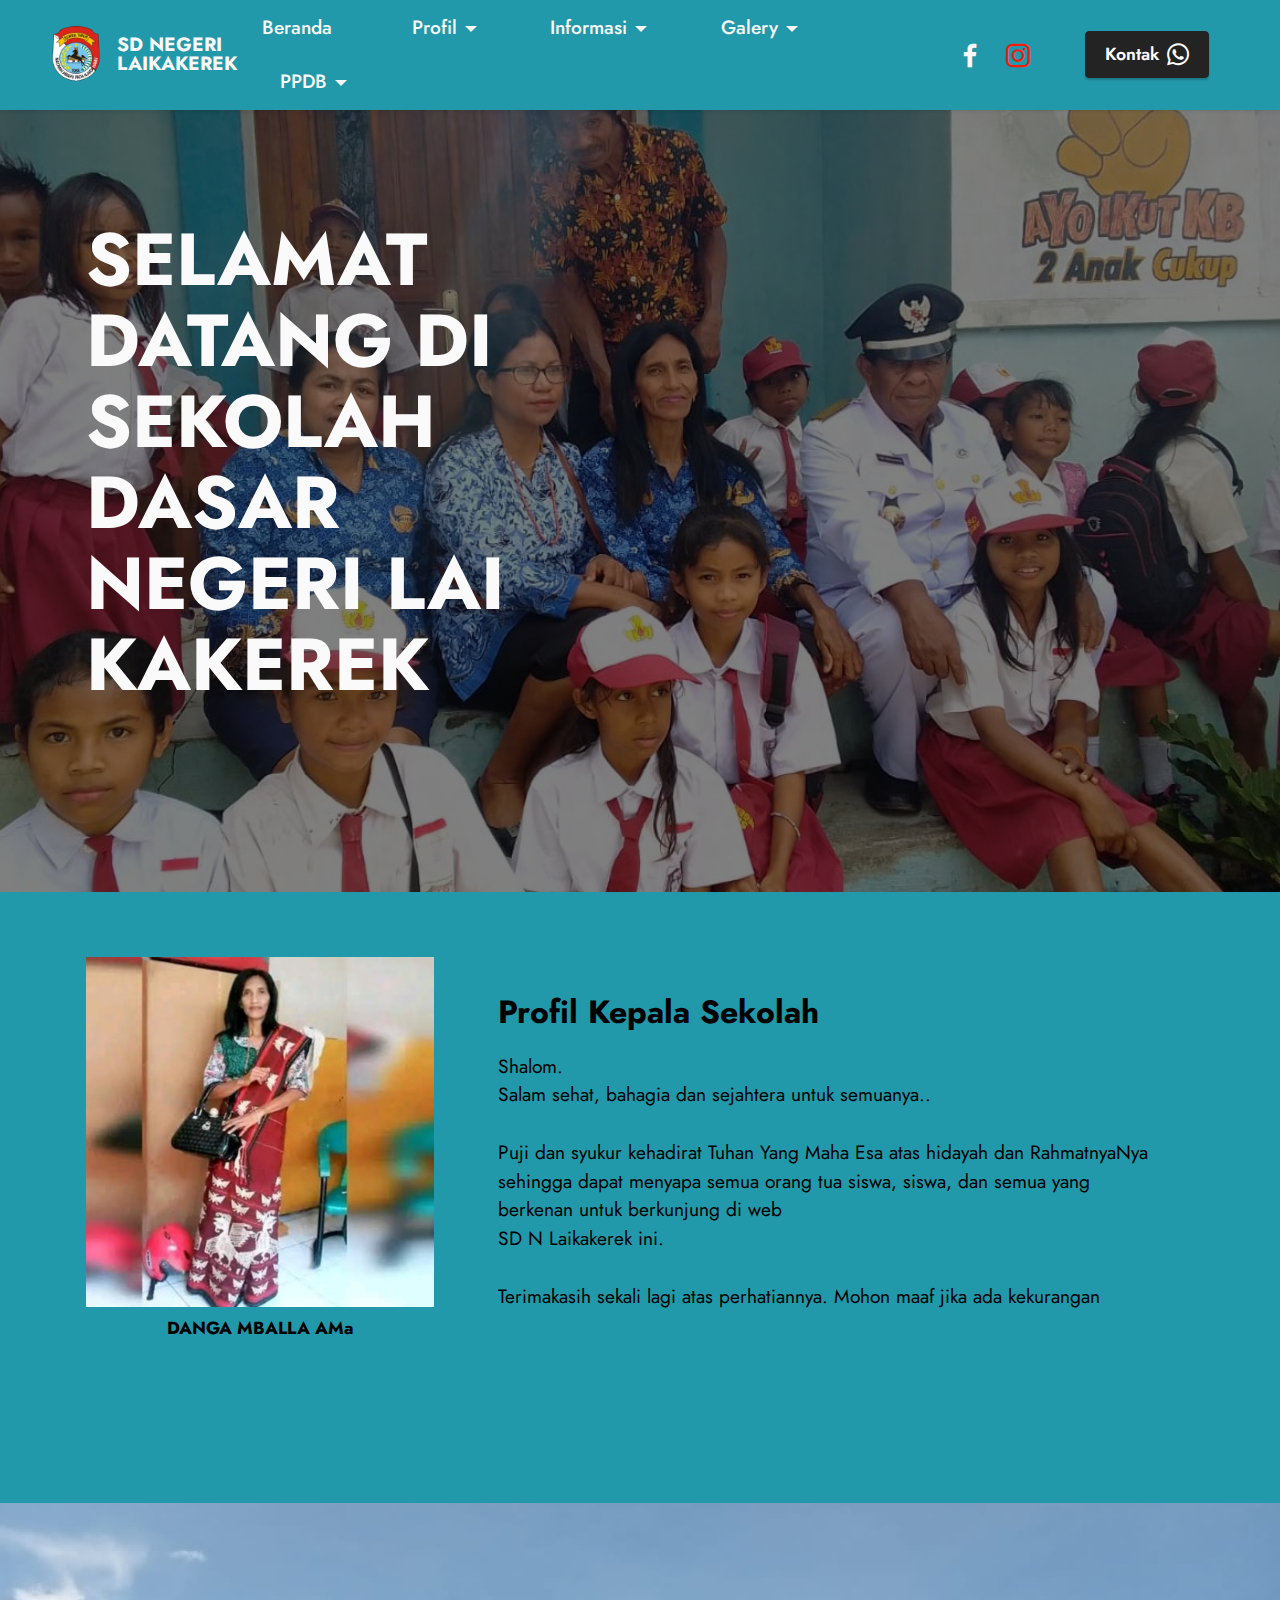
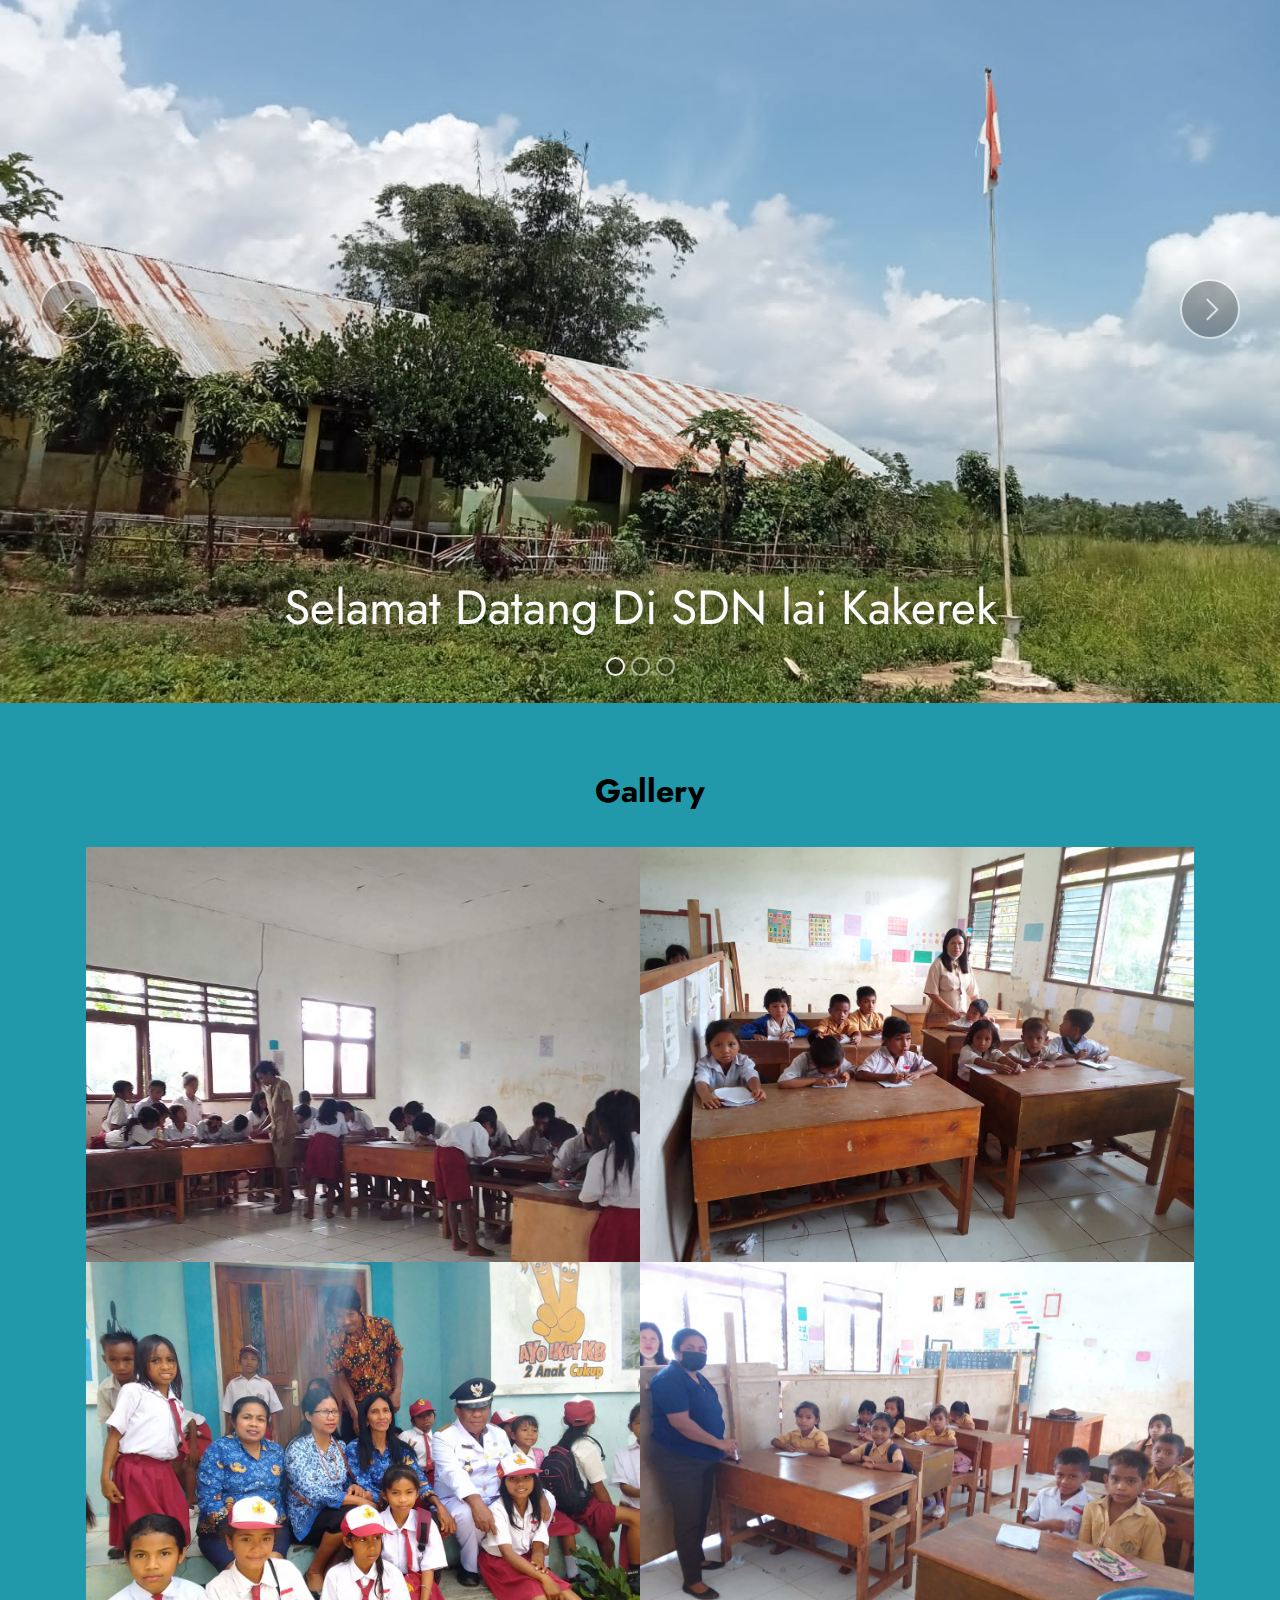
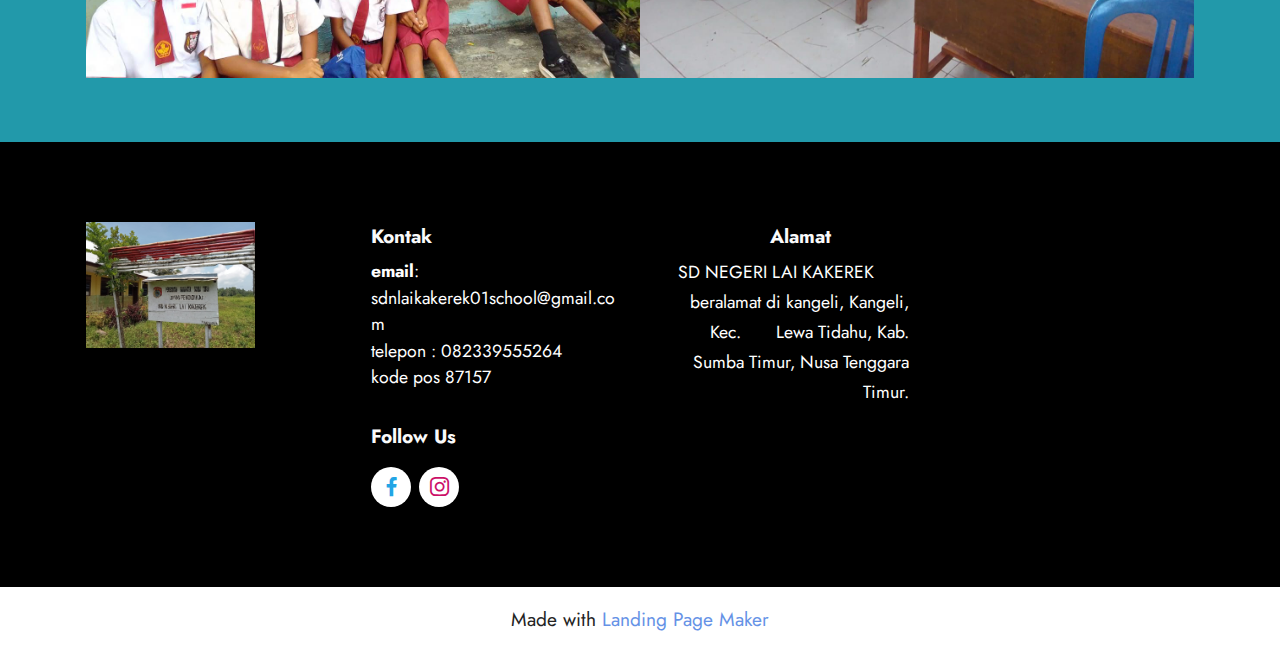
<file: index.html>
<!DOCTYPE html>
<html  >
<head>
  <!-- Site made with Mobirise Website Builder v5.8.0, https://mobirise.com -->
  <meta charset="UTF-8">
  <meta http-equiv="X-UA-Compatible" content="IE=edge">
  <meta name="generator" content="Mobirise v5.8.0, mobirise.com">
  <meta name="viewport" content="width=device-width, initial-scale=1, minimum-scale=1">
  <link rel="shortcut icon" href="assets/images/300-sumbatimurkab.png" type="image/x-icon">
  <meta name="description" content="">
  
  
  <title>Beranda</title>
  <link rel="stylesheet" href="assets/web/assets/mobirise-icons2/mobirise2.css">
  <link rel="stylesheet" href="assets/bootstrap/css/bootstrap.min.css">
  <link rel="stylesheet" href="assets/bootstrap/css/bootstrap-grid.min.css">
  <link rel="stylesheet" href="assets/bootstrap/css/bootstrap-reboot.min.css">
  <link rel="stylesheet" href="assets/dropdown/css/style.css">
  <link rel="stylesheet" href="assets/socicon/css/styles.css">
  <link rel="stylesheet" href="assets/theme/css/style.css">
  <link rel="preload" href="https://fonts.googleapis.com/css?family=Jost:100,200,300,400,500,600,700,800,900,100i,200i,300i,400i,500i,600i,700i,800i,900i&display=swap" as="style" onload="this.onload=null;this.rel='stylesheet'">
  <noscript><link rel="stylesheet" href="https://fonts.googleapis.com/css?family=Jost:100,200,300,400,500,600,700,800,900,100i,200i,300i,400i,500i,600i,700i,800i,900i&display=swap"></noscript>
  <link rel="preload" as="style" href="assets/mobirise/css/mbr-additional.css"><link rel="stylesheet" href="assets/mobirise/css/mbr-additional.css" type="text/css">

  
  
  
</head>
<body>
  
  <section data-bs-version="5.1" class="menu menu2 cid-txk78XK9z6" once="menu" id="menu2-3">
    
    <nav class="navbar navbar-dropdown navbar-expand-lg">
        <div class="container-fluid">
            <div class="navbar-brand">
                <span class="navbar-logo">
                    <a href="https://mobiri.se">
                        <img src="assets/images/300-sumbatimurkab.png" alt="Mobirise Website Builder" style="height: 3.5rem;">
                    </a>
                </span>
                <span class="navbar-caption-wrap"><a class="navbar-caption text-white display-7" href="https://mobiri.se">SD NEGERI <br>LAIKAKEREK</a></span>
            </div>
            <button class="navbar-toggler" type="button" data-toggle="collapse" data-bs-toggle="collapse" data-target="#navbarSupportedContent" data-bs-target="#navbarSupportedContent" aria-controls="navbarNavAltMarkup" aria-expanded="false" aria-label="Toggle navigation">
                <div class="hamburger">
                    <span></span>
                    <span></span>
                    <span></span>
                    <span></span>
                </div>
            </button>
            <div class="collapse navbar-collapse" id="navbarSupportedContent">
                <ul class="navbar-nav nav-dropdown" data-app-modern-menu="true"><li class="nav-item"><a class="nav-link link text-white display-7" href="index.html" aria-expanded="false" target="_blank">Beranda</a></li>
                    <li class="nav-item dropdown"><a class="nav-link link dropdown-toggle text-white show display-7" href="https://mobiri.se" data-toggle="dropdown-submenu" data-bs-toggle="dropdown" data-bs-auto-close="outside" aria-expanded="false">&nbsp; &nbsp; &nbsp;Profil</a><div class="dropdown-menu show" aria-labelledby="dropdown-243" data-bs-popper="none"><a class="dropdown-item text-white display-7" href="page16.html" aria-expanded="false">Sejarah</a><a class="show dropdown-item text-white display-7" href="page8.html">Visi Dan Misi&nbsp;</a><a class="show dropdown-item text-white display-7" href="page9.html">Struktur Organisasi</a><a class="show dropdown-item text-white display-7" href="page10.html">Sarana Dan Prasarana</a></div></li>
                    <li class="nav-item dropdown"><a class="nav-link link dropdown-toggle text-white display-7" href="https://mobiri.se" aria-expanded="false" data-toggle="dropdown-submenu" data-bs-toggle="dropdown" data-bs-auto-close="outside">&nbsp; &nbsp; Informasi</a><div class="dropdown-menu" aria-labelledby="dropdown-646"><a class="dropdown-item text-white display-7" href="page18.html">Kurikulum</a></div>
                    </li><li class="nav-item dropdown"><a class="nav-link link dropdown-toggle text-white display-7" href="https://mobiri.se" data-toggle="dropdown-submenu" data-bs-toggle="dropdown" data-bs-auto-close="outside" aria-expanded="false">&nbsp; &nbsp; Galery</a><div class="dropdown-menu" aria-labelledby="dropdown-492"><a class="dropdown-item text-white display-7" href="page14.html">Foto</a></div></li><li class="nav-item dropdown"><a class="nav-link link dropdown-toggle text-white display-7" href="https://mobiri.se" data-toggle="dropdown-submenu" data-bs-toggle="dropdown" data-bs-auto-close="outside" aria-expanded="false">&nbsp; &nbsp;PPDB</a><div class="dropdown-menu" aria-labelledby="dropdown-251"><a class="dropdown-item text-white display-7" href="page11.html">Jadwal</a><a class="show dropdown-item text-white display-7" href="page12.html">Syarat</a><a class="show dropdown-item text-white display-7" href="page21.html">Kalender Pendidikan</a></div></li></ul>
                <div class="icons-menu">
                    <a class="iconfont-wrapper" href="https://www.facebook.com/profile.php?id=100092520611209&is_tour_completed=true" target="_blank">
                        <span class="p-2 mbr-iconfont socicon-facebook socicon" style="color: rgb(250, 250, 250); fill: rgb(250, 250, 250);"></span>
                    </a>
                    <a class="iconfont-wrapper" href="https://www.instagram.com/sdnlaikakerekbangkit/" target="_blank">
                        <span class="p-2 mbr-iconfont socicon-instagram socicon" style="color: rgb(247, 26, 9); fill: rgb(247, 26, 9);"></span>
                    </a>
                    
                    
                </div>
                <div class="navbar-buttons mbr-section-btn"><a class="btn btn-black display-4" href="page19.html"><span class="socicon socicon-whatsapp mbr-iconfont mbr-iconfont-btn" style="color: rgb(255, 255, 255);"></span>Kontak</a></div>
            </div>
        </div>
    </nav>
</section>

<section data-bs-version="5.1" class="header4 cid-tyahJyHchV" id="header4-p">

    
    <div class="mbr-overlay"></div>
    <div class="container">
        <div class="row">
            <div class="content-wrap">
                <h1 class="mbr-section-title mbr-fonts-style mbr-white mb-3 display-1"><strong>SELAMAT DATANG DI SEKOLAH DASAR NEGERI LAI KAKEREK</strong></h1>
                
                

                
            </div>
        </div>
    </div>
</section>

<section data-bs-version="5.1" class="image1 cid-tyajbMaWbn" id="image1-q">
    

    
    

    <div class="container">
        <div class="row align-items-center">
            <div class="col-12 col-lg-4">
                <div class="image-wrapper">
                    <img src="assets/images/fb-img-16777350838585320.jpeg" alt="Mobirise Website Builder">
                    <p class="mbr-description mbr-fonts-style pt-2 align-center display-4"><strong>DANGA MBALLA AMa</strong></p>
                </div>
            </div>
            <div class="col-12 col-lg">
                <div class="text-wrapper">
                    <h3 class="mbr-section-title mbr-fonts-style mb-3 display-5"><strong>Profil Kepala Sekolah</strong></h3>
                    <p class="mbr-text mbr-fonts-style display-7">Shalom.
<br>Salam sehat, bahagia dan sejahtera untuk semuanya..
<br>
<br>Puji dan syukur kehadirat Tuhan Yang Maha Esa atas hidayah dan RahmatnyaNya sehingga dapat menyapa semua orang tua siswa, siswa, dan semua yang berkenan untuk berkunjung di web
<br>SD N Laikakerek ini.
<br>
<br>Terimakasih sekali lagi atas perhatiannya. Mohon maaf jika ada kekurangan</p>
                </div>
            </div>
        </div>
    </div>
</section>

<section data-bs-version="5.1" class="slider1 cid-tyaoD04pXJ" id="slider1-r">
    
    <div class="carousel slide" id="tEDfdebwvY" data-interval="5000" data-bs-interval="5000">
        <ol class="carousel-indicators">
            <li data-slide-to="0" data-bs-slide-to="0" class="active" data-target="#tEDfdebwvY" data-bs-target="#tEDfdebwvY"></li>
            <li data-slide-to="1" data-bs-slide-to="1" data-target="#tEDfdebwvY" data-bs-target="#tEDfdebwvY"></li>
            <li data-slide-to="2" data-bs-slide-to="2" data-target="#tEDfdebwvY" data-bs-target="#tEDfdebwvY"></li>
        </ol>
        <div class="carousel-inner">
            <div class="carousel-item slider-image item active">
                <div class="item-wrapper">
                    <img class="d-block w-100" src="assets/images/img-20230326-wa0005.jpg" alt="Mobirise Website Builder" data-slide-to="0" data-bs-slide-to="0">
                    
                    <div class="carousel-caption">
                        <h5 class="mbr-section-subtitle mbr-fonts-style display-2">Selamat Datang Di SDN lai Kakerek</h5>
                        
                    </div>
                </div>
            </div><div class="carousel-item slider-image item">
                <div class="item-wrapper">
                    <img class="d-block w-100" src="assets/images/img-20230326-wa0014.jpg" alt="Mobirise Website Builder" data-slide-to="1" data-bs-slide-to="1">
                    
                    <div class="carousel-caption">
                        <h5 class="mbr-section-subtitle mbr-fonts-style display-2"><strong>SD Negeri Lai Kakerek</strong></h5>
                        
                    </div>
                </div>
            </div><div class="carousel-item slider-image item">
                <div class="item-wrapper">
                    <img class="d-block w-100" src="assets/images/img-20230326-wa0012.jpg" alt="Mobirise Website Builder" data-slide-to="2" data-bs-slide-to="2">
                    
                    <div class="carousel-caption">
                        <h5 class="mbr-section-subtitle mbr-fonts-style display-2"><strong>Tampak Depan</strong></h5>
                        
                    </div>
                </div>
            </div>
            
            
        </div>
        <a class="carousel-control carousel-control-prev" role="button" data-slide="prev" data-bs-slide="prev" href="#tEDfdebwvY">
            <span class="mobi-mbri mobi-mbri-arrow-prev" aria-hidden="true"></span>
            <span class="sr-only visually-hidden">Previous</span>
        </a>
        <a class="carousel-control carousel-control-next" role="button" data-slide="next" data-bs-slide="next" href="#tEDfdebwvY">
            <span class="mobi-mbri mobi-mbri-arrow-next" aria-hidden="true"></span>
            <span class="sr-only visually-hidden">Next</span>
        </a>
    </div>
</section>

<section data-bs-version="5.1" class="gallery4 mbr-gallery cid-tyaqA3HEHR" id="gallery4-s">
    

    
    

    <div class="container">
        <div class="mbr-section-head">
            <h3 class="mbr-section-title mbr-fonts-style align-center m-0 display-5"><strong>&nbsp; &nbsp;Gallery&nbsp;</strong></h3>
            
        </div>
        <div class="row mbr-gallery mt-4">
            <div class="col-12 col-md-6 col-lg-6 item gallery-image">
                <div class="item-wrapper" data-toggle="modal" data-bs-toggle="modal" data-target="#tEDfdfpDjj-modal" data-bs-target="#tEDfdfpDjj-modal">
                    <img class="w-100" src="assets/images/img-20230302-wa0014-4.jpeg" alt="Mobirise Website Builder" data-slide-to="0" data-bs-slide-to="0" data-target="#lb-tEDfdfpDjj" data-bs-target="#lb-tEDfdfpDjj">
                    <div class="icon-wrapper">
                        <span class="mobi-mbri mobi-mbri-search mbr-iconfont mbr-iconfont-btn"></span>
                    </div>
                </div>
                
            </div>
            <div class="col-12 col-md-6 col-lg-6 item gallery-image">
                <div class="item-wrapper" data-toggle="modal" data-bs-toggle="modal" data-target="#tEDfdfpDjj-modal" data-bs-target="#tEDfdfpDjj-modal">
                    <img class="w-100" src="assets/images/img-20230303-wa0008.jpg" alt="Mobirise Website Builder" data-slide-to="1" data-bs-slide-to="1" data-target="#lb-tEDfdfpDjj" data-bs-target="#lb-tEDfdfpDjj">
                    <div class="icon-wrapper">
                        <span class="mobi-mbri mobi-mbri-search mbr-iconfont mbr-iconfont-btn"></span>
                    </div>
                </div>
                
            </div>
            <div class="col-12 col-md-6 col-lg-6 item gallery-image">
                <div class="item-wrapper" data-toggle="modal" data-bs-toggle="modal" data-target="#tEDfdfpDjj-modal" data-bs-target="#tEDfdfpDjj-modal">
                    <img class="w-100" src="assets/images/img-20230302-wa0007.jpg" alt="Mobirise Website Builder" data-slide-to="2" data-bs-slide-to="2" data-target="#lb-tEDfdfpDjj" data-bs-target="#lb-tEDfdfpDjj">
                    <div class="icon-wrapper">
                        <span class="mobi-mbri mobi-mbri-search mbr-iconfont mbr-iconfont-btn"></span>
                    </div>
                </div>
                
            </div>
            <div class="col-12 col-md-6 col-lg-6 item gallery-image">
                <div class="item-wrapper" data-toggle="modal" data-bs-toggle="modal" data-target="#tEDfdfpDjj-modal" data-bs-target="#tEDfdfpDjj-modal">
                    <img class="w-100" src="assets/images/whatsapp-image-2023-03-03-at-08.27.50.jpeg" alt="Mobirise Website Builder" data-slide-to="3" data-bs-slide-to="3" data-target="#lb-tEDfdfpDjj" data-bs-target="#lb-tEDfdfpDjj">
                    <div class="icon-wrapper">
                        <span class="mobi-mbri mobi-mbri-search mbr-iconfont mbr-iconfont-btn"></span>
                    </div>
                </div>
                
            </div>
        </div>

        <div class="modal mbr-slider" tabindex="-1" role="dialog" aria-hidden="true" id="tEDfdfpDjj-modal">
            <div class="modal-dialog" role="document">
                <div class="modal-content">
                    <div class="modal-body">
                        <div class="carousel slide" id="lb-tEDfdfpDjj" data-interval="5000" data-bs-interval="5000">
                            <div class="carousel-inner">
                                <div class="carousel-item active">
                                    <img class="d-block w-100" src="assets/images/img-20230302-wa0014-4.jpeg" alt="Mobirise Website Builder">
                                </div>
                                <div class="carousel-item">
                                    <img class="d-block w-100" src="assets/images/img-20230303-wa0008.jpg" alt="Mobirise Website Builder">
                                </div>
                                <div class="carousel-item">
                                    <img class="d-block w-100" src="assets/images/img-20230302-wa0007.jpg" alt="Mobirise Website Builder">
                                </div>
                                <div class="carousel-item">
                                    <img class="d-block w-100" src="assets/images/whatsapp-image-2023-03-03-at-08.27.50.jpeg" alt="Mobirise Website Builder">
                                </div>
                            </div>
                            <ol class="carousel-indicators">
                                <li data-slide-to="0" data-bs-slide-to="0" class="active" data-target="#lb-tEDfdfpDjj" data-bs-target="#lb-tEDfdfpDjj"></li>
                                <li data-slide-to="1" data-bs-slide-to="1" data-target="#lb-tEDfdfpDjj" data-bs-target="#lb-tEDfdfpDjj"></li>
                                <li data-slide-to="2" data-bs-slide-to="2" data-target="#lb-tEDfdfpDjj" data-bs-target="#lb-tEDfdfpDjj"></li>
                                <li data-slide-to="3" data-bs-slide-to="3" data-target="#lb-tEDfdfpDjj" data-bs-target="#lb-tEDfdfpDjj"></li>
                            </ol>
                            <a role="button" href="" class="close" data-dismiss="modal" data-bs-dismiss="modal" aria-label="Close">
                            </a>
                            <a class="carousel-control-prev carousel-control" role="button" data-slide="prev" data-bs-slide="prev" href="#lb-tEDfdfpDjj">
                                <span class="mobi-mbri mobi-mbri-arrow-prev" aria-hidden="true"></span>
                                <span class="sr-only visually-hidden">Previous</span>
                            </a>
                            <a class="carousel-control-next carousel-control" role="button" data-slide="next" data-bs-slide="next" href="#lb-tEDfdfpDjj">
                                <span class="mobi-mbri mobi-mbri-arrow-next" aria-hidden="true"></span>
                                <span class="sr-only visually-hidden">Next</span>
                            </a>
                        </div>
                    </div>
                </div>
            </div>
        </div>
    </div>
</section>

<section data-bs-version="5.1" class="footer4 cid-tDYNoV2pyq" once="footers" id="footer4-2i">

    

    
    
    <div class="container">
        <div class="row mbr-white">
            <div class="col-6 col-lg-3">
                <div class="media-wrap col-md-8 col-12">
                    <a href="https://mobiri.se/">
                        <img src="assets/images/img-20230326-wa0014.jpg" alt="Mobirise Website Builder">
                    </a>
                </div>
            </div>
            <div class="col-12 col-md-6 col-lg-3">
                <h5 class="mbr-section-subtitle mbr-fonts-style mb-2 display-7"><strong>Kontak</strong></h5>
                <p class="mbr-text mbr-fonts-style mb-4 display-4"><strong>email</strong>: sdnlaikakerek01school@gmail.com<br>telepon : 082339555264<br>kode pos 87157<br></p>
                <h5 class="mbr-section-subtitle mbr-fonts-style mb-3 display-7">
                    <strong>Follow Us</strong>
                </h5>
                <div class="social-row display-7">
                    <div class="soc-item">
                        <a href="https://www.facebook.com/profile.php?id=100092520611209&is_tour_completed=true" target="_blank">
                            <span class="mbr-iconfont socicon-facebook socicon" style="color: rgb(34, 165, 229); fill: rgb(34, 165, 229);"></span>
                        </a>
                    </div>
                    <div class="soc-item">
                        <a href="https://www.instagram.com/sdnlaikakerekbangkit/" target="_blank">
                            <span class="mbr-iconfont socicon-instagram socicon" style="color: rgb(204, 16, 104); fill: rgb(204, 16, 104);"></span>
                        </a>
                    </div>
                    
                    
                </div>
            </div>
            <div class="col-12 col-md-6 col-lg-3">
                <h5 class="mbr-section-subtitle mbr-fonts-style mb-2 display-7"><strong>&nbsp; &nbsp; &nbsp; &nbsp; &nbsp; &nbsp; &nbsp; &nbsp; &nbsp; &nbsp;Alamat&nbsp;</strong></h5>
                <ul class="list mbr-fonts-style display-4">
                    <li class="mbr-text item-wrap">&nbsp; &nbsp;SD NEGERI LAI KAKEREK&nbsp; &nbsp; &nbsp; &nbsp; &nbsp; &nbsp; beralamat di kangeli, Kangeli, Kec.&nbsp; &nbsp; &nbsp; &nbsp;Lewa Tidahu, Kab. Sumba Timur, Nusa Tenggara Timur.</li><li class="mbr-text item-wrap"><br></li>
                </ul>
            </div>
            <div class="col-12 col-md-6 col-lg-3">
                <h5 class="mbr-section-subtitle mbr-fonts-style mb-2 display-7"><strong>&nbsp; &nbsp; &nbsp;&nbsp;</strong></h5>
                <ul class="list mbr-fonts-style display-4">
                    <li class="mbr-text item-wrap">&nbsp; &nbsp; &nbsp; &nbsp; &nbsp; &nbsp; &nbsp; &nbsp; &nbsp; &nbsp;</li>
                </ul>
            </div>
            
        </div>
    </div>
</section><section class="display-7" style="padding: 0;align-items: center;justify-content: center;flex-wrap: wrap;    align-content: center;display: flex;position: relative;height: 4rem;"><a href="https://mobiri.se/2965215" style="flex: 1 1;height: 4rem;position: absolute;width: 100%;z-index: 1;"><img alt="" style="height: 4rem;" src="[data-uri]"></a><p style="margin: 0;text-align: center;" class="display-7">Made with &#8204;</p><a style="z-index:1" href="https://mobirise.com/builder/landing-page-builder.html">Landing Page Maker</a></section><script src="assets/bootstrap/js/bootstrap.bundle.min.js"></script>  <script src="assets/smoothscroll/smooth-scroll.js"></script>  <script src="assets/ytplayer/index.js"></script>  <script src="assets/dropdown/js/navbar-dropdown.js"></script>  <script src="assets/theme/js/script.js"></script>  
  
  
</body>
</html>
</file>
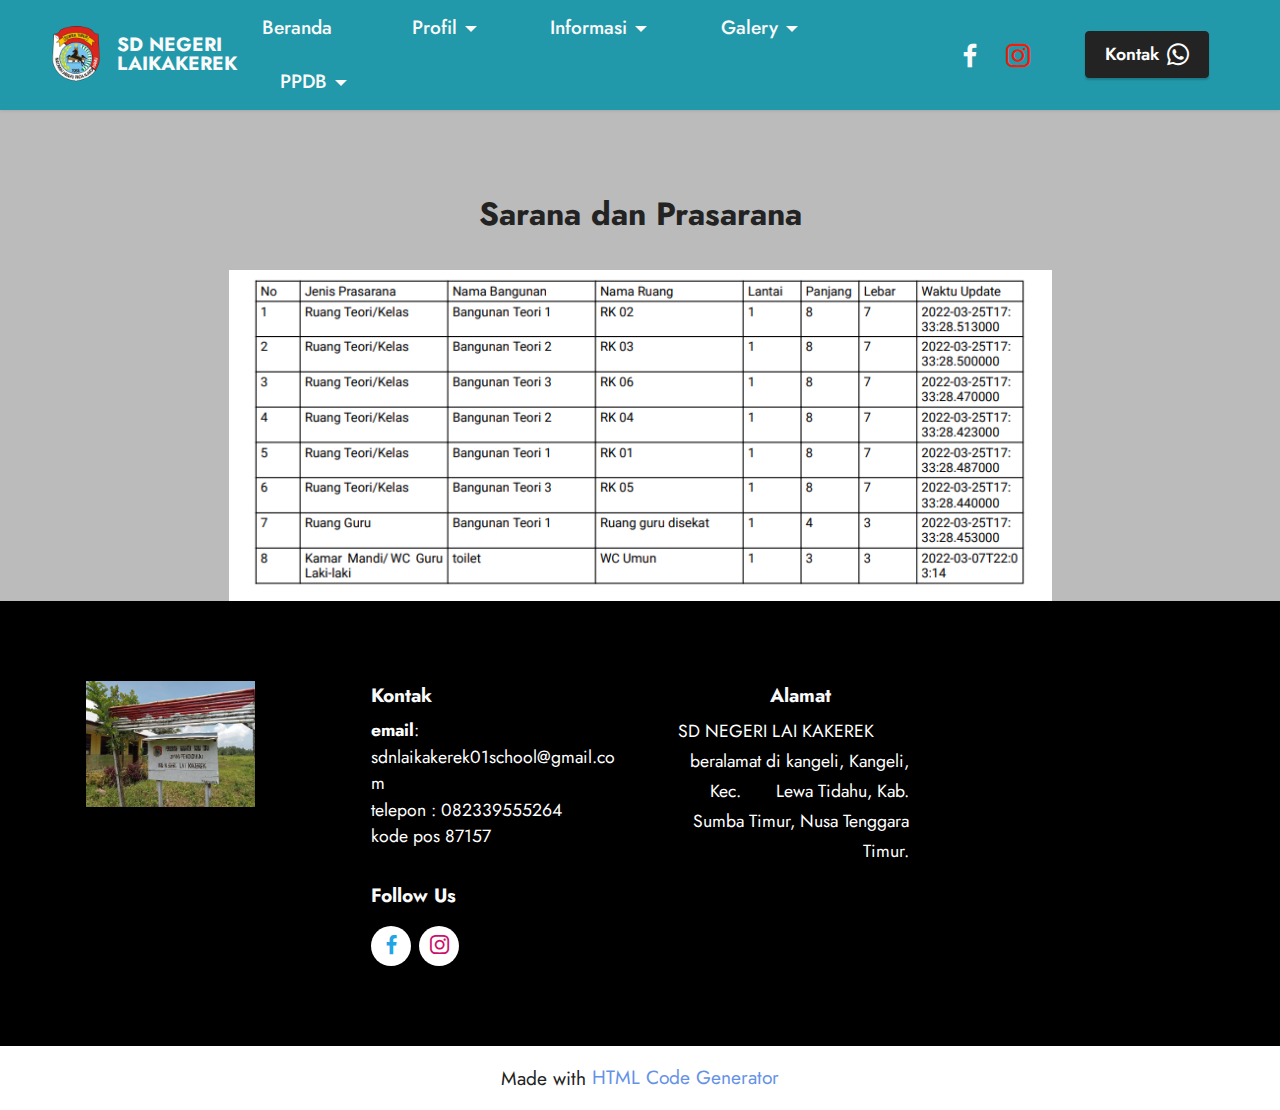
<file: page10.html>
<!DOCTYPE html>
<html  >
<head>
  <!-- Site made with Mobirise Website Builder v5.8.0, https://mobirise.com -->
  <meta charset="UTF-8">
  <meta http-equiv="X-UA-Compatible" content="IE=edge">
  <meta name="generator" content="Mobirise v5.8.0, mobirise.com">
  <meta name="viewport" content="width=device-width, initial-scale=1, minimum-scale=1">
  <link rel="shortcut icon" href="assets/images/300-sumbatimurkab.png" type="image/x-icon">
  <meta name="description" content="">
  
  
  <title>Sarana Dan Prasarana</title>
  <link rel="stylesheet" href="assets/bootstrap/css/bootstrap.min.css">
  <link rel="stylesheet" href="assets/bootstrap/css/bootstrap-grid.min.css">
  <link rel="stylesheet" href="assets/bootstrap/css/bootstrap-reboot.min.css">
  <link rel="stylesheet" href="assets/dropdown/css/style.css">
  <link rel="stylesheet" href="assets/socicon/css/styles.css">
  <link rel="stylesheet" href="assets/theme/css/style.css">
  <link rel="preload" href="https://fonts.googleapis.com/css?family=Jost:100,200,300,400,500,600,700,800,900,100i,200i,300i,400i,500i,600i,700i,800i,900i&display=swap" as="style" onload="this.onload=null;this.rel='stylesheet'">
  <noscript><link rel="stylesheet" href="https://fonts.googleapis.com/css?family=Jost:100,200,300,400,500,600,700,800,900,100i,200i,300i,400i,500i,600i,700i,800i,900i&display=swap"></noscript>
  <link rel="preload" as="style" href="assets/mobirise/css/mbr-additional.css"><link rel="stylesheet" href="assets/mobirise/css/mbr-additional.css" type="text/css">

  
  
  
</head>
<body>
  
  <section data-bs-version="5.1" class="menu menu2 cid-txk78XK9z6" once="menu" id="menu2-v">
    
    <nav class="navbar navbar-dropdown navbar-expand-lg">
        <div class="container-fluid">
            <div class="navbar-brand">
                <span class="navbar-logo">
                    <a href="https://mobiri.se">
                        <img src="assets/images/300-sumbatimurkab.png" alt="Mobirise Website Builder" style="height: 3.5rem;">
                    </a>
                </span>
                <span class="navbar-caption-wrap"><a class="navbar-caption text-white display-7" href="https://mobiri.se">SD NEGERI <br>LAIKAKEREK</a></span>
            </div>
            <button class="navbar-toggler" type="button" data-toggle="collapse" data-bs-toggle="collapse" data-target="#navbarSupportedContent" data-bs-target="#navbarSupportedContent" aria-controls="navbarNavAltMarkup" aria-expanded="false" aria-label="Toggle navigation">
                <div class="hamburger">
                    <span></span>
                    <span></span>
                    <span></span>
                    <span></span>
                </div>
            </button>
            <div class="collapse navbar-collapse" id="navbarSupportedContent">
                <ul class="navbar-nav nav-dropdown" data-app-modern-menu="true"><li class="nav-item"><a class="nav-link link text-white display-7" href="index.html" aria-expanded="false" target="_blank">Beranda</a></li>
                    <li class="nav-item dropdown"><a class="nav-link link dropdown-toggle text-white show display-7" href="https://mobiri.se" data-toggle="dropdown-submenu" data-bs-toggle="dropdown" data-bs-auto-close="outside" aria-expanded="false">&nbsp; &nbsp; &nbsp;Profil</a><div class="dropdown-menu show" aria-labelledby="dropdown-243" data-bs-popper="none"><a class="dropdown-item text-white display-7" href="page16.html" aria-expanded="false">Sejarah</a><a class="show dropdown-item text-white display-7" href="page8.html">Visi Dan Misi&nbsp;</a><a class="show dropdown-item text-white display-7" href="page9.html">Struktur Organisasi</a><a class="show dropdown-item text-white display-7" href="page10.html">Sarana Dan Prasarana</a></div></li>
                    <li class="nav-item dropdown"><a class="nav-link link dropdown-toggle text-white display-7" href="https://mobiri.se" aria-expanded="false" data-toggle="dropdown-submenu" data-bs-toggle="dropdown" data-bs-auto-close="outside">&nbsp; &nbsp; Informasi</a><div class="dropdown-menu" aria-labelledby="dropdown-646"><a class="dropdown-item text-white display-7" href="page18.html">Kurikulum</a></div>
                    </li><li class="nav-item dropdown"><a class="nav-link link dropdown-toggle text-white display-7" href="https://mobiri.se" data-toggle="dropdown-submenu" data-bs-toggle="dropdown" data-bs-auto-close="outside" aria-expanded="false">&nbsp; &nbsp; Galery</a><div class="dropdown-menu" aria-labelledby="dropdown-492"><a class="dropdown-item text-white display-7" href="page14.html">Foto</a></div></li><li class="nav-item dropdown"><a class="nav-link link dropdown-toggle text-white display-7" href="https://mobiri.se" data-toggle="dropdown-submenu" data-bs-toggle="dropdown" data-bs-auto-close="outside" aria-expanded="false">&nbsp; &nbsp;PPDB</a><div class="dropdown-menu" aria-labelledby="dropdown-251"><a class="dropdown-item text-white display-7" href="page11.html">Jadwal</a><a class="show dropdown-item text-white display-7" href="page12.html">Syarat</a><a class="show dropdown-item text-white display-7" href="page21.html">Kalender Pendidikan</a></div></li></ul>
                <div class="icons-menu">
                    <a class="iconfont-wrapper" href="https://www.facebook.com/profile.php?id=100092520611209&is_tour_completed=true" target="_blank">
                        <span class="p-2 mbr-iconfont socicon-facebook socicon" style="color: rgb(250, 250, 250); fill: rgb(250, 250, 250);"></span>
                    </a>
                    <a class="iconfont-wrapper" href="https://www.instagram.com/sdnlaikakerekbangkit/" target="_blank">
                        <span class="p-2 mbr-iconfont socicon-instagram socicon" style="color: rgb(247, 26, 9); fill: rgb(247, 26, 9);"></span>
                    </a>
                    
                    
                </div>
                <div class="navbar-buttons mbr-section-btn"><a class="btn btn-black display-4" href="page19.html"><span class="socicon socicon-whatsapp mbr-iconfont mbr-iconfont-btn" style="color: rgb(255, 255, 255);"></span>Kontak</a></div>
            </div>
        </div>
    </nav>
</section>

<section data-bs-version="5.1" class="header10 cid-tEubfar5Wk" id="header10-35">

    

    
    

    <div class="align-center container">
        <div class="row justify-content-center">
            <div class="col-md-12 col-lg-9">
                <h1 class="mbr-section-title mbr-fonts-style mb-3 display-5"><strong>Sarana dan Prasarana</strong></h1>
                
                
                <div class="image-wrap mt-4">
                    <img src="assets/images/screenshot-2023-05-17.png" alt="Mobirise Website Builder" title="">
                </div>
            </div>
        </div>
    </div>
</section>

<section data-bs-version="5.1" class="footer4 cid-tDYNoV2pyq" once="footers" id="footer4-2i">

    

    
    
    <div class="container">
        <div class="row mbr-white">
            <div class="col-6 col-lg-3">
                <div class="media-wrap col-md-8 col-12">
                    <a href="https://mobiri.se/">
                        <img src="assets/images/img-20230326-wa0014.jpg" alt="Mobirise Website Builder">
                    </a>
                </div>
            </div>
            <div class="col-12 col-md-6 col-lg-3">
                <h5 class="mbr-section-subtitle mbr-fonts-style mb-2 display-7"><strong>Kontak</strong></h5>
                <p class="mbr-text mbr-fonts-style mb-4 display-4"><strong>email</strong>: sdnlaikakerek01school@gmail.com<br>telepon : 082339555264<br>kode pos 87157<br></p>
                <h5 class="mbr-section-subtitle mbr-fonts-style mb-3 display-7">
                    <strong>Follow Us</strong>
                </h5>
                <div class="social-row display-7">
                    <div class="soc-item">
                        <a href="https://www.facebook.com/profile.php?id=100092520611209&is_tour_completed=true" target="_blank">
                            <span class="mbr-iconfont socicon-facebook socicon" style="color: rgb(34, 165, 229); fill: rgb(34, 165, 229);"></span>
                        </a>
                    </div>
                    <div class="soc-item">
                        <a href="https://www.instagram.com/sdnlaikakerekbangkit/" target="_blank">
                            <span class="mbr-iconfont socicon-instagram socicon" style="color: rgb(204, 16, 104); fill: rgb(204, 16, 104);"></span>
                        </a>
                    </div>
                    
                    
                </div>
            </div>
            <div class="col-12 col-md-6 col-lg-3">
                <h5 class="mbr-section-subtitle mbr-fonts-style mb-2 display-7"><strong>&nbsp; &nbsp; &nbsp; &nbsp; &nbsp; &nbsp; &nbsp; &nbsp; &nbsp; &nbsp;Alamat&nbsp;</strong></h5>
                <ul class="list mbr-fonts-style display-4">
                    <li class="mbr-text item-wrap">&nbsp; &nbsp;SD NEGERI LAI KAKEREK&nbsp; &nbsp; &nbsp; &nbsp; &nbsp; &nbsp; beralamat di kangeli, Kangeli, Kec.&nbsp; &nbsp; &nbsp; &nbsp;Lewa Tidahu, Kab. Sumba Timur, Nusa Tenggara Timur.</li><li class="mbr-text item-wrap"><br></li>
                </ul>
            </div>
            <div class="col-12 col-md-6 col-lg-3">
                <h5 class="mbr-section-subtitle mbr-fonts-style mb-2 display-7"><strong>&nbsp; &nbsp; &nbsp;&nbsp;</strong></h5>
                <ul class="list mbr-fonts-style display-4">
                    <li class="mbr-text item-wrap">&nbsp; &nbsp; &nbsp; &nbsp; &nbsp; &nbsp; &nbsp; &nbsp; &nbsp; &nbsp;</li>
                </ul>
            </div>
            
        </div>
    </div>
</section><section class="display-7" style="padding: 0;align-items: center;justify-content: center;flex-wrap: wrap;    align-content: center;display: flex;position: relative;height: 4rem;"><a href="https://mobiri.se/2965215" style="flex: 1 1;height: 4rem;position: absolute;width: 100%;z-index: 1;"><img alt="" style="height: 4rem;" src="[data-uri]"></a><p style="margin: 0;text-align: center;" class="display-7">Made with  &#8204;</p><a style="z-index:1" href="https://mobirise.com/builder/html-code-generator.html">HTML Code Generator</a></section><script src="assets/bootstrap/js/bootstrap.bundle.min.js"></script>  <script src="assets/smoothscroll/smooth-scroll.js"></script>  <script src="assets/ytplayer/index.js"></script>  <script src="assets/dropdown/js/navbar-dropdown.js"></script>  <script src="assets/theme/js/script.js"></script>  
  
  
</body>
</html>
</file>
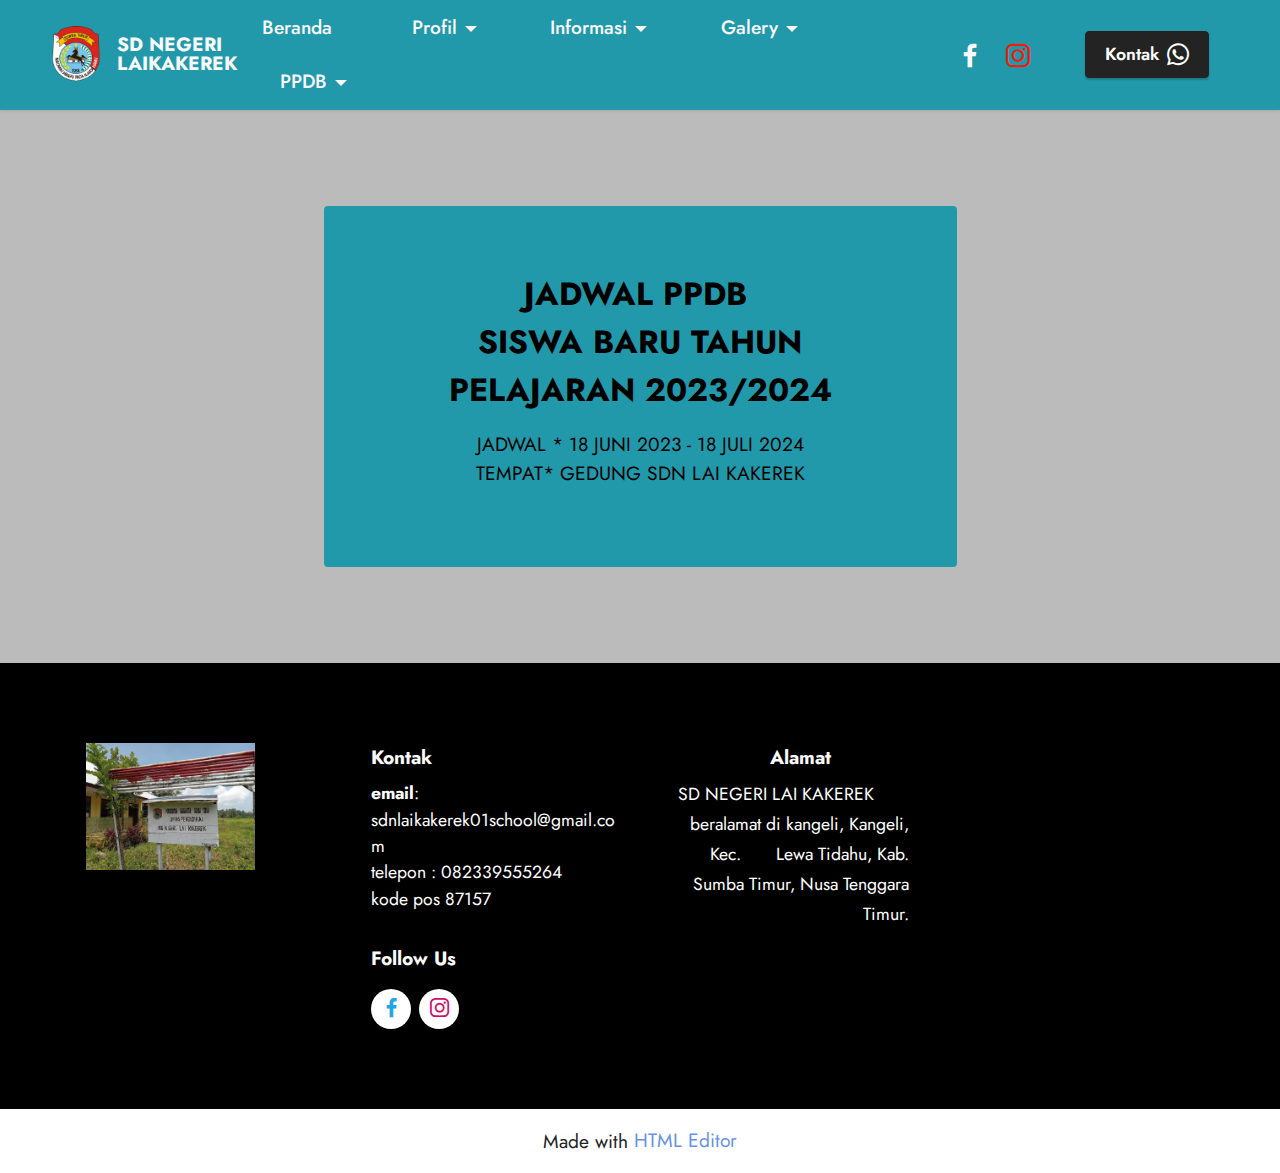
<file: page11.html>
<!DOCTYPE html>
<html  >
<head>
  <!-- Site made with Mobirise Website Builder v5.8.0, https://mobirise.com -->
  <meta charset="UTF-8">
  <meta http-equiv="X-UA-Compatible" content="IE=edge">
  <meta name="generator" content="Mobirise v5.8.0, mobirise.com">
  <meta name="viewport" content="width=device-width, initial-scale=1, minimum-scale=1">
  <link rel="shortcut icon" href="assets/images/300-sumbatimurkab.png" type="image/x-icon">
  <meta name="description" content="">
  
  
  <title>Jadwal</title>
  <link rel="stylesheet" href="assets/bootstrap/css/bootstrap.min.css">
  <link rel="stylesheet" href="assets/bootstrap/css/bootstrap-grid.min.css">
  <link rel="stylesheet" href="assets/bootstrap/css/bootstrap-reboot.min.css">
  <link rel="stylesheet" href="assets/dropdown/css/style.css">
  <link rel="stylesheet" href="assets/socicon/css/styles.css">
  <link rel="stylesheet" href="assets/theme/css/style.css">
  <link rel="preload" href="https://fonts.googleapis.com/css?family=Jost:100,200,300,400,500,600,700,800,900,100i,200i,300i,400i,500i,600i,700i,800i,900i&display=swap" as="style" onload="this.onload=null;this.rel='stylesheet'">
  <noscript><link rel="stylesheet" href="https://fonts.googleapis.com/css?family=Jost:100,200,300,400,500,600,700,800,900,100i,200i,300i,400i,500i,600i,700i,800i,900i&display=swap"></noscript>
  <link rel="preload" as="style" href="assets/mobirise/css/mbr-additional.css"><link rel="stylesheet" href="assets/mobirise/css/mbr-additional.css" type="text/css">

  
  
  
</head>
<body>
  
  <section data-bs-version="5.1" class="menu menu2 cid-txk78XK9z6" once="menu" id="menu2-w">
    
    <nav class="navbar navbar-dropdown navbar-expand-lg">
        <div class="container-fluid">
            <div class="navbar-brand">
                <span class="navbar-logo">
                    <a href="https://mobiri.se">
                        <img src="assets/images/300-sumbatimurkab.png" alt="Mobirise Website Builder" style="height: 3.5rem;">
                    </a>
                </span>
                <span class="navbar-caption-wrap"><a class="navbar-caption text-white display-7" href="https://mobiri.se">SD NEGERI <br>LAIKAKEREK</a></span>
            </div>
            <button class="navbar-toggler" type="button" data-toggle="collapse" data-bs-toggle="collapse" data-target="#navbarSupportedContent" data-bs-target="#navbarSupportedContent" aria-controls="navbarNavAltMarkup" aria-expanded="false" aria-label="Toggle navigation">
                <div class="hamburger">
                    <span></span>
                    <span></span>
                    <span></span>
                    <span></span>
                </div>
            </button>
            <div class="collapse navbar-collapse" id="navbarSupportedContent">
                <ul class="navbar-nav nav-dropdown" data-app-modern-menu="true"><li class="nav-item"><a class="nav-link link text-white display-7" href="index.html" aria-expanded="false" target="_blank">Beranda</a></li>
                    <li class="nav-item dropdown"><a class="nav-link link dropdown-toggle text-white show display-7" href="https://mobiri.se" data-toggle="dropdown-submenu" data-bs-toggle="dropdown" data-bs-auto-close="outside" aria-expanded="false">&nbsp; &nbsp; &nbsp;Profil</a><div class="dropdown-menu show" aria-labelledby="dropdown-243" data-bs-popper="none"><a class="dropdown-item text-white display-7" href="page16.html" aria-expanded="false">Sejarah</a><a class="show dropdown-item text-white display-7" href="page8.html">Visi Dan Misi&nbsp;</a><a class="show dropdown-item text-white display-7" href="page9.html">Struktur Organisasi</a><a class="show dropdown-item text-white display-7" href="page10.html">Sarana Dan Prasarana</a></div></li>
                    <li class="nav-item dropdown"><a class="nav-link link dropdown-toggle text-white display-7" href="https://mobiri.se" aria-expanded="false" data-toggle="dropdown-submenu" data-bs-toggle="dropdown" data-bs-auto-close="outside">&nbsp; &nbsp; Informasi</a><div class="dropdown-menu" aria-labelledby="dropdown-646"><a class="dropdown-item text-white display-7" href="page18.html">Kurikulum</a></div>
                    </li><li class="nav-item dropdown"><a class="nav-link link dropdown-toggle text-white display-7" href="https://mobiri.se" data-toggle="dropdown-submenu" data-bs-toggle="dropdown" data-bs-auto-close="outside" aria-expanded="false">&nbsp; &nbsp; Galery</a><div class="dropdown-menu" aria-labelledby="dropdown-492"><a class="dropdown-item text-white display-7" href="page14.html">Foto</a></div></li><li class="nav-item dropdown"><a class="nav-link link dropdown-toggle text-white display-7" href="https://mobiri.se" data-toggle="dropdown-submenu" data-bs-toggle="dropdown" data-bs-auto-close="outside" aria-expanded="false">&nbsp; &nbsp;PPDB</a><div class="dropdown-menu" aria-labelledby="dropdown-251"><a class="dropdown-item text-white display-7" href="page11.html">Jadwal</a><a class="show dropdown-item text-white display-7" href="page12.html">Syarat</a><a class="show dropdown-item text-white display-7" href="page21.html">Kalender Pendidikan</a></div></li></ul>
                <div class="icons-menu">
                    <a class="iconfont-wrapper" href="https://www.facebook.com/profile.php?id=100092520611209&is_tour_completed=true" target="_blank">
                        <span class="p-2 mbr-iconfont socicon-facebook socicon" style="color: rgb(250, 250, 250); fill: rgb(250, 250, 250);"></span>
                    </a>
                    <a class="iconfont-wrapper" href="https://www.instagram.com/sdnlaikakerekbangkit/" target="_blank">
                        <span class="p-2 mbr-iconfont socicon-instagram socicon" style="color: rgb(247, 26, 9); fill: rgb(247, 26, 9);"></span>
                    </a>
                    
                    
                </div>
                <div class="navbar-buttons mbr-section-btn"><a class="btn btn-black display-4" href="page19.html"><span class="socicon socicon-whatsapp mbr-iconfont mbr-iconfont-btn" style="color: rgb(255, 255, 255);"></span>Kontak</a></div>
            </div>
        </div>
    </nav>
</section>

<section data-bs-version="5.1" class="content15 cid-tDYJ3ne4gP" id="content15-2e">

    

    
    
    <div class="container">
        <div class="row justify-content-center">
            <div class="card col-md-12 col-lg-7">
                <div class="card-wrapper">
                    <div class="card-box align-left">
                        <h4 class="card-title mbr-fonts-style mbr-white mb-3 display-5"><strong>JADWAL PPDB&nbsp;</strong><br><strong>SISWA BARU TAHUN PELAJARAN 2023/2024</strong></h4>
                        <p class="mbr-text mbr-fonts-style display-7">JADWAL * 18 JUNI 2023 - 18 JULI 2024<br>TEMPAT* GEDUNG SDN LAI KAKEREK</p>
                        
                    </div>
                </div>
            </div>
        </div>
    </div>
</section>

<section data-bs-version="5.1" class="footer4 cid-tDYNoV2pyq" once="footers" id="footer4-2i">

    

    
    
    <div class="container">
        <div class="row mbr-white">
            <div class="col-6 col-lg-3">
                <div class="media-wrap col-md-8 col-12">
                    <a href="https://mobiri.se/">
                        <img src="assets/images/img-20230326-wa0014.jpg" alt="Mobirise Website Builder">
                    </a>
                </div>
            </div>
            <div class="col-12 col-md-6 col-lg-3">
                <h5 class="mbr-section-subtitle mbr-fonts-style mb-2 display-7"><strong>Kontak</strong></h5>
                <p class="mbr-text mbr-fonts-style mb-4 display-4"><strong>email</strong>: sdnlaikakerek01school@gmail.com<br>telepon : 082339555264<br>kode pos 87157<br></p>
                <h5 class="mbr-section-subtitle mbr-fonts-style mb-3 display-7">
                    <strong>Follow Us</strong>
                </h5>
                <div class="social-row display-7">
                    <div class="soc-item">
                        <a href="https://www.facebook.com/profile.php?id=100092520611209&is_tour_completed=true" target="_blank">
                            <span class="mbr-iconfont socicon-facebook socicon" style="color: rgb(34, 165, 229); fill: rgb(34, 165, 229);"></span>
                        </a>
                    </div>
                    <div class="soc-item">
                        <a href="https://www.instagram.com/sdnlaikakerekbangkit/" target="_blank">
                            <span class="mbr-iconfont socicon-instagram socicon" style="color: rgb(204, 16, 104); fill: rgb(204, 16, 104);"></span>
                        </a>
                    </div>
                    
                    
                </div>
            </div>
            <div class="col-12 col-md-6 col-lg-3">
                <h5 class="mbr-section-subtitle mbr-fonts-style mb-2 display-7"><strong>&nbsp; &nbsp; &nbsp; &nbsp; &nbsp; &nbsp; &nbsp; &nbsp; &nbsp; &nbsp;Alamat&nbsp;</strong></h5>
                <ul class="list mbr-fonts-style display-4">
                    <li class="mbr-text item-wrap">&nbsp; &nbsp;SD NEGERI LAI KAKEREK&nbsp; &nbsp; &nbsp; &nbsp; &nbsp; &nbsp; beralamat di kangeli, Kangeli, Kec.&nbsp; &nbsp; &nbsp; &nbsp;Lewa Tidahu, Kab. Sumba Timur, Nusa Tenggara Timur.</li><li class="mbr-text item-wrap"><br></li>
                </ul>
            </div>
            <div class="col-12 col-md-6 col-lg-3">
                <h5 class="mbr-section-subtitle mbr-fonts-style mb-2 display-7"><strong>&nbsp; &nbsp; &nbsp;&nbsp;</strong></h5>
                <ul class="list mbr-fonts-style display-4">
                    <li class="mbr-text item-wrap">&nbsp; &nbsp; &nbsp; &nbsp; &nbsp; &nbsp; &nbsp; &nbsp; &nbsp; &nbsp;</li>
                </ul>
            </div>
            
        </div>
    </div>
</section><section class="display-7" style="padding: 0;align-items: center;justify-content: center;flex-wrap: wrap;    align-content: center;display: flex;position: relative;height: 4rem;"><a href="https://mobiri.se/2965215" style="flex: 1 1;height: 4rem;position: absolute;width: 100%;z-index: 1;"><img alt="" style="height: 4rem;" src="[data-uri]"></a><p style="margin: 0;text-align: center;" class="display-7">Made with &#8204;</p><a style="z-index:1" href="https://mobirise.com/html-editor.html">HTML Editor</a></section><script src="assets/bootstrap/js/bootstrap.bundle.min.js"></script>  <script src="assets/smoothscroll/smooth-scroll.js"></script>  <script src="assets/ytplayer/index.js"></script>  <script src="assets/dropdown/js/navbar-dropdown.js"></script>  <script src="assets/theme/js/script.js"></script>  
  
  
</body>
</html>
</file>
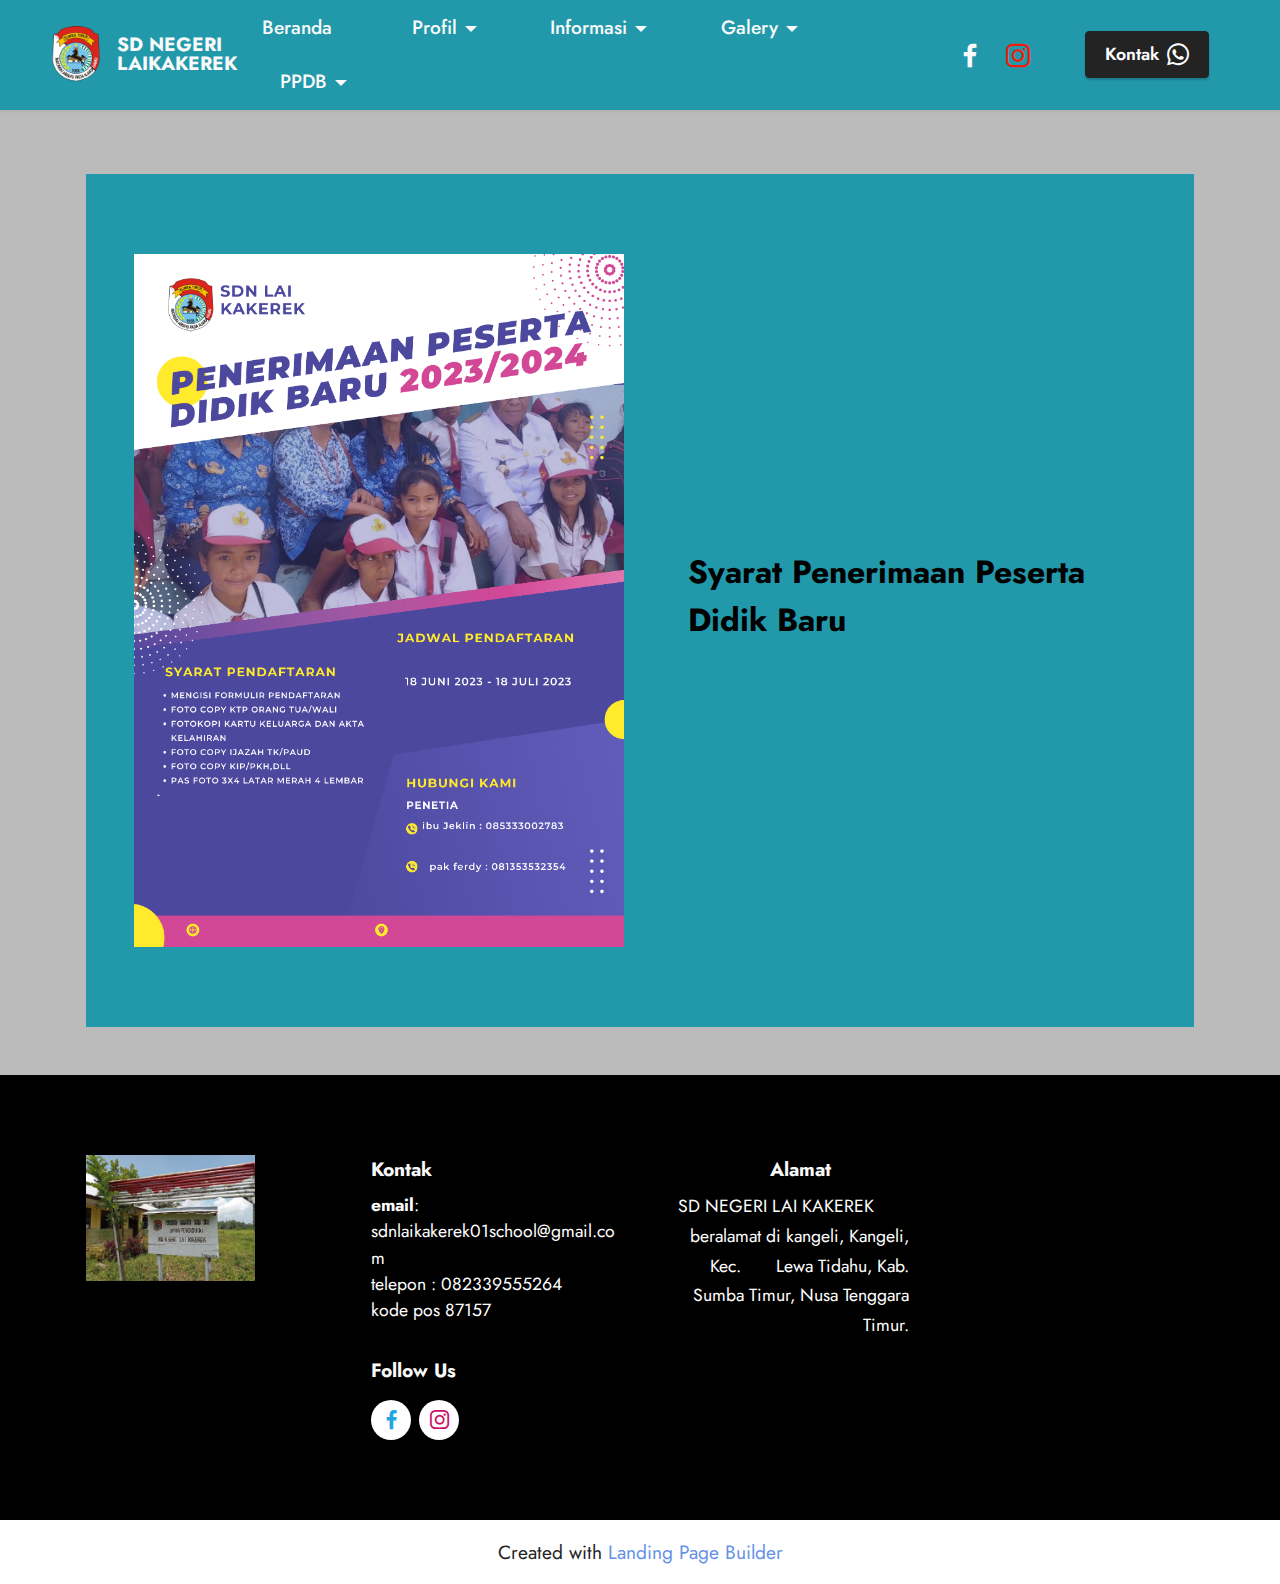
<file: page12.html>
<!DOCTYPE html>
<html  >
<head>
  <!-- Site made with Mobirise Website Builder v5.8.0, https://mobirise.com -->
  <meta charset="UTF-8">
  <meta http-equiv="X-UA-Compatible" content="IE=edge">
  <meta name="generator" content="Mobirise v5.8.0, mobirise.com">
  <meta name="viewport" content="width=device-width, initial-scale=1, minimum-scale=1">
  <link rel="shortcut icon" href="assets/images/300-sumbatimurkab.png" type="image/x-icon">
  <meta name="description" content="">
  
  
  <title>Syarat</title>
  <link rel="stylesheet" href="assets/bootstrap/css/bootstrap.min.css">
  <link rel="stylesheet" href="assets/bootstrap/css/bootstrap-grid.min.css">
  <link rel="stylesheet" href="assets/bootstrap/css/bootstrap-reboot.min.css">
  <link rel="stylesheet" href="assets/dropdown/css/style.css">
  <link rel="stylesheet" href="assets/socicon/css/styles.css">
  <link rel="stylesheet" href="assets/theme/css/style.css">
  <link rel="preload" href="https://fonts.googleapis.com/css?family=Jost:100,200,300,400,500,600,700,800,900,100i,200i,300i,400i,500i,600i,700i,800i,900i&display=swap" as="style" onload="this.onload=null;this.rel='stylesheet'">
  <noscript><link rel="stylesheet" href="https://fonts.googleapis.com/css?family=Jost:100,200,300,400,500,600,700,800,900,100i,200i,300i,400i,500i,600i,700i,800i,900i&display=swap"></noscript>
  <link rel="preload" as="style" href="assets/mobirise/css/mbr-additional.css"><link rel="stylesheet" href="assets/mobirise/css/mbr-additional.css" type="text/css">

  
  
  
</head>
<body>
  
  <section data-bs-version="5.1" class="menu menu2 cid-txk78XK9z6" once="menu" id="menu2-x">
    
    <nav class="navbar navbar-dropdown navbar-expand-lg">
        <div class="container-fluid">
            <div class="navbar-brand">
                <span class="navbar-logo">
                    <a href="https://mobiri.se">
                        <img src="assets/images/300-sumbatimurkab.png" alt="Mobirise Website Builder" style="height: 3.5rem;">
                    </a>
                </span>
                <span class="navbar-caption-wrap"><a class="navbar-caption text-white display-7" href="https://mobiri.se">SD NEGERI <br>LAIKAKEREK</a></span>
            </div>
            <button class="navbar-toggler" type="button" data-toggle="collapse" data-bs-toggle="collapse" data-target="#navbarSupportedContent" data-bs-target="#navbarSupportedContent" aria-controls="navbarNavAltMarkup" aria-expanded="false" aria-label="Toggle navigation">
                <div class="hamburger">
                    <span></span>
                    <span></span>
                    <span></span>
                    <span></span>
                </div>
            </button>
            <div class="collapse navbar-collapse" id="navbarSupportedContent">
                <ul class="navbar-nav nav-dropdown" data-app-modern-menu="true"><li class="nav-item"><a class="nav-link link text-white display-7" href="index.html" aria-expanded="false" target="_blank">Beranda</a></li>
                    <li class="nav-item dropdown"><a class="nav-link link dropdown-toggle text-white show display-7" href="https://mobiri.se" data-toggle="dropdown-submenu" data-bs-toggle="dropdown" data-bs-auto-close="outside" aria-expanded="false">&nbsp; &nbsp; &nbsp;Profil</a><div class="dropdown-menu show" aria-labelledby="dropdown-243" data-bs-popper="none"><a class="dropdown-item text-white display-7" href="page16.html" aria-expanded="false">Sejarah</a><a class="show dropdown-item text-white display-7" href="page8.html">Visi Dan Misi&nbsp;</a><a class="show dropdown-item text-white display-7" href="page9.html">Struktur Organisasi</a><a class="show dropdown-item text-white display-7" href="page10.html">Sarana Dan Prasarana</a></div></li>
                    <li class="nav-item dropdown"><a class="nav-link link dropdown-toggle text-white display-7" href="https://mobiri.se" aria-expanded="false" data-toggle="dropdown-submenu" data-bs-toggle="dropdown" data-bs-auto-close="outside">&nbsp; &nbsp; Informasi</a><div class="dropdown-menu" aria-labelledby="dropdown-646"><a class="dropdown-item text-white display-7" href="page18.html">Kurikulum</a></div>
                    </li><li class="nav-item dropdown"><a class="nav-link link dropdown-toggle text-white display-7" href="https://mobiri.se" data-toggle="dropdown-submenu" data-bs-toggle="dropdown" data-bs-auto-close="outside" aria-expanded="false">&nbsp; &nbsp; Galery</a><div class="dropdown-menu" aria-labelledby="dropdown-492"><a class="dropdown-item text-white display-7" href="page14.html">Foto</a></div></li><li class="nav-item dropdown"><a class="nav-link link dropdown-toggle text-white display-7" href="https://mobiri.se" data-toggle="dropdown-submenu" data-bs-toggle="dropdown" data-bs-auto-close="outside" aria-expanded="false">&nbsp; &nbsp;PPDB</a><div class="dropdown-menu" aria-labelledby="dropdown-251"><a class="dropdown-item text-white display-7" href="page11.html">Jadwal</a><a class="show dropdown-item text-white display-7" href="page12.html">Syarat</a><a class="show dropdown-item text-white display-7" href="page21.html">Kalender Pendidikan</a></div></li></ul>
                <div class="icons-menu">
                    <a class="iconfont-wrapper" href="https://www.facebook.com/profile.php?id=100092520611209&is_tour_completed=true" target="_blank">
                        <span class="p-2 mbr-iconfont socicon-facebook socicon" style="color: rgb(250, 250, 250); fill: rgb(250, 250, 250);"></span>
                    </a>
                    <a class="iconfont-wrapper" href="https://www.instagram.com/sdnlaikakerekbangkit/" target="_blank">
                        <span class="p-2 mbr-iconfont socicon-instagram socicon" style="color: rgb(247, 26, 9); fill: rgb(247, 26, 9);"></span>
                    </a>
                    
                    
                </div>
                <div class="navbar-buttons mbr-section-btn"><a class="btn btn-black display-4" href="page19.html"><span class="socicon socicon-whatsapp mbr-iconfont mbr-iconfont-btn" style="color: rgb(255, 255, 255);"></span>Kontak</a></div>
            </div>
        </div>
    </nav>
</section>

<section data-bs-version="5.1" class="features16 cid-tEqBRjLuT1" id="features17-2w">
    

    
    
    <div class="container">
        <div class="content-wrapper">
            <div class="row align-items-center">
                <div class="col-12 col-lg-6">
                    <div class="image-wrapper">
                        <img src="assets/images/poster-penerimaan-peserta-didik-baru-modern-ungu-putih-magenta.png" alt="Mobirise Website Builder">
                    </div>
                </div>
                <div class="col-12 col-lg">
                    <div class="text-wrapper">
                        <h6 class="card-title mbr-fonts-style display-5"><strong>Syarat Penerimaan Peserta Didik Baru</strong></h6>
                        
                        
                    </div>
                </div>
            </div>
        </div>
    </div>
</section>

<section data-bs-version="5.1" class="footer4 cid-tDYNoV2pyq" once="footers" id="footer4-2i">

    

    
    
    <div class="container">
        <div class="row mbr-white">
            <div class="col-6 col-lg-3">
                <div class="media-wrap col-md-8 col-12">
                    <a href="https://mobiri.se/">
                        <img src="assets/images/img-20230326-wa0014.jpg" alt="Mobirise Website Builder">
                    </a>
                </div>
            </div>
            <div class="col-12 col-md-6 col-lg-3">
                <h5 class="mbr-section-subtitle mbr-fonts-style mb-2 display-7"><strong>Kontak</strong></h5>
                <p class="mbr-text mbr-fonts-style mb-4 display-4"><strong>email</strong>: sdnlaikakerek01school@gmail.com<br>telepon : 082339555264<br>kode pos 87157<br></p>
                <h5 class="mbr-section-subtitle mbr-fonts-style mb-3 display-7">
                    <strong>Follow Us</strong>
                </h5>
                <div class="social-row display-7">
                    <div class="soc-item">
                        <a href="https://www.facebook.com/profile.php?id=100092520611209&is_tour_completed=true" target="_blank">
                            <span class="mbr-iconfont socicon-facebook socicon" style="color: rgb(34, 165, 229); fill: rgb(34, 165, 229);"></span>
                        </a>
                    </div>
                    <div class="soc-item">
                        <a href="https://www.instagram.com/sdnlaikakerekbangkit/" target="_blank">
                            <span class="mbr-iconfont socicon-instagram socicon" style="color: rgb(204, 16, 104); fill: rgb(204, 16, 104);"></span>
                        </a>
                    </div>
                    
                    
                </div>
            </div>
            <div class="col-12 col-md-6 col-lg-3">
                <h5 class="mbr-section-subtitle mbr-fonts-style mb-2 display-7"><strong>&nbsp; &nbsp; &nbsp; &nbsp; &nbsp; &nbsp; &nbsp; &nbsp; &nbsp; &nbsp;Alamat&nbsp;</strong></h5>
                <ul class="list mbr-fonts-style display-4">
                    <li class="mbr-text item-wrap">&nbsp; &nbsp;SD NEGERI LAI KAKEREK&nbsp; &nbsp; &nbsp; &nbsp; &nbsp; &nbsp; beralamat di kangeli, Kangeli, Kec.&nbsp; &nbsp; &nbsp; &nbsp;Lewa Tidahu, Kab. Sumba Timur, Nusa Tenggara Timur.</li><li class="mbr-text item-wrap"><br></li>
                </ul>
            </div>
            <div class="col-12 col-md-6 col-lg-3">
                <h5 class="mbr-section-subtitle mbr-fonts-style mb-2 display-7"><strong>&nbsp; &nbsp; &nbsp;&nbsp;</strong></h5>
                <ul class="list mbr-fonts-style display-4">
                    <li class="mbr-text item-wrap">&nbsp; &nbsp; &nbsp; &nbsp; &nbsp; &nbsp; &nbsp; &nbsp; &nbsp; &nbsp;</li>
                </ul>
            </div>
            
        </div>
    </div>
</section><section class="display-7" style="padding: 0;align-items: center;justify-content: center;flex-wrap: wrap;    align-content: center;display: flex;position: relative;height: 4rem;"><a href="https://mobiri.se/2965215" style="flex: 1 1;height: 4rem;position: absolute;width: 100%;z-index: 1;"><img alt="" style="height: 4rem;" src="[data-uri]"></a><p style="margin: 0;text-align: center;" class="display-7">Created with &#8204;</p><a style="z-index:1" href="https://mobirise.com/builder/landing-page-builder.html">Landing Page Builder</a></section><script src="assets/bootstrap/js/bootstrap.bundle.min.js"></script>  <script src="assets/smoothscroll/smooth-scroll.js"></script>  <script src="assets/ytplayer/index.js"></script>  <script src="assets/dropdown/js/navbar-dropdown.js"></script>  <script src="assets/theme/js/script.js"></script>  
  
  
</body>
</html>
</file>
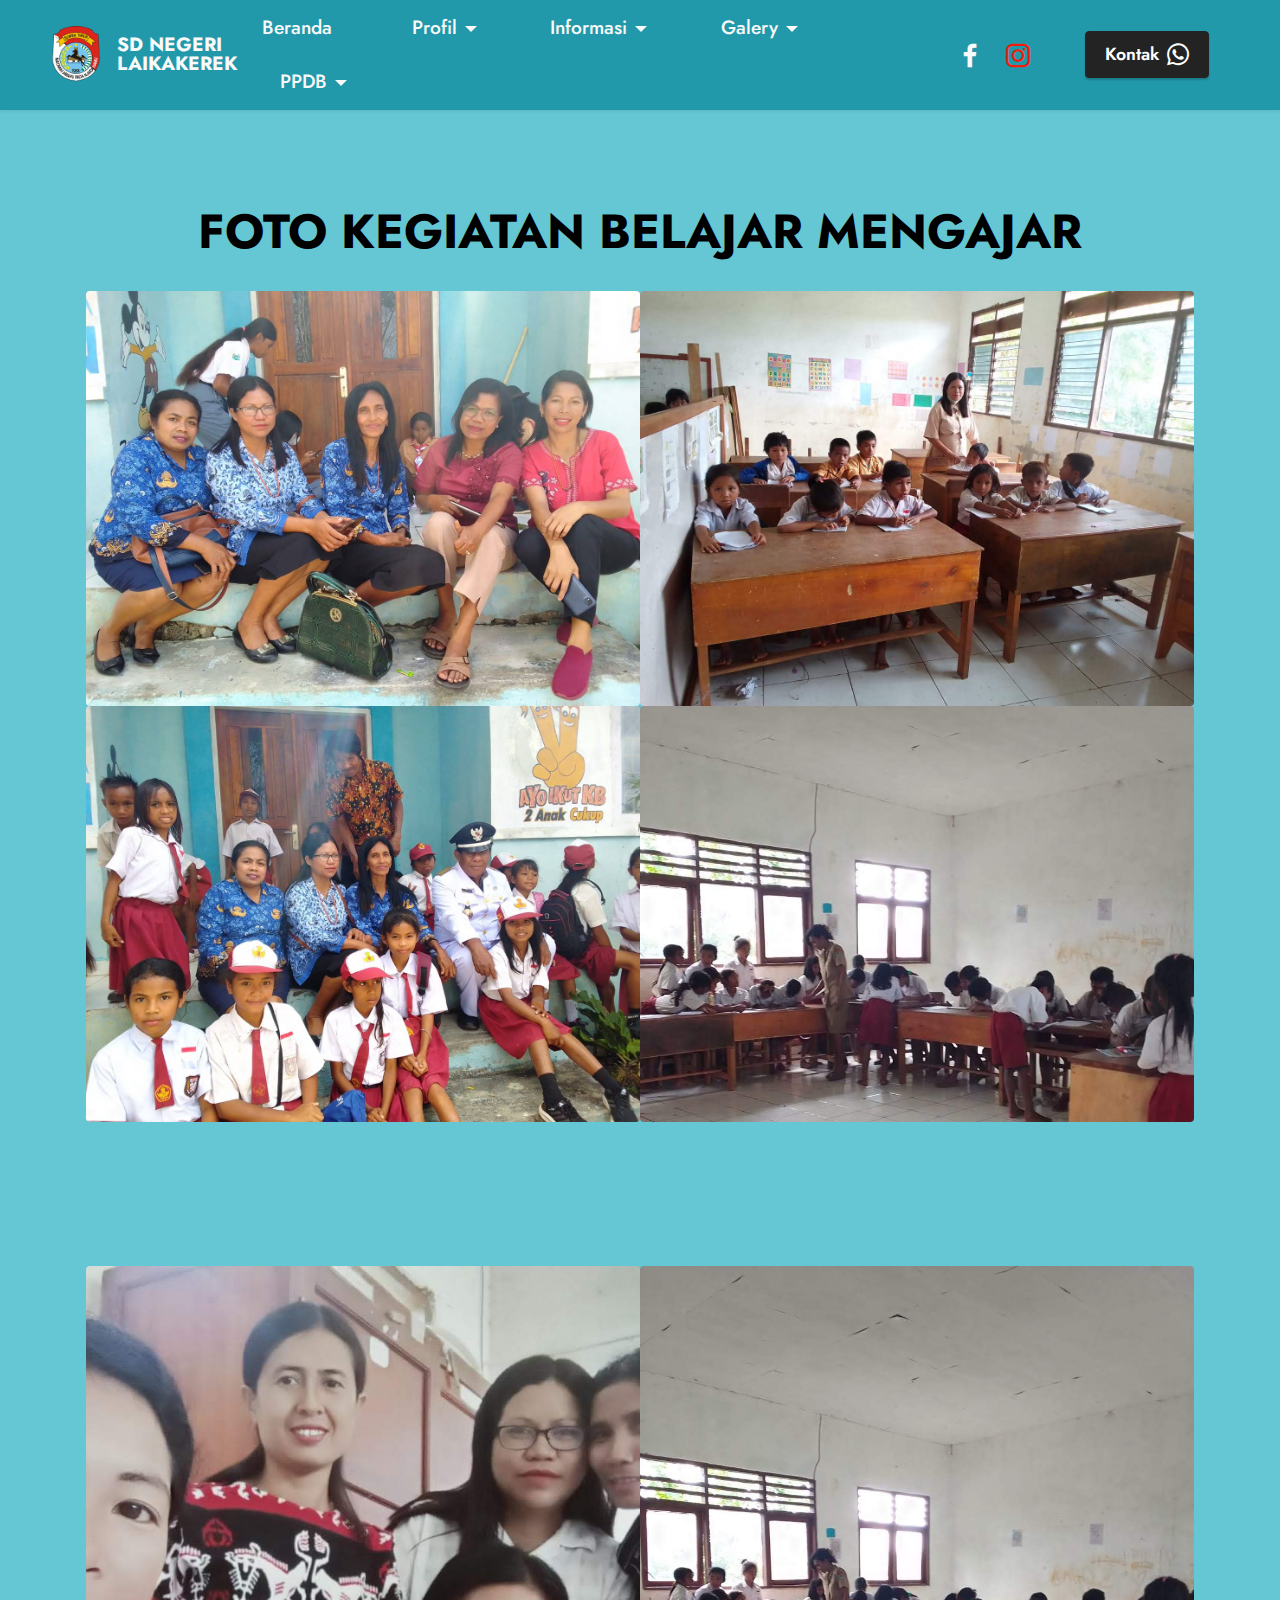
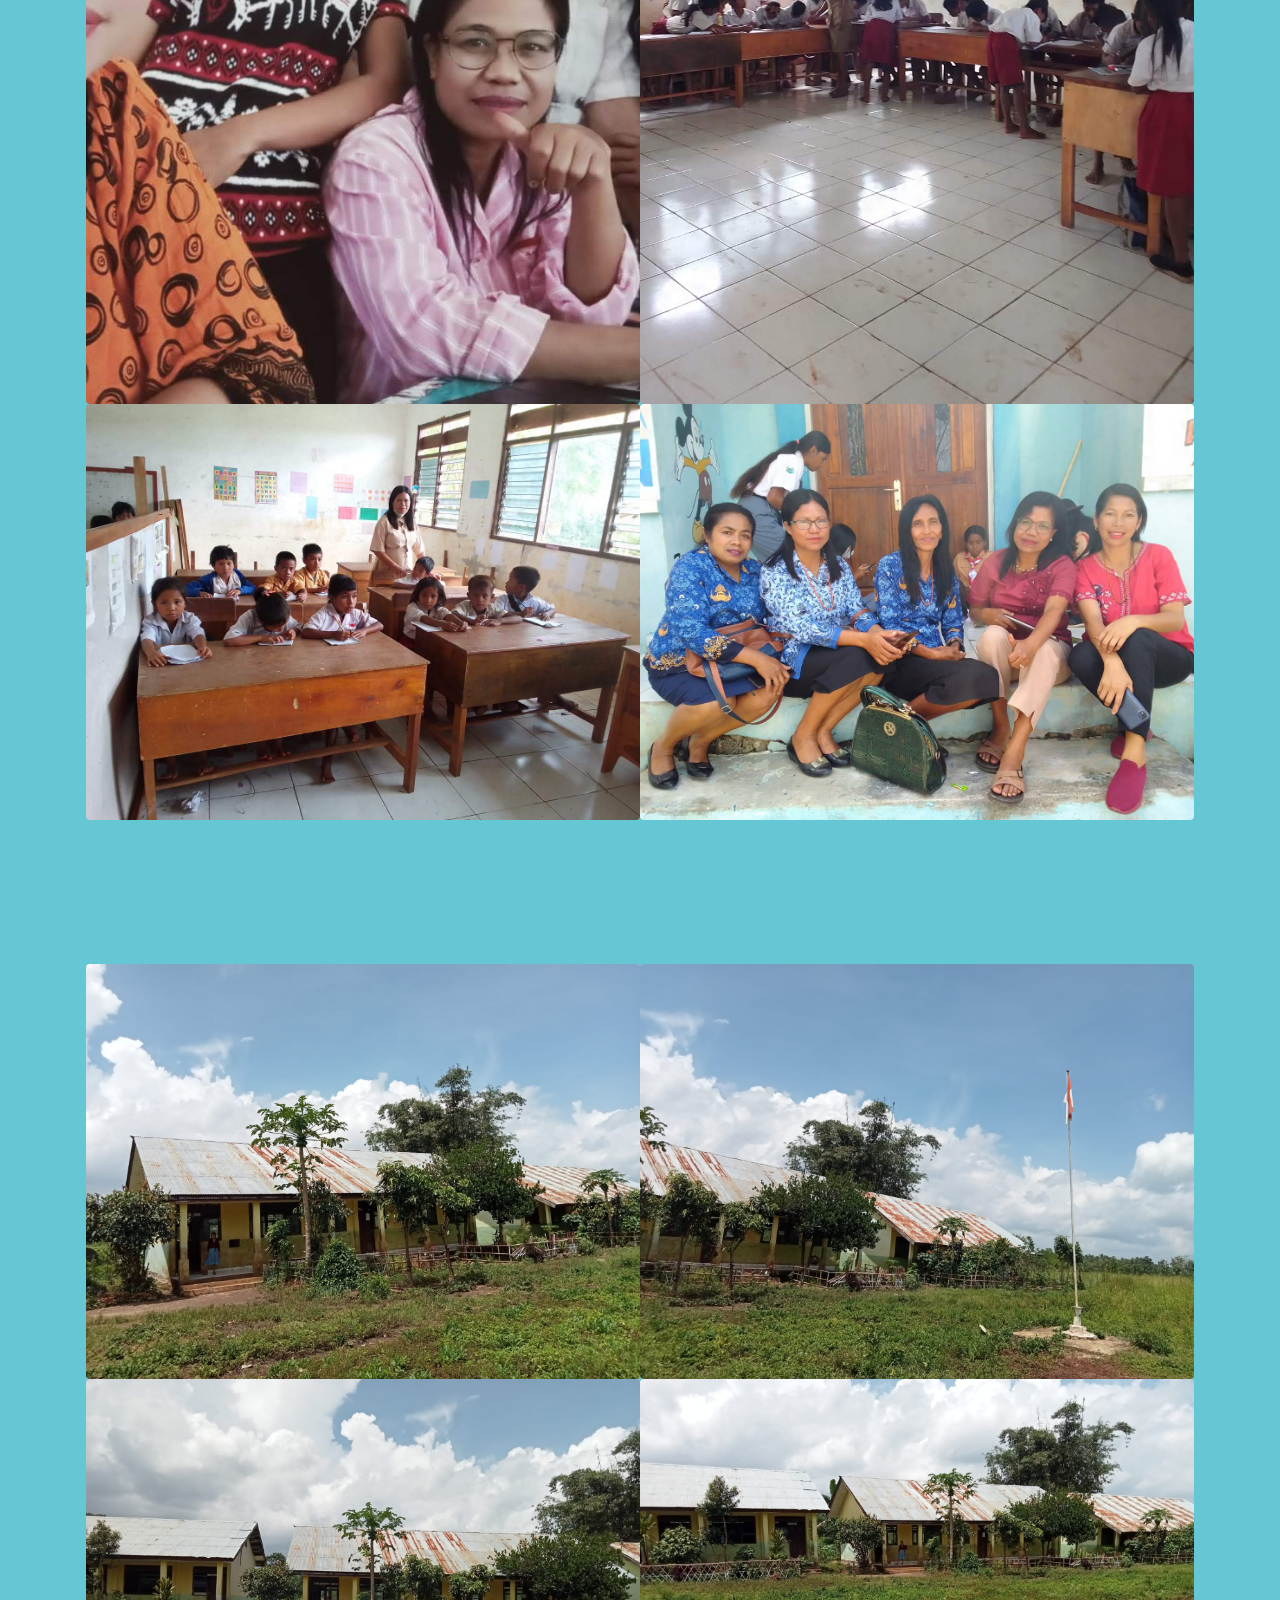
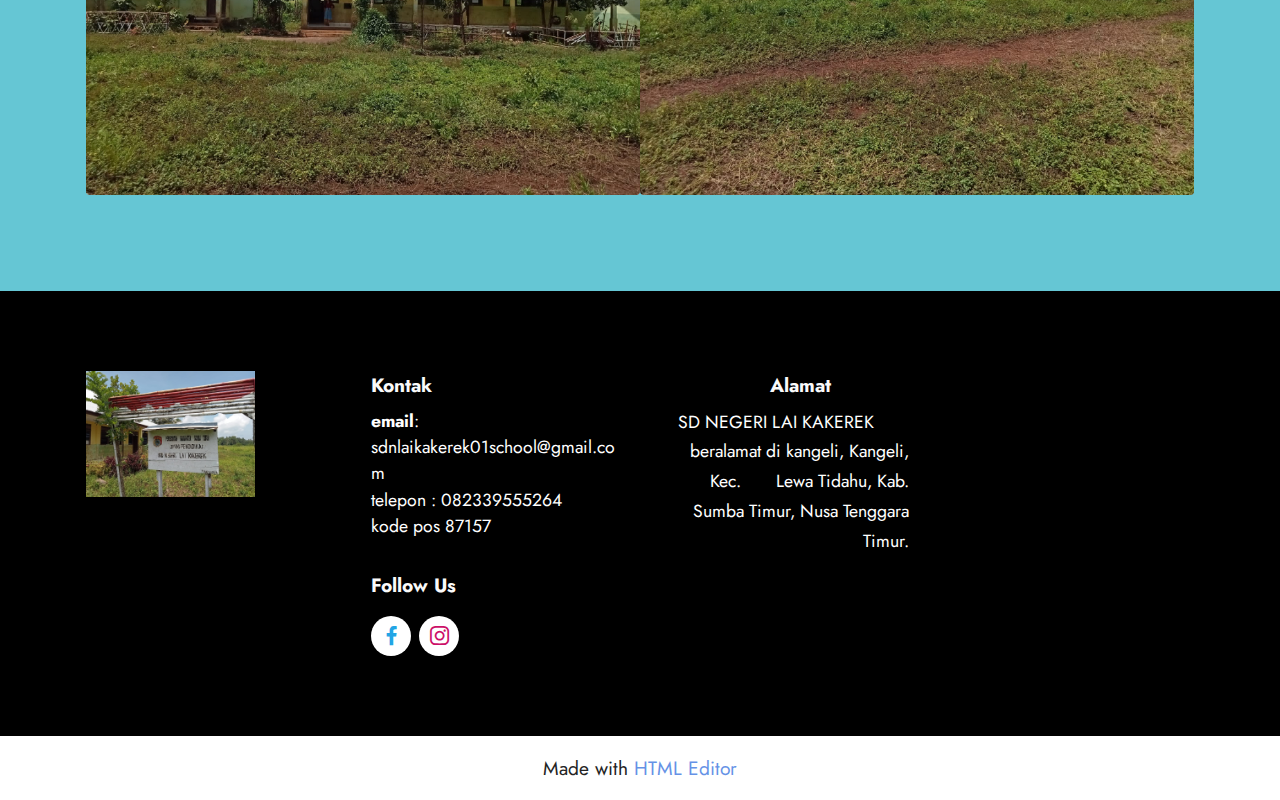
<file: page14.html>
<!DOCTYPE html>
<html  >
<head>
  <!-- Site made with Mobirise Website Builder v5.8.0, https://mobirise.com -->
  <meta charset="UTF-8">
  <meta http-equiv="X-UA-Compatible" content="IE=edge">
  <meta name="generator" content="Mobirise v5.8.0, mobirise.com">
  <meta name="viewport" content="width=device-width, initial-scale=1, minimum-scale=1">
  <link rel="shortcut icon" href="assets/images/300-sumbatimurkab.png" type="image/x-icon">
  <meta name="description" content="">
  
  
  <title>Foto</title>
  <link rel="stylesheet" href="assets/bootstrap/css/bootstrap.min.css">
  <link rel="stylesheet" href="assets/bootstrap/css/bootstrap-grid.min.css">
  <link rel="stylesheet" href="assets/bootstrap/css/bootstrap-reboot.min.css">
  <link rel="stylesheet" href="assets/dropdown/css/style.css">
  <link rel="stylesheet" href="assets/socicon/css/styles.css">
  <link rel="stylesheet" href="assets/theme/css/style.css">
  <link rel="preload" href="https://fonts.googleapis.com/css?family=Jost:100,200,300,400,500,600,700,800,900,100i,200i,300i,400i,500i,600i,700i,800i,900i&display=swap" as="style" onload="this.onload=null;this.rel='stylesheet'">
  <noscript><link rel="stylesheet" href="https://fonts.googleapis.com/css?family=Jost:100,200,300,400,500,600,700,800,900,100i,200i,300i,400i,500i,600i,700i,800i,900i&display=swap"></noscript>
  <link rel="preload" as="style" href="assets/mobirise/css/mbr-additional.css"><link rel="stylesheet" href="assets/mobirise/css/mbr-additional.css" type="text/css">

  
  
  
</head>
<body>
  
  <section data-bs-version="5.1" class="menu menu2 cid-txk78XK9z6" once="menu" id="menu2-z">
    
    <nav class="navbar navbar-dropdown navbar-expand-lg">
        <div class="container-fluid">
            <div class="navbar-brand">
                <span class="navbar-logo">
                    <a href="https://mobiri.se">
                        <img src="assets/images/300-sumbatimurkab.png" alt="Mobirise Website Builder" style="height: 3.5rem;">
                    </a>
                </span>
                <span class="navbar-caption-wrap"><a class="navbar-caption text-white display-7" href="https://mobiri.se">SD NEGERI <br>LAIKAKEREK</a></span>
            </div>
            <button class="navbar-toggler" type="button" data-toggle="collapse" data-bs-toggle="collapse" data-target="#navbarSupportedContent" data-bs-target="#navbarSupportedContent" aria-controls="navbarNavAltMarkup" aria-expanded="false" aria-label="Toggle navigation">
                <div class="hamburger">
                    <span></span>
                    <span></span>
                    <span></span>
                    <span></span>
                </div>
            </button>
            <div class="collapse navbar-collapse" id="navbarSupportedContent">
                <ul class="navbar-nav nav-dropdown" data-app-modern-menu="true"><li class="nav-item"><a class="nav-link link text-white display-7" href="index.html" aria-expanded="false" target="_blank">Beranda</a></li>
                    <li class="nav-item dropdown"><a class="nav-link link dropdown-toggle text-white show display-7" href="https://mobiri.se" data-toggle="dropdown-submenu" data-bs-toggle="dropdown" data-bs-auto-close="outside" aria-expanded="false">&nbsp; &nbsp; &nbsp;Profil</a><div class="dropdown-menu show" aria-labelledby="dropdown-243" data-bs-popper="none"><a class="dropdown-item text-white display-7" href="page16.html" aria-expanded="false">Sejarah</a><a class="show dropdown-item text-white display-7" href="page8.html">Visi Dan Misi&nbsp;</a><a class="show dropdown-item text-white display-7" href="page9.html">Struktur Organisasi</a><a class="show dropdown-item text-white display-7" href="page10.html">Sarana Dan Prasarana</a></div></li>
                    <li class="nav-item dropdown"><a class="nav-link link dropdown-toggle text-white display-7" href="https://mobiri.se" aria-expanded="false" data-toggle="dropdown-submenu" data-bs-toggle="dropdown" data-bs-auto-close="outside">&nbsp; &nbsp; Informasi</a><div class="dropdown-menu" aria-labelledby="dropdown-646"><a class="dropdown-item text-white display-7" href="page18.html">Kurikulum</a></div>
                    </li><li class="nav-item dropdown"><a class="nav-link link dropdown-toggle text-white display-7" href="https://mobiri.se" data-toggle="dropdown-submenu" data-bs-toggle="dropdown" data-bs-auto-close="outside" aria-expanded="false">&nbsp; &nbsp; Galery</a><div class="dropdown-menu" aria-labelledby="dropdown-492"><a class="dropdown-item text-white display-7" href="page14.html">Foto</a></div></li><li class="nav-item dropdown"><a class="nav-link link dropdown-toggle text-white display-7" href="https://mobiri.se" data-toggle="dropdown-submenu" data-bs-toggle="dropdown" data-bs-auto-close="outside" aria-expanded="false">&nbsp; &nbsp;PPDB</a><div class="dropdown-menu" aria-labelledby="dropdown-251"><a class="dropdown-item text-white display-7" href="page11.html">Jadwal</a><a class="show dropdown-item text-white display-7" href="page12.html">Syarat</a><a class="show dropdown-item text-white display-7" href="page21.html">Kalender Pendidikan</a></div></li></ul>
                <div class="icons-menu">
                    <a class="iconfont-wrapper" href="https://www.facebook.com/profile.php?id=100092520611209&is_tour_completed=true" target="_blank">
                        <span class="p-2 mbr-iconfont socicon-facebook socicon" style="color: rgb(250, 250, 250); fill: rgb(250, 250, 250);"></span>
                    </a>
                    <a class="iconfont-wrapper" href="https://www.instagram.com/sdnlaikakerekbangkit/" target="_blank">
                        <span class="p-2 mbr-iconfont socicon-instagram socicon" style="color: rgb(247, 26, 9); fill: rgb(247, 26, 9);"></span>
                    </a>
                    
                    
                </div>
                <div class="navbar-buttons mbr-section-btn"><a class="btn btn-black display-4" href="page19.html"><span class="socicon socicon-whatsapp mbr-iconfont mbr-iconfont-btn" style="color: rgb(255, 255, 255);"></span>Kontak</a></div>
            </div>
        </div>
    </nav>
</section>

<section data-bs-version="5.1" class="gallery2 cid-tDgDYqkgIy" id="gallery2-15">
    
    
    <div class="container">
        <div class="mbr-section-head">
            <h4 class="mbr-section-title mbr-fonts-style align-center mb-0 display-2"><strong>FOTO KEGIATAN BELAJAR MENGAJAR</strong></h4>
            
        </div>
        <div class="row mt-4">
            <div class="item features-image сol-12 col-md-6 col-lg-6">
                <div class="item-wrapper">
                    <div class="item-img">
                        <img src="assets/images/img-20230302-wa0008.jpg" alt="Mobirise Website Builder">
                    </div>
                    
                    
                </div>
            </div>
            <div class="item features-image сol-12 col-md-6 col-lg-6">
                <div class="item-wrapper">
                    <div class="item-img">
                        <img src="assets/images/img-20230303-wa0008-1.jpg" alt="Mobirise Website Builder">
                    </div>
                    
                    
                </div>
            </div>
            <div class="item features-image сol-12 col-md-6 col-lg-6">
                <div class="item-wrapper">
                    <div class="item-img">
                        <img src="assets/images/img-20230302-wa0007.jpg" alt="Mobirise Website Builder">
                    </div>
                    
                    
                </div>
            </div>
            <div class="item features-image сol-12 col-md-6 col-lg-6">
                <div class="item-wrapper">
                    <div class="item-img">
                        <img src="assets/images/img-20230302-wa0014-3.jpeg" alt="Mobirise Website Builder" title="">
                    </div>
                    
                    
                </div>
            </div>
        </div>
    </div>
</section>

<section data-bs-version="5.1" class="gallery1 cid-tDYKNSBDOb" id="gallery1-2f">
    
    
    <div class="container">
        
        <div class="row mt-4">
            <div class="item features-image сol-12 col-md-6 col-lg-6">
                <div class="item-wrapper">
                    <div class="item-img">
                        <img src="assets/images/img-20230302-wa0006.jpg" alt="Mobirise Website Builder">
                    </div>
                    
                    
                </div>
            </div>
            <div class="item features-image сol-12 col-md-6 col-lg-6">
                <div class="item-wrapper">
                    <div class="item-img">
                        <img src="assets/images/img-20230302-wa0014.jpg" alt="Mobirise Website Builder">
                    </div>
                    
                    
                </div>
            </div>
            <div class="item features-image сol-12 col-md-6 col-lg-6">
                <div class="item-wrapper">
                    <div class="item-img">
                        <img src="assets/images/img-20230303-wa0008-1.jpg" alt="Mobirise Website Builder">
                    </div>
                    
                    
                </div>
            </div>
            <div class="item features-image сol-12 col-md-6 col-lg-6">
                <div class="item-wrapper">
                    <div class="item-img">
                        <img src="assets/images/img-20230302-wa0008.jpg" alt="Mobirise Website Builder" title="">
                    </div>
                    
                    
                </div>
            </div>
        </div>
    </div>
</section>

<section data-bs-version="5.1" class="gallery1 cid-tDYLGVKw6y" id="gallery1-2g">
    
    
    <div class="container">
        
        <div class="row mt-4">
            <div class="item features-image сol-12 col-md-6 col-lg-6">
                <div class="item-wrapper">
                    <div class="item-img">
                        <img src="assets/images/img-20230326-wa0004.jpg" alt="Mobirise Website Builder">
                    </div>
                    
                    
                </div>
            </div>
            <div class="item features-image сol-12 col-md-6 col-lg-6">
                <div class="item-wrapper">
                    <div class="item-img">
                        <img src="assets/images/img-20230326-wa0005.jpg" alt="Mobirise Website Builder">
                    </div>
                    
                    
                </div>
            </div>
            <div class="item features-image сol-12 col-md-6 col-lg-6">
                <div class="item-wrapper">
                    <div class="item-img">
                        <img src="assets/images/img-20230326-wa0009.jpg" alt="Mobirise Website Builder">
                    </div>
                    
                    
                </div>
            </div>
            <div class="item features-image сol-12 col-md-6 col-lg-6">
                <div class="item-wrapper">
                    <div class="item-img">
                        <img src="assets/images/img-20230326-wa0012.jpg" alt="Mobirise Website Builder" title="">
                    </div>
                    
                    
                </div>
            </div>
        </div>
    </div>
</section>

<section data-bs-version="5.1" class="footer4 cid-tDYNoV2pyq" once="footers" id="footer4-2i">

    

    
    
    <div class="container">
        <div class="row mbr-white">
            <div class="col-6 col-lg-3">
                <div class="media-wrap col-md-8 col-12">
                    <a href="https://mobiri.se/">
                        <img src="assets/images/img-20230326-wa0014.jpg" alt="Mobirise Website Builder">
                    </a>
                </div>
            </div>
            <div class="col-12 col-md-6 col-lg-3">
                <h5 class="mbr-section-subtitle mbr-fonts-style mb-2 display-7"><strong>Kontak</strong></h5>
                <p class="mbr-text mbr-fonts-style mb-4 display-4"><strong>email</strong>: sdnlaikakerek01school@gmail.com<br>telepon : 082339555264<br>kode pos 87157<br></p>
                <h5 class="mbr-section-subtitle mbr-fonts-style mb-3 display-7">
                    <strong>Follow Us</strong>
                </h5>
                <div class="social-row display-7">
                    <div class="soc-item">
                        <a href="https://www.facebook.com/profile.php?id=100092520611209&is_tour_completed=true" target="_blank">
                            <span class="mbr-iconfont socicon-facebook socicon" style="color: rgb(34, 165, 229); fill: rgb(34, 165, 229);"></span>
                        </a>
                    </div>
                    <div class="soc-item">
                        <a href="https://www.instagram.com/sdnlaikakerekbangkit/" target="_blank">
                            <span class="mbr-iconfont socicon-instagram socicon" style="color: rgb(204, 16, 104); fill: rgb(204, 16, 104);"></span>
                        </a>
                    </div>
                    
                    
                </div>
            </div>
            <div class="col-12 col-md-6 col-lg-3">
                <h5 class="mbr-section-subtitle mbr-fonts-style mb-2 display-7"><strong>&nbsp; &nbsp; &nbsp; &nbsp; &nbsp; &nbsp; &nbsp; &nbsp; &nbsp; &nbsp;Alamat&nbsp;</strong></h5>
                <ul class="list mbr-fonts-style display-4">
                    <li class="mbr-text item-wrap">&nbsp; &nbsp;SD NEGERI LAI KAKEREK&nbsp; &nbsp; &nbsp; &nbsp; &nbsp; &nbsp; beralamat di kangeli, Kangeli, Kec.&nbsp; &nbsp; &nbsp; &nbsp;Lewa Tidahu, Kab. Sumba Timur, Nusa Tenggara Timur.</li><li class="mbr-text item-wrap"><br></li>
                </ul>
            </div>
            <div class="col-12 col-md-6 col-lg-3">
                <h5 class="mbr-section-subtitle mbr-fonts-style mb-2 display-7"><strong>&nbsp; &nbsp; &nbsp;&nbsp;</strong></h5>
                <ul class="list mbr-fonts-style display-4">
                    <li class="mbr-text item-wrap">&nbsp; &nbsp; &nbsp; &nbsp; &nbsp; &nbsp; &nbsp; &nbsp; &nbsp; &nbsp;</li>
                </ul>
            </div>
            
        </div>
    </div>
</section><section class="display-7" style="padding: 0;align-items: center;justify-content: center;flex-wrap: wrap;    align-content: center;display: flex;position: relative;height: 4rem;"><a href="https://mobiri.se/2965215" style="flex: 1 1;height: 4rem;position: absolute;width: 100%;z-index: 1;"><img alt="" style="height: 4rem;" src="[data-uri]"></a><p style="margin: 0;text-align: center;" class="display-7">Made with &#8204;</p><a style="z-index:1" href="https://mobirise.com/html-editor.html">HTML Editor</a></section><script src="assets/bootstrap/js/bootstrap.bundle.min.js"></script>  <script src="assets/smoothscroll/smooth-scroll.js"></script>  <script src="assets/ytplayer/index.js"></script>  <script src="assets/dropdown/js/navbar-dropdown.js"></script>  <script src="assets/theme/js/script.js"></script>  
  
  
</body>
</html>
</file>
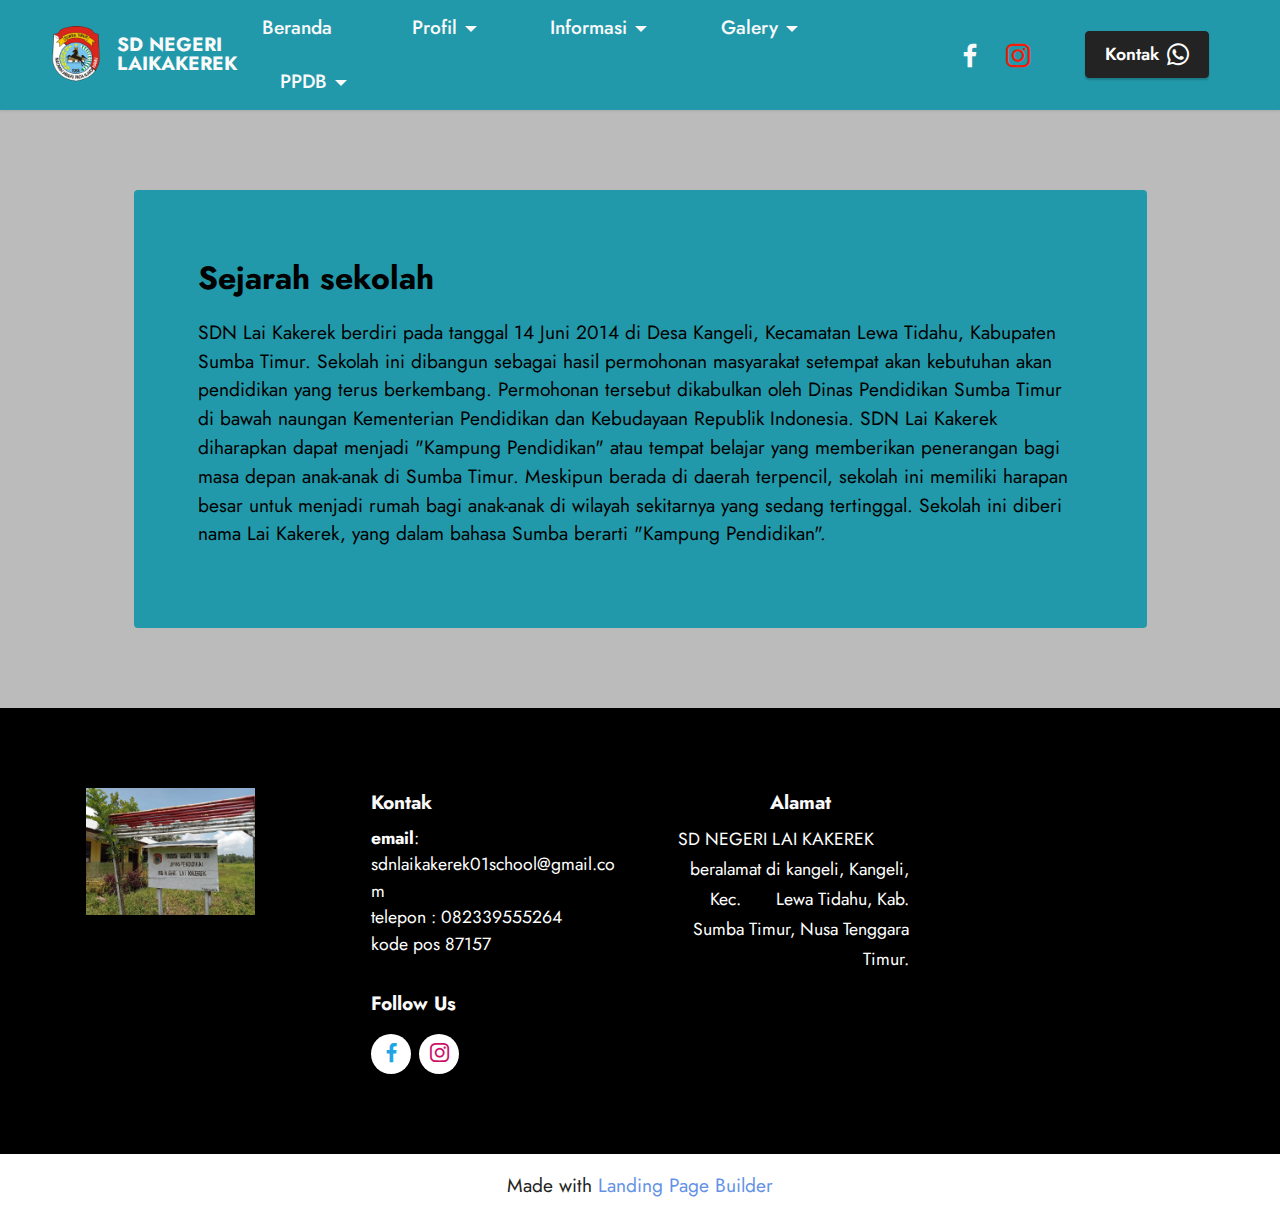
<file: page16.html>
<!DOCTYPE html>
<html  >
<head>
  <!-- Site made with Mobirise Website Builder v5.8.0, https://mobirise.com -->
  <meta charset="UTF-8">
  <meta http-equiv="X-UA-Compatible" content="IE=edge">
  <meta name="generator" content="Mobirise v5.8.0, mobirise.com">
  <meta name="viewport" content="width=device-width, initial-scale=1, minimum-scale=1">
  <link rel="shortcut icon" href="assets/images/300-sumbatimurkab.png" type="image/x-icon">
  <meta name="description" content="">
  
  
  <title>Sejarah</title>
  <link rel="stylesheet" href="assets/bootstrap/css/bootstrap.min.css">
  <link rel="stylesheet" href="assets/bootstrap/css/bootstrap-grid.min.css">
  <link rel="stylesheet" href="assets/bootstrap/css/bootstrap-reboot.min.css">
  <link rel="stylesheet" href="assets/dropdown/css/style.css">
  <link rel="stylesheet" href="assets/socicon/css/styles.css">
  <link rel="stylesheet" href="assets/theme/css/style.css">
  <link rel="preload" href="https://fonts.googleapis.com/css?family=Jost:100,200,300,400,500,600,700,800,900,100i,200i,300i,400i,500i,600i,700i,800i,900i&display=swap" as="style" onload="this.onload=null;this.rel='stylesheet'">
  <noscript><link rel="stylesheet" href="https://fonts.googleapis.com/css?family=Jost:100,200,300,400,500,600,700,800,900,100i,200i,300i,400i,500i,600i,700i,800i,900i&display=swap"></noscript>
  <link rel="preload" as="style" href="assets/mobirise/css/mbr-additional.css"><link rel="stylesheet" href="assets/mobirise/css/mbr-additional.css" type="text/css">

  
  
  
</head>
<body>
  
  <section data-bs-version="5.1" class="menu menu2 cid-txk78XK9z6" once="menu" id="menu2-1j">
    
    <nav class="navbar navbar-dropdown navbar-expand-lg">
        <div class="container-fluid">
            <div class="navbar-brand">
                <span class="navbar-logo">
                    <a href="https://mobiri.se">
                        <img src="assets/images/300-sumbatimurkab.png" alt="Mobirise Website Builder" style="height: 3.5rem;">
                    </a>
                </span>
                <span class="navbar-caption-wrap"><a class="navbar-caption text-white display-7" href="https://mobiri.se">SD NEGERI <br>LAIKAKEREK</a></span>
            </div>
            <button class="navbar-toggler" type="button" data-toggle="collapse" data-bs-toggle="collapse" data-target="#navbarSupportedContent" data-bs-target="#navbarSupportedContent" aria-controls="navbarNavAltMarkup" aria-expanded="false" aria-label="Toggle navigation">
                <div class="hamburger">
                    <span></span>
                    <span></span>
                    <span></span>
                    <span></span>
                </div>
            </button>
            <div class="collapse navbar-collapse" id="navbarSupportedContent">
                <ul class="navbar-nav nav-dropdown" data-app-modern-menu="true"><li class="nav-item"><a class="nav-link link text-white display-7" href="index.html" aria-expanded="false" target="_blank">Beranda</a></li>
                    <li class="nav-item dropdown"><a class="nav-link link dropdown-toggle text-white show display-7" href="https://mobiri.se" data-toggle="dropdown-submenu" data-bs-toggle="dropdown" data-bs-auto-close="outside" aria-expanded="false">&nbsp; &nbsp; &nbsp;Profil</a><div class="dropdown-menu show" aria-labelledby="dropdown-243" data-bs-popper="none"><a class="dropdown-item text-white display-7" href="page16.html" aria-expanded="false">Sejarah</a><a class="show dropdown-item text-white display-7" href="page8.html">Visi Dan Misi&nbsp;</a><a class="show dropdown-item text-white display-7" href="page9.html">Struktur Organisasi</a><a class="show dropdown-item text-white display-7" href="page10.html">Sarana Dan Prasarana</a></div></li>
                    <li class="nav-item dropdown"><a class="nav-link link dropdown-toggle text-white display-7" href="https://mobiri.se" aria-expanded="false" data-toggle="dropdown-submenu" data-bs-toggle="dropdown" data-bs-auto-close="outside">&nbsp; &nbsp; Informasi</a><div class="dropdown-menu" aria-labelledby="dropdown-646"><a class="dropdown-item text-white display-7" href="page18.html">Kurikulum</a></div>
                    </li><li class="nav-item dropdown"><a class="nav-link link dropdown-toggle text-white display-7" href="https://mobiri.se" data-toggle="dropdown-submenu" data-bs-toggle="dropdown" data-bs-auto-close="outside" aria-expanded="false">&nbsp; &nbsp; Galery</a><div class="dropdown-menu" aria-labelledby="dropdown-492"><a class="dropdown-item text-white display-7" href="page14.html">Foto</a></div></li><li class="nav-item dropdown"><a class="nav-link link dropdown-toggle text-white display-7" href="https://mobiri.se" data-toggle="dropdown-submenu" data-bs-toggle="dropdown" data-bs-auto-close="outside" aria-expanded="false">&nbsp; &nbsp;PPDB</a><div class="dropdown-menu" aria-labelledby="dropdown-251"><a class="dropdown-item text-white display-7" href="page11.html">Jadwal</a><a class="show dropdown-item text-white display-7" href="page12.html">Syarat</a><a class="show dropdown-item text-white display-7" href="page21.html">Kalender Pendidikan</a></div></li></ul>
                <div class="icons-menu">
                    <a class="iconfont-wrapper" href="https://www.facebook.com/profile.php?id=100092520611209&is_tour_completed=true" target="_blank">
                        <span class="p-2 mbr-iconfont socicon-facebook socicon" style="color: rgb(250, 250, 250); fill: rgb(250, 250, 250);"></span>
                    </a>
                    <a class="iconfont-wrapper" href="https://www.instagram.com/sdnlaikakerekbangkit/" target="_blank">
                        <span class="p-2 mbr-iconfont socicon-instagram socicon" style="color: rgb(247, 26, 9); fill: rgb(247, 26, 9);"></span>
                    </a>
                    
                    
                </div>
                <div class="navbar-buttons mbr-section-btn"><a class="btn btn-black display-4" href="page19.html"><span class="socicon socicon-whatsapp mbr-iconfont mbr-iconfont-btn" style="color: rgb(255, 255, 255);"></span>Kontak</a></div>
            </div>
        </div>
    </nav>
</section>

<section data-bs-version="5.1" class="content15 cid-tDjIOgfup1" id="content15-1k">

    

    
    
    <div class="container">
        <div class="row justify-content-center">
            <div class="card col-md-12 col-lg-11">
                <div class="card-wrapper">
                    <div class="card-box align-left">
                        <h4 class="card-title mbr-fonts-style mbr-white mb-3 display-5"><strong>Sejarah sekolah</strong></h4>
                        <p class="mbr-text mbr-fonts-style display-7">SDN Lai Kakerek berdiri pada tanggal 14 Juni 2014 di Desa Kangeli, Kecamatan Lewa Tidahu, Kabupaten Sumba Timur. Sekolah ini dibangun sebagai hasil permohonan masyarakat setempat akan kebutuhan akan pendidikan yang terus berkembang. Permohonan tersebut dikabulkan oleh Dinas Pendidikan Sumba Timur di bawah naungan Kementerian Pendidikan dan Kebudayaan Republik Indonesia. SDN Lai Kakerek diharapkan dapat menjadi "Kampung Pendidikan" atau tempat belajar yang memberikan penerangan bagi masa depan anak-anak di Sumba Timur. Meskipun berada di daerah terpencil, sekolah ini memiliki harapan besar untuk menjadi rumah bagi anak-anak di wilayah sekitarnya yang sedang tertinggal. Sekolah ini diberi nama Lai Kakerek, yang dalam bahasa Sumba berarti "Kampung Pendidikan".</p>
                        
                    </div>
                </div>
            </div>
        </div>
    </div>
</section>

<section data-bs-version="5.1" class="footer4 cid-tDYNoV2pyq" once="footers" id="footer4-2i">

    

    
    
    <div class="container">
        <div class="row mbr-white">
            <div class="col-6 col-lg-3">
                <div class="media-wrap col-md-8 col-12">
                    <a href="https://mobiri.se/">
                        <img src="assets/images/img-20230326-wa0014.jpg" alt="Mobirise Website Builder">
                    </a>
                </div>
            </div>
            <div class="col-12 col-md-6 col-lg-3">
                <h5 class="mbr-section-subtitle mbr-fonts-style mb-2 display-7"><strong>Kontak</strong></h5>
                <p class="mbr-text mbr-fonts-style mb-4 display-4"><strong>email</strong>: sdnlaikakerek01school@gmail.com<br>telepon : 082339555264<br>kode pos 87157<br></p>
                <h5 class="mbr-section-subtitle mbr-fonts-style mb-3 display-7">
                    <strong>Follow Us</strong>
                </h5>
                <div class="social-row display-7">
                    <div class="soc-item">
                        <a href="https://www.facebook.com/profile.php?id=100092520611209&is_tour_completed=true" target="_blank">
                            <span class="mbr-iconfont socicon-facebook socicon" style="color: rgb(34, 165, 229); fill: rgb(34, 165, 229);"></span>
                        </a>
                    </div>
                    <div class="soc-item">
                        <a href="https://www.instagram.com/sdnlaikakerekbangkit/" target="_blank">
                            <span class="mbr-iconfont socicon-instagram socicon" style="color: rgb(204, 16, 104); fill: rgb(204, 16, 104);"></span>
                        </a>
                    </div>
                    
                    
                </div>
            </div>
            <div class="col-12 col-md-6 col-lg-3">
                <h5 class="mbr-section-subtitle mbr-fonts-style mb-2 display-7"><strong>&nbsp; &nbsp; &nbsp; &nbsp; &nbsp; &nbsp; &nbsp; &nbsp; &nbsp; &nbsp;Alamat&nbsp;</strong></h5>
                <ul class="list mbr-fonts-style display-4">
                    <li class="mbr-text item-wrap">&nbsp; &nbsp;SD NEGERI LAI KAKEREK&nbsp; &nbsp; &nbsp; &nbsp; &nbsp; &nbsp; beralamat di kangeli, Kangeli, Kec.&nbsp; &nbsp; &nbsp; &nbsp;Lewa Tidahu, Kab. Sumba Timur, Nusa Tenggara Timur.</li><li class="mbr-text item-wrap"><br></li>
                </ul>
            </div>
            <div class="col-12 col-md-6 col-lg-3">
                <h5 class="mbr-section-subtitle mbr-fonts-style mb-2 display-7"><strong>&nbsp; &nbsp; &nbsp;&nbsp;</strong></h5>
                <ul class="list mbr-fonts-style display-4">
                    <li class="mbr-text item-wrap">&nbsp; &nbsp; &nbsp; &nbsp; &nbsp; &nbsp; &nbsp; &nbsp; &nbsp; &nbsp;</li>
                </ul>
            </div>
            
        </div>
    </div>
</section><section class="display-7" style="padding: 0;align-items: center;justify-content: center;flex-wrap: wrap;    align-content: center;display: flex;position: relative;height: 4rem;"><a href="https://mobiri.se/2965215" style="flex: 1 1;height: 4rem;position: absolute;width: 100%;z-index: 1;"><img alt="" style="height: 4rem;" src="[data-uri]"></a><p style="margin: 0;text-align: center;" class="display-7">Made with &#8204;</p><a style="z-index:1" href="https://mobirise.com/builder/landing-page-builder.html">Landing Page Builder</a></section><script src="assets/bootstrap/js/bootstrap.bundle.min.js"></script>  <script src="assets/smoothscroll/smooth-scroll.js"></script>  <script src="assets/ytplayer/index.js"></script>  <script src="assets/dropdown/js/navbar-dropdown.js"></script>  <script src="assets/theme/js/script.js"></script>  
  
  
</body>
</html>
</file>
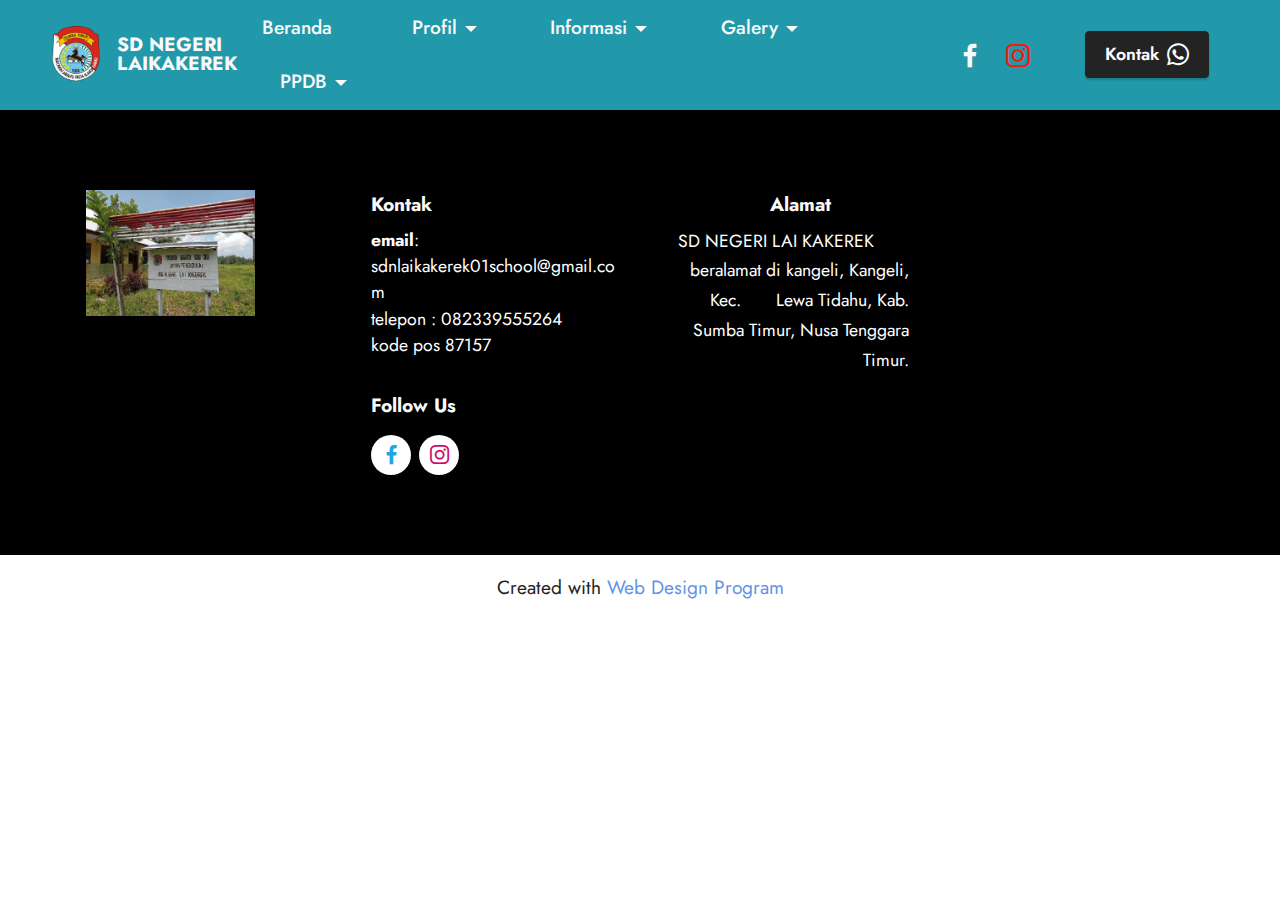
<file: page17.html>
<!DOCTYPE html>
<html  >
<head>
  <!-- Site made with Mobirise Website Builder v5.8.0, https://mobirise.com -->
  <meta charset="UTF-8">
  <meta http-equiv="X-UA-Compatible" content="IE=edge">
  <meta name="generator" content="Mobirise v5.8.0, mobirise.com">
  <meta name="viewport" content="width=device-width, initial-scale=1, minimum-scale=1">
  <link rel="shortcut icon" href="assets/images/300-sumbatimurkab.png" type="image/x-icon">
  <meta name="description" content="">
  
  
  <title>kegiatan</title>
  <link rel="stylesheet" href="assets/bootstrap/css/bootstrap.min.css">
  <link rel="stylesheet" href="assets/bootstrap/css/bootstrap-grid.min.css">
  <link rel="stylesheet" href="assets/bootstrap/css/bootstrap-reboot.min.css">
  <link rel="stylesheet" href="assets/dropdown/css/style.css">
  <link rel="stylesheet" href="assets/socicon/css/styles.css">
  <link rel="stylesheet" href="assets/theme/css/style.css">
  <link rel="preload" href="https://fonts.googleapis.com/css?family=Jost:100,200,300,400,500,600,700,800,900,100i,200i,300i,400i,500i,600i,700i,800i,900i&display=swap" as="style" onload="this.onload=null;this.rel='stylesheet'">
  <noscript><link rel="stylesheet" href="https://fonts.googleapis.com/css?family=Jost:100,200,300,400,500,600,700,800,900,100i,200i,300i,400i,500i,600i,700i,800i,900i&display=swap"></noscript>
  <link rel="preload" as="style" href="assets/mobirise/css/mbr-additional.css"><link rel="stylesheet" href="assets/mobirise/css/mbr-additional.css" type="text/css">

  
  
  
</head>
<body>
  
  <section data-bs-version="5.1" class="menu menu2 cid-txk78XK9z6" once="menu" id="menu2-1t">
    
    <nav class="navbar navbar-dropdown navbar-expand-lg">
        <div class="container-fluid">
            <div class="navbar-brand">
                <span class="navbar-logo">
                    <a href="https://mobiri.se">
                        <img src="assets/images/300-sumbatimurkab.png" alt="Mobirise Website Builder" style="height: 3.5rem;">
                    </a>
                </span>
                <span class="navbar-caption-wrap"><a class="navbar-caption text-white display-7" href="https://mobiri.se">SD NEGERI <br>LAIKAKEREK</a></span>
            </div>
            <button class="navbar-toggler" type="button" data-toggle="collapse" data-bs-toggle="collapse" data-target="#navbarSupportedContent" data-bs-target="#navbarSupportedContent" aria-controls="navbarNavAltMarkup" aria-expanded="false" aria-label="Toggle navigation">
                <div class="hamburger">
                    <span></span>
                    <span></span>
                    <span></span>
                    <span></span>
                </div>
            </button>
            <div class="collapse navbar-collapse" id="navbarSupportedContent">
                <ul class="navbar-nav nav-dropdown" data-app-modern-menu="true"><li class="nav-item"><a class="nav-link link text-white display-7" href="index.html" aria-expanded="false" target="_blank">Beranda</a></li>
                    <li class="nav-item dropdown"><a class="nav-link link dropdown-toggle text-white show display-7" href="https://mobiri.se" data-toggle="dropdown-submenu" data-bs-toggle="dropdown" data-bs-auto-close="outside" aria-expanded="false">&nbsp; &nbsp; &nbsp;Profil</a><div class="dropdown-menu show" aria-labelledby="dropdown-243" data-bs-popper="none"><a class="dropdown-item text-white display-7" href="page16.html" aria-expanded="false">Sejarah</a><a class="show dropdown-item text-white display-7" href="page8.html">Visi Dan Misi&nbsp;</a><a class="show dropdown-item text-white display-7" href="page9.html">Struktur Organisasi</a><a class="show dropdown-item text-white display-7" href="page10.html">Sarana Dan Prasarana</a></div></li>
                    <li class="nav-item dropdown"><a class="nav-link link dropdown-toggle text-white display-7" href="https://mobiri.se" aria-expanded="false" data-toggle="dropdown-submenu" data-bs-toggle="dropdown" data-bs-auto-close="outside">&nbsp; &nbsp; Informasi</a><div class="dropdown-menu" aria-labelledby="dropdown-646"><a class="dropdown-item text-white display-7" href="page18.html">Kurikulum</a></div>
                    </li><li class="nav-item dropdown"><a class="nav-link link dropdown-toggle text-white display-7" href="https://mobiri.se" data-toggle="dropdown-submenu" data-bs-toggle="dropdown" data-bs-auto-close="outside" aria-expanded="false">&nbsp; &nbsp; Galery</a><div class="dropdown-menu" aria-labelledby="dropdown-492"><a class="dropdown-item text-white display-7" href="page14.html">Foto</a></div></li><li class="nav-item dropdown"><a class="nav-link link dropdown-toggle text-white display-7" href="https://mobiri.se" data-toggle="dropdown-submenu" data-bs-toggle="dropdown" data-bs-auto-close="outside" aria-expanded="false">&nbsp; &nbsp;PPDB</a><div class="dropdown-menu" aria-labelledby="dropdown-251"><a class="dropdown-item text-white display-7" href="page11.html">Jadwal</a><a class="show dropdown-item text-white display-7" href="page12.html">Syarat</a><a class="show dropdown-item text-white display-7" href="page21.html">Kalender Pendidikan</a></div></li></ul>
                <div class="icons-menu">
                    <a class="iconfont-wrapper" href="https://www.facebook.com/profile.php?id=100092520611209&is_tour_completed=true" target="_blank">
                        <span class="p-2 mbr-iconfont socicon-facebook socicon" style="color: rgb(250, 250, 250); fill: rgb(250, 250, 250);"></span>
                    </a>
                    <a class="iconfont-wrapper" href="https://www.instagram.com/sdnlaikakerekbangkit/" target="_blank">
                        <span class="p-2 mbr-iconfont socicon-instagram socicon" style="color: rgb(247, 26, 9); fill: rgb(247, 26, 9);"></span>
                    </a>
                    
                    
                </div>
                <div class="navbar-buttons mbr-section-btn"><a class="btn btn-black display-4" href="page19.html"><span class="socicon socicon-whatsapp mbr-iconfont mbr-iconfont-btn" style="color: rgb(255, 255, 255);"></span>Kontak</a></div>
            </div>
        </div>
    </nav>
</section>

<section data-bs-version="5.1" class="footer4 cid-tDYNoV2pyq" once="footers" id="footer4-2i">

    

    
    
    <div class="container">
        <div class="row mbr-white">
            <div class="col-6 col-lg-3">
                <div class="media-wrap col-md-8 col-12">
                    <a href="https://mobiri.se/">
                        <img src="assets/images/img-20230326-wa0014.jpg" alt="Mobirise Website Builder">
                    </a>
                </div>
            </div>
            <div class="col-12 col-md-6 col-lg-3">
                <h5 class="mbr-section-subtitle mbr-fonts-style mb-2 display-7"><strong>Kontak</strong></h5>
                <p class="mbr-text mbr-fonts-style mb-4 display-4"><strong>email</strong>: sdnlaikakerek01school@gmail.com<br>telepon : 082339555264<br>kode pos 87157<br></p>
                <h5 class="mbr-section-subtitle mbr-fonts-style mb-3 display-7">
                    <strong>Follow Us</strong>
                </h5>
                <div class="social-row display-7">
                    <div class="soc-item">
                        <a href="https://www.facebook.com/profile.php?id=100092520611209&is_tour_completed=true" target="_blank">
                            <span class="mbr-iconfont socicon-facebook socicon" style="color: rgb(34, 165, 229); fill: rgb(34, 165, 229);"></span>
                        </a>
                    </div>
                    <div class="soc-item">
                        <a href="https://www.instagram.com/sdnlaikakerekbangkit/" target="_blank">
                            <span class="mbr-iconfont socicon-instagram socicon" style="color: rgb(204, 16, 104); fill: rgb(204, 16, 104);"></span>
                        </a>
                    </div>
                    
                    
                </div>
            </div>
            <div class="col-12 col-md-6 col-lg-3">
                <h5 class="mbr-section-subtitle mbr-fonts-style mb-2 display-7"><strong>&nbsp; &nbsp; &nbsp; &nbsp; &nbsp; &nbsp; &nbsp; &nbsp; &nbsp; &nbsp;Alamat&nbsp;</strong></h5>
                <ul class="list mbr-fonts-style display-4">
                    <li class="mbr-text item-wrap">&nbsp; &nbsp;SD NEGERI LAI KAKEREK&nbsp; &nbsp; &nbsp; &nbsp; &nbsp; &nbsp; beralamat di kangeli, Kangeli, Kec.&nbsp; &nbsp; &nbsp; &nbsp;Lewa Tidahu, Kab. Sumba Timur, Nusa Tenggara Timur.</li><li class="mbr-text item-wrap"><br></li>
                </ul>
            </div>
            <div class="col-12 col-md-6 col-lg-3">
                <h5 class="mbr-section-subtitle mbr-fonts-style mb-2 display-7"><strong>&nbsp; &nbsp; &nbsp;&nbsp;</strong></h5>
                <ul class="list mbr-fonts-style display-4">
                    <li class="mbr-text item-wrap">&nbsp; &nbsp; &nbsp; &nbsp; &nbsp; &nbsp; &nbsp; &nbsp; &nbsp; &nbsp;</li>
                </ul>
            </div>
            
        </div>
    </div>
</section><section class="display-7" style="padding: 0;align-items: center;justify-content: center;flex-wrap: wrap;    align-content: center;display: flex;position: relative;height: 4rem;"><a href="https://mobiri.se/2965215" style="flex: 1 1;height: 4rem;position: absolute;width: 100%;z-index: 1;"><img alt="" style="height: 4rem;" src="[data-uri]"></a><p style="margin: 0;text-align: center;" class="display-7">Created with &#8204;</p><a style="z-index:1" href="https://mobirise.com/builder/web-design-program.html">Web Design Program</a></section><script src="assets/bootstrap/js/bootstrap.bundle.min.js"></script>  <script src="assets/smoothscroll/smooth-scroll.js"></script>  <script src="assets/ytplayer/index.js"></script>  <script src="assets/dropdown/js/navbar-dropdown.js"></script>  <script src="assets/theme/js/script.js"></script>  
  
  
</body>
</html>
</file>
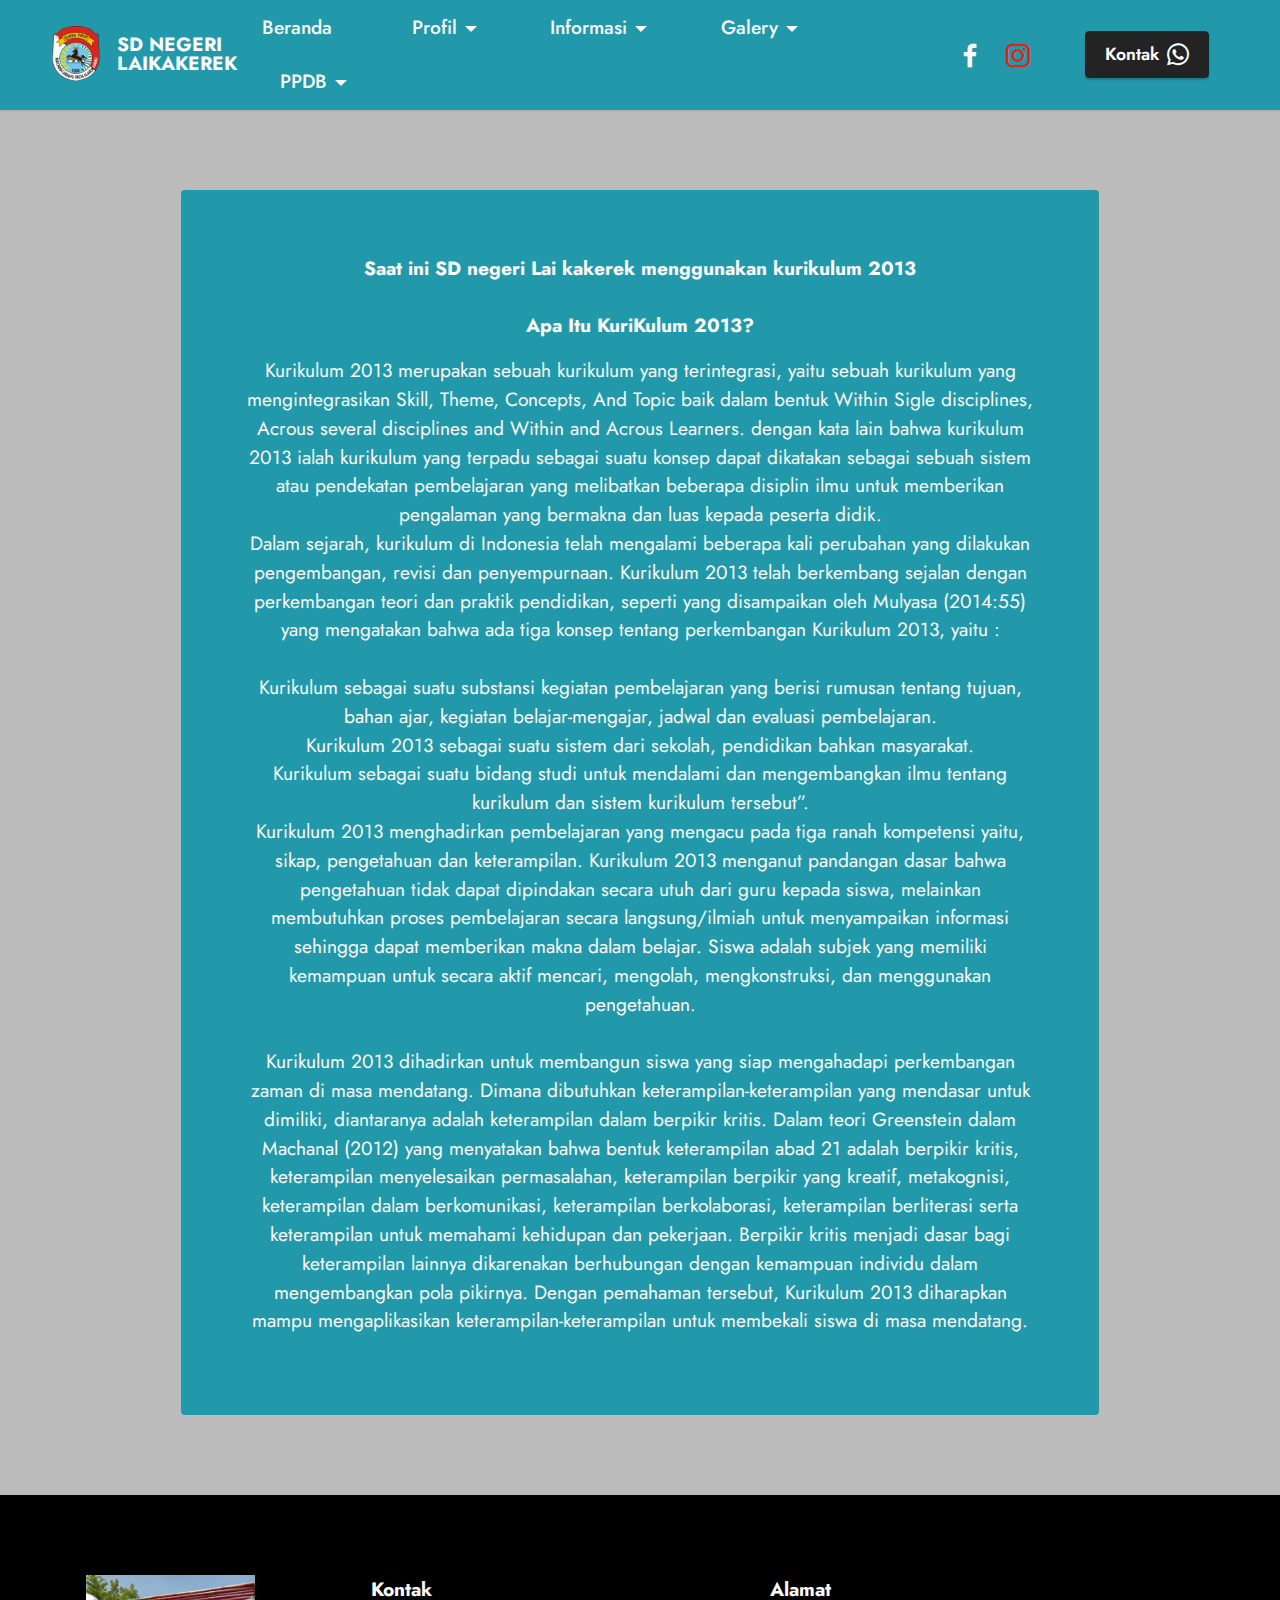
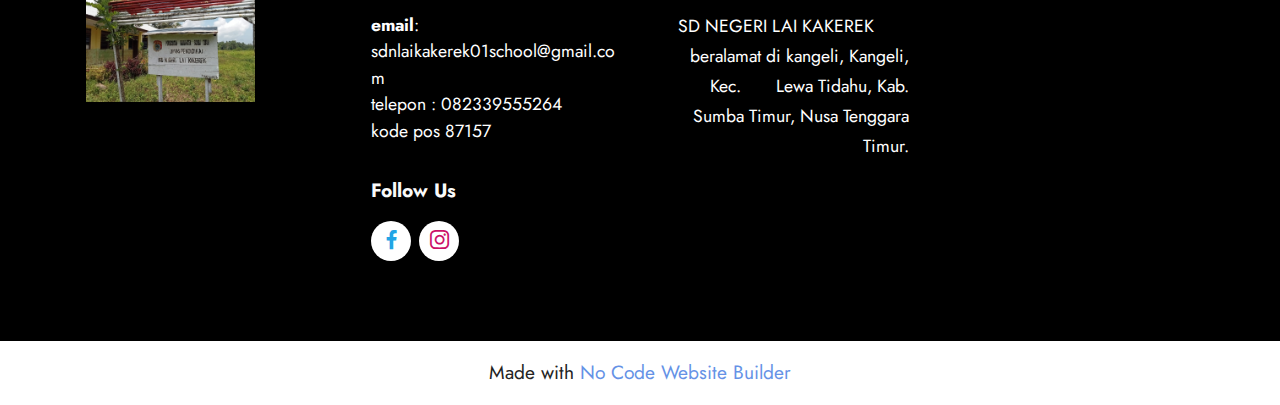
<file: page18.html>
<!DOCTYPE html>
<html  >
<head>
  <!-- Site made with Mobirise Website Builder v5.8.0, https://mobirise.com -->
  <meta charset="UTF-8">
  <meta http-equiv="X-UA-Compatible" content="IE=edge">
  <meta name="generator" content="Mobirise v5.8.0, mobirise.com">
  <meta name="viewport" content="width=device-width, initial-scale=1, minimum-scale=1">
  <link rel="shortcut icon" href="assets/images/300-sumbatimurkab.png" type="image/x-icon">
  <meta name="description" content="">
  
  
  <title>kurikulum</title>
  <link rel="stylesheet" href="assets/bootstrap/css/bootstrap.min.css">
  <link rel="stylesheet" href="assets/bootstrap/css/bootstrap-grid.min.css">
  <link rel="stylesheet" href="assets/bootstrap/css/bootstrap-reboot.min.css">
  <link rel="stylesheet" href="assets/dropdown/css/style.css">
  <link rel="stylesheet" href="assets/socicon/css/styles.css">
  <link rel="stylesheet" href="assets/theme/css/style.css">
  <link rel="preload" href="https://fonts.googleapis.com/css?family=Jost:100,200,300,400,500,600,700,800,900,100i,200i,300i,400i,500i,600i,700i,800i,900i&display=swap" as="style" onload="this.onload=null;this.rel='stylesheet'">
  <noscript><link rel="stylesheet" href="https://fonts.googleapis.com/css?family=Jost:100,200,300,400,500,600,700,800,900,100i,200i,300i,400i,500i,600i,700i,800i,900i&display=swap"></noscript>
  <link rel="preload" as="style" href="assets/mobirise/css/mbr-additional.css"><link rel="stylesheet" href="assets/mobirise/css/mbr-additional.css" type="text/css">

  
  
  
</head>
<body>
  
  <section data-bs-version="5.1" class="menu menu2 cid-txk78XK9z6" once="menu" id="menu2-1u">
    
    <nav class="navbar navbar-dropdown navbar-expand-lg">
        <div class="container-fluid">
            <div class="navbar-brand">
                <span class="navbar-logo">
                    <a href="https://mobiri.se">
                        <img src="assets/images/300-sumbatimurkab.png" alt="Mobirise Website Builder" style="height: 3.5rem;">
                    </a>
                </span>
                <span class="navbar-caption-wrap"><a class="navbar-caption text-white display-7" href="https://mobiri.se">SD NEGERI <br>LAIKAKEREK</a></span>
            </div>
            <button class="navbar-toggler" type="button" data-toggle="collapse" data-bs-toggle="collapse" data-target="#navbarSupportedContent" data-bs-target="#navbarSupportedContent" aria-controls="navbarNavAltMarkup" aria-expanded="false" aria-label="Toggle navigation">
                <div class="hamburger">
                    <span></span>
                    <span></span>
                    <span></span>
                    <span></span>
                </div>
            </button>
            <div class="collapse navbar-collapse" id="navbarSupportedContent">
                <ul class="navbar-nav nav-dropdown" data-app-modern-menu="true"><li class="nav-item"><a class="nav-link link text-white display-7" href="index.html" aria-expanded="false" target="_blank">Beranda</a></li>
                    <li class="nav-item dropdown"><a class="nav-link link dropdown-toggle text-white show display-7" href="https://mobiri.se" data-toggle="dropdown-submenu" data-bs-toggle="dropdown" data-bs-auto-close="outside" aria-expanded="false">&nbsp; &nbsp; &nbsp;Profil</a><div class="dropdown-menu show" aria-labelledby="dropdown-243" data-bs-popper="none"><a class="dropdown-item text-white display-7" href="page16.html" aria-expanded="false">Sejarah</a><a class="show dropdown-item text-white display-7" href="page8.html">Visi Dan Misi&nbsp;</a><a class="show dropdown-item text-white display-7" href="page9.html">Struktur Organisasi</a><a class="show dropdown-item text-white display-7" href="page10.html">Sarana Dan Prasarana</a></div></li>
                    <li class="nav-item dropdown"><a class="nav-link link dropdown-toggle text-white display-7" href="https://mobiri.se" aria-expanded="false" data-toggle="dropdown-submenu" data-bs-toggle="dropdown" data-bs-auto-close="outside">&nbsp; &nbsp; Informasi</a><div class="dropdown-menu" aria-labelledby="dropdown-646"><a class="dropdown-item text-white display-7" href="page18.html">Kurikulum</a></div>
                    </li><li class="nav-item dropdown"><a class="nav-link link dropdown-toggle text-white display-7" href="https://mobiri.se" data-toggle="dropdown-submenu" data-bs-toggle="dropdown" data-bs-auto-close="outside" aria-expanded="false">&nbsp; &nbsp; Galery</a><div class="dropdown-menu" aria-labelledby="dropdown-492"><a class="dropdown-item text-white display-7" href="page14.html">Foto</a></div></li><li class="nav-item dropdown"><a class="nav-link link dropdown-toggle text-white display-7" href="https://mobiri.se" data-toggle="dropdown-submenu" data-bs-toggle="dropdown" data-bs-auto-close="outside" aria-expanded="false">&nbsp; &nbsp;PPDB</a><div class="dropdown-menu" aria-labelledby="dropdown-251"><a class="dropdown-item text-white display-7" href="page11.html">Jadwal</a><a class="show dropdown-item text-white display-7" href="page12.html">Syarat</a><a class="show dropdown-item text-white display-7" href="page21.html">Kalender Pendidikan</a></div></li></ul>
                <div class="icons-menu">
                    <a class="iconfont-wrapper" href="https://www.facebook.com/profile.php?id=100092520611209&is_tour_completed=true" target="_blank">
                        <span class="p-2 mbr-iconfont socicon-facebook socicon" style="color: rgb(250, 250, 250); fill: rgb(250, 250, 250);"></span>
                    </a>
                    <a class="iconfont-wrapper" href="https://www.instagram.com/sdnlaikakerekbangkit/" target="_blank">
                        <span class="p-2 mbr-iconfont socicon-instagram socicon" style="color: rgb(247, 26, 9); fill: rgb(247, 26, 9);"></span>
                    </a>
                    
                    
                </div>
                <div class="navbar-buttons mbr-section-btn"><a class="btn btn-black display-4" href="page19.html"><span class="socicon socicon-whatsapp mbr-iconfont mbr-iconfont-btn" style="color: rgb(255, 255, 255);"></span>Kontak</a></div>
            </div>
        </div>
    </nav>
</section>

<section data-bs-version="5.1" class="content15 cid-tDYE6UOvv5" id="content15-2c">

    

    
    
    <div class="container">
        <div class="row justify-content-center">
            <div class="card col-md-12 col-lg-10">
                <div class="card-wrapper">
                    <div class="card-box align-left">
                        <h4 class="card-title mbr-fonts-style mbr-white mb-3 display-7"><strong>Saat ini SD negeri Lai kakerek menggunakan kurikulum 2013<br></strong><br><strong>Apa Itu KuriKulum 2013?</strong></h4>
                        <p class="mbr-text mbr-fonts-style display-7">Kurikulum 2013 merupakan sebuah kurikulum yang terintegrasi, yaitu sebuah kurikulum yang mengintegrasikan Skill, Theme, Concepts, And Topic baik dalam bentuk Within Sigle disciplines, Acrous several disciplines and Within and Acrous Learners. dengan kata lain bahwa kurikulum 2013 ialah kurikulum yang terpadu sebagai suatu konsep dapat dikatakan sebagai sebuah sistem atau pendekatan pembelajaran yang melibatkan beberapa disiplin ilmu untuk memberikan pengalaman yang bermakna dan luas kepada peserta didik.
<br>Dalam sejarah, kurikulum di Indonesia telah mengalami beberapa kali perubahan yang dilakukan pengembangan, revisi dan penyempurnaan. Kurikulum 2013 telah berkembang sejalan dengan perkembangan teori dan praktik pendidikan, seperti yang disampaikan oleh Mulyasa (2014:55) yang mengatakan bahwa ada tiga konsep tentang perkembangan Kurikulum 2013, yaitu :
<br>
<br>Kurikulum sebagai suatu substansi kegiatan pembelajaran yang berisi rumusan tentang tujuan, bahan ajar, kegiatan belajar-mengajar, jadwal dan evaluasi pembelajaran.
<br>Kurikulum 2013 sebagai suatu sistem dari sekolah, pendidikan bahkan masyarakat.
<br>Kurikulum sebagai suatu bidang studi untuk mendalami dan mengembangkan ilmu tentang kurikulum dan sistem kurikulum tersebut”.
<br>Kurikulum 2013 menghadirkan pembelajaran yang mengacu pada tiga ranah kompetensi yaitu, sikap, pengetahuan dan keterampilan. Kurikulum 2013 menganut pandangan dasar bahwa pengetahuan tidak dapat dipindakan secara utuh dari guru kepada siswa, melainkan membutuhkan proses pembelajaran secara langsung/ilmiah untuk menyampaikan informasi sehingga dapat memberikan makna dalam belajar. Siswa adalah subjek yang memiliki kemampuan untuk secara aktif mencari, mengolah, mengkonstruksi, dan menggunakan pengetahuan.
<br>
<br>Kurikulum 2013 dihadirkan untuk membangun siswa yang siap mengahadapi perkembangan zaman di masa mendatang. Dimana dibutuhkan keterampilan-keterampilan yang mendasar untuk dimiliki, diantaranya adalah keterampilan dalam berpikir kritis. Dalam teori Greenstein dalam Machanal (2012) yang menyatakan bahwa bentuk keterampilan abad 21 adalah berpikir kritis, keterampilan menyelesaikan permasalahan, keterampilan berpikir yang kreatif, metakognisi, keterampilan dalam berkomunikasi, keterampilan berkolaborasi, keterampilan berliterasi serta keterampilan untuk memahami kehidupan dan pekerjaan. Berpikir kritis menjadi dasar bagi keterampilan lainnya dikarenakan berhubungan dengan kemampuan individu dalam mengembangkan pola pikirnya. Dengan pemahaman tersebut, Kurikulum 2013 diharapkan mampu mengaplikasikan keterampilan-keterampilan untuk membekali siswa di masa mendatang.</p>
                        
                    </div>
                </div>
            </div>
        </div>
    </div>
</section>

<section data-bs-version="5.1" class="footer4 cid-tDYNoV2pyq" once="footers" id="footer4-2i">

    

    
    
    <div class="container">
        <div class="row mbr-white">
            <div class="col-6 col-lg-3">
                <div class="media-wrap col-md-8 col-12">
                    <a href="https://mobiri.se/">
                        <img src="assets/images/img-20230326-wa0014.jpg" alt="Mobirise Website Builder">
                    </a>
                </div>
            </div>
            <div class="col-12 col-md-6 col-lg-3">
                <h5 class="mbr-section-subtitle mbr-fonts-style mb-2 display-7"><strong>Kontak</strong></h5>
                <p class="mbr-text mbr-fonts-style mb-4 display-4"><strong>email</strong>: sdnlaikakerek01school@gmail.com<br>telepon : 082339555264<br>kode pos 87157<br></p>
                <h5 class="mbr-section-subtitle mbr-fonts-style mb-3 display-7">
                    <strong>Follow Us</strong>
                </h5>
                <div class="social-row display-7">
                    <div class="soc-item">
                        <a href="https://www.facebook.com/profile.php?id=100092520611209&is_tour_completed=true" target="_blank">
                            <span class="mbr-iconfont socicon-facebook socicon" style="color: rgb(34, 165, 229); fill: rgb(34, 165, 229);"></span>
                        </a>
                    </div>
                    <div class="soc-item">
                        <a href="https://www.instagram.com/sdnlaikakerekbangkit/" target="_blank">
                            <span class="mbr-iconfont socicon-instagram socicon" style="color: rgb(204, 16, 104); fill: rgb(204, 16, 104);"></span>
                        </a>
                    </div>
                    
                    
                </div>
            </div>
            <div class="col-12 col-md-6 col-lg-3">
                <h5 class="mbr-section-subtitle mbr-fonts-style mb-2 display-7"><strong>&nbsp; &nbsp; &nbsp; &nbsp; &nbsp; &nbsp; &nbsp; &nbsp; &nbsp; &nbsp;Alamat&nbsp;</strong></h5>
                <ul class="list mbr-fonts-style display-4">
                    <li class="mbr-text item-wrap">&nbsp; &nbsp;SD NEGERI LAI KAKEREK&nbsp; &nbsp; &nbsp; &nbsp; &nbsp; &nbsp; beralamat di kangeli, Kangeli, Kec.&nbsp; &nbsp; &nbsp; &nbsp;Lewa Tidahu, Kab. Sumba Timur, Nusa Tenggara Timur.</li><li class="mbr-text item-wrap"><br></li>
                </ul>
            </div>
            <div class="col-12 col-md-6 col-lg-3">
                <h5 class="mbr-section-subtitle mbr-fonts-style mb-2 display-7"><strong>&nbsp; &nbsp; &nbsp;&nbsp;</strong></h5>
                <ul class="list mbr-fonts-style display-4">
                    <li class="mbr-text item-wrap">&nbsp; &nbsp; &nbsp; &nbsp; &nbsp; &nbsp; &nbsp; &nbsp; &nbsp; &nbsp;</li>
                </ul>
            </div>
            
        </div>
    </div>
</section><section class="display-7" style="padding: 0;align-items: center;justify-content: center;flex-wrap: wrap;    align-content: center;display: flex;position: relative;height: 4rem;"><a href="https://mobiri.se/2965215" style="flex: 1 1;height: 4rem;position: absolute;width: 100%;z-index: 1;"><img alt="" style="height: 4rem;" src="[data-uri]"></a><p style="margin: 0;text-align: center;" class="display-7">Made with &#8204;</p><a style="z-index:1" href="https://mobirise.com/builder/no-code-website-builder.html">No Code Website Builder</a></section><script src="assets/bootstrap/js/bootstrap.bundle.min.js"></script>  <script src="assets/smoothscroll/smooth-scroll.js"></script>  <script src="assets/ytplayer/index.js"></script>  <script src="assets/dropdown/js/navbar-dropdown.js"></script>  <script src="assets/theme/js/script.js"></script>  
  
  
</body>
</html>
</file>
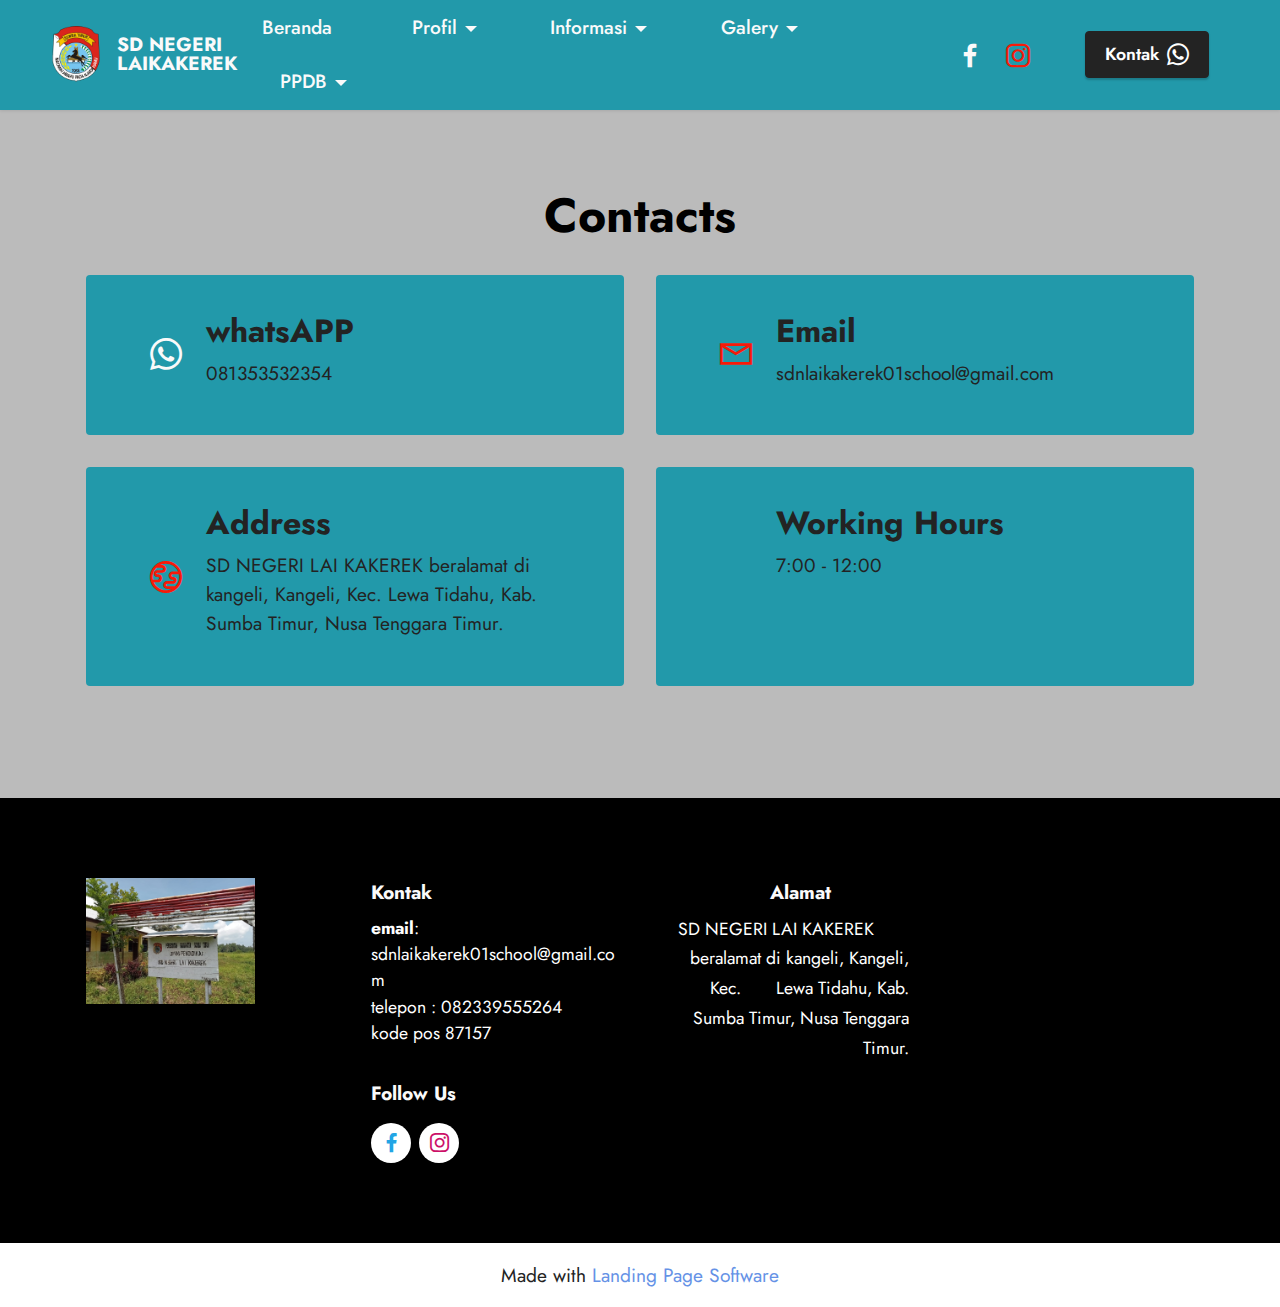
<file: page19.html>
<!DOCTYPE html>
<html  >
<head>
  <!-- Site made with Mobirise Website Builder v5.8.0, https://mobirise.com -->
  <meta charset="UTF-8">
  <meta http-equiv="X-UA-Compatible" content="IE=edge">
  <meta name="generator" content="Mobirise v5.8.0, mobirise.com">
  <meta name="viewport" content="width=device-width, initial-scale=1, minimum-scale=1">
  <link rel="shortcut icon" href="assets/images/300-sumbatimurkab.png" type="image/x-icon">
  <meta name="description" content="">
  
  
  <title>Kontak</title>
  <link rel="stylesheet" href="assets/web/assets/mobirise-icons2/mobirise2.css">
  <link rel="stylesheet" href="assets/bootstrap/css/bootstrap.min.css">
  <link rel="stylesheet" href="assets/bootstrap/css/bootstrap-grid.min.css">
  <link rel="stylesheet" href="assets/bootstrap/css/bootstrap-reboot.min.css">
  <link rel="stylesheet" href="assets/dropdown/css/style.css">
  <link rel="stylesheet" href="assets/socicon/css/styles.css">
  <link rel="stylesheet" href="assets/theme/css/style.css">
  <link rel="preload" href="https://fonts.googleapis.com/css?family=Jost:100,200,300,400,500,600,700,800,900,100i,200i,300i,400i,500i,600i,700i,800i,900i&display=swap" as="style" onload="this.onload=null;this.rel='stylesheet'">
  <noscript><link rel="stylesheet" href="https://fonts.googleapis.com/css?family=Jost:100,200,300,400,500,600,700,800,900,100i,200i,300i,400i,500i,600i,700i,800i,900i&display=swap"></noscript>
  <link rel="preload" as="style" href="assets/mobirise/css/mbr-additional.css"><link rel="stylesheet" href="assets/mobirise/css/mbr-additional.css" type="text/css">

  
  
  
</head>
<body>
  
  <section data-bs-version="5.1" class="menu menu2 cid-txk78XK9z6" once="menu" id="menu2-2o">
    
    <nav class="navbar navbar-dropdown navbar-expand-lg">
        <div class="container-fluid">
            <div class="navbar-brand">
                <span class="navbar-logo">
                    <a href="https://mobiri.se">
                        <img src="assets/images/300-sumbatimurkab.png" alt="Mobirise Website Builder" style="height: 3.5rem;">
                    </a>
                </span>
                <span class="navbar-caption-wrap"><a class="navbar-caption text-white display-7" href="https://mobiri.se">SD NEGERI <br>LAIKAKEREK</a></span>
            </div>
            <button class="navbar-toggler" type="button" data-toggle="collapse" data-bs-toggle="collapse" data-target="#navbarSupportedContent" data-bs-target="#navbarSupportedContent" aria-controls="navbarNavAltMarkup" aria-expanded="false" aria-label="Toggle navigation">
                <div class="hamburger">
                    <span></span>
                    <span></span>
                    <span></span>
                    <span></span>
                </div>
            </button>
            <div class="collapse navbar-collapse" id="navbarSupportedContent">
                <ul class="navbar-nav nav-dropdown" data-app-modern-menu="true"><li class="nav-item"><a class="nav-link link text-white display-7" href="index.html" aria-expanded="false" target="_blank">Beranda</a></li>
                    <li class="nav-item dropdown"><a class="nav-link link dropdown-toggle text-white show display-7" href="https://mobiri.se" data-toggle="dropdown-submenu" data-bs-toggle="dropdown" data-bs-auto-close="outside" aria-expanded="false">&nbsp; &nbsp; &nbsp;Profil</a><div class="dropdown-menu show" aria-labelledby="dropdown-243" data-bs-popper="none"><a class="dropdown-item text-white display-7" href="page16.html" aria-expanded="false">Sejarah</a><a class="show dropdown-item text-white display-7" href="page8.html">Visi Dan Misi&nbsp;</a><a class="show dropdown-item text-white display-7" href="page9.html">Struktur Organisasi</a><a class="show dropdown-item text-white display-7" href="page10.html">Sarana Dan Prasarana</a></div></li>
                    <li class="nav-item dropdown"><a class="nav-link link dropdown-toggle text-white display-7" href="https://mobiri.se" aria-expanded="false" data-toggle="dropdown-submenu" data-bs-toggle="dropdown" data-bs-auto-close="outside">&nbsp; &nbsp; Informasi</a><div class="dropdown-menu" aria-labelledby="dropdown-646"><a class="dropdown-item text-white display-7" href="page18.html">Kurikulum</a></div>
                    </li><li class="nav-item dropdown"><a class="nav-link link dropdown-toggle text-white display-7" href="https://mobiri.se" data-toggle="dropdown-submenu" data-bs-toggle="dropdown" data-bs-auto-close="outside" aria-expanded="false">&nbsp; &nbsp; Galery</a><div class="dropdown-menu" aria-labelledby="dropdown-492"><a class="dropdown-item text-white display-7" href="page14.html">Foto</a></div></li><li class="nav-item dropdown"><a class="nav-link link dropdown-toggle text-white display-7" href="https://mobiri.se" data-toggle="dropdown-submenu" data-bs-toggle="dropdown" data-bs-auto-close="outside" aria-expanded="false">&nbsp; &nbsp;PPDB</a><div class="dropdown-menu" aria-labelledby="dropdown-251"><a class="dropdown-item text-white display-7" href="page11.html">Jadwal</a><a class="show dropdown-item text-white display-7" href="page12.html">Syarat</a><a class="show dropdown-item text-white display-7" href="page21.html">Kalender Pendidikan</a></div></li></ul>
                <div class="icons-menu">
                    <a class="iconfont-wrapper" href="https://www.facebook.com/profile.php?id=100092520611209&is_tour_completed=true" target="_blank">
                        <span class="p-2 mbr-iconfont socicon-facebook socicon" style="color: rgb(250, 250, 250); fill: rgb(250, 250, 250);"></span>
                    </a>
                    <a class="iconfont-wrapper" href="https://www.instagram.com/sdnlaikakerekbangkit/" target="_blank">
                        <span class="p-2 mbr-iconfont socicon-instagram socicon" style="color: rgb(247, 26, 9); fill: rgb(247, 26, 9);"></span>
                    </a>
                    
                    
                </div>
                <div class="navbar-buttons mbr-section-btn"><a class="btn btn-black display-4" href="page19.html"><span class="socicon socicon-whatsapp mbr-iconfont mbr-iconfont-btn" style="color: rgb(255, 255, 255);"></span>Kontak</a></div>
            </div>
        </div>
    </nav>
</section>

<section data-bs-version="5.1" class="contacts2 cid-tEq5gjPAAS" id="contacts2-2q">
    <!---->
    

    
    
    <div class="container">
        <div class="mbr-section-head">
            <h3 class="mbr-section-title mbr-fonts-style align-center mb-0 display-2">
                <strong>Contacts</strong>
            </h3>
            
        </div>
        <div class="row justify-content-center mt-4">
            <div class="card col-12 col-md-6">
                <div class="card-wrapper">
                    <div class="image-wrapper">
                        <a href="https://wa.me/081353532354"><span class="mbr-iconfont socicon-whatsapp socicon" style="color: rgb(250, 250, 250); fill: rgb(250, 250, 250);"></span></a>
                    </div>
                    <div class="text-wrapper">
                        <h6 class="card-title mbr-fonts-style mb-1 display-5"><strong>whatsAPP</strong></h6>
                        <p class="mbr-text mbr-fonts-style display-7">081353532354</p>
                    </div>
                </div>
            </div>
            <div class="card col-12 col-md-6">
                <div class="card-wrapper">
                    <div class="image-wrapper">
                        <a href="mailto:sdnlaikakerek01school@gmail.com"><span class="mbr-iconfont mobi-mbri-letter mobi-mbri" style="color: rgb(247, 26, 9); fill: rgb(247, 26, 9);"></span></a>
                    </div>
                    <div class="text-wrapper">
                        <h6 class="card-title mbr-fonts-style mb-1 display-5">
                            <strong>Email</strong>
                        </h6>
                        <p class="mbr-text mbr-fonts-style display-7">sdnlaikakerek01school@gmail.com</p>
                    </div>
                </div>
            </div>
            <div class="card col-12 col-md-6">
                <div class="card-wrapper">
                    <div class="image-wrapper">
                        <span class="mbr-iconfont mobi-mbri-globe mobi-mbri" style="color: rgb(247, 26, 9); fill: rgb(247, 26, 9);"></span>
                    </div>
                    <div class="text-wrapper">
                        <h6 class="card-title mbr-fonts-style mb-1 display-5">
                            <strong>Address</strong>
                        </h6>
                        <p class="mbr-text mbr-fonts-style display-7">
                            SD NEGERI LAI KAKEREK beralamat di kangeli, Kangeli, Kec. Lewa Tidahu, Kab. Sumba Timur, Nusa Tenggara Timur.
                        </p>
                    </div>
                </div>
            </div>
            <div class="card col-12 col-md-6">
                <div class="card-wrapper">
                    <div class="image-wrapper">
                        <span class="mbr-iconfont mobi-mbri-bulleted-list mobi-mbri" style="color: rgb(34, 153, 170); fill: rgb(34, 153, 170);"></span>
                    </div>
                    <div class="text-wrapper">
                        <h6 class="card-title mbr-fonts-style mb-1 display-5">
                            <strong>Working Hours</strong>
                        </h6>
                        <p class="mbr-text mbr-fonts-style display-7">7:00 - 12:00
                        </p>
                    </div>
                </div>
            </div>
        </div>
    </div>
</section>

<section data-bs-version="5.1" class="footer4 cid-tDYNoV2pyq" once="footers" id="footer4-2p">

    

    
    
    <div class="container">
        <div class="row mbr-white">
            <div class="col-6 col-lg-3">
                <div class="media-wrap col-md-8 col-12">
                    <a href="https://mobiri.se/">
                        <img src="assets/images/img-20230326-wa0014.jpg" alt="Mobirise Website Builder">
                    </a>
                </div>
            </div>
            <div class="col-12 col-md-6 col-lg-3">
                <h5 class="mbr-section-subtitle mbr-fonts-style mb-2 display-7"><strong>Kontak</strong></h5>
                <p class="mbr-text mbr-fonts-style mb-4 display-4"><strong>email</strong>: sdnlaikakerek01school@gmail.com<br>telepon : 082339555264<br>kode pos 87157<br></p>
                <h5 class="mbr-section-subtitle mbr-fonts-style mb-3 display-7">
                    <strong>Follow Us</strong>
                </h5>
                <div class="social-row display-7">
                    <div class="soc-item">
                        <a href="https://www.facebook.com/profile.php?id=100092520611209&is_tour_completed=true" target="_blank">
                            <span class="mbr-iconfont socicon-facebook socicon" style="color: rgb(34, 165, 229); fill: rgb(34, 165, 229);"></span>
                        </a>
                    </div>
                    <div class="soc-item">
                        <a href="https://www.instagram.com/sdnlaikakerekbangkit/" target="_blank">
                            <span class="mbr-iconfont socicon-instagram socicon" style="color: rgb(204, 16, 104); fill: rgb(204, 16, 104);"></span>
                        </a>
                    </div>
                    
                    
                </div>
            </div>
            <div class="col-12 col-md-6 col-lg-3">
                <h5 class="mbr-section-subtitle mbr-fonts-style mb-2 display-7"><strong>&nbsp; &nbsp; &nbsp; &nbsp; &nbsp; &nbsp; &nbsp; &nbsp; &nbsp; &nbsp;Alamat&nbsp;</strong></h5>
                <ul class="list mbr-fonts-style display-4">
                    <li class="mbr-text item-wrap">&nbsp; &nbsp;SD NEGERI LAI KAKEREK&nbsp; &nbsp; &nbsp; &nbsp; &nbsp; &nbsp; beralamat di kangeli, Kangeli, Kec.&nbsp; &nbsp; &nbsp; &nbsp;Lewa Tidahu, Kab. Sumba Timur, Nusa Tenggara Timur.</li><li class="mbr-text item-wrap"><br></li>
                </ul>
            </div>
            <div class="col-12 col-md-6 col-lg-3">
                <h5 class="mbr-section-subtitle mbr-fonts-style mb-2 display-7"><strong>&nbsp; &nbsp; &nbsp;&nbsp;</strong></h5>
                <ul class="list mbr-fonts-style display-4">
                    <li class="mbr-text item-wrap">&nbsp; &nbsp; &nbsp; &nbsp; &nbsp; &nbsp; &nbsp; &nbsp; &nbsp; &nbsp;</li>
                </ul>
            </div>
            
        </div>
    </div>
</section><section class="display-7" style="padding: 0;align-items: center;justify-content: center;flex-wrap: wrap;    align-content: center;display: flex;position: relative;height: 4rem;"><a href="https://mobiri.se/2965215" style="flex: 1 1;height: 4rem;position: absolute;width: 100%;z-index: 1;"><img alt="" style="height: 4rem;" src="[data-uri]"></a><p style="margin: 0;text-align: center;" class="display-7">Made with &#8204;</p><a style="z-index:1" href="https://mobirise.com/builder/landing-page-software.html">Landing Page Software</a></section><script src="assets/bootstrap/js/bootstrap.bundle.min.js"></script>  <script src="assets/smoothscroll/smooth-scroll.js"></script>  <script src="assets/ytplayer/index.js"></script>  <script src="assets/dropdown/js/navbar-dropdown.js"></script>  <script src="assets/theme/js/script.js"></script>  
  
  
</body>
</html>
</file>
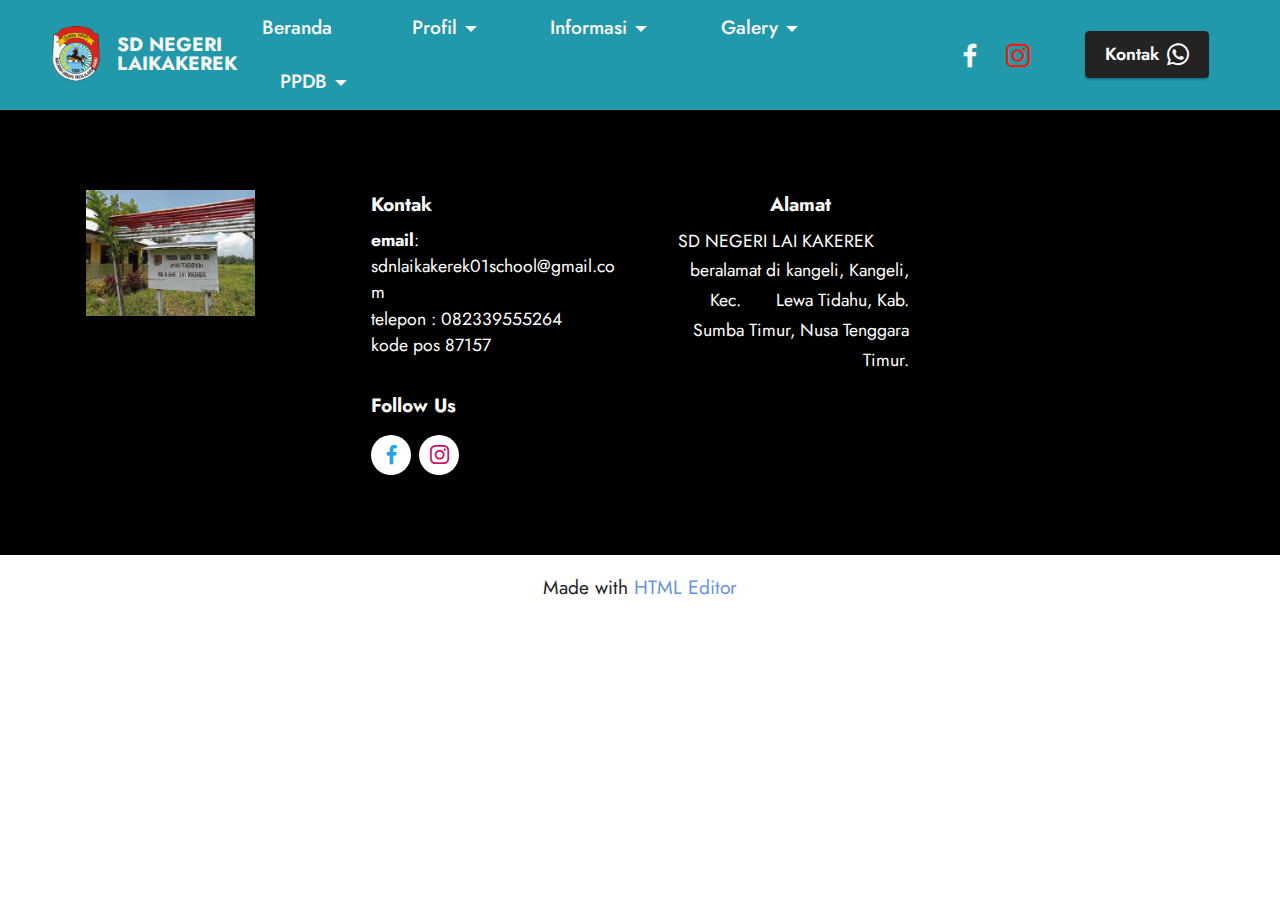
<file: page20.html>
<!DOCTYPE html>
<html  >
<head>
  <!-- Site made with Mobirise Website Builder v5.8.0, https://mobirise.com -->
  <meta charset="UTF-8">
  <meta http-equiv="X-UA-Compatible" content="IE=edge">
  <meta name="generator" content="Mobirise v5.8.0, mobirise.com">
  <meta name="viewport" content="width=device-width, initial-scale=1, minimum-scale=1">
  <link rel="shortcut icon" href="assets/images/300-sumbatimurkab.png" type="image/x-icon">
  <meta name="description" content="">
  
  
  <title>PPDB</title>
  <link rel="stylesheet" href="assets/bootstrap/css/bootstrap.min.css">
  <link rel="stylesheet" href="assets/bootstrap/css/bootstrap-grid.min.css">
  <link rel="stylesheet" href="assets/bootstrap/css/bootstrap-reboot.min.css">
  <link rel="stylesheet" href="assets/dropdown/css/style.css">
  <link rel="stylesheet" href="assets/socicon/css/styles.css">
  <link rel="stylesheet" href="assets/theme/css/style.css">
  <link rel="preload" href="https://fonts.googleapis.com/css?family=Jost:100,200,300,400,500,600,700,800,900,100i,200i,300i,400i,500i,600i,700i,800i,900i&display=swap" as="style" onload="this.onload=null;this.rel='stylesheet'">
  <noscript><link rel="stylesheet" href="https://fonts.googleapis.com/css?family=Jost:100,200,300,400,500,600,700,800,900,100i,200i,300i,400i,500i,600i,700i,800i,900i&display=swap"></noscript>
  <link rel="preload" as="style" href="assets/mobirise/css/mbr-additional.css"><link rel="stylesheet" href="assets/mobirise/css/mbr-additional.css" type="text/css">

  
  
  
</head>
<body>
  
  <section data-bs-version="5.1" class="menu menu2 cid-txk78XK9z6" once="menu" id="menu2-1w">
    
    <nav class="navbar navbar-dropdown navbar-expand-lg">
        <div class="container-fluid">
            <div class="navbar-brand">
                <span class="navbar-logo">
                    <a href="https://mobiri.se">
                        <img src="assets/images/300-sumbatimurkab.png" alt="Mobirise Website Builder" style="height: 3.5rem;">
                    </a>
                </span>
                <span class="navbar-caption-wrap"><a class="navbar-caption text-white display-7" href="https://mobiri.se">SD NEGERI <br>LAIKAKEREK</a></span>
            </div>
            <button class="navbar-toggler" type="button" data-toggle="collapse" data-bs-toggle="collapse" data-target="#navbarSupportedContent" data-bs-target="#navbarSupportedContent" aria-controls="navbarNavAltMarkup" aria-expanded="false" aria-label="Toggle navigation">
                <div class="hamburger">
                    <span></span>
                    <span></span>
                    <span></span>
                    <span></span>
                </div>
            </button>
            <div class="collapse navbar-collapse" id="navbarSupportedContent">
                <ul class="navbar-nav nav-dropdown" data-app-modern-menu="true"><li class="nav-item"><a class="nav-link link text-white display-7" href="index.html" aria-expanded="false" target="_blank">Beranda</a></li>
                    <li class="nav-item dropdown"><a class="nav-link link dropdown-toggle text-white show display-7" href="https://mobiri.se" data-toggle="dropdown-submenu" data-bs-toggle="dropdown" data-bs-auto-close="outside" aria-expanded="false">&nbsp; &nbsp; &nbsp;Profil</a><div class="dropdown-menu show" aria-labelledby="dropdown-243" data-bs-popper="none"><a class="dropdown-item text-white display-7" href="page16.html" aria-expanded="false">Sejarah</a><a class="show dropdown-item text-white display-7" href="page8.html">Visi Dan Misi&nbsp;</a><a class="show dropdown-item text-white display-7" href="page9.html">Struktur Organisasi</a><a class="show dropdown-item text-white display-7" href="page10.html">Sarana Dan Prasarana</a></div></li>
                    <li class="nav-item dropdown"><a class="nav-link link dropdown-toggle text-white display-7" href="https://mobiri.se" aria-expanded="false" data-toggle="dropdown-submenu" data-bs-toggle="dropdown" data-bs-auto-close="outside">&nbsp; &nbsp; Informasi</a><div class="dropdown-menu" aria-labelledby="dropdown-646"><a class="dropdown-item text-white display-7" href="page18.html">Kurikulum</a></div>
                    </li><li class="nav-item dropdown"><a class="nav-link link dropdown-toggle text-white display-7" href="https://mobiri.se" data-toggle="dropdown-submenu" data-bs-toggle="dropdown" data-bs-auto-close="outside" aria-expanded="false">&nbsp; &nbsp; Galery</a><div class="dropdown-menu" aria-labelledby="dropdown-492"><a class="dropdown-item text-white display-7" href="page14.html">Foto</a></div></li><li class="nav-item dropdown"><a class="nav-link link dropdown-toggle text-white display-7" href="https://mobiri.se" data-toggle="dropdown-submenu" data-bs-toggle="dropdown" data-bs-auto-close="outside" aria-expanded="false">&nbsp; &nbsp;PPDB</a><div class="dropdown-menu" aria-labelledby="dropdown-251"><a class="dropdown-item text-white display-7" href="page11.html">Jadwal</a><a class="show dropdown-item text-white display-7" href="page12.html">Syarat</a><a class="show dropdown-item text-white display-7" href="page21.html">Kalender Pendidikan</a></div></li></ul>
                <div class="icons-menu">
                    <a class="iconfont-wrapper" href="https://www.facebook.com/profile.php?id=100092520611209&is_tour_completed=true" target="_blank">
                        <span class="p-2 mbr-iconfont socicon-facebook socicon" style="color: rgb(250, 250, 250); fill: rgb(250, 250, 250);"></span>
                    </a>
                    <a class="iconfont-wrapper" href="https://www.instagram.com/sdnlaikakerekbangkit/" target="_blank">
                        <span class="p-2 mbr-iconfont socicon-instagram socicon" style="color: rgb(247, 26, 9); fill: rgb(247, 26, 9);"></span>
                    </a>
                    
                    
                </div>
                <div class="navbar-buttons mbr-section-btn"><a class="btn btn-black display-4" href="page19.html"><span class="socicon socicon-whatsapp mbr-iconfont mbr-iconfont-btn" style="color: rgb(255, 255, 255);"></span>Kontak</a></div>
            </div>
        </div>
    </nav>
</section>

<section data-bs-version="5.1" class="footer4 cid-tDYNoV2pyq" once="footers" id="footer4-2i">

    

    
    
    <div class="container">
        <div class="row mbr-white">
            <div class="col-6 col-lg-3">
                <div class="media-wrap col-md-8 col-12">
                    <a href="https://mobiri.se/">
                        <img src="assets/images/img-20230326-wa0014.jpg" alt="Mobirise Website Builder">
                    </a>
                </div>
            </div>
            <div class="col-12 col-md-6 col-lg-3">
                <h5 class="mbr-section-subtitle mbr-fonts-style mb-2 display-7"><strong>Kontak</strong></h5>
                <p class="mbr-text mbr-fonts-style mb-4 display-4"><strong>email</strong>: sdnlaikakerek01school@gmail.com<br>telepon : 082339555264<br>kode pos 87157<br></p>
                <h5 class="mbr-section-subtitle mbr-fonts-style mb-3 display-7">
                    <strong>Follow Us</strong>
                </h5>
                <div class="social-row display-7">
                    <div class="soc-item">
                        <a href="https://www.facebook.com/profile.php?id=100092520611209&is_tour_completed=true" target="_blank">
                            <span class="mbr-iconfont socicon-facebook socicon" style="color: rgb(34, 165, 229); fill: rgb(34, 165, 229);"></span>
                        </a>
                    </div>
                    <div class="soc-item">
                        <a href="https://www.instagram.com/sdnlaikakerekbangkit/" target="_blank">
                            <span class="mbr-iconfont socicon-instagram socicon" style="color: rgb(204, 16, 104); fill: rgb(204, 16, 104);"></span>
                        </a>
                    </div>
                    
                    
                </div>
            </div>
            <div class="col-12 col-md-6 col-lg-3">
                <h5 class="mbr-section-subtitle mbr-fonts-style mb-2 display-7"><strong>&nbsp; &nbsp; &nbsp; &nbsp; &nbsp; &nbsp; &nbsp; &nbsp; &nbsp; &nbsp;Alamat&nbsp;</strong></h5>
                <ul class="list mbr-fonts-style display-4">
                    <li class="mbr-text item-wrap">&nbsp; &nbsp;SD NEGERI LAI KAKEREK&nbsp; &nbsp; &nbsp; &nbsp; &nbsp; &nbsp; beralamat di kangeli, Kangeli, Kec.&nbsp; &nbsp; &nbsp; &nbsp;Lewa Tidahu, Kab. Sumba Timur, Nusa Tenggara Timur.</li><li class="mbr-text item-wrap"><br></li>
                </ul>
            </div>
            <div class="col-12 col-md-6 col-lg-3">
                <h5 class="mbr-section-subtitle mbr-fonts-style mb-2 display-7"><strong>&nbsp; &nbsp; &nbsp;&nbsp;</strong></h5>
                <ul class="list mbr-fonts-style display-4">
                    <li class="mbr-text item-wrap">&nbsp; &nbsp; &nbsp; &nbsp; &nbsp; &nbsp; &nbsp; &nbsp; &nbsp; &nbsp;</li>
                </ul>
            </div>
            
        </div>
    </div>
</section><section class="display-7" style="padding: 0;align-items: center;justify-content: center;flex-wrap: wrap;    align-content: center;display: flex;position: relative;height: 4rem;"><a href="https://mobiri.se/2965215" style="flex: 1 1;height: 4rem;position: absolute;width: 100%;z-index: 1;"><img alt="" style="height: 4rem;" src="[data-uri]"></a><p style="margin: 0;text-align: center;" class="display-7">Made with &#8204;</p><a style="z-index:1" href="https://mobirise.com/html-editor.html">HTML Editor</a></section><script src="assets/bootstrap/js/bootstrap.bundle.min.js"></script>  <script src="assets/smoothscroll/smooth-scroll.js"></script>  <script src="assets/ytplayer/index.js"></script>  <script src="assets/dropdown/js/navbar-dropdown.js"></script>  <script src="assets/theme/js/script.js"></script>  
  
  
</body>
</html>
</file>
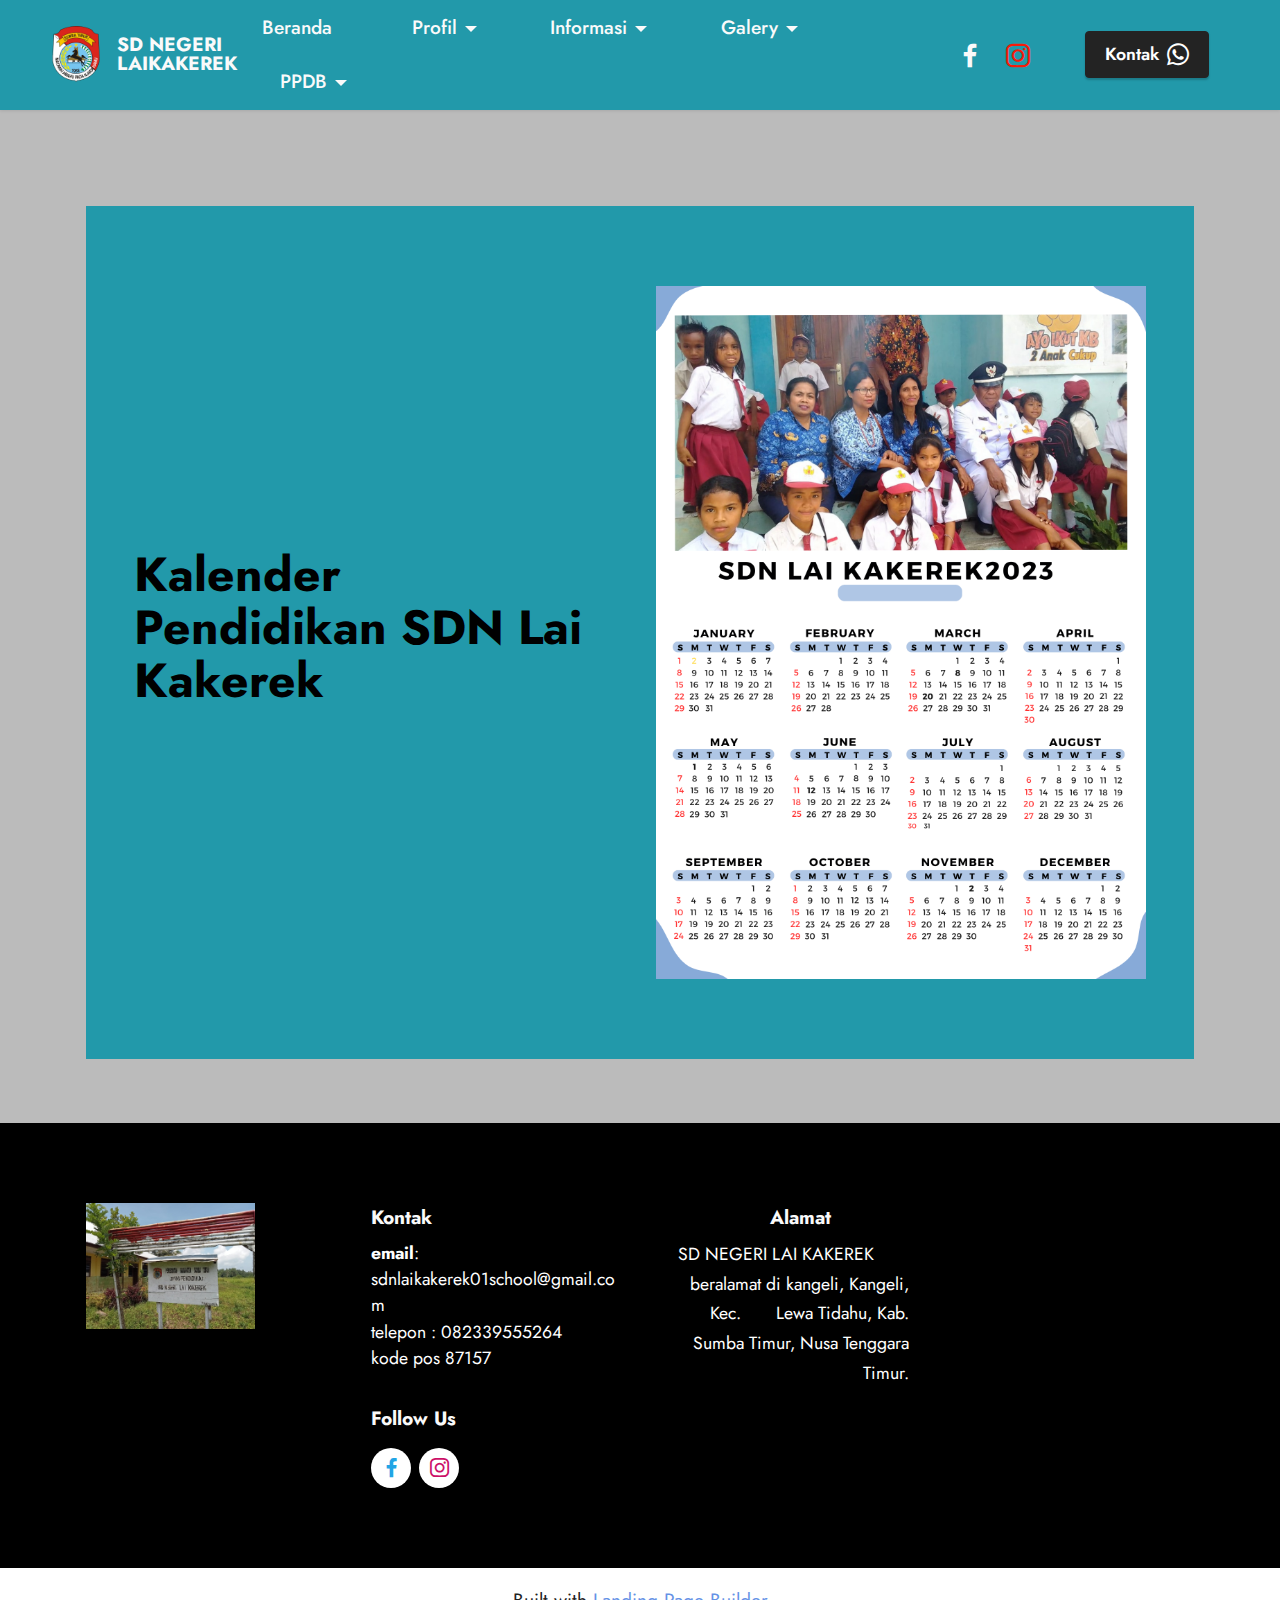
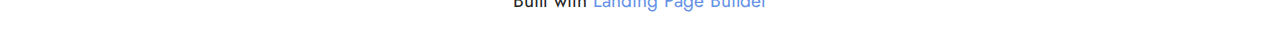
<file: page21.html>
<!DOCTYPE html>
<html  >
<head>
  <!-- Site made with Mobirise Website Builder v5.8.0, https://mobirise.com -->
  <meta charset="UTF-8">
  <meta http-equiv="X-UA-Compatible" content="IE=edge">
  <meta name="generator" content="Mobirise v5.8.0, mobirise.com">
  <meta name="viewport" content="width=device-width, initial-scale=1, minimum-scale=1">
  <link rel="shortcut icon" href="assets/images/300-sumbatimurkab.png" type="image/x-icon">
  <meta name="description" content="">
  
  
  <title>Kalender Pendidikan</title>
  <link rel="stylesheet" href="assets/bootstrap/css/bootstrap.min.css">
  <link rel="stylesheet" href="assets/bootstrap/css/bootstrap-grid.min.css">
  <link rel="stylesheet" href="assets/bootstrap/css/bootstrap-reboot.min.css">
  <link rel="stylesheet" href="assets/dropdown/css/style.css">
  <link rel="stylesheet" href="assets/socicon/css/styles.css">
  <link rel="stylesheet" href="assets/theme/css/style.css">
  <link rel="preload" href="https://fonts.googleapis.com/css?family=Jost:100,200,300,400,500,600,700,800,900,100i,200i,300i,400i,500i,600i,700i,800i,900i&display=swap" as="style" onload="this.onload=null;this.rel='stylesheet'">
  <noscript><link rel="stylesheet" href="https://fonts.googleapis.com/css?family=Jost:100,200,300,400,500,600,700,800,900,100i,200i,300i,400i,500i,600i,700i,800i,900i&display=swap"></noscript>
  <link rel="preload" as="style" href="assets/mobirise/css/mbr-additional.css"><link rel="stylesheet" href="assets/mobirise/css/mbr-additional.css" type="text/css">

  
  
  
</head>
<body>
  
  <section data-bs-version="5.1" class="menu menu2 cid-txk78XK9z6" once="menu" id="menu2-2a">
    
    <nav class="navbar navbar-dropdown navbar-expand-lg">
        <div class="container-fluid">
            <div class="navbar-brand">
                <span class="navbar-logo">
                    <a href="https://mobiri.se">
                        <img src="assets/images/300-sumbatimurkab.png" alt="Mobirise Website Builder" style="height: 3.5rem;">
                    </a>
                </span>
                <span class="navbar-caption-wrap"><a class="navbar-caption text-white display-7" href="https://mobiri.se">SD NEGERI <br>LAIKAKEREK</a></span>
            </div>
            <button class="navbar-toggler" type="button" data-toggle="collapse" data-bs-toggle="collapse" data-target="#navbarSupportedContent" data-bs-target="#navbarSupportedContent" aria-controls="navbarNavAltMarkup" aria-expanded="false" aria-label="Toggle navigation">
                <div class="hamburger">
                    <span></span>
                    <span></span>
                    <span></span>
                    <span></span>
                </div>
            </button>
            <div class="collapse navbar-collapse" id="navbarSupportedContent">
                <ul class="navbar-nav nav-dropdown" data-app-modern-menu="true"><li class="nav-item"><a class="nav-link link text-white display-7" href="index.html" aria-expanded="false" target="_blank">Beranda</a></li>
                    <li class="nav-item dropdown"><a class="nav-link link dropdown-toggle text-white show display-7" href="https://mobiri.se" data-toggle="dropdown-submenu" data-bs-toggle="dropdown" data-bs-auto-close="outside" aria-expanded="false">&nbsp; &nbsp; &nbsp;Profil</a><div class="dropdown-menu show" aria-labelledby="dropdown-243" data-bs-popper="none"><a class="dropdown-item text-white display-7" href="page16.html" aria-expanded="false">Sejarah</a><a class="show dropdown-item text-white display-7" href="page8.html">Visi Dan Misi&nbsp;</a><a class="show dropdown-item text-white display-7" href="page9.html">Struktur Organisasi</a><a class="show dropdown-item text-white display-7" href="page10.html">Sarana Dan Prasarana</a></div></li>
                    <li class="nav-item dropdown"><a class="nav-link link dropdown-toggle text-white display-7" href="https://mobiri.se" aria-expanded="false" data-toggle="dropdown-submenu" data-bs-toggle="dropdown" data-bs-auto-close="outside">&nbsp; &nbsp; Informasi</a><div class="dropdown-menu" aria-labelledby="dropdown-646"><a class="dropdown-item text-white display-7" href="page18.html">Kurikulum</a></div>
                    </li><li class="nav-item dropdown"><a class="nav-link link dropdown-toggle text-white display-7" href="https://mobiri.se" data-toggle="dropdown-submenu" data-bs-toggle="dropdown" data-bs-auto-close="outside" aria-expanded="false">&nbsp; &nbsp; Galery</a><div class="dropdown-menu" aria-labelledby="dropdown-492"><a class="dropdown-item text-white display-7" href="page14.html">Foto</a></div></li><li class="nav-item dropdown"><a class="nav-link link dropdown-toggle text-white display-7" href="https://mobiri.se" data-toggle="dropdown-submenu" data-bs-toggle="dropdown" data-bs-auto-close="outside" aria-expanded="false">&nbsp; &nbsp;PPDB</a><div class="dropdown-menu" aria-labelledby="dropdown-251"><a class="dropdown-item text-white display-7" href="page11.html">Jadwal</a><a class="show dropdown-item text-white display-7" href="page12.html">Syarat</a><a class="show dropdown-item text-white display-7" href="page21.html">Kalender Pendidikan</a></div></li></ul>
                <div class="icons-menu">
                    <a class="iconfont-wrapper" href="https://www.facebook.com/profile.php?id=100092520611209&is_tour_completed=true" target="_blank">
                        <span class="p-2 mbr-iconfont socicon-facebook socicon" style="color: rgb(250, 250, 250); fill: rgb(250, 250, 250);"></span>
                    </a>
                    <a class="iconfont-wrapper" href="https://www.instagram.com/sdnlaikakerekbangkit/" target="_blank">
                        <span class="p-2 mbr-iconfont socicon-instagram socicon" style="color: rgb(247, 26, 9); fill: rgb(247, 26, 9);"></span>
                    </a>
                    
                    
                </div>
                <div class="navbar-buttons mbr-section-btn"><a class="btn btn-black display-4" href="page19.html"><span class="socicon socicon-whatsapp mbr-iconfont mbr-iconfont-btn" style="color: rgb(255, 255, 255);"></span>Kontak</a></div>
            </div>
        </div>
    </nav>
</section>

<section data-bs-version="5.1" class="features15 cid-tEqqSQYJmX" id="features16-2s">

    

    
    
    <div class="container">
        <div class="content-wrapper">
            <div class="row align-items-center">
                <div class="col-12 col-lg">
                    <div class="text-wrapper">
                        <h6 class="card-title mbr-fonts-style display-2"><strong>Kalender Pendidikan SDN Lai Kakerek</strong></h6>
                        
                        
                    </div>
                </div>
                <div class="col-12 col-lg-6">
                    <div class="image-wrapper">
                        <img src="assets/images/white-photographic-calendar-2023-poster.png" alt="Mobirise Website Builder">
                    </div>
                </div>
            </div>
        </div>
    </div>
</section>

<section data-bs-version="5.1" class="footer4 cid-tDYNoV2pyq" once="footers" id="footer4-2i">

    

    
    
    <div class="container">
        <div class="row mbr-white">
            <div class="col-6 col-lg-3">
                <div class="media-wrap col-md-8 col-12">
                    <a href="https://mobiri.se/">
                        <img src="assets/images/img-20230326-wa0014.jpg" alt="Mobirise Website Builder">
                    </a>
                </div>
            </div>
            <div class="col-12 col-md-6 col-lg-3">
                <h5 class="mbr-section-subtitle mbr-fonts-style mb-2 display-7"><strong>Kontak</strong></h5>
                <p class="mbr-text mbr-fonts-style mb-4 display-4"><strong>email</strong>: sdnlaikakerek01school@gmail.com<br>telepon : 082339555264<br>kode pos 87157<br></p>
                <h5 class="mbr-section-subtitle mbr-fonts-style mb-3 display-7">
                    <strong>Follow Us</strong>
                </h5>
                <div class="social-row display-7">
                    <div class="soc-item">
                        <a href="https://www.facebook.com/profile.php?id=100092520611209&is_tour_completed=true" target="_blank">
                            <span class="mbr-iconfont socicon-facebook socicon" style="color: rgb(34, 165, 229); fill: rgb(34, 165, 229);"></span>
                        </a>
                    </div>
                    <div class="soc-item">
                        <a href="https://www.instagram.com/sdnlaikakerekbangkit/" target="_blank">
                            <span class="mbr-iconfont socicon-instagram socicon" style="color: rgb(204, 16, 104); fill: rgb(204, 16, 104);"></span>
                        </a>
                    </div>
                    
                    
                </div>
            </div>
            <div class="col-12 col-md-6 col-lg-3">
                <h5 class="mbr-section-subtitle mbr-fonts-style mb-2 display-7"><strong>&nbsp; &nbsp; &nbsp; &nbsp; &nbsp; &nbsp; &nbsp; &nbsp; &nbsp; &nbsp;Alamat&nbsp;</strong></h5>
                <ul class="list mbr-fonts-style display-4">
                    <li class="mbr-text item-wrap">&nbsp; &nbsp;SD NEGERI LAI KAKEREK&nbsp; &nbsp; &nbsp; &nbsp; &nbsp; &nbsp; beralamat di kangeli, Kangeli, Kec.&nbsp; &nbsp; &nbsp; &nbsp;Lewa Tidahu, Kab. Sumba Timur, Nusa Tenggara Timur.</li><li class="mbr-text item-wrap"><br></li>
                </ul>
            </div>
            <div class="col-12 col-md-6 col-lg-3">
                <h5 class="mbr-section-subtitle mbr-fonts-style mb-2 display-7"><strong>&nbsp; &nbsp; &nbsp;&nbsp;</strong></h5>
                <ul class="list mbr-fonts-style display-4">
                    <li class="mbr-text item-wrap">&nbsp; &nbsp; &nbsp; &nbsp; &nbsp; &nbsp; &nbsp; &nbsp; &nbsp; &nbsp;</li>
                </ul>
            </div>
            
        </div>
    </div>
</section><section class="display-7" style="padding: 0;align-items: center;justify-content: center;flex-wrap: wrap;    align-content: center;display: flex;position: relative;height: 4rem;"><a href="https://mobiri.se/2965215" style="flex: 1 1;height: 4rem;position: absolute;width: 100%;z-index: 1;"><img alt="" style="height: 4rem;" src="[data-uri]"></a><p style="margin: 0;text-align: center;" class="display-7">Built with &#8204;</p><a style="z-index:1" href="https://mobirise.com/builder/landing-page-builder.html">Landing Page Builder</a></section><script src="assets/bootstrap/js/bootstrap.bundle.min.js"></script>  <script src="assets/smoothscroll/smooth-scroll.js"></script>  <script src="assets/ytplayer/index.js"></script>  <script src="assets/dropdown/js/navbar-dropdown.js"></script>  <script src="assets/theme/js/script.js"></script>  
  
  
</body>
</html>
</file>
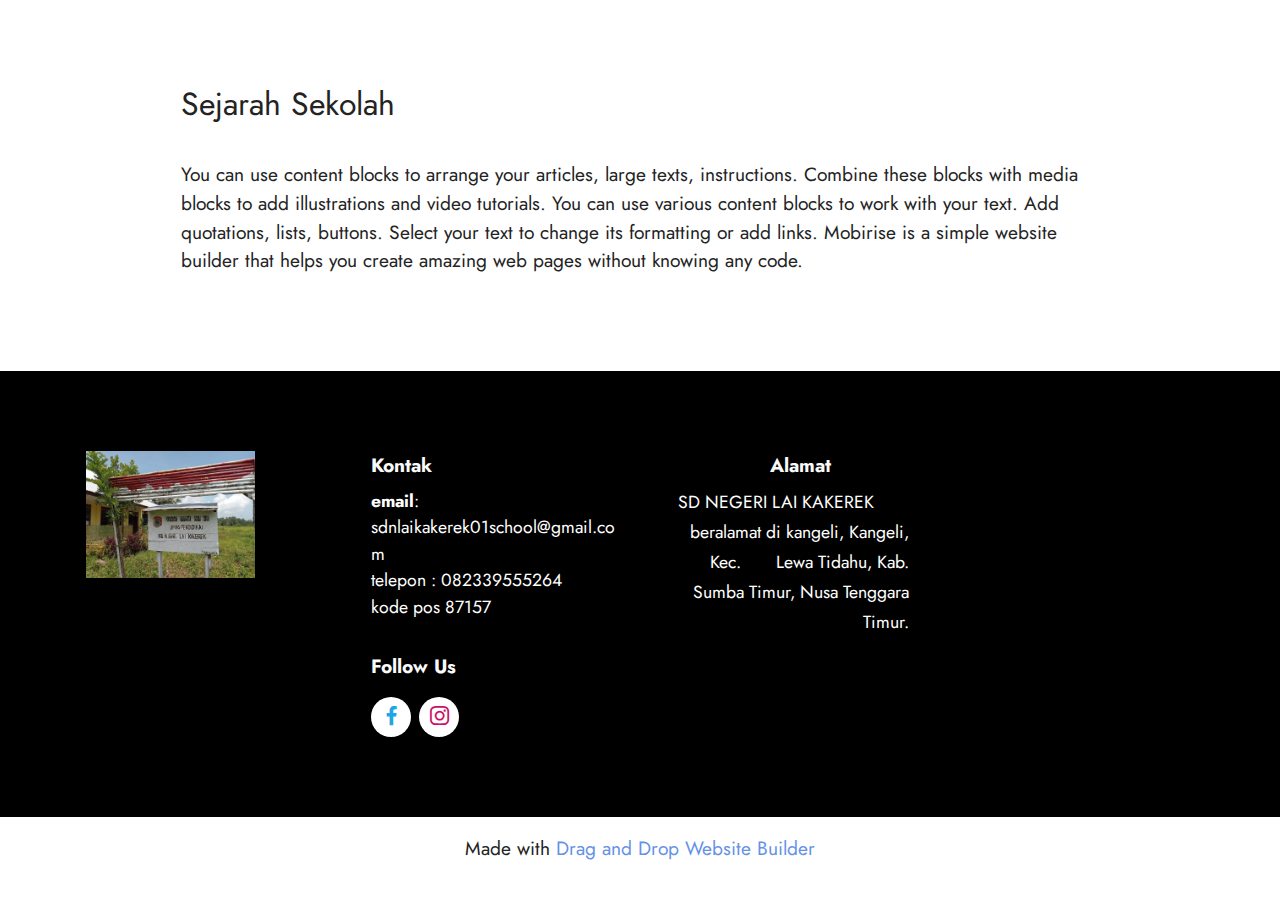
<file: page4.html>
<!DOCTYPE html>
<html  >
<head>
  <!-- Site made with Mobirise Website Builder v5.8.0, https://mobirise.com -->
  <meta charset="UTF-8">
  <meta http-equiv="X-UA-Compatible" content="IE=edge">
  <meta name="generator" content="Mobirise v5.8.0, mobirise.com">
  <meta name="viewport" content="width=device-width, initial-scale=1, minimum-scale=1">
  <link rel="shortcut icon" href="assets/images/300-sumbatimurkab.png" type="image/x-icon">
  <meta name="description" content="">
  
  
  <title>Profil</title>
  <link rel="stylesheet" href="assets/bootstrap/css/bootstrap.min.css">
  <link rel="stylesheet" href="assets/bootstrap/css/bootstrap-grid.min.css">
  <link rel="stylesheet" href="assets/bootstrap/css/bootstrap-reboot.min.css">
  <link rel="stylesheet" href="assets/socicon/css/styles.css">
  <link rel="stylesheet" href="assets/theme/css/style.css">
  <link rel="preload" href="https://fonts.googleapis.com/css?family=Jost:100,200,300,400,500,600,700,800,900,100i,200i,300i,400i,500i,600i,700i,800i,900i&display=swap" as="style" onload="this.onload=null;this.rel='stylesheet'">
  <noscript><link rel="stylesheet" href="https://fonts.googleapis.com/css?family=Jost:100,200,300,400,500,600,700,800,900,100i,200i,300i,400i,500i,600i,700i,800i,900i&display=swap"></noscript>
  <link rel="preload" as="style" href="assets/mobirise/css/mbr-additional.css"><link rel="stylesheet" href="assets/mobirise/css/mbr-additional.css" type="text/css">

  
  
  
</head>
<body>
  
  <section data-bs-version="5.1" class="content5 cid-tya6EnyTg7" id="content5-k">
    
    <div class="container">
        <div class="row justify-content-center">
            <div class="col-md-12 col-lg-10">
                
                <h4 class="mbr-section-subtitle mbr-fonts-style mb-4 display-5">Sejarah Sekolah</h4>
                <p class="mbr-text mbr-fonts-style display-7">
                    You can use content blocks to arrange your articles, large texts, instructions. Combine these blocks with media blocks to add illustrations and video tutorials. You can use various content blocks to work with your text. Add quotations, lists, buttons. Select your text to change its formatting or add links. Mobirise is a simple website builder that helps you create amazing web pages without knowing any code.</p>
            </div>
        </div>
    </div>
</section>

<section data-bs-version="5.1" class="footer4 cid-tDYNoV2pyq" once="footers" id="footer4-2i">

    

    
    
    <div class="container">
        <div class="row mbr-white">
            <div class="col-6 col-lg-3">
                <div class="media-wrap col-md-8 col-12">
                    <a href="https://mobiri.se/">
                        <img src="assets/images/img-20230326-wa0014.jpg" alt="Mobirise Website Builder">
                    </a>
                </div>
            </div>
            <div class="col-12 col-md-6 col-lg-3">
                <h5 class="mbr-section-subtitle mbr-fonts-style mb-2 display-7"><strong>Kontak</strong></h5>
                <p class="mbr-text mbr-fonts-style mb-4 display-4"><strong>email</strong>: sdnlaikakerek01school@gmail.com<br>telepon : 082339555264<br>kode pos 87157<br></p>
                <h5 class="mbr-section-subtitle mbr-fonts-style mb-3 display-7">
                    <strong>Follow Us</strong>
                </h5>
                <div class="social-row display-7">
                    <div class="soc-item">
                        <a href="https://www.facebook.com/profile.php?id=100092520611209&is_tour_completed=true" target="_blank">
                            <span class="mbr-iconfont socicon-facebook socicon" style="color: rgb(34, 165, 229); fill: rgb(34, 165, 229);"></span>
                        </a>
                    </div>
                    <div class="soc-item">
                        <a href="https://www.instagram.com/sdnlaikakerekbangkit/" target="_blank">
                            <span class="mbr-iconfont socicon-instagram socicon" style="color: rgb(204, 16, 104); fill: rgb(204, 16, 104);"></span>
                        </a>
                    </div>
                    
                    
                </div>
            </div>
            <div class="col-12 col-md-6 col-lg-3">
                <h5 class="mbr-section-subtitle mbr-fonts-style mb-2 display-7"><strong>&nbsp; &nbsp; &nbsp; &nbsp; &nbsp; &nbsp; &nbsp; &nbsp; &nbsp; &nbsp;Alamat&nbsp;</strong></h5>
                <ul class="list mbr-fonts-style display-4">
                    <li class="mbr-text item-wrap">&nbsp; &nbsp;SD NEGERI LAI KAKEREK&nbsp; &nbsp; &nbsp; &nbsp; &nbsp; &nbsp; beralamat di kangeli, Kangeli, Kec.&nbsp; &nbsp; &nbsp; &nbsp;Lewa Tidahu, Kab. Sumba Timur, Nusa Tenggara Timur.</li><li class="mbr-text item-wrap"><br></li>
                </ul>
            </div>
            <div class="col-12 col-md-6 col-lg-3">
                <h5 class="mbr-section-subtitle mbr-fonts-style mb-2 display-7"><strong>&nbsp; &nbsp; &nbsp;&nbsp;</strong></h5>
                <ul class="list mbr-fonts-style display-4">
                    <li class="mbr-text item-wrap">&nbsp; &nbsp; &nbsp; &nbsp; &nbsp; &nbsp; &nbsp; &nbsp; &nbsp; &nbsp;</li>
                </ul>
            </div>
            
        </div>
    </div>
</section><section class="display-7" style="padding: 0;align-items: center;justify-content: center;flex-wrap: wrap;    align-content: center;display: flex;position: relative;height: 4rem;"><a href="https://mobiri.se/2965215" style="flex: 1 1;height: 4rem;position: absolute;width: 100%;z-index: 1;"><img alt="" style="height: 4rem;" src="[data-uri]"></a><p style="margin: 0;text-align: center;" class="display-7">Made with &#8204;</p><a style="z-index:1" href="https://mobirise.com/drag-drop-website-builder.html">Drag and Drop Website Builder</a></section><script src="assets/bootstrap/js/bootstrap.bundle.min.js"></script>  <script src="assets/smoothscroll/smooth-scroll.js"></script>  <script src="assets/ytplayer/index.js"></script>  <script src="assets/theme/js/script.js"></script>  
  
  
</body>
</html>
</file>
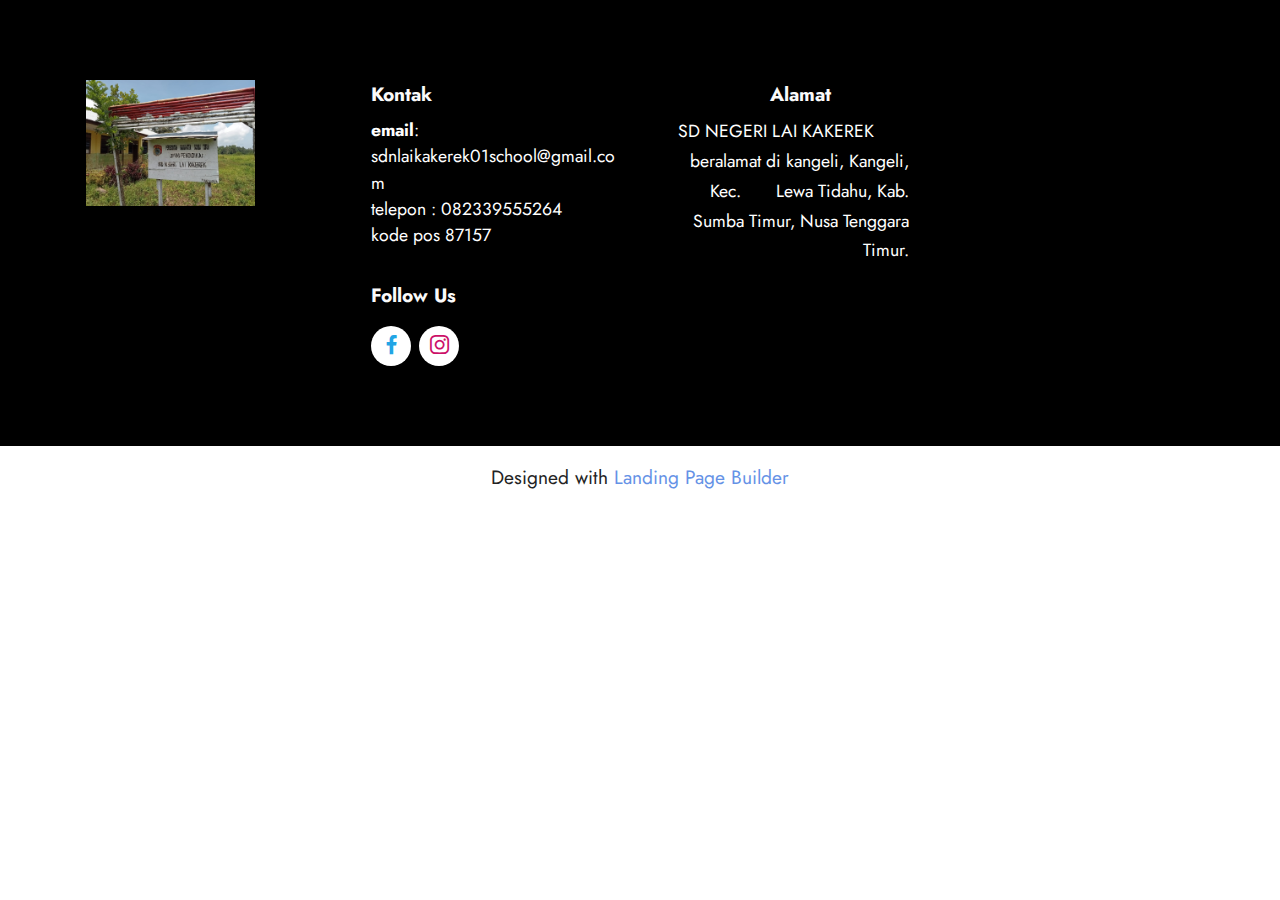
<file: page5.html>
<!DOCTYPE html>
<html  >
<head>
  <!-- Site made with Mobirise Website Builder v5.8.0, https://mobirise.com -->
  <meta charset="UTF-8">
  <meta http-equiv="X-UA-Compatible" content="IE=edge">
  <meta name="generator" content="Mobirise v5.8.0, mobirise.com">
  <meta name="viewport" content="width=device-width, initial-scale=1, minimum-scale=1">
  <link rel="shortcut icon" href="assets/images/300-sumbatimurkab.png" type="image/x-icon">
  <meta name="description" content="">
  
  
  <title>Galeri</title>
  <link rel="stylesheet" href="assets/bootstrap/css/bootstrap.min.css">
  <link rel="stylesheet" href="assets/bootstrap/css/bootstrap-grid.min.css">
  <link rel="stylesheet" href="assets/bootstrap/css/bootstrap-reboot.min.css">
  <link rel="stylesheet" href="assets/socicon/css/styles.css">
  <link rel="stylesheet" href="assets/theme/css/style.css">
  <link rel="preload" href="https://fonts.googleapis.com/css?family=Jost:100,200,300,400,500,600,700,800,900,100i,200i,300i,400i,500i,600i,700i,800i,900i&display=swap" as="style" onload="this.onload=null;this.rel='stylesheet'">
  <noscript><link rel="stylesheet" href="https://fonts.googleapis.com/css?family=Jost:100,200,300,400,500,600,700,800,900,100i,200i,300i,400i,500i,600i,700i,800i,900i&display=swap"></noscript>
  <link rel="preload" as="style" href="assets/mobirise/css/mbr-additional.css"><link rel="stylesheet" href="assets/mobirise/css/mbr-additional.css" type="text/css">

  
  
  
</head>
<body>
  
  <section data-bs-version="5.1" class="footer4 cid-tDYNoV2pyq" once="footers" id="footer4-2i">

    

    
    
    <div class="container">
        <div class="row mbr-white">
            <div class="col-6 col-lg-3">
                <div class="media-wrap col-md-8 col-12">
                    <a href="https://mobiri.se/">
                        <img src="assets/images/img-20230326-wa0014.jpg" alt="Mobirise Website Builder">
                    </a>
                </div>
            </div>
            <div class="col-12 col-md-6 col-lg-3">
                <h5 class="mbr-section-subtitle mbr-fonts-style mb-2 display-7"><strong>Kontak</strong></h5>
                <p class="mbr-text mbr-fonts-style mb-4 display-4"><strong>email</strong>: sdnlaikakerek01school@gmail.com<br>telepon : 082339555264<br>kode pos 87157<br></p>
                <h5 class="mbr-section-subtitle mbr-fonts-style mb-3 display-7">
                    <strong>Follow Us</strong>
                </h5>
                <div class="social-row display-7">
                    <div class="soc-item">
                        <a href="https://www.facebook.com/profile.php?id=100092520611209&is_tour_completed=true" target="_blank">
                            <span class="mbr-iconfont socicon-facebook socicon" style="color: rgb(34, 165, 229); fill: rgb(34, 165, 229);"></span>
                        </a>
                    </div>
                    <div class="soc-item">
                        <a href="https://www.instagram.com/sdnlaikakerekbangkit/" target="_blank">
                            <span class="mbr-iconfont socicon-instagram socicon" style="color: rgb(204, 16, 104); fill: rgb(204, 16, 104);"></span>
                        </a>
                    </div>
                    
                    
                </div>
            </div>
            <div class="col-12 col-md-6 col-lg-3">
                <h5 class="mbr-section-subtitle mbr-fonts-style mb-2 display-7"><strong>&nbsp; &nbsp; &nbsp; &nbsp; &nbsp; &nbsp; &nbsp; &nbsp; &nbsp; &nbsp;Alamat&nbsp;</strong></h5>
                <ul class="list mbr-fonts-style display-4">
                    <li class="mbr-text item-wrap">&nbsp; &nbsp;SD NEGERI LAI KAKEREK&nbsp; &nbsp; &nbsp; &nbsp; &nbsp; &nbsp; beralamat di kangeli, Kangeli, Kec.&nbsp; &nbsp; &nbsp; &nbsp;Lewa Tidahu, Kab. Sumba Timur, Nusa Tenggara Timur.</li><li class="mbr-text item-wrap"><br></li>
                </ul>
            </div>
            <div class="col-12 col-md-6 col-lg-3">
                <h5 class="mbr-section-subtitle mbr-fonts-style mb-2 display-7"><strong>&nbsp; &nbsp; &nbsp;&nbsp;</strong></h5>
                <ul class="list mbr-fonts-style display-4">
                    <li class="mbr-text item-wrap">&nbsp; &nbsp; &nbsp; &nbsp; &nbsp; &nbsp; &nbsp; &nbsp; &nbsp; &nbsp;</li>
                </ul>
            </div>
            
        </div>
    </div>
</section><section class="display-7" style="padding: 0;align-items: center;justify-content: center;flex-wrap: wrap;    align-content: center;display: flex;position: relative;height: 4rem;"><a href="https://mobiri.se/2965215" style="flex: 1 1;height: 4rem;position: absolute;width: 100%;z-index: 1;"><img alt="" style="height: 4rem;" src="[data-uri]"></a><p style="margin: 0;text-align: center;" class="display-7">Designed with &#8204;</p><a style="z-index:1" href="https://mobirise.com/builder/landing-page-builder.html">Landing Page Builder</a></section><script src="assets/bootstrap/js/bootstrap.bundle.min.js"></script>  <script src="assets/smoothscroll/smooth-scroll.js"></script>  <script src="assets/ytplayer/index.js"></script>  <script src="assets/theme/js/script.js"></script>  
  
  
</body>
</html>
</file>
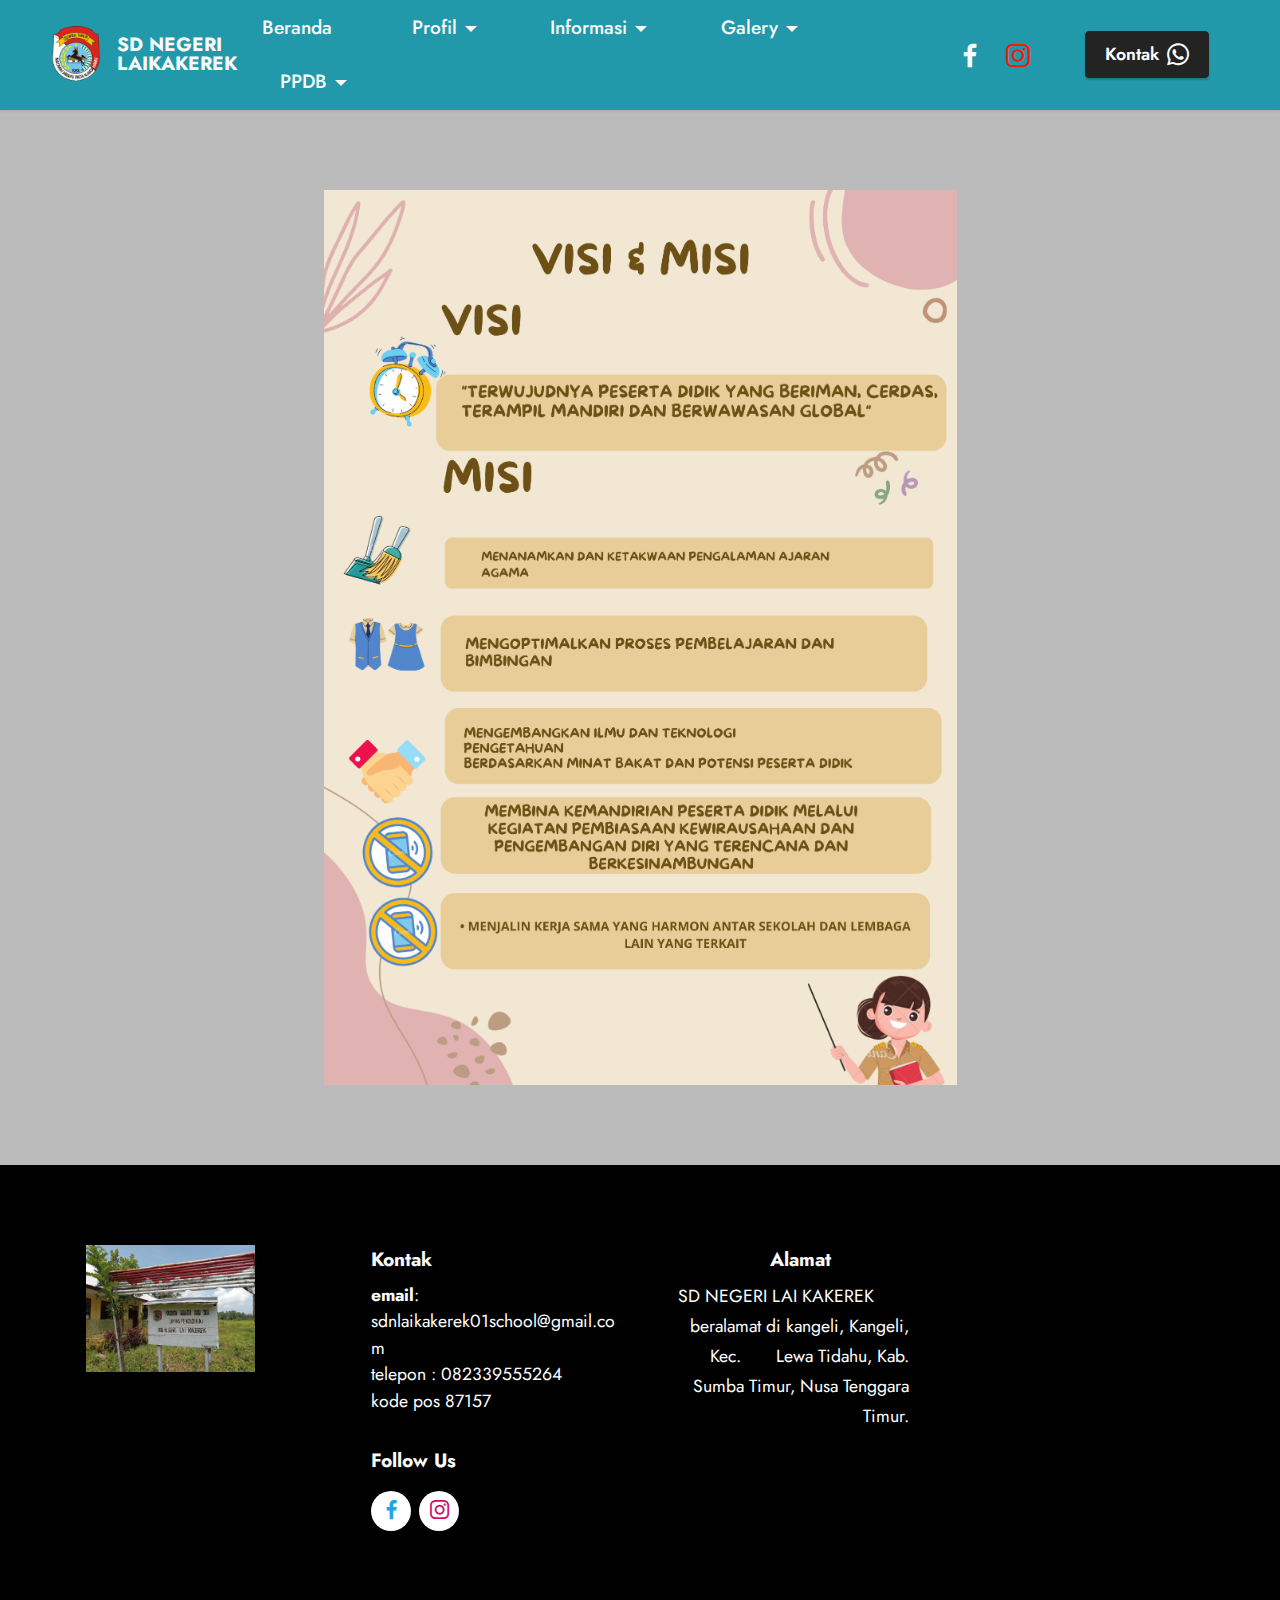
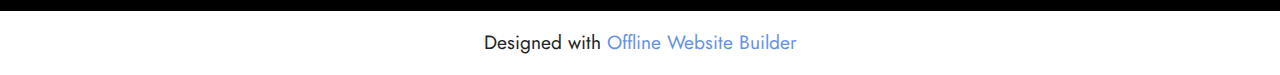
<file: page8.html>
<!DOCTYPE html>
<html  >
<head>
  <!-- Site made with Mobirise Website Builder v5.8.0, https://mobirise.com -->
  <meta charset="UTF-8">
  <meta http-equiv="X-UA-Compatible" content="IE=edge">
  <meta name="generator" content="Mobirise v5.8.0, mobirise.com">
  <meta name="viewport" content="width=device-width, initial-scale=1, minimum-scale=1">
  <link rel="shortcut icon" href="assets/images/300-sumbatimurkab.png" type="image/x-icon">
  <meta name="description" content="">
  
  
  <title>Visi Dan Misi</title>
  <link rel="stylesheet" href="assets/bootstrap/css/bootstrap.min.css">
  <link rel="stylesheet" href="assets/bootstrap/css/bootstrap-grid.min.css">
  <link rel="stylesheet" href="assets/bootstrap/css/bootstrap-reboot.min.css">
  <link rel="stylesheet" href="assets/dropdown/css/style.css">
  <link rel="stylesheet" href="assets/socicon/css/styles.css">
  <link rel="stylesheet" href="assets/theme/css/style.css">
  <link rel="preload" href="https://fonts.googleapis.com/css?family=Jost:100,200,300,400,500,600,700,800,900,100i,200i,300i,400i,500i,600i,700i,800i,900i&display=swap" as="style" onload="this.onload=null;this.rel='stylesheet'">
  <noscript><link rel="stylesheet" href="https://fonts.googleapis.com/css?family=Jost:100,200,300,400,500,600,700,800,900,100i,200i,300i,400i,500i,600i,700i,800i,900i&display=swap"></noscript>
  <link rel="preload" as="style" href="assets/mobirise/css/mbr-additional.css"><link rel="stylesheet" href="assets/mobirise/css/mbr-additional.css" type="text/css">

  
  
  
</head>
<body>
  
  <section data-bs-version="5.1" class="menu menu2 cid-txk78XK9z6" once="menu" id="menu2-t">
    
    <nav class="navbar navbar-dropdown navbar-expand-lg">
        <div class="container-fluid">
            <div class="navbar-brand">
                <span class="navbar-logo">
                    <a href="https://mobiri.se">
                        <img src="assets/images/300-sumbatimurkab.png" alt="Mobirise Website Builder" style="height: 3.5rem;">
                    </a>
                </span>
                <span class="navbar-caption-wrap"><a class="navbar-caption text-white display-7" href="https://mobiri.se">SD NEGERI <br>LAIKAKEREK</a></span>
            </div>
            <button class="navbar-toggler" type="button" data-toggle="collapse" data-bs-toggle="collapse" data-target="#navbarSupportedContent" data-bs-target="#navbarSupportedContent" aria-controls="navbarNavAltMarkup" aria-expanded="false" aria-label="Toggle navigation">
                <div class="hamburger">
                    <span></span>
                    <span></span>
                    <span></span>
                    <span></span>
                </div>
            </button>
            <div class="collapse navbar-collapse" id="navbarSupportedContent">
                <ul class="navbar-nav nav-dropdown" data-app-modern-menu="true"><li class="nav-item"><a class="nav-link link text-white display-7" href="index.html" aria-expanded="false" target="_blank">Beranda</a></li>
                    <li class="nav-item dropdown"><a class="nav-link link dropdown-toggle text-white show display-7" href="https://mobiri.se" data-toggle="dropdown-submenu" data-bs-toggle="dropdown" data-bs-auto-close="outside" aria-expanded="false">&nbsp; &nbsp; &nbsp;Profil</a><div class="dropdown-menu show" aria-labelledby="dropdown-243" data-bs-popper="none"><a class="dropdown-item text-white display-7" href="page16.html" aria-expanded="false">Sejarah</a><a class="show dropdown-item text-white display-7" href="page8.html">Visi Dan Misi&nbsp;</a><a class="show dropdown-item text-white display-7" href="page9.html">Struktur Organisasi</a><a class="show dropdown-item text-white display-7" href="page10.html">Sarana Dan Prasarana</a></div></li>
                    <li class="nav-item dropdown"><a class="nav-link link dropdown-toggle text-white display-7" href="https://mobiri.se" aria-expanded="false" data-toggle="dropdown-submenu" data-bs-toggle="dropdown" data-bs-auto-close="outside">&nbsp; &nbsp; Informasi</a><div class="dropdown-menu" aria-labelledby="dropdown-646"><a class="dropdown-item text-white display-7" href="page18.html">Kurikulum</a></div>
                    </li><li class="nav-item dropdown"><a class="nav-link link dropdown-toggle text-white display-7" href="https://mobiri.se" data-toggle="dropdown-submenu" data-bs-toggle="dropdown" data-bs-auto-close="outside" aria-expanded="false">&nbsp; &nbsp; Galery</a><div class="dropdown-menu" aria-labelledby="dropdown-492"><a class="dropdown-item text-white display-7" href="page14.html">Foto</a></div></li><li class="nav-item dropdown"><a class="nav-link link dropdown-toggle text-white display-7" href="https://mobiri.se" data-toggle="dropdown-submenu" data-bs-toggle="dropdown" data-bs-auto-close="outside" aria-expanded="false">&nbsp; &nbsp;PPDB</a><div class="dropdown-menu" aria-labelledby="dropdown-251"><a class="dropdown-item text-white display-7" href="page11.html">Jadwal</a><a class="show dropdown-item text-white display-7" href="page12.html">Syarat</a><a class="show dropdown-item text-white display-7" href="page21.html">Kalender Pendidikan</a></div></li></ul>
                <div class="icons-menu">
                    <a class="iconfont-wrapper" href="https://www.facebook.com/profile.php?id=100092520611209&is_tour_completed=true" target="_blank">
                        <span class="p-2 mbr-iconfont socicon-facebook socicon" style="color: rgb(250, 250, 250); fill: rgb(250, 250, 250);"></span>
                    </a>
                    <a class="iconfont-wrapper" href="https://www.instagram.com/sdnlaikakerekbangkit/" target="_blank">
                        <span class="p-2 mbr-iconfont socicon-instagram socicon" style="color: rgb(247, 26, 9); fill: rgb(247, 26, 9);"></span>
                    </a>
                    
                    
                </div>
                <div class="navbar-buttons mbr-section-btn"><a class="btn btn-black display-4" href="page19.html"><span class="socicon socicon-whatsapp mbr-iconfont mbr-iconfont-btn" style="color: rgb(255, 255, 255);"></span>Kontak</a></div>
            </div>
        </div>
    </nav>
</section>

<section data-bs-version="5.1" class="image3 cid-tEqHcrH8zX" id="image3-30">
    

    
    

    <div class="container">
        <div class="row justify-content-center">
            <div class="col-12 col-lg-7">
                <div class="image-wrapper">
                    <img src="assets/images/krem-coklat-kreatif-peraturan-kelas-poster.png" alt="Mobirise Website Builder">
                    
                </div>
            </div>
        </div>
    </div>
</section>

<section data-bs-version="5.1" class="footer4 cid-tDYNoV2pyq" once="footers" id="footer4-2i">

    

    
    
    <div class="container">
        <div class="row mbr-white">
            <div class="col-6 col-lg-3">
                <div class="media-wrap col-md-8 col-12">
                    <a href="https://mobiri.se/">
                        <img src="assets/images/img-20230326-wa0014.jpg" alt="Mobirise Website Builder">
                    </a>
                </div>
            </div>
            <div class="col-12 col-md-6 col-lg-3">
                <h5 class="mbr-section-subtitle mbr-fonts-style mb-2 display-7"><strong>Kontak</strong></h5>
                <p class="mbr-text mbr-fonts-style mb-4 display-4"><strong>email</strong>: sdnlaikakerek01school@gmail.com<br>telepon : 082339555264<br>kode pos 87157<br></p>
                <h5 class="mbr-section-subtitle mbr-fonts-style mb-3 display-7">
                    <strong>Follow Us</strong>
                </h5>
                <div class="social-row display-7">
                    <div class="soc-item">
                        <a href="https://www.facebook.com/profile.php?id=100092520611209&is_tour_completed=true" target="_blank">
                            <span class="mbr-iconfont socicon-facebook socicon" style="color: rgb(34, 165, 229); fill: rgb(34, 165, 229);"></span>
                        </a>
                    </div>
                    <div class="soc-item">
                        <a href="https://www.instagram.com/sdnlaikakerekbangkit/" target="_blank">
                            <span class="mbr-iconfont socicon-instagram socicon" style="color: rgb(204, 16, 104); fill: rgb(204, 16, 104);"></span>
                        </a>
                    </div>
                    
                    
                </div>
            </div>
            <div class="col-12 col-md-6 col-lg-3">
                <h5 class="mbr-section-subtitle mbr-fonts-style mb-2 display-7"><strong>&nbsp; &nbsp; &nbsp; &nbsp; &nbsp; &nbsp; &nbsp; &nbsp; &nbsp; &nbsp;Alamat&nbsp;</strong></h5>
                <ul class="list mbr-fonts-style display-4">
                    <li class="mbr-text item-wrap">&nbsp; &nbsp;SD NEGERI LAI KAKEREK&nbsp; &nbsp; &nbsp; &nbsp; &nbsp; &nbsp; beralamat di kangeli, Kangeli, Kec.&nbsp; &nbsp; &nbsp; &nbsp;Lewa Tidahu, Kab. Sumba Timur, Nusa Tenggara Timur.</li><li class="mbr-text item-wrap"><br></li>
                </ul>
            </div>
            <div class="col-12 col-md-6 col-lg-3">
                <h5 class="mbr-section-subtitle mbr-fonts-style mb-2 display-7"><strong>&nbsp; &nbsp; &nbsp;&nbsp;</strong></h5>
                <ul class="list mbr-fonts-style display-4">
                    <li class="mbr-text item-wrap">&nbsp; &nbsp; &nbsp; &nbsp; &nbsp; &nbsp; &nbsp; &nbsp; &nbsp; &nbsp;</li>
                </ul>
            </div>
            
        </div>
    </div>
</section><section class="display-7" style="padding: 0;align-items: center;justify-content: center;flex-wrap: wrap;    align-content: center;display: flex;position: relative;height: 4rem;"><a href="https://mobiri.se/2965215" style="flex: 1 1;height: 4rem;position: absolute;width: 100%;z-index: 1;"><img alt="" style="height: 4rem;" src="[data-uri]"></a><p style="margin: 0;text-align: center;" class="display-7">Designed with &#8204;</p><a style="z-index:1" href="https://mobirise.com/offline-website-builder.html">Offline Website Builder</a></section><script src="assets/bootstrap/js/bootstrap.bundle.min.js"></script>  <script src="assets/smoothscroll/smooth-scroll.js"></script>  <script src="assets/ytplayer/index.js"></script>  <script src="assets/dropdown/js/navbar-dropdown.js"></script>  <script src="assets/theme/js/script.js"></script>  
  
  
</body>
</html>
</file>
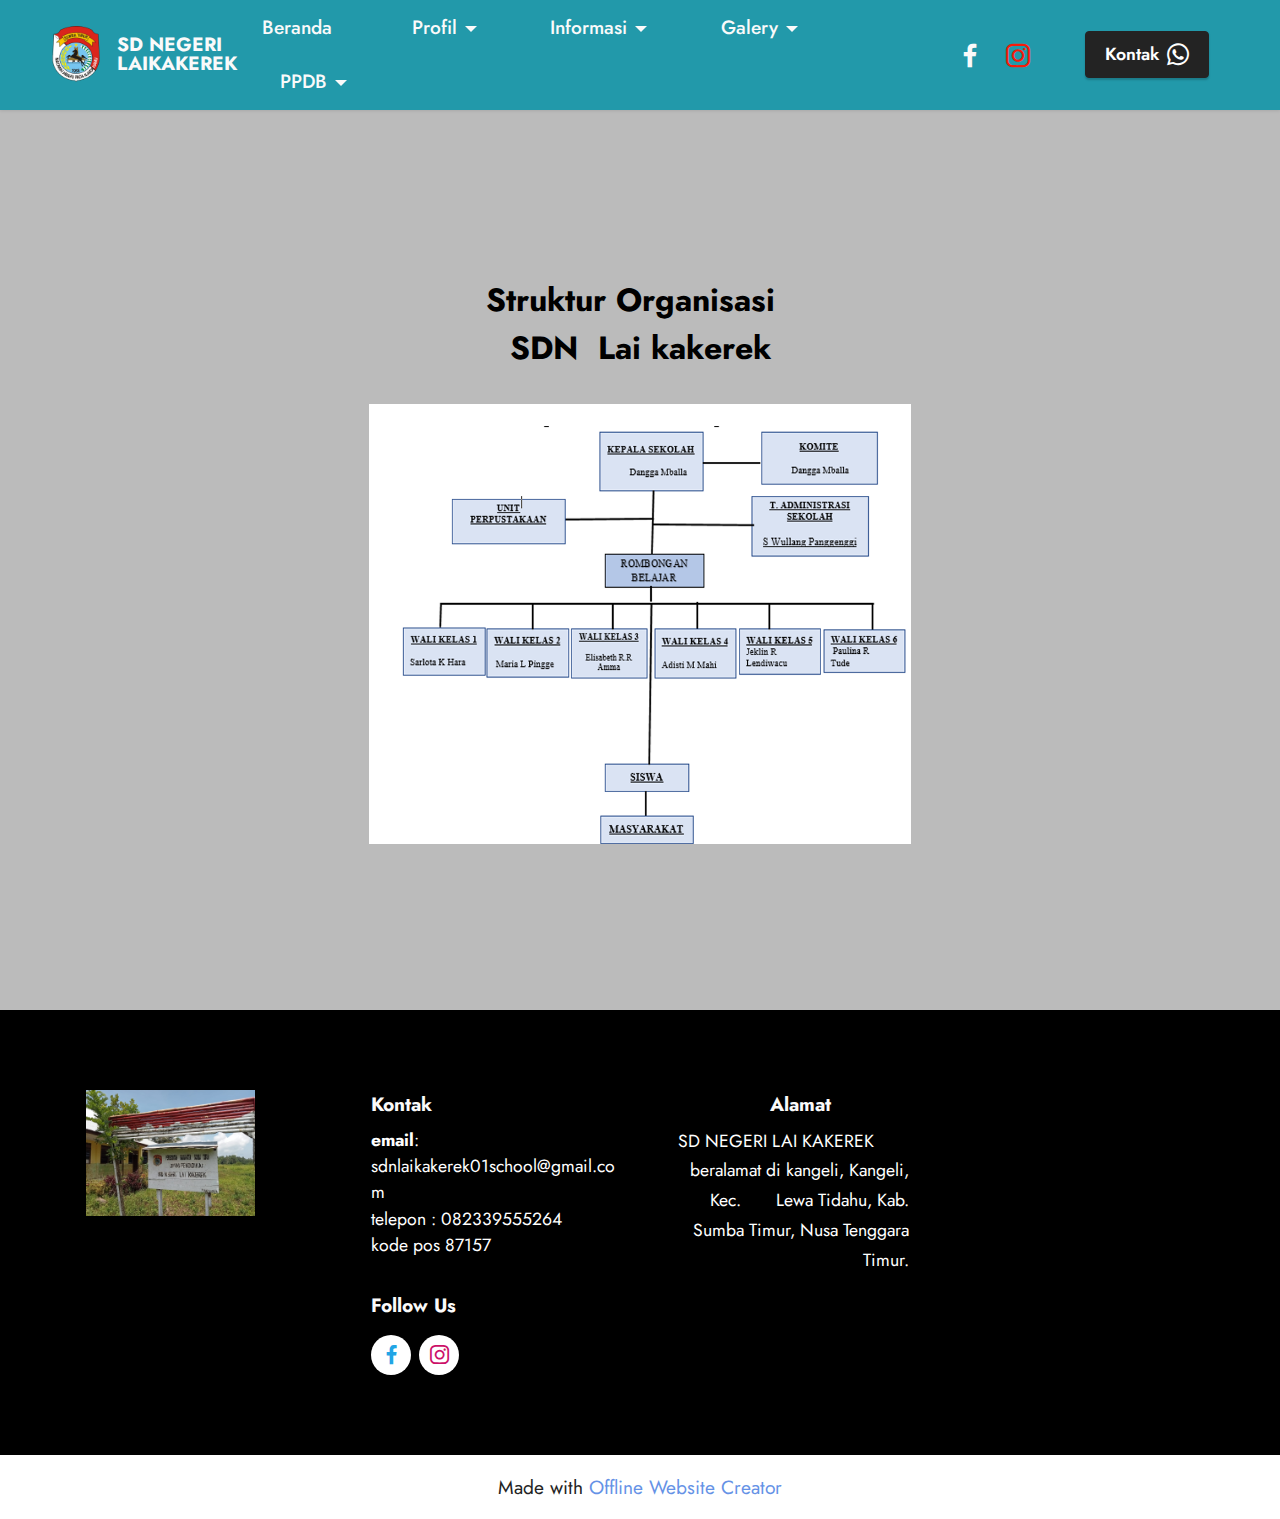
<file: page9.html>
<!DOCTYPE html>
<html  >
<head>
  <!-- Site made with Mobirise Website Builder v5.8.0, https://mobirise.com -->
  <meta charset="UTF-8">
  <meta http-equiv="X-UA-Compatible" content="IE=edge">
  <meta name="generator" content="Mobirise v5.8.0, mobirise.com">
  <meta name="viewport" content="width=device-width, initial-scale=1, minimum-scale=1">
  <link rel="shortcut icon" href="assets/images/300-sumbatimurkab.png" type="image/x-icon">
  <meta name="description" content="">
  
  
  <title>Struktur Organisasi</title>
  <link rel="stylesheet" href="assets/bootstrap/css/bootstrap.min.css">
  <link rel="stylesheet" href="assets/bootstrap/css/bootstrap-grid.min.css">
  <link rel="stylesheet" href="assets/bootstrap/css/bootstrap-reboot.min.css">
  <link rel="stylesheet" href="assets/dropdown/css/style.css">
  <link rel="stylesheet" href="assets/socicon/css/styles.css">
  <link rel="stylesheet" href="assets/theme/css/style.css">
  <link rel="preload" href="https://fonts.googleapis.com/css?family=Jost:100,200,300,400,500,600,700,800,900,100i,200i,300i,400i,500i,600i,700i,800i,900i&display=swap" as="style" onload="this.onload=null;this.rel='stylesheet'">
  <noscript><link rel="stylesheet" href="https://fonts.googleapis.com/css?family=Jost:100,200,300,400,500,600,700,800,900,100i,200i,300i,400i,500i,600i,700i,800i,900i&display=swap"></noscript>
  <link rel="preload" as="style" href="assets/mobirise/css/mbr-additional.css"><link rel="stylesheet" href="assets/mobirise/css/mbr-additional.css" type="text/css">

  
  
  
</head>
<body>
  
  <section data-bs-version="5.1" class="menu menu2 cid-txk78XK9z6" once="menu" id="menu2-u">
    
    <nav class="navbar navbar-dropdown navbar-expand-lg">
        <div class="container-fluid">
            <div class="navbar-brand">
                <span class="navbar-logo">
                    <a href="https://mobiri.se">
                        <img src="assets/images/300-sumbatimurkab.png" alt="Mobirise Website Builder" style="height: 3.5rem;">
                    </a>
                </span>
                <span class="navbar-caption-wrap"><a class="navbar-caption text-white display-7" href="https://mobiri.se">SD NEGERI <br>LAIKAKEREK</a></span>
            </div>
            <button class="navbar-toggler" type="button" data-toggle="collapse" data-bs-toggle="collapse" data-target="#navbarSupportedContent" data-bs-target="#navbarSupportedContent" aria-controls="navbarNavAltMarkup" aria-expanded="false" aria-label="Toggle navigation">
                <div class="hamburger">
                    <span></span>
                    <span></span>
                    <span></span>
                    <span></span>
                </div>
            </button>
            <div class="collapse navbar-collapse" id="navbarSupportedContent">
                <ul class="navbar-nav nav-dropdown" data-app-modern-menu="true"><li class="nav-item"><a class="nav-link link text-white display-7" href="index.html" aria-expanded="false" target="_blank">Beranda</a></li>
                    <li class="nav-item dropdown"><a class="nav-link link dropdown-toggle text-white show display-7" href="https://mobiri.se" data-toggle="dropdown-submenu" data-bs-toggle="dropdown" data-bs-auto-close="outside" aria-expanded="false">&nbsp; &nbsp; &nbsp;Profil</a><div class="dropdown-menu show" aria-labelledby="dropdown-243" data-bs-popper="none"><a class="dropdown-item text-white display-7" href="page16.html" aria-expanded="false">Sejarah</a><a class="show dropdown-item text-white display-7" href="page8.html">Visi Dan Misi&nbsp;</a><a class="show dropdown-item text-white display-7" href="page9.html">Struktur Organisasi</a><a class="show dropdown-item text-white display-7" href="page10.html">Sarana Dan Prasarana</a></div></li>
                    <li class="nav-item dropdown"><a class="nav-link link dropdown-toggle text-white display-7" href="https://mobiri.se" aria-expanded="false" data-toggle="dropdown-submenu" data-bs-toggle="dropdown" data-bs-auto-close="outside">&nbsp; &nbsp; Informasi</a><div class="dropdown-menu" aria-labelledby="dropdown-646"><a class="dropdown-item text-white display-7" href="page18.html">Kurikulum</a></div>
                    </li><li class="nav-item dropdown"><a class="nav-link link dropdown-toggle text-white display-7" href="https://mobiri.se" data-toggle="dropdown-submenu" data-bs-toggle="dropdown" data-bs-auto-close="outside" aria-expanded="false">&nbsp; &nbsp; Galery</a><div class="dropdown-menu" aria-labelledby="dropdown-492"><a class="dropdown-item text-white display-7" href="page14.html">Foto</a></div></li><li class="nav-item dropdown"><a class="nav-link link dropdown-toggle text-white display-7" href="https://mobiri.se" data-toggle="dropdown-submenu" data-bs-toggle="dropdown" data-bs-auto-close="outside" aria-expanded="false">&nbsp; &nbsp;PPDB</a><div class="dropdown-menu" aria-labelledby="dropdown-251"><a class="dropdown-item text-white display-7" href="page11.html">Jadwal</a><a class="show dropdown-item text-white display-7" href="page12.html">Syarat</a><a class="show dropdown-item text-white display-7" href="page21.html">Kalender Pendidikan</a></div></li></ul>
                <div class="icons-menu">
                    <a class="iconfont-wrapper" href="https://www.facebook.com/profile.php?id=100092520611209&is_tour_completed=true" target="_blank">
                        <span class="p-2 mbr-iconfont socicon-facebook socicon" style="color: rgb(250, 250, 250); fill: rgb(250, 250, 250);"></span>
                    </a>
                    <a class="iconfont-wrapper" href="https://www.instagram.com/sdnlaikakerekbangkit/" target="_blank">
                        <span class="p-2 mbr-iconfont socicon-instagram socicon" style="color: rgb(247, 26, 9); fill: rgb(247, 26, 9);"></span>
                    </a>
                    
                    
                </div>
                <div class="navbar-buttons mbr-section-btn"><a class="btn btn-black display-4" href="page19.html"><span class="socicon socicon-whatsapp mbr-iconfont mbr-iconfont-btn" style="color: rgb(255, 255, 255);"></span>Kontak</a></div>
            </div>
        </div>
    </nav>
</section>

<section data-bs-version="5.1" class="header10 cid-tDphlw1GXi mbr-fullscreen" id="header10-1r">

    

    
    

    <div class="align-center container-fluid">
        <div class="row justify-content-center">
            <div class="col-md-12 col-lg-9">
                <h1 class="mbr-section-title mbr-fonts-style mb-3 display-5"><strong>Struktur Organisasi&nbsp;&nbsp;</strong><strong><br></strong><strong>SDN&nbsp; Lai kakerek</strong></h1>
                
                
                <div class="image-wrap mt-4">
                    <img src="assets/images/screenshot-2023-05-6.png" alt="Mobirise Website Builder" title="">
                </div>
            </div>
        </div>
    </div>
</section>

<section data-bs-version="5.1" class="footer4 cid-tDYNoV2pyq" once="footers" id="footer4-2i">

    

    
    
    <div class="container">
        <div class="row mbr-white">
            <div class="col-6 col-lg-3">
                <div class="media-wrap col-md-8 col-12">
                    <a href="https://mobiri.se/">
                        <img src="assets/images/img-20230326-wa0014.jpg" alt="Mobirise Website Builder">
                    </a>
                </div>
            </div>
            <div class="col-12 col-md-6 col-lg-3">
                <h5 class="mbr-section-subtitle mbr-fonts-style mb-2 display-7"><strong>Kontak</strong></h5>
                <p class="mbr-text mbr-fonts-style mb-4 display-4"><strong>email</strong>: sdnlaikakerek01school@gmail.com<br>telepon : 082339555264<br>kode pos 87157<br></p>
                <h5 class="mbr-section-subtitle mbr-fonts-style mb-3 display-7">
                    <strong>Follow Us</strong>
                </h5>
                <div class="social-row display-7">
                    <div class="soc-item">
                        <a href="https://www.facebook.com/profile.php?id=100092520611209&is_tour_completed=true" target="_blank">
                            <span class="mbr-iconfont socicon-facebook socicon" style="color: rgb(34, 165, 229); fill: rgb(34, 165, 229);"></span>
                        </a>
                    </div>
                    <div class="soc-item">
                        <a href="https://www.instagram.com/sdnlaikakerekbangkit/" target="_blank">
                            <span class="mbr-iconfont socicon-instagram socicon" style="color: rgb(204, 16, 104); fill: rgb(204, 16, 104);"></span>
                        </a>
                    </div>
                    
                    
                </div>
            </div>
            <div class="col-12 col-md-6 col-lg-3">
                <h5 class="mbr-section-subtitle mbr-fonts-style mb-2 display-7"><strong>&nbsp; &nbsp; &nbsp; &nbsp; &nbsp; &nbsp; &nbsp; &nbsp; &nbsp; &nbsp;Alamat&nbsp;</strong></h5>
                <ul class="list mbr-fonts-style display-4">
                    <li class="mbr-text item-wrap">&nbsp; &nbsp;SD NEGERI LAI KAKEREK&nbsp; &nbsp; &nbsp; &nbsp; &nbsp; &nbsp; beralamat di kangeli, Kangeli, Kec.&nbsp; &nbsp; &nbsp; &nbsp;Lewa Tidahu, Kab. Sumba Timur, Nusa Tenggara Timur.</li><li class="mbr-text item-wrap"><br></li>
                </ul>
            </div>
            <div class="col-12 col-md-6 col-lg-3">
                <h5 class="mbr-section-subtitle mbr-fonts-style mb-2 display-7"><strong>&nbsp; &nbsp; &nbsp;&nbsp;</strong></h5>
                <ul class="list mbr-fonts-style display-4">
                    <li class="mbr-text item-wrap">&nbsp; &nbsp; &nbsp; &nbsp; &nbsp; &nbsp; &nbsp; &nbsp; &nbsp; &nbsp;</li>
                </ul>
            </div>
            
        </div>
    </div>
</section><section class="display-7" style="padding: 0;align-items: center;justify-content: center;flex-wrap: wrap;    align-content: center;display: flex;position: relative;height: 4rem;"><a href="https://mobiri.se/2965215" style="flex: 1 1;height: 4rem;position: absolute;width: 100%;z-index: 1;"><img alt="" style="height: 4rem;" src="[data-uri]"></a><p style="margin: 0;text-align: center;" class="display-7">Made with &#8204;</p><a style="z-index:1" href="https://mobirise.com/offline-website-builder.html">Offline Website Creator</a></section><script src="assets/bootstrap/js/bootstrap.bundle.min.js"></script>  <script src="assets/smoothscroll/smooth-scroll.js"></script>  <script src="assets/ytplayer/index.js"></script>  <script src="assets/dropdown/js/navbar-dropdown.js"></script>  <script src="assets/theme/js/script.js"></script>  
  
  
</body>
</html>
</file>
<file: assets/web/assets/mobirise-icons2/mobirise2.css>
@font-face {
  font-family: 'Moririse2';
  font-display: swap;
  src:  url('mobirise2.eot?f2bix4');
  src:  url('mobirise2.eot?f2bix4#iefix') format('embedded-opentype'),
    url('mobirise2.ttf?f2bix4') format('truetype'),
    url('mobirise2.woff?f2bix4') format('woff'),
    url('mobirise2.svg?f2bix4#mobirise2') format('svg');
  font-weight: normal;
  font-style: normal;
}

[class^="mobi-"], [class*=" mobi-"] {
  /* use !important to prevent issues with browser extensions that change fonts */
  font-family: 'Moririse2' !important;
  speak: none;
  font-style: normal;
  font-weight: normal;
  font-variant: normal;
  text-transform: none;
  line-height: 1;

  /* Better Font Rendering =========== */
  -webkit-font-smoothing: antialiased;
  -moz-osx-font-smoothing: grayscale;
}

.mobi-mbri-add-submenu:before {
  content: "\e900";
}
.mobi-mbri-alert:before {
  content: "\e901";
}
.mobi-mbri-align-center:before {
  content: "\e902";
}
.mobi-mbri-align-justify:before {
  content: "\e903";
}
.mobi-mbri-align-left:before {
  content: "\e904";
}
.mobi-mbri-align-right:before {
  content: "\e905";
}
.mobi-mbri-android:before {
  content: "\e906";
}
.mobi-mbri-apple:before {
  content: "\e907";
}
.mobi-mbri-arrow-down:before {
  content: "\e908";
}
.mobi-mbri-arrow-next:before {
  content: "\e909";
}
.mobi-mbri-arrow-prev:before {
  content: "\e90a";
}
.mobi-mbri-arrow-up:before {
  content: "\e90b";
}
.mobi-mbri-bold:before {
  content: "\e90c";
}
.mobi-mbri-bookmark:before {
  content: "\e90d";
}
.mobi-mbri-bootstrap:before {
  content: "\e90e";
}
.mobi-mbri-briefcase:before {
  content: "\e90f";
}
.mobi-mbri-browse:before {
  content: "\e910";
}
.mobi-mbri-bulleted-list:before {
  content: "\e911";
}
.mobi-mbri-calendar:before {
  content: "\e912";
}
.mobi-mbri-camera:before {
  content: "\e913";
}
.mobi-mbri-cart-add:before {
  content: "\e914";
}
.mobi-mbri-cart-full:before {
  content: "\e915";
}
.mobi-mbri-cash:before {
  content: "\e916";
}
.mobi-mbri-change-style:before {
  content: "\e917";
}
.mobi-mbri-chat:before {
  content: "\e918";
}
.mobi-mbri-clock:before {
  content: "\e919";
}
.mobi-mbri-close:before {
  content: "\e91a";
}
.mobi-mbri-cloud:before {
  content: "\e91b";
}
.mobi-mbri-code:before {
  content: "\e91c";
}
.mobi-mbri-contact-form:before {
  content: "\e91d";
}
.mobi-mbri-credit-card:before {
  content: "\e91e";
}
.mobi-mbri-cursor-click:before {
  content: "\e91f";
}
.mobi-mbri-cust-feedback:before {
  content: "\e920";
}
.mobi-mbri-database:before {
  content: "\e921";
}
.mobi-mbri-delivery:before {
  content: "\e922";
}
.mobi-mbri-desktop:before {
  content: "\e923";
}
.mobi-mbri-devices:before {
  content: "\e924";
}
.mobi-mbri-down:before {
  content: "\e925";
}
.mobi-mbri-download-2:before {
  content: "\e926";
}
.mobi-mbri-download:before {
  content: "\e927";
}
.mobi-mbri-drag-n-drop-2:before {
  content: "\e928";
}
.mobi-mbri-drag-n-drop:before {
  content: "\e929";
}
.mobi-mbri-edit-2:before {
  content: "\e92a";
}
.mobi-mbri-edit:before {
  content: "\e92b";
}
.mobi-mbri-error:before {
  content: "\e92c";
}
.mobi-mbri-extension:before {
  content: "\e92d";
}
.mobi-mbri-features:before {
  content: "\e92e";
}
.mobi-mbri-file:before {
  content: "\e92f";
}
.mobi-mbri-flag:before {
  content: "\e930";
}
.mobi-mbri-folder:before {
  content: "\e931";
}
.mobi-mbri-gift:before {
  content: "\e932";
}
.mobi-mbri-github:before {
  content: "\e933";
}
.mobi-mbri-globe-2:before {
  content: "\e934";
}
.mobi-mbri-globe:before {
  content: "\e935";
}
.mobi-mbri-growing-chart:before {
  content: "\e936";
}
.mobi-mbri-hearth:before {
  content: "\e937";
}
.mobi-mbri-help:before {
  content: "\e938";
}
.mobi-mbri-home:before {
  content: "\e939";
}
.mobi-mbri-hot-cup:before {
  content: "\e93a";
}
.mobi-mbri-idea:before {
  content: "\e93b";
}
.mobi-mbri-image-gallery:before {
  content: "\e93c";
}
.mobi-mbri-image-slider:before {
  content: "\e93d";
}
.mobi-mbri-info:before {
  content: "\e93e";
}
.mobi-mbri-italic:before {
  content: "\e93f";
}
.mobi-mbri-key:before {
  content: "\e940";
}
.mobi-mbri-laptop:before {
  content: "\e941";
}
.mobi-mbri-layers:before {
  content: "\e942";
}
.mobi-mbri-left-right:before {
  content: "\e943";
}
.mobi-mbri-left:before {
  content: "\e944";
}
.mobi-mbri-letter:before {
  content: "\e945";
}
.mobi-mbri-like:before {
  content: "\e946";
}
.mobi-mbri-link:before {
  content: "\e947";
}
.mobi-mbri-lock:before {
  content: "\e948";
}
.mobi-mbri-login:before {
  content: "\e949";
}
.mobi-mbri-logout:before {
  content: "\e94a";
}
.mobi-mbri-magic-stick:before {
  content: "\e94b";
}
.mobi-mbri-map-pin:before {
  content: "\e94c";
}
.mobi-mbri-menu:before {
  content: "\e94d";
}
.mobi-mbri-mobile-2:before {
  content: "\e94e";
}
.mobi-mbri-mobile-horizontal:before {
  content: "\e94f";
}
.mobi-mbri-mobile:before {
  content: "\e950";
}
.mobi-mbri-mobirise:before {
  content: "\e951";
}
.mobi-mbri-more-horizontal:before {
  content: "\e952";
}
.mobi-mbri-more-vertical:before {
  content: "\e953";
}
.mobi-mbri-music:before {
  content: "\e954";
}
.mobi-mbri-new-file:before {
  content: "\e955";
}
.mobi-mbri-numbered-list:before {
  content: "\e956";
}
.mobi-mbri-opened-folder:before {
  content: "\e957";
}
.mobi-mbri-pages:before {
  content: "\e958";
}
.mobi-mbri-paper-plane:before {
  content: "\e959";
}
.mobi-mbri-paperclip:before {
  content: "\e95a";
}
.mobi-mbri-phone:before {
  content: "\e95b";
}
.mobi-mbri-photo:before {
  content: "\e95c";
}
.mobi-mbri-photos:before {
  content: "\e95d";
}
.mobi-mbri-pin:before {
  content: "\e95e";
}
.mobi-mbri-play:before {
  content: "\e95f";
}
.mobi-mbri-plus:before {
  content: "\e960";
}
.mobi-mbri-preview:before {
  content: "\e961";
}
.mobi-mbri-print:before {
  content: "\e962";
}
.mobi-mbri-protect:before {
  content: "\e963";
}
.mobi-mbri-question:before {
  content: "\e964";
}
.mobi-mbri-quote-left:before {
  content: "\e965";
}
.mobi-mbri-quote-right:before {
  content: "\e966";
}
.mobi-mbri-redo:before {
  content: "\e967";
}
.mobi-mbri-refresh:before {
  content: "\e968";
}
.mobi-mbri-responsive-2:before {
  content: "\e969";
}
.mobi-mbri-responsive:before {
  content: "\e96a";
}
.mobi-mbri-right:before {
  content: "\e96b";
}
.mobi-mbri-rocket:before {
  content: "\e96c";
}
.mobi-mbri-sad-face:before {
  content: "\e96d";
}
.mobi-mbri-sale:before {
  content: "\e96e";
}
.mobi-mbri-save:before {
  content: "\e96f";
}
.mobi-mbri-search:before {
  content: "\e970";
}
.mobi-mbri-setting-2:before {
  content: "\e971";
}
.mobi-mbri-setting-3:before {
  content: "\e972";
}
.mobi-mbri-setting:before {
  content: "\e973";
}
.mobi-mbri-share:before {
  content: "\e974";
}
.mobi-mbri-shopping-bag:before {
  content: "\e975";
}
.mobi-mbri-shopping-basket:before {
  content: "\e976";
}
.mobi-mbri-shopping-cart:before {
  content: "\e977";
}
.mobi-mbri-sites:before {
  content: "\e978";
}
.mobi-mbri-smile-face:before {
  content: "\e979";
}
.mobi-mbri-speed:before {
  content: "\e97a";
}
.mobi-mbri-star:before {
  content: "\e97b";
}
.mobi-mbri-success:before {
  content: "\e97c";
}
.mobi-mbri-sun:before {
  content: "\e97d";
}
.mobi-mbri-sun2:before {
  content: "\e97e";
}
.mobi-mbri-tablet-vertical:before {
  content: "\e97f";
}
.mobi-mbri-tablet:before {
  content: "\e980";
}
.mobi-mbri-target:before {
  content: "\e981";
}
.mobi-mbri-timer:before {
  content: "\e982";
}
.mobi-mbri-to-ftp:before {
  content: "\e983";
}
.mobi-mbri-to-local-drive:before {
  content: "\e984";
}
.mobi-mbri-touch-swipe:before {
  content: "\e985";
}
.mobi-mbri-touch:before {
  content: "\e986";
}
.mobi-mbri-trash:before {
  content: "\e987";
}
.mobi-mbri-underline:before {
  content: "\e988";
}
.mobi-mbri-undo:before {
  content: "\e989";
}
.mobi-mbri-unlink:before {
  content: "\e98a";
}
.mobi-mbri-unlock:before {
  content: "\e98b";
}
.mobi-mbri-up-down:before {
  content: "\e98c";
}
.mobi-mbri-up:before {
  content: "\e98d";
}
.mobi-mbri-update:before {
  content: "\e98e";
}
.mobi-mbri-upload-2:before {
  content: "\e98f";
}
.mobi-mbri-upload:before {
  content: "\e990";
}
.mobi-mbri-user-2:before {
  content: "\e991";
}
.mobi-mbri-user:before {
  content: "\e992";
}
.mobi-mbri-users:before {
  content: "\e993";
}
.mobi-mbri-video-play:before {
  content: "\e994";
}
.mobi-mbri-video:before {
  content: "\e995";
}
.mobi-mbri-watch:before {
  content: "\e996";
}
.mobi-mbri-website-theme-2:before {
  content: "\e997";
}
.mobi-mbri-website-theme:before {
  content: "\e998";
}
.mobi-mbri-wifi:before {
  content: "\e999";
}
.mobi-mbri-windows:before {
  content: "\e99a";
}
.mobi-mbri-zoom-in:before {
  content: "\e99b";
}
.mobi-mbri-zoom-out:before {
  content: "\e99c";
}
</file>
<file: assets/dropdown/css/style.css>
.navbar-dropdown {
  left: 0;
  padding: 0;
  position: absolute;
  right: 0;
  top: 0;
  transition: all 0.45s ease;
  z-index: 1030;
  background: #282828; }
  .navbar-dropdown .navbar-logo {
    margin-right: 0.8rem;
    transition: margin 0.3s ease-in-out;
    vertical-align: middle; }
    .navbar-dropdown .navbar-logo img {
      height: 3.125rem;
      transition: all 0.3s ease-in-out; }
    .navbar-dropdown .navbar-logo.mbr-iconfont {
      font-size: 3.125rem;
      line-height: 3.125rem; }
  .navbar-dropdown .navbar-caption {
    font-weight: 700;
    white-space: normal;
    vertical-align: -4px;
    line-height: 3.125rem !important; }
    .navbar-dropdown .navbar-caption, .navbar-dropdown .navbar-caption:hover {
      color: inherit;
      text-decoration: none; }
  .navbar-dropdown .mbr-iconfont + .navbar-caption {
    vertical-align: -1px; }
  .navbar-dropdown.navbar-fixed-top {
    position: fixed; }
  .navbar-dropdown .navbar-brand span {
    vertical-align: -4px; }
  .navbar-dropdown.bg-color.transparent {
    background: none; }
  .navbar-dropdown.navbar-short .navbar-brand {
    padding: 0.625rem 0; }
    .navbar-dropdown.navbar-short .navbar-brand span {
      vertical-align: -1px; }
  .navbar-dropdown.navbar-short .navbar-caption {
    line-height: 2.375rem !important;
    vertical-align: -2px; }
  .navbar-dropdown.navbar-short .navbar-logo {
    margin-right: 0.5rem; }
    .navbar-dropdown.navbar-short .navbar-logo img {
      height: 2.375rem; }
    .navbar-dropdown.navbar-short .navbar-logo.mbr-iconfont {
      font-size: 2.375rem;
      line-height: 2.375rem; }
  .navbar-dropdown.navbar-short .mbr-table-cell {
    height: 3.625rem; }
  .navbar-dropdown .navbar-close {
    left: 0.6875rem;
    position: fixed;
    top: 0.75rem;
    z-index: 1000; }
  .navbar-dropdown .hamburger-icon {
    content: "";
    display: inline-block;
    vertical-align: middle;
    width: 16px;
    -webkit-box-shadow: 0 -6px 0 1px #282828,0 0 0 1px #282828,0 6px 0 1px #282828;
    -moz-box-shadow: 0 -6px 0 1px #282828,0 0 0 1px #282828,0 6px 0 1px #282828;
    box-shadow: 0 -6px 0 1px #282828,0 0 0 1px #282828,0 6px 0 1px #282828; }

.dropdown-menu .dropdown-toggle[data-toggle="dropdown-submenu"]::after {
  border-bottom: 0.35em solid transparent;
  border-left: 0.35em solid;
  border-right: 0;
  border-top: 0.35em solid transparent;
  margin-left: 0.3rem; }

.dropdown-menu .dropdown-item:focus {
  outline: 0; }

.nav-dropdown {
  font-size: 0.75rem;
  font-weight: 500;
  height: auto !important; }
  .nav-dropdown .nav-btn {
    padding-left: 1rem; }
  .nav-dropdown .link {
    margin: .667em 1.667em;
    font-weight: 500;
    padding: 0;
    transition: color .2s ease-in-out; }
    .nav-dropdown .link.dropdown-toggle {
      margin-right: 2.583em; }
      .nav-dropdown .link.dropdown-toggle::after {
        margin-left: .25rem;
        border-top: 0.35em solid;
        border-right: 0.35em solid transparent;
        border-left: 0.35em solid transparent;
        border-bottom: 0; }
      .nav-dropdown .link.dropdown-toggle[aria-expanded="true"] {
        margin: 0;
        padding: 0.667em 3.263em  0.667em 1.667em; }
  .nav-dropdown .link::after,
  .nav-dropdown .dropdown-item::after {
    color: inherit; }
  .nav-dropdown .btn {
    font-size: 0.75rem;
    font-weight: 700;
    letter-spacing: 0;
    margin-bottom: 0;
    padding-left: 1.25rem;
    padding-right: 1.25rem; }
  .nav-dropdown .dropdown-menu {
    border-radius: 0;
    border: 0;
    left: 0;
    margin: 0;
    padding-bottom: 1.25rem;
    padding-top: 1.25rem;
    position: relative; }
  .nav-dropdown .dropdown-submenu {
    margin-left: 0.125rem;
    top: 0; }
  .nav-dropdown .dropdown-item {
    font-weight: 500;
    line-height: 2;
    padding: 0.3846em 4.615em 0.3846em 1.5385em;
    position: relative;
    transition: color .2s ease-in-out, background-color .2s ease-in-out; }
    .nav-dropdown .dropdown-item::after {
      margin-top: -0.3077em;
      position: absolute;
      right: 1.1538em;
      top: 50%; }
    .nav-dropdown .dropdown-item:focus, .nav-dropdown .dropdown-item:hover {
      background: none; }

@media (max-width: 767px) {
  .nav-dropdown.navbar-toggleable-sm {
    bottom: 0;
    display: none;
    left: 0;
    overflow-x: hidden;
    position: fixed;
    top: 0;
    transform: translateX(-100%);
    -ms-transform: translateX(-100%);
    -webkit-transform: translateX(-100%);
    width: 18.75rem;
    z-index: 999; } }
.nav-dropdown.navbar-toggleable-xl {
  bottom: 0;
  display: none;
  left: 0;
  overflow-x: hidden;
  position: fixed;
  top: 0;
  transform: translateX(-100%);
  -ms-transform: translateX(-100%);
  -webkit-transform: translateX(-100%);
  width: 18.75rem;
  z-index: 999; }

.nav-dropdown-sm {
  display: block !important;
  overflow-x: hidden;
  overflow: auto;
  padding-top: 3.875rem; }
  .nav-dropdown-sm::after {
    content: "";
    display: block;
    height: 3rem;
    width: 100%; }
  .nav-dropdown-sm.collapse.in ~ .navbar-close {
    display: block !important; }
  .nav-dropdown-sm.collapsing, .nav-dropdown-sm.collapse.in {
    transform: translateX(0);
    -ms-transform: translateX(0);
    -webkit-transform: translateX(0);
    transition: all 0.25s ease-out;
    -webkit-transition: all 0.25s ease-out;
    background: #282828; }
  .nav-dropdown-sm.collapsing[aria-expanded="false"] {
    transform: translateX(-100%);
    -ms-transform: translateX(-100%);
    -webkit-transform: translateX(-100%); }
  .nav-dropdown-sm .nav-item {
    display: block;
    margin-left: 0 !important;
    padding-left: 0; }
  .nav-dropdown-sm .link,
  .nav-dropdown-sm .dropdown-item {
    border-top: 1px dotted rgba(255, 255, 255, 0.1);
    font-size: 0.8125rem;
    line-height: 1.6;
    margin: 0 !important;
    padding: 0.875rem 2.4rem 0.875rem 1.5625rem !important;
    position: relative;
    white-space: normal; }
    .nav-dropdown-sm .link:focus, .nav-dropdown-sm .link:hover,
    .nav-dropdown-sm .dropdown-item:focus,
    .nav-dropdown-sm .dropdown-item:hover {
      background: rgba(0, 0, 0, 0.2) !important;
      color: #c0a375; }
  .nav-dropdown-sm .nav-btn {
    position: relative;
    padding: 1.5625rem 1.5625rem 0 1.5625rem; }
    .nav-dropdown-sm .nav-btn::before {
      border-top: 1px dotted rgba(255, 255, 255, 0.1);
      content: "";
      left: 0;
      position: absolute;
      top: 0;
      width: 100%; }
    .nav-dropdown-sm .nav-btn + .nav-btn {
      padding-top: 0.625rem; }
      .nav-dropdown-sm .nav-btn + .nav-btn::before {
        display: none; }
  .nav-dropdown-sm .btn {
    padding: 0.625rem 0; }
  .nav-dropdown-sm .dropdown-toggle[data-toggle="dropdown-submenu"]::after {
    margin-left: .25rem;
    border-top: 0.35em solid;
    border-right: 0.35em solid transparent;
    border-left: 0.35em solid transparent;
    border-bottom: 0; }
  .nav-dropdown-sm .dropdown-toggle[data-toggle="dropdown-submenu"][aria-expanded="true"]::after {
    border-top: 0;
    border-right: 0.35em solid transparent;
    border-left: 0.35em solid transparent;
    border-bottom: 0.35em solid; }
  .nav-dropdown-sm .dropdown-menu {
    margin: 0;
    padding: 0;
    position: relative;
    top: 0;
    left: 0;
    width: 100%;
    border: 0;
    float: none;
    border-radius: 0;
    background: none; }
  .nav-dropdown-sm .dropdown-submenu {
    left: 100%;
    margin-left: 0.125rem;
    margin-top: -1.25rem;
    top: 0; }

.navbar-toggleable-sm .nav-dropdown .dropdown-menu {
  position: absolute; }

.navbar-toggleable-sm .nav-dropdown .dropdown-submenu {
  left: 100%;
  margin-left: 0.125rem;
  margin-top: -1.25rem;
  top: 0; }

.navbar-toggleable-sm.opened .nav-dropdown .dropdown-menu {
  position: relative; }

.navbar-toggleable-sm.opened .nav-dropdown .dropdown-submenu {
  left: 0;
  margin-left: 00rem;
  margin-top: 0rem;
  top: 0; }

.is-builder .nav-dropdown.collapsing {
  transition: none !important; }
</file>
<file: assets/socicon/css/styles.css>
@charset "UTF-8";

@font-face {
  font-family: 'Socicon';
  src:  url('../fonts/socicon.eot');
  src:  url('../fonts/socicon.eot?#iefix') format('embedded-opentype'),
    url('../fonts/socicon.woff2') format('woff2'),
    url('../fonts/socicon.ttf') format('truetype'),
    url('../fonts/socicon.woff') format('woff'),
    url('../fonts/socicon.svg#socicon') format('svg');
  font-weight: normal;
  font-style: normal;
  font-display: swap;
}

[data-icon]:before {
  font-family: "socicon" !important;
  content: attr(data-icon);
  font-style: normal !important;
  font-weight: normal !important;
  font-variant: normal !important;
  text-transform: none !important;
  speak: none;
  line-height: 1;
  -webkit-font-smoothing: antialiased;
  -moz-osx-font-smoothing: grayscale;
}

[class^="socicon-"], [class*=" socicon-"] {
  /* use !important to prevent issues with browser extensions that change fonts */
  font-family: 'Socicon' !important;
  speak: none;
  font-style: normal;
  font-weight: normal;
  font-variant: normal;
  text-transform: none;
  line-height: 1;

  /* Better Font Rendering =========== */
  -webkit-font-smoothing: antialiased;
  -moz-osx-font-smoothing: grayscale;
}

.socicon-eitaa:before {
  content: "\e97c";
}
.socicon-soroush:before {
  content: "\e97d";
}
.socicon-bale:before {
  content: "\e97e";
}
.socicon-zazzle:before {
  content: "\e97b";
}
.socicon-society6:before {
  content: "\e97a";
}
.socicon-redbubble:before {
  content: "\e979";
}
.socicon-avvo:before {
  content: "\e978";
}
.socicon-stitcher:before {
  content: "\e977";
}
.socicon-googlehangouts:before {
  content: "\e974";
}
.socicon-dlive:before {
  content: "\e975";
}
.socicon-vsco:before {
  content: "\e976";
}
.socicon-flipboard:before {
  content: "\e973";
}
.socicon-ubuntu:before {
  content: "\e958";
}
.socicon-artstation:before {
  content: "\e959";
}
.socicon-invision:before {
  content: "\e95a";
}
.socicon-torial:before {
  content: "\e95b";
}
.socicon-collectorz:before {
  content: "\e95c";
}
.socicon-seenthis:before {
  content: "\e95d";
}
.socicon-googleplaymusic:before {
  content: "\e95e";
}
.socicon-debian:before {
  content: "\e95f";
}
.socicon-filmfreeway:before {
  content: "\e960";
}
.socicon-gnome:before {
  content: "\e961";
}
.socicon-itchio:before {
  content: "\e962";
}
.socicon-jamendo:before {
  content: "\e963";
}
.socicon-mix:before {
  content: "\e964";
}
.socicon-sharepoint:before {
  content: "\e965";
}
.socicon-tinder:before {
  content: "\e966";
}
.socicon-windguru:before {
  content: "\e967";
}
.socicon-cdbaby:before {
  content: "\e968";
}
.socicon-elementaryos:before {
  content: "\e969";
}
.socicon-stage32:before {
  content: "\e96a";
}
.socicon-tiktok:before {
  content: "\e96b";
}
.socicon-gitter:before {
  content: "\e96c";
}
.socicon-letterboxd:before {
  content: "\e96d";
}
.socicon-threema:before {
  content: "\e96e";
}
.socicon-splice:before {
  content: "\e96f";
}
.socicon-metapop:before {
  content: "\e970";
}
.socicon-naver:before {
  content: "\e971";
}
.socicon-remote:before {
  content: "\e972";
}
.socicon-internet:before {
  content: "\e957";
}
.socicon-moddb:before {
  content: "\e94b";
}
.socicon-indiedb:before {
  content: "\e94c";
}
.socicon-traxsource:before {
  content: "\e94d";
}
.socicon-gamefor:before {
  content: "\e94e";
}
.socicon-pixiv:before {
  content: "\e94f";
}
.socicon-myanimelist:before {
  content: "\e950";
}
.socicon-blackberry:before {
  content: "\e951";
}
.socicon-wickr:before {
  content: "\e952";
}
.socicon-spip:before {
  content: "\e953";
}
.socicon-napster:before {
  content: "\e954";
}
.socicon-beatport:before {
  content: "\e955";
}
.socicon-hackerone:before {
  content: "\e956";
}
.socicon-hackernews:before {
  content: "\e946";
}
.socicon-smashwords:before {
  content: "\e947";
}
.socicon-kobo:before {
  content: "\e948";
}
.socicon-bookbub:before {
  content: "\e949";
}
.socicon-mailru:before {
  content: "\e94a";
}
.socicon-gitlab:before {
  content: "\e945";
}
.socicon-instructables:before {
  content: "\e944";
}
.socicon-portfolio:before {
  content: "\e943";
}
.socicon-codered:before {
  content: "\e940";
}
.socicon-origin:before {
  content: "\e941";
}
.socicon-nextdoor:before {
  content: "\e942";
}
.socicon-udemy:before {
  content: "\e93f";
}
.socicon-livemaster:before {
  content: "\e93e";
}
.socicon-crunchbase:before {
  content: "\e93b";
}
.socicon-homefy:before {
  content: "\e93c";
}
.socicon-calendly:before {
  content: "\e93d";
}
.socicon-realtor:before {
  content: "\e90f";
}
.socicon-tidal:before {
  content: "\e910";
}
.socicon-qobuz:before {
  content: "\e911";
}
.socicon-natgeo:before {
  content: "\e912";
}
.socicon-mastodon:before {
  content: "\e913";
}
.socicon-unsplash:before {
  content: "\e914";
}
.socicon-homeadvisor:before {
  content: "\e915";
}
.socicon-angieslist:before {
  content: "\e916";
}
.socicon-codepen:before {
  content: "\e917";
}
.socicon-slack:before {
  content: "\e918";
}
.socicon-openaigym:before {
  content: "\e919";
}
.socicon-logmein:before {
  content: "\e91a";
}
.socicon-fiverr:before {
  content: "\e91b";
}
.socicon-gotomeeting:before {
  content: "\e91c";
}
.socicon-aliexpress:before {
  content: "\e91d";
}
.socicon-guru:before {
  content: "\e91e";
}
.socicon-appstore:before {
  content: "\e91f";
}
.socicon-homes:before {
  content: "\e920";
}
.socicon-zoom:before {
  content: "\e921";
}
.socicon-alibaba:before {
  content: "\e922";
}
.socicon-craigslist:before {
  content: "\e923";
}
.socicon-wix:before {
  content: "\e924";
}
.socicon-redfin:before {
  content: "\e925";
}
.socicon-googlecalendar:before {
  content: "\e926";
}
.socicon-shopify:before {
  content: "\e927";
}
.socicon-freelancer:before {
  content: "\e928";
}
.socicon-seedrs:before {
  content: "\e929";
}
.socicon-bing:before {
  content: "\e92a";
}
.socicon-doodle:before {
  content: "\e92b";
}
.socicon-bonanza:before {
  content: "\e92c";
}
.socicon-squarespace:before {
  content: "\e92d";
}
.socicon-toptal:before {
  content: "\e92e";
}
.socicon-gust:before {
  content: "\e92f";
}
.socicon-ask:before {
  content: "\e930";
}
.socicon-trulia:before {
  content: "\e931";
}
.socicon-loomly:before {
  content: "\e932";
}
.socicon-ghost:before {
  content: "\e933";
}
.socicon-upwork:before {
  content: "\e934";
}
.socicon-fundable:before {
  content: "\e935";
}
.socicon-booking:before {
  content: "\e936";
}
.socicon-googlemaps:before {
  content: "\e937";
}
.socicon-zillow:before {
  content: "\e938";
}
.socicon-niconico:before {
  content: "\e939";
}
.socicon-toneden:before {
  content: "\e93a";
}
.socicon-augment:before {
  content: "\e908";
}
.socicon-bitbucket:before {
  content: "\e909";
}
.socicon-fyuse:before {
  content: "\e90a";
}
.socicon-yt-gaming:before {
  content: "\e90b";
}
.socicon-sketchfab:before {
  content: "\e90c";
}
.socicon-mobcrush:before {
  content: "\e90d";
}
.socicon-microsoft:before {
  content: "\e90e";
}
.socicon-pandora:before {
  content: "\e907";
}
.socicon-messenger:before {
  content: "\e906";
}
.socicon-gamewisp:before {
  content: "\e905";
}
.socicon-bloglovin:before {
  content: "\e904";
}
.socicon-tunein:before {
  content: "\e903";
}
.socicon-gamejolt:before {
  content: "\e901";
}
.socicon-trello:before {
  content: "\e902";
}
.socicon-spreadshirt:before {
  content: "\e900";
}
.socicon-500px:before {
  content: "\e000";
}
.socicon-8tracks:before {
  content: "\e001";
}
.socicon-airbnb:before {
  content: "\e002";
}
.socicon-alliance:before {
  content: "\e003";
}
.socicon-amazon:before {
  content: "\e004";
}
.socicon-amplement:before {
  content: "\e005";
}
.socicon-android:before {
  content: "\e006";
}
.socicon-angellist:before {
  content: "\e007";
}
.socicon-apple:before {
  content: "\e008";
}
.socicon-appnet:before {
  content: "\e009";
}
.socicon-baidu:before {
  content: "\e00a";
}
.socicon-bandcamp:before {
  content: "\e00b";
}
.socicon-battlenet:before {
  content: "\e00c";
}
.socicon-mixer:before {
  content: "\e00d";
}
.socicon-bebee:before {
  content: "\e00e";
}
.socicon-bebo:before {
  content: "\e00f";
}
.socicon-behance:before {
  content: "\e010";
}
.socicon-blizzard:before {
  content: "\e011";
}
.socicon-blogger:before {
  content: "\e012";
}
.socicon-buffer:before {
  content: "\e013";
}
.socicon-chrome:before {
  content: "\e014";
}
.socicon-coderwall:before {
  content: "\e015";
}
.socicon-curse:before {
  content: "\e016";
}
.socicon-dailymotion:before {
  content: "\e017";
}
.socicon-deezer:before {
  content: "\e018";
}
.socicon-delicious:before {
  content: "\e019";
}
.socicon-deviantart:before {
  content: "\e01a";
}
.socicon-diablo:before {
  content: "\e01b";
}
.socicon-digg:before {
  content: "\e01c";
}
.socicon-discord:before {
  content: "\e01d";
}
.socicon-disqus:before {
  content: "\e01e";
}
.socicon-douban:before {
  content: "\e01f";
}
.socicon-draugiem:before {
  content: "\e020";
}
.socicon-dribbble:before {
  content: "\e021";
}
.socicon-drupal:before {
  content: "\e022";
}
.socicon-ebay:before {
  content: "\e023";
}
.socicon-ello:before {
  content: "\e024";
}
.socicon-endomodo:before {
  content: "\e025";
}
.socicon-envato:before {
  content: "\e026";
}
.socicon-etsy:before {
  content: "\e027";
}
.socicon-facebook:before {
  content: "\e028";
}
.socicon-feedburner:before {
  content: "\e029";
}
.socicon-filmweb:before {
  content: "\e02a";
}
.socicon-firefox:before {
  content: "\e02b";
}
.socicon-flattr:before {
  content: "\e02c";
}
.socicon-flickr:before {
  content: "\e02d";
}
.socicon-formulr:before {
  content: "\e02e";
}
.socicon-forrst:before {
  content: "\e02f";
}
.socicon-foursquare:before {
  content: "\e030";
}
.socicon-friendfeed:before {
  content: "\e031";
}
.socicon-github:before {
  content: "\e032";
}
.socicon-goodreads:before {
  content: "\e033";
}
.socicon-google:before {
  content: "\e034";
}
.socicon-googlescholar:before {
  content: "\e035";
}
.socicon-googlegroups:before {
  content: "\e036";
}
.socicon-googlephotos:before {
  content: "\e037";
}
.socicon-googleplus:before {
  content: "\e038";
}
.socicon-grooveshark:before {
  content: "\e039";
}
.socicon-hackerrank:before {
  content: "\e03a";
}
.socicon-hearthstone:before {
  content: "\e03b";
}
.socicon-hellocoton:before {
  content: "\e03c";
}
.socicon-heroes:before {
  content: "\e03d";
}
.socicon-smashcast:before {
  content: "\e03e";
}
.socicon-horde:before {
  content: "\e03f";
}
.socicon-houzz:before {
  content: "\e040";
}
.socicon-icq:before {
  content: "\e041";
}
.socicon-identica:before {
  content: "\e042";
}
.socicon-imdb:before {
  content: "\e043";
}
.socicon-instagram:before {
  content: "\e044";
}
.socicon-issuu:before {
  content: "\e045";
}
.socicon-istock:before {
  content: "\e046";
}
.socicon-itunes:before {
  content: "\e047";
}
.socicon-keybase:before {
  content: "\e048";
}
.socicon-lanyrd:before {
  content: "\e049";
}
.socicon-lastfm:before {
  content: "\e04a";
}
.socicon-line:before {
  content: "\e04b";
}
.socicon-linkedin:before {
  content: "\e04c";
}
.socicon-livejournal:before {
  content: "\e04d";
}
.socicon-lyft:before {
  content: "\e04e";
}
.socicon-macos:before {
  content: "\e04f";
}
.socicon-mail:before {
  content: "\e050";
}
.socicon-medium:before {
  content: "\e051";
}
.socicon-meetup:before {
  content: "\e052";
}
.socicon-mixcloud:before {
  content: "\e053";
}
.socicon-modelmayhem:before {
  content: "\e054";
}
.socicon-mumble:before {
  content: "\e055";
}
.socicon-myspace:before {
  content: "\e056";
}
.socicon-newsvine:before {
  content: "\e057";
}
.socicon-nintendo:before {
  content: "\e058";
}
.socicon-npm:before {
  content: "\e059";
}
.socicon-odnoklassniki:before {
  content: "\e05a";
}
.socicon-openid:before {
  content: "\e05b";
}
.socicon-opera:before {
  content: "\e05c";
}
.socicon-outlook:before {
  content: "\e05d";
}
.socicon-overwatch:before {
  content: "\e05e";
}
.socicon-patreon:before {
  content: "\e05f";
}
.socicon-paypal:before {
  content: "\e060";
}
.socicon-periscope:before {
  content: "\e061";
}
.socicon-persona:before {
  content: "\e062";
}
.socicon-pinterest:before {
  content: "\e063";
}
.socicon-play:before {
  content: "\e064";
}
.socicon-player:before {
  content: "\e065";
}
.socicon-playstation:before {
  content: "\e066";
}
.socicon-pocket:before {
  content: "\e067";
}
.socicon-qq:before {
  content: "\e068";
}
.socicon-quora:before {
  content: "\e069";
}
.socicon-raidcall:before {
  content: "\e06a";
}
.socicon-ravelry:before {
  content: "\e06b";
}
.socicon-reddit:before {
  content: "\e06c";
}
.socicon-renren:before {
  content: "\e06d";
}
.socicon-researchgate:before {
  content: "\e06e";
}
.socicon-residentadvisor:before {
  content: "\e06f";
}
.socicon-reverbnation:before {
  content: "\e070";
}
.socicon-rss:before {
  content: "\e071";
}
.socicon-sharethis:before {
  content: "\e072";
}
.socicon-skype:before {
  content: "\e073";
}
.socicon-slideshare:before {
  content: "\e074";
}
.socicon-smugmug:before {
  content: "\e075";
}
.socicon-snapchat:before {
  content: "\e076";
}
.socicon-songkick:before {
  content: "\e077";
}
.socicon-soundcloud:before {
  content: "\e078";
}
.socicon-spotify:before {
  content: "\e079";
}
.socicon-stackexchange:before {
  content: "\e07a";
}
.socicon-stackoverflow:before {
  content: "\e07b";
}
.socicon-starcraft:before {
  content: "\e07c";
}
.socicon-stayfriends:before {
  content: "\e07d";
}
.socicon-steam:before {
  content: "\e07e";
}
.socicon-storehouse:before {
  content: "\e07f";
}
.socicon-strava:before {
  content: "\e080";
}
.socicon-streamjar:before {
  content: "\e081";
}
.socicon-stumbleupon:before {
  content: "\e082";
}
.socicon-swarm:before {
  content: "\e083";
}
.socicon-teamspeak:before {
  content: "\e084";
}
.socicon-teamviewer:before {
  content: "\e085";
}
.socicon-technorati:before {
  content: "\e086";
}
.socicon-telegram:before {
  content: "\e087";
}
.socicon-tripadvisor:before {
  content: "\e088";
}
.socicon-tripit:before {
  content: "\e089";
}
.socicon-triplej:before {
  content: "\e08a";
}
.socicon-tumblr:before {
  content: "\e08b";
}
.socicon-twitch:before {
  content: "\e08c";
}
.socicon-twitter:before {
  content: "\e08d";
}
.socicon-uber:before {
  content: "\e08e";
}
.socicon-ventrilo:before {
  content: "\e08f";
}
.socicon-viadeo:before {
  content: "\e090";
}
.socicon-viber:before {
  content: "\e091";
}
.socicon-viewbug:before {
  content: "\e092";
}
.socicon-vimeo:before {
  content: "\e093";
}
.socicon-vine:before {
  content: "\e094";
}
.socicon-vkontakte:before {
  content: "\e095";
}
.socicon-warcraft:before {
  content: "\e096";
}
.socicon-wechat:before {
  content: "\e097";
}
.socicon-weibo:before {
  content: "\e098";
}
.socicon-whatsapp:before {
  content: "\e099";
}
.socicon-wikipedia:before {
  content: "\e09a";
}
.socicon-windows:before {
  content: "\e09b";
}
.socicon-wordpress:before {
  content: "\e09c";
}
.socicon-wykop:before {
  content: "\e09d";
}
.socicon-xbox:before {
  content: "\e09e";
}
.socicon-xing:before {
  content: "\e09f";
}
.socicon-yahoo:before {
  content: "\e0a0";
}
.socicon-yammer:before {
  content: "\e0a1";
}
.socicon-yandex:before {
  content: "\e0a2";
}
.socicon-yelp:before {
  content: "\e0a3";
}
.socicon-younow:before {
  content: "\e0a4";
}
.socicon-youtube:before {
  content: "\e0a5";
}
.socicon-zapier:before {
  content: "\e0a6";
}
.socicon-zerply:before {
  content: "\e0a7";
}
.socicon-zomato:before {
  content: "\e0a8";
}
.socicon-zynga:before {
  content: "\e0a9";
}
</file>
<file: assets/theme/css/style.css>
@charset "UTF-8";
section {
  background-color: #ffffff;
}

body {
  font-style: normal;
  line-height: 1.5;
  font-weight: 400;
  color: #232323;
  position: relative;
}

button {
  background-color: transparent;
  border-color: transparent;
}

section,
.container,
.container-fluid {
  position: relative;
  word-wrap: break-word;
}

a.mbr-iconfont:hover {
  text-decoration: none;
}

.article .lead p,
.article .lead ul,
.article .lead ol,
.article .lead pre,
.article .lead blockquote {
  margin-bottom: 0;
}

a {
  font-style: normal;
  font-weight: 400;
  cursor: pointer;
}
a, a:hover {
  text-decoration: none;
}

.mbr-section-title {
  font-style: normal;
  line-height: 1.3;
}

.mbr-section-subtitle {
  line-height: 1.3;
}

.mbr-text {
  font-style: normal;
  line-height: 1.7;
}

h1,
h2,
h3,
h4,
h5,
h6,
.display-1,
.display-2,
.display-4,
.display-5,
.display-7,
span,
p,
a {
  line-height: 1;
  word-break: break-word;
  word-wrap: break-word;
  font-weight: 400;
}

b,
strong {
  font-weight: bold;
}

input:-webkit-autofill, input:-webkit-autofill:hover, input:-webkit-autofill:focus, input:-webkit-autofill:active {
  transition-delay: 9999s;
  -webkit-transition-property: background-color, color;
  transition-property: background-color, color;
}

textarea[type=hidden] {
  display: none;
}

section {
  background-position: 50% 50%;
  background-repeat: no-repeat;
  background-size: cover;
}
section .mbr-background-video,
section .mbr-background-video-preview {
  position: absolute;
  bottom: 0;
  left: 0;
  right: 0;
  top: 0;
}

.hidden {
  visibility: hidden;
}

.mbr-z-index20 {
  z-index: 20;
}

/*! Base colors */
.mbr-white {
  color: #ffffff;
}

.mbr-black {
  color: #111111;
}

.mbr-bg-white {
  background-color: #ffffff;
}

.mbr-bg-black {
  background-color: #000000;
}

/*! Text-aligns */
.align-left {
  text-align: left;
}

.align-center {
  text-align: center;
}

.align-right {
  text-align: right;
}

/*! Font-weight  */
.mbr-light {
  font-weight: 300;
}

.mbr-regular {
  font-weight: 400;
}

.mbr-semibold {
  font-weight: 500;
}

.mbr-bold {
  font-weight: 700;
}

/*! Media  */
.media-content {
  flex-basis: 100%;
}

.media-container-row {
  display: flex;
  flex-direction: row;
  flex-wrap: wrap;
  justify-content: center;
  align-content: center;
  align-items: start;
}
.media-container-row .media-size-item {
  width: 400px;
}

.media-container-column {
  display: flex;
  flex-direction: column;
  flex-wrap: wrap;
  justify-content: center;
  align-content: center;
  align-items: stretch;
}
.media-container-column > * {
  width: 100%;
}

@media (min-width: 992px) {
  .media-container-row {
    flex-wrap: nowrap;
  }
}
figure {
  margin-bottom: 0;
  overflow: hidden;
}

figure[mbr-media-size] {
  transition: width 0.1s;
}

img,
iframe {
  display: block;
  width: 100%;
}

.card {
  background-color: transparent;
  border: none;
}

.card-box {
  width: 100%;
}

.card-img {
  text-align: center;
  flex-shrink: 0;
  -webkit-flex-shrink: 0;
}

.media {
  max-width: 100%;
  margin: 0 auto;
}

.mbr-figure {
  align-self: center;
}

.media-container > div {
  max-width: 100%;
}

.mbr-figure img,
.card-img img {
  width: 100%;
}

@media (max-width: 991px) {
  .media-size-item {
    width: auto !important;
  }

  .media {
    width: auto;
  }

  .mbr-figure {
    width: 100% !important;
  }
}
/*! Buttons */
.mbr-section-btn {
  margin-left: -0.6rem;
  margin-right: -0.6rem;
  font-size: 0;
}

.btn {
  font-weight: 600;
  border-width: 1px;
  font-style: normal;
  margin: 0.6rem 0.6rem;
  white-space: normal;
  transition: all 0.2s ease-in-out;
  display: inline-flex;
  align-items: center;
  justify-content: center;
  word-break: break-word;
}

.btn-sm {
  font-weight: 600;
  letter-spacing: 0px;
  transition: all 0.3s ease-in-out;
}

.btn-md {
  font-weight: 600;
  letter-spacing: 0px;
  transition: all 0.3s ease-in-out;
}

.btn-lg {
  font-weight: 600;
  letter-spacing: 0px;
  transition: all 0.3s ease-in-out;
}

.btn-form {
  margin: 0;
}
.btn-form:hover {
  cursor: pointer;
}

nav .mbr-section-btn {
  margin-left: 0rem;
  margin-right: 0rem;
}

/*! Btn icon margin */
.btn .mbr-iconfont,
.btn.btn-sm .mbr-iconfont {
  order: 1;
  cursor: pointer;
  margin-left: 0.5rem;
  vertical-align: sub;
}

.btn.btn-md .mbr-iconfont,
.btn.btn-md .mbr-iconfont {
  margin-left: 0.8rem;
}

.mbr-regular {
  font-weight: 400;
}

.mbr-semibold {
  font-weight: 500;
}

.mbr-bold {
  font-weight: 700;
}

[type=submit] {
  -webkit-appearance: none;
}

/*! Full-screen */
.mbr-fullscreen .mbr-overlay {
  min-height: 100vh;
}

.mbr-fullscreen {
  display: flex;
  display: -moz-flex;
  display: -ms-flex;
  display: -o-flex;
  align-items: center;
  min-height: 100vh;
  padding-top: 3rem;
  padding-bottom: 3rem;
}

/*! Map */
.map {
  height: 25rem;
  position: relative;
}
.map iframe {
  width: 100%;
  height: 100%;
}

/*! Scroll to top arrow */
.mbr-arrow-up {
  bottom: 25px;
  right: 90px;
  position: fixed;
  text-align: right;
  z-index: 5000;
  color: #ffffff;
  font-size: 22px;
}

.mbr-arrow-up a {
  background: rgba(0, 0, 0, 0.2);
  border-radius: 50%;
  color: #fff;
  display: inline-block;
  height: 60px;
  width: 60px;
  border: 2px solid #fff;
  outline-style: none !important;
  position: relative;
  text-decoration: none;
  transition: all 0.3s ease-in-out;
  cursor: pointer;
  text-align: center;
}
.mbr-arrow-up a:hover {
  background-color: rgba(0, 0, 0, 0.4);
}
.mbr-arrow-up a i {
  line-height: 60px;
}

.mbr-arrow-up-icon {
  display: block;
  color: #fff;
}

.mbr-arrow-up-icon::before {
  content: "›";
  display: inline-block;
  font-family: serif;
  font-size: 22px;
  line-height: 1;
  font-style: normal;
  position: relative;
  top: 6px;
  left: -4px;
  transform: rotate(-90deg);
}

/*! Arrow Down */
.mbr-arrow {
  position: absolute;
  bottom: 45px;
  left: 50%;
  width: 60px;
  height: 60px;
  cursor: pointer;
  background-color: rgba(80, 80, 80, 0.5);
  border-radius: 50%;
  transform: translateX(-50%);
}
@media (max-width: 767px) {
  .mbr-arrow {
    display: none;
  }
}
.mbr-arrow > a {
  display: inline-block;
  text-decoration: none;
  outline-style: none;
  -webkit-animation: arrowdown 1.7s ease-in-out infinite;
          animation: arrowdown 1.7s ease-in-out infinite;
  color: #ffffff;
}
.mbr-arrow > a > i {
  position: absolute;
  top: -2px;
  left: 15px;
  font-size: 2rem;
}

#scrollToTop a i::before {
  content: "";
  position: absolute;
  display: block;
  border-bottom: 2.5px solid #fff;
  border-left: 2.5px solid #fff;
  width: 27.8%;
  height: 27.8%;
  left: 50%;
  top: 51%;
  transform: translateY(-30%) translateX(-50%) rotate(135deg);
}

@keyframes arrowdown {
  0% {
    transform: translateY(0px);
  }
  50% {
    transform: translateY(-5px);
  }
  100% {
    transform: translateY(0px);
  }
}
@-webkit-keyframes arrowdown {
  0% {
    transform: translateY(0px);
  }
  50% {
    transform: translateY(-5px);
  }
  100% {
    transform: translateY(0px);
  }
}
@media (max-width: 500px) {
  .mbr-arrow-up {
    left: 0;
    right: 0;
    text-align: center;
  }
}
/*Gradients animation*/
@keyframes gradient-animation {
  from {
    background-position: 0% 100%;
    -webkit-animation-timing-function: ease-in-out;
            animation-timing-function: ease-in-out;
  }
  to {
    background-position: 100% 0%;
    -webkit-animation-timing-function: ease-in-out;
            animation-timing-function: ease-in-out;
  }
}
@-webkit-keyframes gradient-animation {
  from {
    background-position: 0% 100%;
    -webkit-animation-timing-function: ease-in-out;
            animation-timing-function: ease-in-out;
  }
  to {
    background-position: 100% 0%;
    -webkit-animation-timing-function: ease-in-out;
            animation-timing-function: ease-in-out;
  }
}
.bg-gradient {
  background-size: 200% 200%;
  animation: gradient-animation 5s infinite alternate;
  -webkit-animation: gradient-animation 5s infinite alternate;
}

.menu .navbar-brand {
  display: -webkit-flex;
}
.menu .navbar-brand span {
  display: flex;
  display: -webkit-flex;
}
.menu .navbar-brand .navbar-caption-wrap {
  display: -webkit-flex;
}
.menu .navbar-brand .navbar-logo img {
  display: -webkit-flex;
  width: auto;
}
@media (min-width: 768px) and (max-width: 991px) {
  .menu .navbar-toggleable-sm .navbar-nav {
    display: -ms-flexbox;
  }
}
@media (max-width: 991px) {
  .menu .navbar-collapse {
    max-height: 93.5vh;
  }
  .menu .navbar-collapse.show {
    overflow: auto;
  }
}
@media (min-width: 992px) {
  .menu .navbar-nav.nav-dropdown {
    display: -webkit-flex;
  }
  .menu .navbar-toggleable-sm .navbar-collapse {
    display: -webkit-flex !important;
  }
  .menu .collapsed .navbar-collapse {
    max-height: 93.5vh;
  }
  .menu .collapsed .navbar-collapse.show {
    overflow: auto;
  }
}
@media (max-width: 767px) {
  .menu .navbar-collapse {
    max-height: 80vh;
  }
}

.nav-link .mbr-iconfont {
  margin-right: 0.5rem;
}

.navbar {
  display: -webkit-flex;
  -webkit-flex-wrap: wrap;
  -webkit-align-items: center;
  -webkit-justify-content: space-between;
}

.navbar-collapse {
  -webkit-flex-basis: 100%;
  -webkit-flex-grow: 1;
  -webkit-align-items: center;
}

.nav-dropdown .link {
  padding: 0.667em 1.667em !important;
  margin: 0 !important;
}

.nav {
  display: -webkit-flex;
  -webkit-flex-wrap: wrap;
}

.row {
  display: -webkit-flex;
  -webkit-flex-wrap: wrap;
}

.justify-content-center {
  -webkit-justify-content: center;
}

.form-inline {
  display: -webkit-flex;
}

.card-wrapper {
  -webkit-flex: 1;
}

.carousel-control {
  z-index: 10;
  display: -webkit-flex;
}

.carousel-controls {
  display: -webkit-flex;
}

.media {
  display: -webkit-flex;
}

.form-group:focus {
  outline: none;
}

.jq-selectbox__select {
  padding: 7px 0;
  position: relative;
}

.jq-selectbox__dropdown {
  overflow: hidden;
  border-radius: 10px;
  position: absolute;
  top: 100%;
  left: 0 !important;
  width: 100% !important;
}

.jq-selectbox__trigger-arrow {
  right: 0;
  transform: translateY(-50%);
}

.jq-selectbox li {
  padding: 1.07em 0.5em;
}

input[type=range] {
  padding-left: 0 !important;
  padding-right: 0 !important;
}

.modal-dialog,
.modal-content {
  height: 100%;
}

.modal-dialog .carousel-inner {
  height: calc(100vh - 1.75rem);
}
@media (max-width: 575px) {
  .modal-dialog .carousel-inner {
    height: calc(100vh - 1rem);
  }
}

.carousel-item {
  text-align: center;
}

.carousel-item img {
  margin: auto;
}

.navbar-toggler {
  align-self: flex-start;
  padding: 0.25rem 0.75rem;
  font-size: 1.25rem;
  line-height: 1;
  background: transparent;
  border: 1px solid transparent;
  border-radius: 0.25rem;
}

.navbar-toggler:focus,
.navbar-toggler:hover {
  text-decoration: none;
  box-shadow: none;
}

.navbar-toggler-icon {
  display: inline-block;
  width: 1.5em;
  height: 1.5em;
  vertical-align: middle;
  content: "";
  background: no-repeat center center;
  background-size: 100% 100%;
}

.navbar-toggler-left {
  position: absolute;
  left: 1rem;
}

.navbar-toggler-right {
  position: absolute;
  right: 1rem;
}

.card-img {
  width: auto;
}

.menu .navbar.collapsed:not(.beta-menu) {
  flex-direction: column;
}

.carousel-item.active,
.carousel-item-next,
.carousel-item-prev {
  display: flex;
}

.note-air-layout .dropup .dropdown-menu,
.note-air-layout .navbar-fixed-bottom .dropdown .dropdown-menu {
  bottom: initial !important;
}

html,
body {
  height: auto;
  min-height: 100vh;
}

.dropup .dropdown-toggle::after {
  display: none;
}

.form-asterisk {
  font-family: initial;
  position: absolute;
  top: -2px;
  font-weight: normal;
}

.form-control-label {
  position: relative;
  cursor: pointer;
  margin-bottom: 0.357em;
  padding: 0;
}

.alert {
  color: #ffffff;
  border-radius: 0;
  border: 0;
  font-size: 1.1rem;
  line-height: 1.5;
  margin-bottom: 1.875rem;
  padding: 1.25rem;
  position: relative;
  text-align: center;
}
.alert.alert-form::after {
  background-color: inherit;
  bottom: -7px;
  content: "";
  display: block;
  height: 14px;
  left: 50%;
  margin-left: -7px;
  position: absolute;
  transform: rotate(45deg);
  width: 14px;
}

.form-control {
  background-color: #ffffff;
  background-clip: border-box;
  color: #232323;
  line-height: 1rem !important;
  height: auto;
  padding: 0.6rem 1.2rem;
  transition: border-color 0.25s ease 0s;
  border: 1px solid transparent !important;
  border-radius: 4px;
  box-shadow: rgba(0, 0, 0, 0.07) 0px 1px 1px 0px, rgba(0, 0, 0, 0.07) 0px 1px 3px 0px, rgba(0, 0, 0, 0.03) 0px 0px 0px 1px;
}
.form-active .form-control:invalid {
  border-color: red;
}

form .row {
  margin-left: -0.6rem;
  margin-right: -0.6rem;
}
form .row [class*=col] {
  padding-left: 0.6rem;
  padding-right: 0.6rem;
}

form .mbr-section-btn {
  margin: 0;
  padding-left: 0.6rem;
  padding-right: 0.6rem;
}

form .btn {
  display: flex;
  padding: 0.6rem 1.2rem;
  margin: 0;
}

form .form-check-input {
  margin-top: 0.5;
}

textarea.form-control {
  line-height: 1.5rem !important;
}

.form-group {
  margin-bottom: 1.2rem;
}

.form-control,
form .btn {
  min-height: 48px;
}

.gdpr-block label span.textGDPR input[name=gdpr] {
  top: 7px;
}

.form-control:focus {
  box-shadow: none;
}

:focus {
  outline: none;
}

.mbr-overlay {
  background-color: #000;
  bottom: 0;
  left: 0;
  opacity: 0.5;
  position: absolute;
  right: 0;
  top: 0;
  z-index: 0;
  pointer-events: none;
}

blockquote {
  font-style: italic;
  padding: 3rem;
  font-size: 1.09rem;
  position: relative;
  border-left: 3px solid;
}

ul,
ol,
pre,
blockquote {
  margin-bottom: 2.3125rem;
}

.mt-4 {
  margin-top: 2rem !important;
}

.mb-4 {
  margin-bottom: 2rem !important;
}

@media (min-width: 992px) {
  .container {
    padding-left: 16px;
    padding-right: 16px;
  }

  .row {
    margin-left: -16px;
    margin-right: -16px;
  }
  .row > [class*=col] {
    padding-left: 16px;
    padding-right: 16px;
  }
}
@media (min-width: 768px) {
  .container-fluid {
    padding-left: 32px;
    padding-right: 32px;
  }
}
@media (min-width: 768px) and (max-width: 991px) {
  .mbr-container {
    padding-left: 32px;
    padding-right: 32px;
  }
}
@media (max-width: 767px) {
  .mbr-container {
    padding-left: 16px;
    padding-right: 16px;
  }
}
.card-wrapper,
.item-wrapper {
  overflow: hidden;
}

.app-video-wrapper > img {
  opacity: 1;
}

.item {
  position: relative;
}

.dropdown-menu .dropdown-menu {
  left: 100%;
}

.dropdown-item + .dropdown-menu {
  display: none;
}

.dropdown-item:hover + .dropdown-menu,
.dropdown-menu:hover {
  display: block;
}

@media (min-aspect-ratio: 16/9) {
  .mbr-video-foreground {
    height: 300% !important;
    top: -100% !important;
  }
}
@media (max-aspect-ratio: 16/9) {
  .mbr-video-foreground {
    width: 300% !important;
    left: -100% !important;
  }
}.engine {
	position: absolute;
	text-indent: -2400px;
	text-align: center;
	padding: 0;
	top: 0;
	left: -2400px;
}
</file>
<file: assets/mobirise/css/mbr-additional.css>
body {
  font-family: Jost;
}
.display-1 {
  font-family: 'Jost', sans-serif;
  font-size: 4.6rem;
  line-height: 1.1;
}
.display-1 > .mbr-iconfont {
  font-size: 5.75rem;
}
.display-2 {
  font-family: 'Jost', sans-serif;
  font-size: 3rem;
  line-height: 1.1;
}
.display-2 > .mbr-iconfont {
  font-size: 3.75rem;
}
.display-4 {
  font-family: 'Jost', sans-serif;
  font-size: 1.1rem;
  line-height: 1.5;
}
.display-4 > .mbr-iconfont {
  font-size: 1.375rem;
}
.display-5 {
  font-family: 'Jost', sans-serif;
  font-size: 2rem;
  line-height: 1.5;
}
.display-5 > .mbr-iconfont {
  font-size: 2.5rem;
}
.display-7 {
  font-family: 'Jost', sans-serif;
  font-size: 1.2rem;
  line-height: 1.5;
}
.display-7 > .mbr-iconfont {
  font-size: 1.5rem;
}
/* ---- Fluid typography for mobile devices ---- */
/* 1.4 - font scale ratio ( bootstrap == 1.42857 ) */
/* 100vw - current viewport width */
/* (48 - 20)  48 == 48rem == 768px, 20 == 20rem == 320px(minimal supported viewport) */
/* 0.65 - min scale variable, may vary */
@media (max-width: 992px) {
  .display-1 {
    font-size: 3.68rem;
  }
}
@media (max-width: 768px) {
  .display-1 {
    font-size: 3.22rem;
    font-size: calc( 2.26rem + (4.6 - 2.26) * ((100vw - 20rem) / (48 - 20)));
    line-height: calc( 1.1 * (2.26rem + (4.6 - 2.26) * ((100vw - 20rem) / (48 - 20))));
  }
  .display-2 {
    font-size: 2.4rem;
    font-size: calc( 1.7rem + (3 - 1.7) * ((100vw - 20rem) / (48 - 20)));
    line-height: calc( 1.3 * (1.7rem + (3 - 1.7) * ((100vw - 20rem) / (48 - 20))));
  }
  .display-4 {
    font-size: 0.88rem;
    font-size: calc( 1.0350000000000001rem + (1.1 - 1.0350000000000001) * ((100vw - 20rem) / (48 - 20)));
    line-height: calc( 1.4 * (1.0350000000000001rem + (1.1 - 1.0350000000000001) * ((100vw - 20rem) / (48 - 20))));
  }
  .display-5 {
    font-size: 1.6rem;
    font-size: calc( 1.35rem + (2 - 1.35) * ((100vw - 20rem) / (48 - 20)));
    line-height: calc( 1.4 * (1.35rem + (2 - 1.35) * ((100vw - 20rem) / (48 - 20))));
  }
  .display-7 {
    font-size: 0.96rem;
    font-size: calc( 1.07rem + (1.2 - 1.07) * ((100vw - 20rem) / (48 - 20)));
    line-height: calc( 1.4 * (1.07rem + (1.2 - 1.07) * ((100vw - 20rem) / (48 - 20))));
  }
}
/* Buttons */
.btn {
  padding: 0.6rem 1.2rem;
  border-radius: 4px;
}
.btn-sm {
  padding: 0.6rem 1.2rem;
  border-radius: 4px;
}
.btn-md {
  padding: 0.6rem 1.2rem;
  border-radius: 4px;
}
.btn-lg {
  padding: 1rem 2.6rem;
  border-radius: 4px;
}
.bg-primary {
  background-color: #6592e6 !important;
}
.bg-success {
  background-color: #40b0bf !important;
}
.bg-info {
  background-color: #47b5ed !important;
}
.bg-warning {
  background-color: #ffe161 !important;
}
.bg-danger {
  background-color: #ff9966 !important;
}
.btn-primary,
.btn-primary:active {
  background-color: #6592e6 !important;
  border-color: #6592e6 !important;
  color: #ffffff !important;
  box-shadow: 0 2px 2px 0 rgba(0, 0, 0, 0.2);
}
.btn-primary:hover,
.btn-primary:focus,
.btn-primary.focus,
.btn-primary.active {
  color: #ffffff !important;
  background-color: #2260d2 !important;
  border-color: #2260d2 !important;
  box-shadow: 0 2px 5px 0 rgba(0, 0, 0, 0.2);
}
.btn-primary.disabled,
.btn-primary:disabled {
  color: #ffffff !important;
  background-color: #2260d2 !important;
  border-color: #2260d2 !important;
}
.btn-secondary,
.btn-secondary:active {
  background-color: #ff6666 !important;
  border-color: #ff6666 !important;
  color: #ffffff !important;
  box-shadow: 0 2px 2px 0 rgba(0, 0, 0, 0.2);
}
.btn-secondary:hover,
.btn-secondary:focus,
.btn-secondary.focus,
.btn-secondary.active {
  color: #ffffff !important;
  background-color: #ff0f0f !important;
  border-color: #ff0f0f !important;
  box-shadow: 0 2px 5px 0 rgba(0, 0, 0, 0.2);
}
.btn-secondary.disabled,
.btn-secondary:disabled {
  color: #ffffff !important;
  background-color: #ff0f0f !important;
  border-color: #ff0f0f !important;
}
.btn-info,
.btn-info:active {
  background-color: #47b5ed !important;
  border-color: #47b5ed !important;
  color: #ffffff !important;
  box-shadow: 0 2px 2px 0 rgba(0, 0, 0, 0.2);
}
.btn-info:hover,
.btn-info:focus,
.btn-info.focus,
.btn-info.active {
  color: #ffffff !important;
  background-color: #148cca !important;
  border-color: #148cca !important;
  box-shadow: 0 2px 5px 0 rgba(0, 0, 0, 0.2);
}
.btn-info.disabled,
.btn-info:disabled {
  color: #ffffff !important;
  background-color: #148cca !important;
  border-color: #148cca !important;
}
.btn-success,
.btn-success:active {
  background-color: #40b0bf !important;
  border-color: #40b0bf !important;
  color: #ffffff !important;
  box-shadow: 0 2px 2px 0 rgba(0, 0, 0, 0.2);
}
.btn-success:hover,
.btn-success:focus,
.btn-success.focus,
.btn-success.active {
  color: #ffffff !important;
  background-color: #2a747e !important;
  border-color: #2a747e !important;
  box-shadow: 0 2px 5px 0 rgba(0, 0, 0, 0.2);
}
.btn-success.disabled,
.btn-success:disabled {
  color: #ffffff !important;
  background-color: #2a747e !important;
  border-color: #2a747e !important;
}
.btn-warning,
.btn-warning:active {
  background-color: #ffe161 !important;
  border-color: #ffe161 !important;
  color: #614f00 !important;
  box-shadow: 0 2px 2px 0 rgba(0, 0, 0, 0.2);
}
.btn-warning:hover,
.btn-warning:focus,
.btn-warning.focus,
.btn-warning.active {
  color: #0a0800 !important;
  background-color: #ffd10a !important;
  border-color: #ffd10a !important;
  box-shadow: 0 2px 5px 0 rgba(0, 0, 0, 0.2);
}
.btn-warning.disabled,
.btn-warning:disabled {
  color: #614f00 !important;
  background-color: #ffd10a !important;
  border-color: #ffd10a !important;
}
.btn-danger,
.btn-danger:active {
  background-color: #ff9966 !important;
  border-color: #ff9966 !important;
  color: #ffffff !important;
  box-shadow: 0 2px 2px 0 rgba(0, 0, 0, 0.2);
}
.btn-danger:hover,
.btn-danger:focus,
.btn-danger.focus,
.btn-danger.active {
  color: #ffffff !important;
  background-color: #ff5f0f !important;
  border-color: #ff5f0f !important;
  box-shadow: 0 2px 5px 0 rgba(0, 0, 0, 0.2);
}
.btn-danger.disabled,
.btn-danger:disabled {
  color: #ffffff !important;
  background-color: #ff5f0f !important;
  border-color: #ff5f0f !important;
}
.btn-white,
.btn-white:active {
  background-color: #fafafa !important;
  border-color: #fafafa !important;
  color: #7a7a7a !important;
  box-shadow: 0 2px 2px 0 rgba(0, 0, 0, 0.2);
}
.btn-white:hover,
.btn-white:focus,
.btn-white.focus,
.btn-white.active {
  color: #4f4f4f !important;
  background-color: #cfcfcf !important;
  border-color: #cfcfcf !important;
  box-shadow: 0 2px 5px 0 rgba(0, 0, 0, 0.2);
}
.btn-white.disabled,
.btn-white:disabled {
  color: #7a7a7a !important;
  background-color: #cfcfcf !important;
  border-color: #cfcfcf !important;
}
.btn-black,
.btn-black:active {
  background-color: #232323 !important;
  border-color: #232323 !important;
  color: #ffffff !important;
  box-shadow: 0 2px 2px 0 rgba(0, 0, 0, 0.2);
}
.btn-black:hover,
.btn-black:focus,
.btn-black.focus,
.btn-black.active {
  color: #ffffff !important;
  background-color: #000000 !important;
  border-color: #000000 !important;
  box-shadow: 0 2px 5px 0 rgba(0, 0, 0, 0.2);
}
.btn-black.disabled,
.btn-black:disabled {
  color: #ffffff !important;
  background-color: #000000 !important;
  border-color: #000000 !important;
}
.btn-primary-outline,
.btn-primary-outline:active {
  background-color: transparent !important;
  border-color: transparent;
  color: #6592e6;
}
.btn-primary-outline:hover,
.btn-primary-outline:focus,
.btn-primary-outline.focus,
.btn-primary-outline.active {
  color: #2260d2 !important;
  background-color: transparent!important;
  border-color: transparent!important;
  box-shadow: none!important;
}
.btn-primary-outline.disabled,
.btn-primary-outline:disabled {
  color: #ffffff !important;
  background-color: #6592e6 !important;
  border-color: #6592e6 !important;
}
.btn-secondary-outline,
.btn-secondary-outline:active {
  background-color: transparent !important;
  border-color: transparent;
  color: #ff6666;
}
.btn-secondary-outline:hover,
.btn-secondary-outline:focus,
.btn-secondary-outline.focus,
.btn-secondary-outline.active {
  color: #ff0f0f !important;
  background-color: transparent!important;
  border-color: transparent!important;
  box-shadow: none!important;
}
.btn-secondary-outline.disabled,
.btn-secondary-outline:disabled {
  color: #ffffff !important;
  background-color: #ff6666 !important;
  border-color: #ff6666 !important;
}
.btn-info-outline,
.btn-info-outline:active {
  background-color: transparent !important;
  border-color: transparent;
  color: #47b5ed;
}
.btn-info-outline:hover,
.btn-info-outline:focus,
.btn-info-outline.focus,
.btn-info-outline.active {
  color: #148cca !important;
  background-color: transparent!important;
  border-color: transparent!important;
  box-shadow: none!important;
}
.btn-info-outline.disabled,
.btn-info-outline:disabled {
  color: #ffffff !important;
  background-color: #47b5ed !important;
  border-color: #47b5ed !important;
}
.btn-success-outline,
.btn-success-outline:active {
  background-color: transparent !important;
  border-color: transparent;
  color: #40b0bf;
}
.btn-success-outline:hover,
.btn-success-outline:focus,
.btn-success-outline.focus,
.btn-success-outline.active {
  color: #2a747e !important;
  background-color: transparent!important;
  border-color: transparent!important;
  box-shadow: none!important;
}
.btn-success-outline.disabled,
.btn-success-outline:disabled {
  color: #ffffff !important;
  background-color: #40b0bf !important;
  border-color: #40b0bf !important;
}
.btn-warning-outline,
.btn-warning-outline:active {
  background-color: transparent !important;
  border-color: transparent;
  color: #ffe161;
}
.btn-warning-outline:hover,
.btn-warning-outline:focus,
.btn-warning-outline.focus,
.btn-warning-outline.active {
  color: #ffd10a !important;
  background-color: transparent!important;
  border-color: transparent!important;
  box-shadow: none!important;
}
.btn-warning-outline.disabled,
.btn-warning-outline:disabled {
  color: #614f00 !important;
  background-color: #ffe161 !important;
  border-color: #ffe161 !important;
}
.btn-danger-outline,
.btn-danger-outline:active {
  background-color: transparent !important;
  border-color: transparent;
  color: #ff9966;
}
.btn-danger-outline:hover,
.btn-danger-outline:focus,
.btn-danger-outline.focus,
.btn-danger-outline.active {
  color: #ff5f0f !important;
  background-color: transparent!important;
  border-color: transparent!important;
  box-shadow: none!important;
}
.btn-danger-outline.disabled,
.btn-danger-outline:disabled {
  color: #ffffff !important;
  background-color: #ff9966 !important;
  border-color: #ff9966 !important;
}
.btn-black-outline,
.btn-black-outline:active {
  background-color: transparent !important;
  border-color: transparent;
  color: #232323;
}
.btn-black-outline:hover,
.btn-black-outline:focus,
.btn-black-outline.focus,
.btn-black-outline.active {
  color: #000000 !important;
  background-color: transparent!important;
  border-color: transparent!important;
  box-shadow: none!important;
}
.btn-black-outline.disabled,
.btn-black-outline:disabled {
  color: #ffffff !important;
  background-color: #232323 !important;
  border-color: #232323 !important;
}
.btn-white-outline,
.btn-white-outline:active {
  background-color: transparent !important;
  border-color: transparent;
  color: #fafafa;
}
.btn-white-outline:hover,
.btn-white-outline:focus,
.btn-white-outline.focus,
.btn-white-outline.active {
  color: #cfcfcf !important;
  background-color: transparent!important;
  border-color: transparent!important;
  box-shadow: none!important;
}
.btn-white-outline.disabled,
.btn-white-outline:disabled {
  color: #7a7a7a !important;
  background-color: #fafafa !important;
  border-color: #fafafa !important;
}
.text-primary {
  color: #6592e6 !important;
}
.text-secondary {
  color: #ff6666 !important;
}
.text-success {
  color: #40b0bf !important;
}
.text-info {
  color: #47b5ed !important;
}
.text-warning {
  color: #ffe161 !important;
}
.text-danger {
  color: #ff9966 !important;
}
.text-white {
  color: #fafafa !important;
}
.text-black {
  color: #232323 !important;
}
a.text-primary:hover,
a.text-primary:focus,
a.text-primary.active {
  color: #205ac5 !important;
}
a.text-secondary:hover,
a.text-secondary:focus,
a.text-secondary.active {
  color: #ff0000 !important;
}
a.text-success:hover,
a.text-success:focus,
a.text-success.active {
  color: #266a73 !important;
}
a.text-info:hover,
a.text-info:focus,
a.text-info.active {
  color: #1283bc !important;
}
a.text-warning:hover,
a.text-warning:focus,
a.text-warning.active {
  color: #facb00 !important;
}
a.text-danger:hover,
a.text-danger:focus,
a.text-danger.active {
  color: #ff5500 !important;
}
a.text-white:hover,
a.text-white:focus,
a.text-white.active {
  color: #c7c7c7 !important;
}
a.text-black:hover,
a.text-black:focus,
a.text-black.active {
  color: #000000 !important;
}
a[class*="text-"]:not(.nav-link):not(.dropdown-item):not([role]):not(.navbar-caption) {
  position: relative;
  background-image: transparent;
  background-size: 10000px 2px;
  background-repeat: no-repeat;
  background-position: 0px 1.2em;
  background-position: -10000px 1.2em;
}
a[class*="text-"]:not(.nav-link):not(.dropdown-item):not([role]):not(.navbar-caption):hover {
  transition: background-position 2s ease-in-out;
  background-image: linear-gradient(currentColor 50%, currentColor 50%);
  background-position: 0px 1.2em;
}
.nav-tabs .nav-link.active {
  color: #6592e6;
}
.nav-tabs .nav-link:not(.active) {
  color: #232323;
}
.alert-success {
  background-color: #70c770;
}
.alert-info {
  background-color: #47b5ed;
}
.alert-warning {
  background-color: #ffe161;
}
.alert-danger {
  background-color: #ff9966;
}
.mbr-gallery-filter li.active .btn {
  background-color: #6592e6;
  border-color: #6592e6;
  color: #ffffff;
}
.mbr-gallery-filter li.active .btn:focus {
  box-shadow: none;
}
a,
a:hover {
  color: #6592e6;
}
.mbr-plan-header.bg-primary .mbr-plan-subtitle,
.mbr-plan-header.bg-primary .mbr-plan-price-desc {
  color: #ffffff;
}
.mbr-plan-header.bg-success .mbr-plan-subtitle,
.mbr-plan-header.bg-success .mbr-plan-price-desc {
  color: #a0d8df;
}
.mbr-plan-header.bg-info .mbr-plan-subtitle,
.mbr-plan-header.bg-info .mbr-plan-price-desc {
  color: #ffffff;
}
.mbr-plan-header.bg-warning .mbr-plan-subtitle,
.mbr-plan-header.bg-warning .mbr-plan-price-desc {
  color: #ffffff;
}
.mbr-plan-header.bg-danger .mbr-plan-subtitle,
.mbr-plan-header.bg-danger .mbr-plan-price-desc {
  color: #ffffff;
}
/* Scroll to top button*/
.scrollToTop_wraper {
  display: none;
}
.form-control {
  font-family: 'Jost', sans-serif;
  font-size: 1.1rem;
  line-height: 1.5;
  font-weight: 400;
}
.form-control > .mbr-iconfont {
  font-size: 1.375rem;
}
.form-control:hover,
.form-control:focus {
  box-shadow: rgba(0, 0, 0, 0.07) 0px 1px 1px 0px, rgba(0, 0, 0, 0.07) 0px 1px 3px 0px, rgba(0, 0, 0, 0.03) 0px 0px 0px 1px;
  border-color: #6592e6 !important;
}
.form-control:-webkit-input-placeholder {
  font-family: 'Jost', sans-serif;
  font-size: 1.1rem;
  line-height: 1.5;
  font-weight: 400;
}
.form-control:-webkit-input-placeholder > .mbr-iconfont {
  font-size: 1.375rem;
}
blockquote {
  border-color: #6592e6;
}
/* Forms */
.jq-selectbox li:hover,
.jq-selectbox li.selected {
  background-color: #6592e6;
  color: #ffffff;
}
.jq-number__spin {
  transition: 0.25s ease;
}
.jq-number__spin:hover {
  border-color: #6592e6;
}
.jq-selectbox .jq-selectbox__trigger-arrow,
.jq-number__spin.minus:after,
.jq-number__spin.plus:after {
  transition: 0.4s;
  border-top-color: #353535;
  border-bottom-color: #353535;
}
.jq-selectbox:hover .jq-selectbox__trigger-arrow,
.jq-number__spin.minus:hover:after,
.jq-number__spin.plus:hover:after {
  border-top-color: #6592e6;
  border-bottom-color: #6592e6;
}
.xdsoft_datetimepicker .xdsoft_calendar td.xdsoft_default,
.xdsoft_datetimepicker .xdsoft_calendar td.xdsoft_current,
.xdsoft_datetimepicker .xdsoft_timepicker .xdsoft_time_box > div > div.xdsoft_current {
  color: #ffffff !important;
  background-color: #6592e6 !important;
  box-shadow: none !important;
}
.xdsoft_datetimepicker .xdsoft_calendar td:hover,
.xdsoft_datetimepicker .xdsoft_timepicker .xdsoft_time_box > div > div:hover {
  color: #000000 !important;
  background: #ff6666 !important;
  box-shadow: none !important;
}
.lazy-bg {
  background-image: none !important;
}
.lazy-placeholder:not(section),
.lazy-none {
  display: block;
  position: relative;
  padding-bottom: 56.25%;
  width: 100%;
  height: auto;
}
iframe.lazy-placeholder,
.lazy-placeholder:after {
  content: '';
  position: absolute;
  width: 200px;
  height: 200px;
  background: transparent no-repeat center;
  background-size: contain;
  top: 50%;
  left: 50%;
  transform: translateX(-50%) translateY(-50%);
  background-image: url("data:image/svg+xml;charset=UTF-8,%3csvg width='32' height='32' viewBox='0 0 64 64' xmlns='http://www.w3.org/2000/svg' stroke='%236592e6' %3e%3cg fill='none' fill-rule='evenodd'%3e%3cg transform='translate(16 16)' stroke-width='2'%3e%3ccircle stroke-opacity='.5' cx='16' cy='16' r='16'/%3e%3cpath d='M32 16c0-9.94-8.06-16-16-16'%3e%3canimateTransform attributeName='transform' type='rotate' from='0 16 16' to='360 16 16' dur='1s' repeatCount='indefinite'/%3e%3c/path%3e%3c/g%3e%3c/g%3e%3c/svg%3e");
}
section.lazy-placeholder:after {
  opacity: 0.5;
}
body {
  overflow-x: hidden;
}
a {
  transition: color 0.6s;
}
.cid-txk78XK9z6 .navbar-dropdown {
  position: relative !important;
}
.cid-txk78XK9z6 .dropdown-item:before {
  font-family: Moririse2 !important;
  content: "\e966";
  display: inline-block;
  width: 0;
  position: absolute;
  left: 1rem;
  top: 0.5rem;
  margin-right: 0.5rem;
  line-height: 1;
  font-size: inherit;
  vertical-align: middle;
  text-align: center;
  overflow: hidden;
  transform: scale(0, 1);
  transition: all 0.25s ease-in-out;
}
.cid-txk78XK9z6 .dropdown-menu {
  padding: 0;
  border-radius: 4px;
  box-shadow: 0 1px 3px 0 rgba(0, 0, 0, 0.1);
}
.cid-txk78XK9z6 .dropdown-item {
  border-bottom: 1px solid #e6e6e6;
}
.cid-txk78XK9z6 .dropdown-item:hover,
.cid-txk78XK9z6 .dropdown-item:focus {
  background: #6592e6 !important;
  color: white !important;
}
.cid-txk78XK9z6 .dropdown-item:hover span {
  color: white;
}
.cid-txk78XK9z6 .dropdown-item:first-child {
  border-top-left-radius: 4px;
  border-top-right-radius: 4px;
}
.cid-txk78XK9z6 .dropdown-item:last-child {
  border-bottom: none;
  border-bottom-left-radius: 4px;
  border-bottom-right-radius: 4px;
}
.cid-txk78XK9z6 .nav-dropdown .link {
  padding: 0 0.3em !important;
  margin: 0.667em 1em !important;
}
.cid-txk78XK9z6 .nav-dropdown .link.dropdown-toggle::after {
  margin-left: 0.5rem;
  margin-top: 0.2rem;
}
.cid-txk78XK9z6 .nav-link {
  position: relative;
}
.cid-txk78XK9z6 .container {
  display: flex;
  margin: auto;
  flex-wrap: nowrap;
}
@media (max-width: 991px) {
  .cid-txk78XK9z6 .container {
    flex-wrap: wrap;
  }
}
.cid-txk78XK9z6 .container-fluid {
  flex-wrap: nowrap;
}
@media (max-width: 991px) {
  .cid-txk78XK9z6 .container-fluid {
    flex-wrap: wrap;
  }
}
.cid-txk78XK9z6 .iconfont-wrapper {
  color: #22a5e5 !important;
  font-size: 1.5rem;
  padding-right: 0.5rem;
}
.cid-txk78XK9z6 .dropdown-menu,
.cid-txk78XK9z6 .navbar.opened {
  background: #2299aa !important;
}
.cid-txk78XK9z6 .nav-item:focus,
.cid-txk78XK9z6 .nav-link:focus {
  outline: none;
}
.cid-txk78XK9z6 .dropdown .dropdown-menu .dropdown-item {
  width: auto;
  transition: all 0.25s ease-in-out;
}
.cid-txk78XK9z6 .dropdown .dropdown-menu .dropdown-item::after {
  right: 0.5rem;
}
.cid-txk78XK9z6 .dropdown .dropdown-menu .dropdown-item .mbr-iconfont {
  margin-right: 0.5rem;
  vertical-align: sub;
}
.cid-txk78XK9z6 .dropdown .dropdown-menu .dropdown-item .mbr-iconfont:before {
  display: inline-block;
  transform: scale(1, 1);
  transition: all 0.25s ease-in-out;
}
.cid-txk78XK9z6 .collapsed .dropdown-menu .dropdown-item:before {
  display: none;
}
.cid-txk78XK9z6 .collapsed .dropdown .dropdown-menu .dropdown-item {
  padding: 0.235em 1.5em 0.235em 1.5em !important;
  transition: none;
  margin: 0 !important;
}
.cid-txk78XK9z6 .navbar {
  min-height: 70px;
  transition: all 0.3s;
  border-bottom: 1px solid transparent;
  box-shadow: 0 1px 3px 0 rgba(0, 0, 0, 0.1);
  background: #2299aa;
}
.cid-txk78XK9z6 .navbar.opened {
  transition: all 0.3s;
}
.cid-txk78XK9z6 .navbar .dropdown-item {
  padding: 0.5rem 1.8rem;
}
.cid-txk78XK9z6 .navbar .navbar-logo img {
  width: auto;
}
.cid-txk78XK9z6 .navbar .navbar-collapse {
  justify-content: flex-end;
  z-index: 1;
}
.cid-txk78XK9z6 .navbar.collapsed {
  justify-content: center;
}
.cid-txk78XK9z6 .navbar.collapsed .nav-item .nav-link::before {
  display: none;
}
.cid-txk78XK9z6 .navbar.collapsed.opened .dropdown-menu {
  top: 0;
}
@media (min-width: 992px) {
  .cid-txk78XK9z6 .navbar.collapsed.opened:not(.navbar-short) .navbar-collapse {
    max-height: calc(98.5vh - 3.5rem);
  }
}
.cid-txk78XK9z6 .navbar.collapsed .dropdown-menu .dropdown-submenu {
  left: 0 !important;
}
.cid-txk78XK9z6 .navbar.collapsed .dropdown-menu .dropdown-item:after {
  right: auto;
}
.cid-txk78XK9z6 .navbar.collapsed .dropdown-menu .dropdown-toggle[data-toggle="dropdown-submenu"]:after {
  margin-left: 0.5rem;
  margin-top: 0.2rem;
  border-top: 0.35em solid;
  border-right: 0.35em solid transparent;
  border-left: 0.35em solid transparent;
  border-bottom: 0;
  top: 41%;
}
.cid-txk78XK9z6 .navbar.collapsed ul.navbar-nav li {
  margin: auto;
}
.cid-txk78XK9z6 .navbar.collapsed .dropdown-menu .dropdown-item {
  padding: 0.25rem 1.5rem;
  text-align: center;
}
.cid-txk78XK9z6 .navbar.collapsed .icons-menu {
  padding-left: 0;
  padding-right: 0;
  padding-top: 0.5rem;
  padding-bottom: 0.5rem;
}
@media (max-width: 991px) {
  .cid-txk78XK9z6 .navbar .nav-item .nav-link::before {
    display: none;
  }
  .cid-txk78XK9z6 .navbar.opened .dropdown-menu {
    top: 0;
  }
  .cid-txk78XK9z6 .navbar .dropdown-menu .dropdown-submenu {
    left: 0 !important;
  }
  .cid-txk78XK9z6 .navbar .dropdown-menu .dropdown-item:after {
    right: auto;
  }
  .cid-txk78XK9z6 .navbar .dropdown-menu .dropdown-toggle[data-toggle="dropdown-submenu"]:after {
    margin-left: 0.5rem;
    margin-top: 0.2rem;
    border-top: 0.35em solid;
    border-right: 0.35em solid transparent;
    border-left: 0.35em solid transparent;
    border-bottom: 0;
    top: 40%;
  }
  .cid-txk78XK9z6 .navbar .navbar-logo img {
    height: 3rem !important;
  }
  .cid-txk78XK9z6 .navbar ul.navbar-nav li {
    margin: auto;
  }
  .cid-txk78XK9z6 .navbar .dropdown-menu .dropdown-item {
    padding: 0.25rem 1.5rem !important;
    text-align: center;
  }
  .cid-txk78XK9z6 .navbar .navbar-brand {
    flex-shrink: initial;
    flex-basis: auto;
    word-break: break-word;
    padding-right: 2rem;
  }
  .cid-txk78XK9z6 .navbar .navbar-toggler {
    flex-basis: auto;
  }
  .cid-txk78XK9z6 .navbar .icons-menu {
    padding-left: 0;
    padding-top: 0.5rem;
    padding-bottom: 0.5rem;
  }
}
@media (max-width: 991px) and (max-width: 767px) {
  .cid-txk78XK9z6 .navbar .navbar-brand {
    width: calc(100% - 31px);
  }
}
.cid-txk78XK9z6 .navbar.navbar-short {
  min-height: 60px;
}
.cid-txk78XK9z6 .navbar.navbar-short .navbar-logo img {
  height: 2.5rem !important;
}
.cid-txk78XK9z6 .navbar.navbar-short .navbar-brand {
  min-height: 60px;
  padding: 0;
}
.cid-txk78XK9z6 .navbar-brand {
  min-height: 70px;
  flex-shrink: 0;
  align-items: center;
  margin-right: 0;
  padding: 10px 0;
  transition: all 0.3s;
  word-break: break-word;
  z-index: 1;
}
.cid-txk78XK9z6 .navbar-brand .navbar-caption {
  line-height: inherit !important;
}
.cid-txk78XK9z6 .navbar-brand .navbar-logo a {
  outline: none;
}
.cid-txk78XK9z6 .dropdown-item.active,
.cid-txk78XK9z6 .dropdown-item:active {
  background-color: transparent;
}
.cid-txk78XK9z6 .navbar-expand-lg .navbar-nav .nav-link {
  padding: 0;
}
.cid-txk78XK9z6 .nav-dropdown .link.dropdown-toggle {
  margin-right: 1.667em;
}
.cid-txk78XK9z6 .nav-dropdown .link.dropdown-toggle[aria-expanded="true"] {
  margin-right: 0;
  padding: 0.667em 1.667em;
}
.cid-txk78XK9z6 .navbar.navbar-expand-lg .dropdown .dropdown-menu {
  background: #2299aa;
}
.cid-txk78XK9z6 .navbar.navbar-expand-lg .dropdown .dropdown-menu .dropdown-submenu {
  margin: 0;
  left: 100%;
}
.cid-txk78XK9z6 .navbar .dropdown.open > .dropdown-menu {
  display: block;
}
.cid-txk78XK9z6 ul.navbar-nav {
  flex-wrap: wrap;
}
.cid-txk78XK9z6 .navbar-buttons {
  text-align: center;
  min-width: 170px;
}
.cid-txk78XK9z6 button.navbar-toggler {
  outline: none;
  width: 31px;
  height: 20px;
  cursor: pointer;
  transition: all 0.2s;
  position: relative;
  align-self: center;
}
.cid-txk78XK9z6 button.navbar-toggler .hamburger span {
  position: absolute;
  right: 0;
  width: 30px;
  height: 2px;
  border-right: 5px;
  background-color: #40b0bf;
}
.cid-txk78XK9z6 button.navbar-toggler .hamburger span:nth-child(1) {
  top: 0;
  transition: all 0.2s;
}
.cid-txk78XK9z6 button.navbar-toggler .hamburger span:nth-child(2) {
  top: 8px;
  transition: all 0.15s;
}
.cid-txk78XK9z6 button.navbar-toggler .hamburger span:nth-child(3) {
  top: 8px;
  transition: all 0.15s;
}
.cid-txk78XK9z6 button.navbar-toggler .hamburger span:nth-child(4) {
  top: 16px;
  transition: all 0.2s;
}
.cid-txk78XK9z6 nav.opened .hamburger span:nth-child(1) {
  top: 8px;
  width: 0;
  opacity: 0;
  right: 50%;
  transition: all 0.2s;
}
.cid-txk78XK9z6 nav.opened .hamburger span:nth-child(2) {
  transform: rotate(45deg);
  transition: all 0.25s;
}
.cid-txk78XK9z6 nav.opened .hamburger span:nth-child(3) {
  transform: rotate(-45deg);
  transition: all 0.25s;
}
.cid-txk78XK9z6 nav.opened .hamburger span:nth-child(4) {
  top: 8px;
  width: 0;
  opacity: 0;
  right: 50%;
  transition: all 0.2s;
}
.cid-txk78XK9z6 .navbar-dropdown {
  padding: 0 1rem;
}
.cid-txk78XK9z6 a.nav-link {
  display: flex;
  align-items: center;
  justify-content: center;
}
.cid-txk78XK9z6 .icons-menu {
  flex-wrap: nowrap;
  display: flex;
  justify-content: center;
  padding-left: 1rem;
  padding-right: 1rem;
  padding-top: 0.3rem;
  text-align: center;
}
@media screen and (-ms-high-contrast: active), (-ms-high-contrast: none) {
  .cid-txk78XK9z6 .navbar {
    height: 70px;
  }
  .cid-txk78XK9z6 .navbar.opened {
    height: auto;
  }
  .cid-txk78XK9z6 .nav-item .nav-link:hover::before {
    width: 175%;
    max-width: calc(100% + 2rem);
    left: -1rem;
  }
}
.cid-tyahJyHchV {
  display: flex;
  padding-top: 30px;
  padding-bottom: 90px;
  background-image: url("../../../assets/images/img-20230302-wa00071-1.jpeg");
}
.cid-tyahJyHchV .mbr-overlay {
  background-color: #000000;
  opacity: 0.5;
}
.cid-tyahJyHchV .content-wrap {
  padding: 5rem 1rem;
}
@media (min-width: 768px) {
  .cid-tyahJyHchV {
    align-items: flex-end;
  }
  .cid-tyahJyHchV .row {
    justify-content: flex-start;
  }
  .cid-tyahJyHchV .content-wrap {
    width: 51%;
  }
}
@media (max-width: 991px) and (min-width: 768px) {
  .cid-tyahJyHchV .content-wrap {
    min-width: 50%;
  }
}
@media (max-width: 767px) {
  .cid-tyahJyHchV {
    -webkit-align-items: center;
    align-items: center;
  }
  .cid-tyahJyHchV .mbr-row {
    -webkit-justify-content: center;
    justify-content: center;
  }
  .cid-tyahJyHchV .content-wrap {
    width: 100%;
  }
}
.cid-tyahJyHchV .mbr-section-title {
  color: #fafafa;
  text-align: left;
}
.cid-tyajbMaWbn {
  padding-top: 4rem;
  padding-bottom: 2rem;
  background-color: #2299aa;
}
.cid-tyajbMaWbn .mbr-fallback-image.disabled {
  display: none;
}
.cid-tyajbMaWbn .mbr-fallback-image {
  display: block;
  background-size: cover;
  background-position: center center;
  width: 100%;
  height: 100%;
  position: absolute;
  top: 0;
}
@media (max-width: 991px) {
  .cid-tyajbMaWbn .image-wrapper {
    margin-bottom: 1rem;
  }
}
.cid-tyajbMaWbn img {
  width: 100%;
}
@media (min-width: 992px) {
  .cid-tyajbMaWbn .text-wrapper {
    padding: 2rem;
  }
}
.cid-tyajbMaWbn .mbr-section-title {
  color: #000000;
}
.cid-tyajbMaWbn .mbr-text {
  color: #000000;
}
.cid-tyajbMaWbn .mbr-description {
  color: #000000;
}
.cid-tyaoD04pXJ {
  padding-top: 7rem;
  padding-bottom: 3rem;
  background-color: #2299aa;
}
.cid-tyaoD04pXJ .carousel {
  height: 800px;
}
.cid-tyaoD04pXJ .carousel img {
  width: 100%;
  height: 100%;
  object-fit: cover;
}
.cid-tyaoD04pXJ .carousel-item,
.cid-tyaoD04pXJ .carousel-inner {
  height: 100%;
}
.cid-tyaoD04pXJ .carousel-caption {
  bottom: 40px;
}
.cid-tyaoD04pXJ .mobi-mbri-arrow-next {
  margin-left: 5px;
}
.cid-tyaoD04pXJ .mobi-mbri-arrow-prev {
  margin-right: 5px;
}
.cid-tyaoD04pXJ .carousel-control:hover {
  background: #1b1b1b;
  color: #fff;
  opacity: 1;
}
.cid-tyaoD04pXJ .item-wrapper {
  width: 100%;
}
@media (max-width: 767px) {
  .cid-tyaoD04pXJ .container .carousel-control {
    margin-bottom: 0;
  }
  .cid-tyaoD04pXJ .content-slider-wrap {
    width: 100% !important;
  }
}
.cid-tyaoD04pXJ .container .carousel-indicators {
  margin-bottom: 3px;
}
.cid-tyaoD04pXJ .carousel-control {
  top: 50%;
  width: 60px;
  height: 60px;
  margin-top: -1.5rem;
  font-size: 22px;
  background-color: rgba(0, 0, 0, 0.5);
  border: 2px solid #fff;
  border-radius: 50%;
  transition: all 0.3s;
}
.cid-tyaoD04pXJ .carousel-control.carousel-control-prev {
  left: 0;
  margin-left: 2.5rem;
}
.cid-tyaoD04pXJ .carousel-control.carousel-control-next {
  right: 0;
  margin-right: 2.5rem;
}
@media (max-width: 767px) {
  .cid-tyaoD04pXJ .carousel-control {
    top: auto;
    bottom: 1rem;
  }
}
.cid-tyaoD04pXJ .carousel-indicators {
  position: absolute;
  bottom: 0;
  margin-bottom: 1.5rem !important;
}
.cid-tyaoD04pXJ .carousel-indicators li {
  max-width: 15px;
  height: 15px;
  width: 15px;
  max-height: 15px;
  margin: 3px;
  background-color: rgba(0, 0, 0, 0.5);
  border: 2px solid #fff;
  border-radius: 50%;
  opacity: 0.5;
  transition: all 0.3s;
}
.cid-tyaoD04pXJ .carousel-indicators li.active,
.cid-tyaoD04pXJ .carousel-indicators li:hover {
  opacity: 0.9;
}
.cid-tyaoD04pXJ .carousel-indicators li::after,
.cid-tyaoD04pXJ .carousel-indicators li::before {
  content: none;
}
.cid-tyaoD04pXJ .carousel-indicators.ie-fix {
  left: 50%;
  display: block;
  width: 60%;
  margin-left: -30%;
  text-align: center;
}
@media (max-width: 768px) {
  .cid-tyaoD04pXJ .carousel-indicators {
    display: none !important;
  }
}
.cid-tyaoD04pXJ H5 {
  color: #fafafa;
}
.cid-tyaqA3HEHR {
  padding-top: 1rem;
  padding-bottom: 4rem;
  background-color: #2299aa;
}
.cid-tyaqA3HEHR .mbr-fallback-image.disabled {
  display: none;
}
.cid-tyaqA3HEHR .mbr-fallback-image {
  display: block;
  background-size: cover;
  background-position: center center;
  width: 100%;
  height: 100%;
  position: absolute;
  top: 0;
}
.cid-tyaqA3HEHR .row {
  margin-left: 0;
  margin-right: 0;
}
.cid-tyaqA3HEHR .item {
  padding-left: 0;
  padding-right: 0;
}
.cid-tyaqA3HEHR .item-wrapper {
  height: 100%;
  position: relative;
}
.cid-tyaqA3HEHR .item-wrapper img {
  height: 100%;
  object-fit: cover;
}
.cid-tyaqA3HEHR .item-wrapper .icon-wrapper {
  pointer-events: none;
  position: absolute;
  width: 60px;
  height: 60px;
  font-size: 22px;
  left: 50%;
  top: 50%;
  display: flex;
  align-items: center;
  justify-content: center;
  border: 2px solid #ffffff;
  border-radius: 50%;
  opacity: 0;
  color: #ffffff;
  transform: translateX(-50%) translateY(-50%);
  background-color: #1b1b1b;
  transition: 0.2s;
}
.cid-tyaqA3HEHR .item-wrapper:hover .icon-wrapper {
  opacity: 0.7;
}
.cid-tyaqA3HEHR .carousel-control,
.cid-tyaqA3HEHR .close {
  background: #1b1b1b;
}
.cid-tyaqA3HEHR .carousel-control-prev {
  margin-left: 2.5rem;
}
.cid-tyaqA3HEHR .carousel-control-prev span {
  margin-right: 5px;
}
.cid-tyaqA3HEHR .carousel-control-next {
  margin-right: 2.5rem;
}
.cid-tyaqA3HEHR .carousel-control-next span {
  margin-left: 5px;
}
.cid-tyaqA3HEHR .close {
  position: fixed;
  opacity: 0.5;
  font-size: 22px;
  font-weight: 300;
  width: 60px;
  height: 60px;
  border-radius: 50%;
  color: #fff;
  top: 2.5rem;
  right: 2.5rem;
  border: 2px solid #fff;
  text-shadow: none;
  z-index: 5;
  transition: opacity 0.3s ease;
  font-family: 'Moririse2';
  align-items: center;
  justify-content: center;
  display: flex;
}
.cid-tyaqA3HEHR .close::before {
  content: '\e91a';
}
.cid-tyaqA3HEHR .close:hover {
  opacity: 1;
  background: #000;
  color: #fff;
}
.cid-tyaqA3HEHR .carousel-control {
  display: flex;
  top: 50%;
  width: 60px;
  height: 60px;
  margin-top: -1.5rem;
  font-size: 22px;
  background-color: rgba(0, 0, 0, 0.5);
  border: 2px solid #fff;
  border-radius: 50%;
  transition: all 0.3s;
}
.cid-tyaqA3HEHR .carousel-control.carousel-control-prev {
  left: 0;
  margin-left: 2.5rem;
}
.cid-tyaqA3HEHR .carousel-control.carousel-control-next {
  right: 0;
  margin-right: 2.5rem;
}
@media (max-width: 767px) {
  .cid-tyaqA3HEHR .carousel-control {
    top: auto;
    bottom: 1rem;
  }
}
.cid-tyaqA3HEHR .carousel-indicators {
  position: absolute;
  bottom: 0;
  margin-bottom: 3px;
}
.cid-tyaqA3HEHR .carousel-indicators li {
  max-width: 15px;
  height: 15px;
  width: 15px;
  max-height: 15px;
  margin: 3px;
  background-color: rgba(0, 0, 0, 0.5);
  border: 2px solid #fff;
  border-radius: 50%;
  opacity: 0.5;
  transition: all 0.3s;
}
.cid-tyaqA3HEHR .carousel-indicators li.active,
.cid-tyaqA3HEHR .carousel-indicators li:hover {
  opacity: 0.9;
}
.cid-tyaqA3HEHR .carousel-indicators li::after,
.cid-tyaqA3HEHR .carousel-indicators li::before {
  content: none;
}
.cid-tyaqA3HEHR .carousel-indicators.ie-fix {
  left: 50%;
  display: block;
  width: 60%;
  margin-left: -30%;
  text-align: center;
}
@media (max-width: 768px) {
  .cid-tyaqA3HEHR .carousel-indicators {
    display: none !important;
  }
}
@media (max-width: 991px) {
  .cid-tyaqA3HEHR .carousel-indicators {
    margin-bottom: 3.625rem !important;
    padding-left: 2.5rem;
    padding-right: 2.5rem;
  }
}
@media (max-width: 767px) {
  .cid-tyaqA3HEHR .carousel-indicators {
    display: none;
  }
}
.cid-tyaqA3HEHR .carousel-inner {
  display: flex;
  align-items: center;
}
.cid-tyaqA3HEHR .carousel-inner > .active {
  display: block;
}
.cid-tyaqA3HEHR .carousel-control.left {
  left: 0;
  margin-left: 2.5rem;
}
.cid-tyaqA3HEHR .carousel-control.right {
  right: 0;
  margin-right: 2.5rem;
}
.cid-tyaqA3HEHR .carousel-control:hover {
  background: #1b1b1b;
  color: #fff;
  opacity: 1;
}
@media (max-width: 768px) {
  .cid-tyaqA3HEHR .carousel-control,
  .cid-tyaqA3HEHR .carousel-indicators,
  .cid-tyaqA3HEHR .modal .close {
    position: fixed;
  }
}
@media (max-width: 767px) {
  .cid-tyaqA3HEHR .mbr-slider .carousel-control {
    top: auto;
    bottom: 20px;
  }
  .cid-tyaqA3HEHR .mbr-slider > .container .carousel-control {
    margin-bottom: 0;
  }
}
.cid-tyaqA3HEHR .carousel-indicators .active,
.cid-tyaqA3HEHR .carousel-indicators li {
  width: 7px;
  height: 7px;
  margin: 3px;
  background: #000000;
  opacity: 0.5;
  border: 4px solid #000000;
}
.cid-tyaqA3HEHR .carousel-indicators .active {
  background: #fff;
}
.cid-tyaqA3HEHR .carousel-indicators li {
  max-width: 15px;
  max-height: 15px;
  border-radius: 50%;
}
.cid-tyaqA3HEHR .modal {
  padding-left: 0 !important;
  position: fixed;
  overflow: hidden;
  padding-right: 0 !important;
}
.cid-tyaqA3HEHR .modal-dialog {
  margin: 0 auto;
  max-width: 100%;
  padding-left: 1rem;
  padding-right: 1rem;
}
.cid-tyaqA3HEHR .modal-content {
  border-radius: 0;
  border: none;
  background: transparent;
}
.cid-tyaqA3HEHR .modal-body {
  padding: 0;
  display: flex;
  align-items: center;
}
.cid-tyaqA3HEHR .modal-body img {
  width: 100%;
  object-fit: contain;
  max-height: calc(100vh - 1.75rem);
}
.cid-tyaqA3HEHR .carousel {
  width: 100%;
}
.cid-tyaqA3HEHR .modal-backdrop.in {
  opacity: 0.8;
}
.cid-tyaqA3HEHR .modal.fade .modal-dialog {
  transition: margin-top 0.3s ease-out;
}
.cid-tyaqA3HEHR .modal.fade .modal-dialog,
.cid-tyaqA3HEHR .modal.in .modal-dialog {
  transform: none;
}
.cid-tyaqA3HEHR .mbr-gallery .item-wrapper {
  cursor: pointer;
}
.cid-tyaqA3HEHR H6 {
  text-align: center;
}
.cid-tyaqA3HEHR H3 {
  color: #000000;
}
.cid-tDYNoV2pyq {
  padding-top: 5rem;
  padding-bottom: 4rem;
  background-color: #000000;
}
.cid-tDYNoV2pyq .mbr-fallback-image.disabled {
  display: none;
}
.cid-tDYNoV2pyq .mbr-fallback-image {
  display: block;
  background-size: cover;
  background-position: center center;
  width: 100%;
  height: 100%;
  position: absolute;
  top: 0;
}
.cid-tDYNoV2pyq .media-wrap {
  padding: 0;
}
@media (max-width: 991px) {
  .cid-tDYNoV2pyq .media-wrap {
    margin-bottom: 1rem;
  }
}
@media (max-width: 767px) {
  .cid-tDYNoV2pyq .row {
    text-align: center;
  }
  .cid-tDYNoV2pyq .row > div {
    margin: auto;
  }
  .cid-tDYNoV2pyq .social-row {
    justify-content: center;
  }
}
.cid-tDYNoV2pyq .social-row {
  display: flex;
  flex-wrap: wrap;
}
.cid-tDYNoV2pyq .list {
  list-style: none;
  padding-left: 0;
  color: #fafafa;
  text-align: right;
}
@media (max-width: 991px) {
  .cid-tDYNoV2pyq .list {
    margin-bottom: 2rem;
  }
}
@media (min-width: 992px) {
  .cid-tDYNoV2pyq .list {
    margin-bottom: 0rem;
  }
}
.cid-tDYNoV2pyq .mbr-text {
  color: #ffffff;
}
.cid-tDYNoV2pyq .soc-item {
  display: flex;
  align-items: center;
  justify-content: center;
  border-radius: 50%;
  background-color: white;
  margin-right: 0.5rem;
  margin-bottom: 1rem;
  padding: 0.5rem;
  height: 2.5rem;
  width: 2.5rem;
}
.cid-tDYNoV2pyq .mbr-iconfont {
  color: black;
}
@media (max-width: 991px) {
  .cid-tDYNoV2pyq div > *:last-child {
    margin-top: 0 !important;
  }
}
.cid-tDYNoV2pyq .mbr-section-subtitle {
  color: #fafafa;
}
.cid-tDYNoV2pyq H5 {
  color: #ffffff;
}
.cid-txk78XK9z6 .navbar-dropdown {
  position: relative !important;
}
.cid-txk78XK9z6 .dropdown-item:before {
  font-family: Moririse2 !important;
  content: "\e966";
  display: inline-block;
  width: 0;
  position: absolute;
  left: 1rem;
  top: 0.5rem;
  margin-right: 0.5rem;
  line-height: 1;
  font-size: inherit;
  vertical-align: middle;
  text-align: center;
  overflow: hidden;
  transform: scale(0, 1);
  transition: all 0.25s ease-in-out;
}
.cid-txk78XK9z6 .dropdown-menu {
  padding: 0;
  border-radius: 4px;
  box-shadow: 0 1px 3px 0 rgba(0, 0, 0, 0.1);
}
.cid-txk78XK9z6 .dropdown-item {
  border-bottom: 1px solid #e6e6e6;
}
.cid-txk78XK9z6 .dropdown-item:hover,
.cid-txk78XK9z6 .dropdown-item:focus {
  background: #6592e6 !important;
  color: white !important;
}
.cid-txk78XK9z6 .dropdown-item:hover span {
  color: white;
}
.cid-txk78XK9z6 .dropdown-item:first-child {
  border-top-left-radius: 4px;
  border-top-right-radius: 4px;
}
.cid-txk78XK9z6 .dropdown-item:last-child {
  border-bottom: none;
  border-bottom-left-radius: 4px;
  border-bottom-right-radius: 4px;
}
.cid-txk78XK9z6 .nav-dropdown .link {
  padding: 0 0.3em !important;
  margin: 0.667em 1em !important;
}
.cid-txk78XK9z6 .nav-dropdown .link.dropdown-toggle::after {
  margin-left: 0.5rem;
  margin-top: 0.2rem;
}
.cid-txk78XK9z6 .nav-link {
  position: relative;
}
.cid-txk78XK9z6 .container {
  display: flex;
  margin: auto;
  flex-wrap: nowrap;
}
@media (max-width: 991px) {
  .cid-txk78XK9z6 .container {
    flex-wrap: wrap;
  }
}
.cid-txk78XK9z6 .container-fluid {
  flex-wrap: nowrap;
}
@media (max-width: 991px) {
  .cid-txk78XK9z6 .container-fluid {
    flex-wrap: wrap;
  }
}
.cid-txk78XK9z6 .iconfont-wrapper {
  color: #22a5e5 !important;
  font-size: 1.5rem;
  padding-right: 0.5rem;
}
.cid-txk78XK9z6 .dropdown-menu,
.cid-txk78XK9z6 .navbar.opened {
  background: #2299aa !important;
}
.cid-txk78XK9z6 .nav-item:focus,
.cid-txk78XK9z6 .nav-link:focus {
  outline: none;
}
.cid-txk78XK9z6 .dropdown .dropdown-menu .dropdown-item {
  width: auto;
  transition: all 0.25s ease-in-out;
}
.cid-txk78XK9z6 .dropdown .dropdown-menu .dropdown-item::after {
  right: 0.5rem;
}
.cid-txk78XK9z6 .dropdown .dropdown-menu .dropdown-item .mbr-iconfont {
  margin-right: 0.5rem;
  vertical-align: sub;
}
.cid-txk78XK9z6 .dropdown .dropdown-menu .dropdown-item .mbr-iconfont:before {
  display: inline-block;
  transform: scale(1, 1);
  transition: all 0.25s ease-in-out;
}
.cid-txk78XK9z6 .collapsed .dropdown-menu .dropdown-item:before {
  display: none;
}
.cid-txk78XK9z6 .collapsed .dropdown .dropdown-menu .dropdown-item {
  padding: 0.235em 1.5em 0.235em 1.5em !important;
  transition: none;
  margin: 0 !important;
}
.cid-txk78XK9z6 .navbar {
  min-height: 70px;
  transition: all 0.3s;
  border-bottom: 1px solid transparent;
  box-shadow: 0 1px 3px 0 rgba(0, 0, 0, 0.1);
  background: #2299aa;
}
.cid-txk78XK9z6 .navbar.opened {
  transition: all 0.3s;
}
.cid-txk78XK9z6 .navbar .dropdown-item {
  padding: 0.5rem 1.8rem;
}
.cid-txk78XK9z6 .navbar .navbar-logo img {
  width: auto;
}
.cid-txk78XK9z6 .navbar .navbar-collapse {
  justify-content: flex-end;
  z-index: 1;
}
.cid-txk78XK9z6 .navbar.collapsed {
  justify-content: center;
}
.cid-txk78XK9z6 .navbar.collapsed .nav-item .nav-link::before {
  display: none;
}
.cid-txk78XK9z6 .navbar.collapsed.opened .dropdown-menu {
  top: 0;
}
@media (min-width: 992px) {
  .cid-txk78XK9z6 .navbar.collapsed.opened:not(.navbar-short) .navbar-collapse {
    max-height: calc(98.5vh - 3.5rem);
  }
}
.cid-txk78XK9z6 .navbar.collapsed .dropdown-menu .dropdown-submenu {
  left: 0 !important;
}
.cid-txk78XK9z6 .navbar.collapsed .dropdown-menu .dropdown-item:after {
  right: auto;
}
.cid-txk78XK9z6 .navbar.collapsed .dropdown-menu .dropdown-toggle[data-toggle="dropdown-submenu"]:after {
  margin-left: 0.5rem;
  margin-top: 0.2rem;
  border-top: 0.35em solid;
  border-right: 0.35em solid transparent;
  border-left: 0.35em solid transparent;
  border-bottom: 0;
  top: 41%;
}
.cid-txk78XK9z6 .navbar.collapsed ul.navbar-nav li {
  margin: auto;
}
.cid-txk78XK9z6 .navbar.collapsed .dropdown-menu .dropdown-item {
  padding: 0.25rem 1.5rem;
  text-align: center;
}
.cid-txk78XK9z6 .navbar.collapsed .icons-menu {
  padding-left: 0;
  padding-right: 0;
  padding-top: 0.5rem;
  padding-bottom: 0.5rem;
}
@media (max-width: 991px) {
  .cid-txk78XK9z6 .navbar .nav-item .nav-link::before {
    display: none;
  }
  .cid-txk78XK9z6 .navbar.opened .dropdown-menu {
    top: 0;
  }
  .cid-txk78XK9z6 .navbar .dropdown-menu .dropdown-submenu {
    left: 0 !important;
  }
  .cid-txk78XK9z6 .navbar .dropdown-menu .dropdown-item:after {
    right: auto;
  }
  .cid-txk78XK9z6 .navbar .dropdown-menu .dropdown-toggle[data-toggle="dropdown-submenu"]:after {
    margin-left: 0.5rem;
    margin-top: 0.2rem;
    border-top: 0.35em solid;
    border-right: 0.35em solid transparent;
    border-left: 0.35em solid transparent;
    border-bottom: 0;
    top: 40%;
  }
  .cid-txk78XK9z6 .navbar .navbar-logo img {
    height: 3rem !important;
  }
  .cid-txk78XK9z6 .navbar ul.navbar-nav li {
    margin: auto;
  }
  .cid-txk78XK9z6 .navbar .dropdown-menu .dropdown-item {
    padding: 0.25rem 1.5rem !important;
    text-align: center;
  }
  .cid-txk78XK9z6 .navbar .navbar-brand {
    flex-shrink: initial;
    flex-basis: auto;
    word-break: break-word;
    padding-right: 2rem;
  }
  .cid-txk78XK9z6 .navbar .navbar-toggler {
    flex-basis: auto;
  }
  .cid-txk78XK9z6 .navbar .icons-menu {
    padding-left: 0;
    padding-top: 0.5rem;
    padding-bottom: 0.5rem;
  }
}
@media (max-width: 991px) and (max-width: 767px) {
  .cid-txk78XK9z6 .navbar .navbar-brand {
    width: calc(100% - 31px);
  }
}
.cid-txk78XK9z6 .navbar.navbar-short {
  min-height: 60px;
}
.cid-txk78XK9z6 .navbar.navbar-short .navbar-logo img {
  height: 2.5rem !important;
}
.cid-txk78XK9z6 .navbar.navbar-short .navbar-brand {
  min-height: 60px;
  padding: 0;
}
.cid-txk78XK9z6 .navbar-brand {
  min-height: 70px;
  flex-shrink: 0;
  align-items: center;
  margin-right: 0;
  padding: 10px 0;
  transition: all 0.3s;
  word-break: break-word;
  z-index: 1;
}
.cid-txk78XK9z6 .navbar-brand .navbar-caption {
  line-height: inherit !important;
}
.cid-txk78XK9z6 .navbar-brand .navbar-logo a {
  outline: none;
}
.cid-txk78XK9z6 .dropdown-item.active,
.cid-txk78XK9z6 .dropdown-item:active {
  background-color: transparent;
}
.cid-txk78XK9z6 .navbar-expand-lg .navbar-nav .nav-link {
  padding: 0;
}
.cid-txk78XK9z6 .nav-dropdown .link.dropdown-toggle {
  margin-right: 1.667em;
}
.cid-txk78XK9z6 .nav-dropdown .link.dropdown-toggle[aria-expanded="true"] {
  margin-right: 0;
  padding: 0.667em 1.667em;
}
.cid-txk78XK9z6 .navbar.navbar-expand-lg .dropdown .dropdown-menu {
  background: #2299aa;
}
.cid-txk78XK9z6 .navbar.navbar-expand-lg .dropdown .dropdown-menu .dropdown-submenu {
  margin: 0;
  left: 100%;
}
.cid-txk78XK9z6 .navbar .dropdown.open > .dropdown-menu {
  display: block;
}
.cid-txk78XK9z6 ul.navbar-nav {
  flex-wrap: wrap;
}
.cid-txk78XK9z6 .navbar-buttons {
  text-align: center;
  min-width: 170px;
}
.cid-txk78XK9z6 button.navbar-toggler {
  outline: none;
  width: 31px;
  height: 20px;
  cursor: pointer;
  transition: all 0.2s;
  position: relative;
  align-self: center;
}
.cid-txk78XK9z6 button.navbar-toggler .hamburger span {
  position: absolute;
  right: 0;
  width: 30px;
  height: 2px;
  border-right: 5px;
  background-color: #40b0bf;
}
.cid-txk78XK9z6 button.navbar-toggler .hamburger span:nth-child(1) {
  top: 0;
  transition: all 0.2s;
}
.cid-txk78XK9z6 button.navbar-toggler .hamburger span:nth-child(2) {
  top: 8px;
  transition: all 0.15s;
}
.cid-txk78XK9z6 button.navbar-toggler .hamburger span:nth-child(3) {
  top: 8px;
  transition: all 0.15s;
}
.cid-txk78XK9z6 button.navbar-toggler .hamburger span:nth-child(4) {
  top: 16px;
  transition: all 0.2s;
}
.cid-txk78XK9z6 nav.opened .hamburger span:nth-child(1) {
  top: 8px;
  width: 0;
  opacity: 0;
  right: 50%;
  transition: all 0.2s;
}
.cid-txk78XK9z6 nav.opened .hamburger span:nth-child(2) {
  transform: rotate(45deg);
  transition: all 0.25s;
}
.cid-txk78XK9z6 nav.opened .hamburger span:nth-child(3) {
  transform: rotate(-45deg);
  transition: all 0.25s;
}
.cid-txk78XK9z6 nav.opened .hamburger span:nth-child(4) {
  top: 8px;
  width: 0;
  opacity: 0;
  right: 50%;
  transition: all 0.2s;
}
.cid-txk78XK9z6 .navbar-dropdown {
  padding: 0 1rem;
}
.cid-txk78XK9z6 a.nav-link {
  display: flex;
  align-items: center;
  justify-content: center;
}
.cid-txk78XK9z6 .icons-menu {
  flex-wrap: nowrap;
  display: flex;
  justify-content: center;
  padding-left: 1rem;
  padding-right: 1rem;
  padding-top: 0.3rem;
  text-align: center;
}
@media screen and (-ms-high-contrast: active), (-ms-high-contrast: none) {
  .cid-txk78XK9z6 .navbar {
    height: 70px;
  }
  .cid-txk78XK9z6 .navbar.opened {
    height: auto;
  }
  .cid-txk78XK9z6 .nav-item .nav-link:hover::before {
    width: 175%;
    max-width: calc(100% + 2rem);
    left: -1rem;
  }
}
.cid-tEqHcrH8zX {
  padding-top: 5rem;
  padding-bottom: 5rem;
  background-color: #bbbbbb;
}
.cid-tEqHcrH8zX .mbr-fallback-image.disabled {
  display: none;
}
.cid-tEqHcrH8zX .mbr-fallback-image {
  display: block;
  background-size: cover;
  background-position: center center;
  width: 100%;
  height: 100%;
  position: absolute;
  top: 0;
}
@media (max-width: 991px) {
  .cid-tEqHcrH8zX .image-wrapper {
    margin-bottom: 1rem;
  }
}
.cid-tEqHcrH8zX .row {
  flex-direction: row-reverse;
}
.cid-tEqHcrH8zX img {
  width: 100%;
}
.cid-tDYNoV2pyq {
  padding-top: 5rem;
  padding-bottom: 4rem;
  background-color: #000000;
}
.cid-tDYNoV2pyq .mbr-fallback-image.disabled {
  display: none;
}
.cid-tDYNoV2pyq .mbr-fallback-image {
  display: block;
  background-size: cover;
  background-position: center center;
  width: 100%;
  height: 100%;
  position: absolute;
  top: 0;
}
.cid-tDYNoV2pyq .media-wrap {
  padding: 0;
}
@media (max-width: 991px) {
  .cid-tDYNoV2pyq .media-wrap {
    margin-bottom: 1rem;
  }
}
@media (max-width: 767px) {
  .cid-tDYNoV2pyq .row {
    text-align: center;
  }
  .cid-tDYNoV2pyq .row > div {
    margin: auto;
  }
  .cid-tDYNoV2pyq .social-row {
    justify-content: center;
  }
}
.cid-tDYNoV2pyq .social-row {
  display: flex;
  flex-wrap: wrap;
}
.cid-tDYNoV2pyq .list {
  list-style: none;
  padding-left: 0;
  color: #fafafa;
  text-align: right;
}
@media (max-width: 991px) {
  .cid-tDYNoV2pyq .list {
    margin-bottom: 2rem;
  }
}
@media (min-width: 992px) {
  .cid-tDYNoV2pyq .list {
    margin-bottom: 0rem;
  }
}
.cid-tDYNoV2pyq .mbr-text {
  color: #ffffff;
}
.cid-tDYNoV2pyq .soc-item {
  display: flex;
  align-items: center;
  justify-content: center;
  border-radius: 50%;
  background-color: white;
  margin-right: 0.5rem;
  margin-bottom: 1rem;
  padding: 0.5rem;
  height: 2.5rem;
  width: 2.5rem;
}
.cid-tDYNoV2pyq .mbr-iconfont {
  color: black;
}
@media (max-width: 991px) {
  .cid-tDYNoV2pyq div > *:last-child {
    margin-top: 0 !important;
  }
}
.cid-tDYNoV2pyq .mbr-section-subtitle {
  color: #fafafa;
}
.cid-tDYNoV2pyq H5 {
  color: #ffffff;
}
.cid-txk78XK9z6 .navbar-dropdown {
  position: relative !important;
}
.cid-txk78XK9z6 .dropdown-item:before {
  font-family: Moririse2 !important;
  content: "\e966";
  display: inline-block;
  width: 0;
  position: absolute;
  left: 1rem;
  top: 0.5rem;
  margin-right: 0.5rem;
  line-height: 1;
  font-size: inherit;
  vertical-align: middle;
  text-align: center;
  overflow: hidden;
  transform: scale(0, 1);
  transition: all 0.25s ease-in-out;
}
.cid-txk78XK9z6 .dropdown-menu {
  padding: 0;
  border-radius: 4px;
  box-shadow: 0 1px 3px 0 rgba(0, 0, 0, 0.1);
}
.cid-txk78XK9z6 .dropdown-item {
  border-bottom: 1px solid #e6e6e6;
}
.cid-txk78XK9z6 .dropdown-item:hover,
.cid-txk78XK9z6 .dropdown-item:focus {
  background: #6592e6 !important;
  color: white !important;
}
.cid-txk78XK9z6 .dropdown-item:hover span {
  color: white;
}
.cid-txk78XK9z6 .dropdown-item:first-child {
  border-top-left-radius: 4px;
  border-top-right-radius: 4px;
}
.cid-txk78XK9z6 .dropdown-item:last-child {
  border-bottom: none;
  border-bottom-left-radius: 4px;
  border-bottom-right-radius: 4px;
}
.cid-txk78XK9z6 .nav-dropdown .link {
  padding: 0 0.3em !important;
  margin: 0.667em 1em !important;
}
.cid-txk78XK9z6 .nav-dropdown .link.dropdown-toggle::after {
  margin-left: 0.5rem;
  margin-top: 0.2rem;
}
.cid-txk78XK9z6 .nav-link {
  position: relative;
}
.cid-txk78XK9z6 .container {
  display: flex;
  margin: auto;
  flex-wrap: nowrap;
}
@media (max-width: 991px) {
  .cid-txk78XK9z6 .container {
    flex-wrap: wrap;
  }
}
.cid-txk78XK9z6 .container-fluid {
  flex-wrap: nowrap;
}
@media (max-width: 991px) {
  .cid-txk78XK9z6 .container-fluid {
    flex-wrap: wrap;
  }
}
.cid-txk78XK9z6 .iconfont-wrapper {
  color: #22a5e5 !important;
  font-size: 1.5rem;
  padding-right: 0.5rem;
}
.cid-txk78XK9z6 .dropdown-menu,
.cid-txk78XK9z6 .navbar.opened {
  background: #2299aa !important;
}
.cid-txk78XK9z6 .nav-item:focus,
.cid-txk78XK9z6 .nav-link:focus {
  outline: none;
}
.cid-txk78XK9z6 .dropdown .dropdown-menu .dropdown-item {
  width: auto;
  transition: all 0.25s ease-in-out;
}
.cid-txk78XK9z6 .dropdown .dropdown-menu .dropdown-item::after {
  right: 0.5rem;
}
.cid-txk78XK9z6 .dropdown .dropdown-menu .dropdown-item .mbr-iconfont {
  margin-right: 0.5rem;
  vertical-align: sub;
}
.cid-txk78XK9z6 .dropdown .dropdown-menu .dropdown-item .mbr-iconfont:before {
  display: inline-block;
  transform: scale(1, 1);
  transition: all 0.25s ease-in-out;
}
.cid-txk78XK9z6 .collapsed .dropdown-menu .dropdown-item:before {
  display: none;
}
.cid-txk78XK9z6 .collapsed .dropdown .dropdown-menu .dropdown-item {
  padding: 0.235em 1.5em 0.235em 1.5em !important;
  transition: none;
  margin: 0 !important;
}
.cid-txk78XK9z6 .navbar {
  min-height: 70px;
  transition: all 0.3s;
  border-bottom: 1px solid transparent;
  box-shadow: 0 1px 3px 0 rgba(0, 0, 0, 0.1);
  background: #2299aa;
}
.cid-txk78XK9z6 .navbar.opened {
  transition: all 0.3s;
}
.cid-txk78XK9z6 .navbar .dropdown-item {
  padding: 0.5rem 1.8rem;
}
.cid-txk78XK9z6 .navbar .navbar-logo img {
  width: auto;
}
.cid-txk78XK9z6 .navbar .navbar-collapse {
  justify-content: flex-end;
  z-index: 1;
}
.cid-txk78XK9z6 .navbar.collapsed {
  justify-content: center;
}
.cid-txk78XK9z6 .navbar.collapsed .nav-item .nav-link::before {
  display: none;
}
.cid-txk78XK9z6 .navbar.collapsed.opened .dropdown-menu {
  top: 0;
}
@media (min-width: 992px) {
  .cid-txk78XK9z6 .navbar.collapsed.opened:not(.navbar-short) .navbar-collapse {
    max-height: calc(98.5vh - 3.5rem);
  }
}
.cid-txk78XK9z6 .navbar.collapsed .dropdown-menu .dropdown-submenu {
  left: 0 !important;
}
.cid-txk78XK9z6 .navbar.collapsed .dropdown-menu .dropdown-item:after {
  right: auto;
}
.cid-txk78XK9z6 .navbar.collapsed .dropdown-menu .dropdown-toggle[data-toggle="dropdown-submenu"]:after {
  margin-left: 0.5rem;
  margin-top: 0.2rem;
  border-top: 0.35em solid;
  border-right: 0.35em solid transparent;
  border-left: 0.35em solid transparent;
  border-bottom: 0;
  top: 41%;
}
.cid-txk78XK9z6 .navbar.collapsed ul.navbar-nav li {
  margin: auto;
}
.cid-txk78XK9z6 .navbar.collapsed .dropdown-menu .dropdown-item {
  padding: 0.25rem 1.5rem;
  text-align: center;
}
.cid-txk78XK9z6 .navbar.collapsed .icons-menu {
  padding-left: 0;
  padding-right: 0;
  padding-top: 0.5rem;
  padding-bottom: 0.5rem;
}
@media (max-width: 991px) {
  .cid-txk78XK9z6 .navbar .nav-item .nav-link::before {
    display: none;
  }
  .cid-txk78XK9z6 .navbar.opened .dropdown-menu {
    top: 0;
  }
  .cid-txk78XK9z6 .navbar .dropdown-menu .dropdown-submenu {
    left: 0 !important;
  }
  .cid-txk78XK9z6 .navbar .dropdown-menu .dropdown-item:after {
    right: auto;
  }
  .cid-txk78XK9z6 .navbar .dropdown-menu .dropdown-toggle[data-toggle="dropdown-submenu"]:after {
    margin-left: 0.5rem;
    margin-top: 0.2rem;
    border-top: 0.35em solid;
    border-right: 0.35em solid transparent;
    border-left: 0.35em solid transparent;
    border-bottom: 0;
    top: 40%;
  }
  .cid-txk78XK9z6 .navbar .navbar-logo img {
    height: 3rem !important;
  }
  .cid-txk78XK9z6 .navbar ul.navbar-nav li {
    margin: auto;
  }
  .cid-txk78XK9z6 .navbar .dropdown-menu .dropdown-item {
    padding: 0.25rem 1.5rem !important;
    text-align: center;
  }
  .cid-txk78XK9z6 .navbar .navbar-brand {
    flex-shrink: initial;
    flex-basis: auto;
    word-break: break-word;
    padding-right: 2rem;
  }
  .cid-txk78XK9z6 .navbar .navbar-toggler {
    flex-basis: auto;
  }
  .cid-txk78XK9z6 .navbar .icons-menu {
    padding-left: 0;
    padding-top: 0.5rem;
    padding-bottom: 0.5rem;
  }
}
@media (max-width: 991px) and (max-width: 767px) {
  .cid-txk78XK9z6 .navbar .navbar-brand {
    width: calc(100% - 31px);
  }
}
.cid-txk78XK9z6 .navbar.navbar-short {
  min-height: 60px;
}
.cid-txk78XK9z6 .navbar.navbar-short .navbar-logo img {
  height: 2.5rem !important;
}
.cid-txk78XK9z6 .navbar.navbar-short .navbar-brand {
  min-height: 60px;
  padding: 0;
}
.cid-txk78XK9z6 .navbar-brand {
  min-height: 70px;
  flex-shrink: 0;
  align-items: center;
  margin-right: 0;
  padding: 10px 0;
  transition: all 0.3s;
  word-break: break-word;
  z-index: 1;
}
.cid-txk78XK9z6 .navbar-brand .navbar-caption {
  line-height: inherit !important;
}
.cid-txk78XK9z6 .navbar-brand .navbar-logo a {
  outline: none;
}
.cid-txk78XK9z6 .dropdown-item.active,
.cid-txk78XK9z6 .dropdown-item:active {
  background-color: transparent;
}
.cid-txk78XK9z6 .navbar-expand-lg .navbar-nav .nav-link {
  padding: 0;
}
.cid-txk78XK9z6 .nav-dropdown .link.dropdown-toggle {
  margin-right: 1.667em;
}
.cid-txk78XK9z6 .nav-dropdown .link.dropdown-toggle[aria-expanded="true"] {
  margin-right: 0;
  padding: 0.667em 1.667em;
}
.cid-txk78XK9z6 .navbar.navbar-expand-lg .dropdown .dropdown-menu {
  background: #2299aa;
}
.cid-txk78XK9z6 .navbar.navbar-expand-lg .dropdown .dropdown-menu .dropdown-submenu {
  margin: 0;
  left: 100%;
}
.cid-txk78XK9z6 .navbar .dropdown.open > .dropdown-menu {
  display: block;
}
.cid-txk78XK9z6 ul.navbar-nav {
  flex-wrap: wrap;
}
.cid-txk78XK9z6 .navbar-buttons {
  text-align: center;
  min-width: 170px;
}
.cid-txk78XK9z6 button.navbar-toggler {
  outline: none;
  width: 31px;
  height: 20px;
  cursor: pointer;
  transition: all 0.2s;
  position: relative;
  align-self: center;
}
.cid-txk78XK9z6 button.navbar-toggler .hamburger span {
  position: absolute;
  right: 0;
  width: 30px;
  height: 2px;
  border-right: 5px;
  background-color: #40b0bf;
}
.cid-txk78XK9z6 button.navbar-toggler .hamburger span:nth-child(1) {
  top: 0;
  transition: all 0.2s;
}
.cid-txk78XK9z6 button.navbar-toggler .hamburger span:nth-child(2) {
  top: 8px;
  transition: all 0.15s;
}
.cid-txk78XK9z6 button.navbar-toggler .hamburger span:nth-child(3) {
  top: 8px;
  transition: all 0.15s;
}
.cid-txk78XK9z6 button.navbar-toggler .hamburger span:nth-child(4) {
  top: 16px;
  transition: all 0.2s;
}
.cid-txk78XK9z6 nav.opened .hamburger span:nth-child(1) {
  top: 8px;
  width: 0;
  opacity: 0;
  right: 50%;
  transition: all 0.2s;
}
.cid-txk78XK9z6 nav.opened .hamburger span:nth-child(2) {
  transform: rotate(45deg);
  transition: all 0.25s;
}
.cid-txk78XK9z6 nav.opened .hamburger span:nth-child(3) {
  transform: rotate(-45deg);
  transition: all 0.25s;
}
.cid-txk78XK9z6 nav.opened .hamburger span:nth-child(4) {
  top: 8px;
  width: 0;
  opacity: 0;
  right: 50%;
  transition: all 0.2s;
}
.cid-txk78XK9z6 .navbar-dropdown {
  padding: 0 1rem;
}
.cid-txk78XK9z6 a.nav-link {
  display: flex;
  align-items: center;
  justify-content: center;
}
.cid-txk78XK9z6 .icons-menu {
  flex-wrap: nowrap;
  display: flex;
  justify-content: center;
  padding-left: 1rem;
  padding-right: 1rem;
  padding-top: 0.3rem;
  text-align: center;
}
@media screen and (-ms-high-contrast: active), (-ms-high-contrast: none) {
  .cid-txk78XK9z6 .navbar {
    height: 70px;
  }
  .cid-txk78XK9z6 .navbar.opened {
    height: auto;
  }
  .cid-txk78XK9z6 .nav-item .nav-link:hover::before {
    width: 175%;
    max-width: calc(100% + 2rem);
    left: -1rem;
  }
}
.cid-tDphlw1GXi {
  background-color: #bbbbbb;
}
.cid-tDphlw1GXi .mbr-fallback-image.disabled {
  display: none;
}
.cid-tDphlw1GXi .mbr-fallback-image {
  display: block;
  background-size: cover;
  background-position: center center;
  width: 100%;
  height: 100%;
  position: absolute;
  top: 0;
}
.cid-tDphlw1GXi .image-wrap img {
  width: 100%;
}
@media (min-width: 992px) {
  .cid-tDphlw1GXi .image-wrap img {
    display: block;
    margin: auto;
    width: 60%;
  }
}
.cid-tDphlw1GXi .mbr-section-title {
  color: #000000;
}
.cid-tDYNoV2pyq {
  padding-top: 5rem;
  padding-bottom: 4rem;
  background-color: #000000;
}
.cid-tDYNoV2pyq .mbr-fallback-image.disabled {
  display: none;
}
.cid-tDYNoV2pyq .mbr-fallback-image {
  display: block;
  background-size: cover;
  background-position: center center;
  width: 100%;
  height: 100%;
  position: absolute;
  top: 0;
}
.cid-tDYNoV2pyq .media-wrap {
  padding: 0;
}
@media (max-width: 991px) {
  .cid-tDYNoV2pyq .media-wrap {
    margin-bottom: 1rem;
  }
}
@media (max-width: 767px) {
  .cid-tDYNoV2pyq .row {
    text-align: center;
  }
  .cid-tDYNoV2pyq .row > div {
    margin: auto;
  }
  .cid-tDYNoV2pyq .social-row {
    justify-content: center;
  }
}
.cid-tDYNoV2pyq .social-row {
  display: flex;
  flex-wrap: wrap;
}
.cid-tDYNoV2pyq .list {
  list-style: none;
  padding-left: 0;
  color: #fafafa;
  text-align: right;
}
@media (max-width: 991px) {
  .cid-tDYNoV2pyq .list {
    margin-bottom: 2rem;
  }
}
@media (min-width: 992px) {
  .cid-tDYNoV2pyq .list {
    margin-bottom: 0rem;
  }
}
.cid-tDYNoV2pyq .mbr-text {
  color: #ffffff;
}
.cid-tDYNoV2pyq .soc-item {
  display: flex;
  align-items: center;
  justify-content: center;
  border-radius: 50%;
  background-color: white;
  margin-right: 0.5rem;
  margin-bottom: 1rem;
  padding: 0.5rem;
  height: 2.5rem;
  width: 2.5rem;
}
.cid-tDYNoV2pyq .mbr-iconfont {
  color: black;
}
@media (max-width: 991px) {
  .cid-tDYNoV2pyq div > *:last-child {
    margin-top: 0 !important;
  }
}
.cid-tDYNoV2pyq .mbr-section-subtitle {
  color: #fafafa;
}
.cid-tDYNoV2pyq H5 {
  color: #ffffff;
}
.cid-txk78XK9z6 .navbar-dropdown {
  position: relative !important;
}
.cid-txk78XK9z6 .dropdown-item:before {
  font-family: Moririse2 !important;
  content: "\e966";
  display: inline-block;
  width: 0;
  position: absolute;
  left: 1rem;
  top: 0.5rem;
  margin-right: 0.5rem;
  line-height: 1;
  font-size: inherit;
  vertical-align: middle;
  text-align: center;
  overflow: hidden;
  transform: scale(0, 1);
  transition: all 0.25s ease-in-out;
}
.cid-txk78XK9z6 .dropdown-menu {
  padding: 0;
  border-radius: 4px;
  box-shadow: 0 1px 3px 0 rgba(0, 0, 0, 0.1);
}
.cid-txk78XK9z6 .dropdown-item {
  border-bottom: 1px solid #e6e6e6;
}
.cid-txk78XK9z6 .dropdown-item:hover,
.cid-txk78XK9z6 .dropdown-item:focus {
  background: #6592e6 !important;
  color: white !important;
}
.cid-txk78XK9z6 .dropdown-item:hover span {
  color: white;
}
.cid-txk78XK9z6 .dropdown-item:first-child {
  border-top-left-radius: 4px;
  border-top-right-radius: 4px;
}
.cid-txk78XK9z6 .dropdown-item:last-child {
  border-bottom: none;
  border-bottom-left-radius: 4px;
  border-bottom-right-radius: 4px;
}
.cid-txk78XK9z6 .nav-dropdown .link {
  padding: 0 0.3em !important;
  margin: 0.667em 1em !important;
}
.cid-txk78XK9z6 .nav-dropdown .link.dropdown-toggle::after {
  margin-left: 0.5rem;
  margin-top: 0.2rem;
}
.cid-txk78XK9z6 .nav-link {
  position: relative;
}
.cid-txk78XK9z6 .container {
  display: flex;
  margin: auto;
  flex-wrap: nowrap;
}
@media (max-width: 991px) {
  .cid-txk78XK9z6 .container {
    flex-wrap: wrap;
  }
}
.cid-txk78XK9z6 .container-fluid {
  flex-wrap: nowrap;
}
@media (max-width: 991px) {
  .cid-txk78XK9z6 .container-fluid {
    flex-wrap: wrap;
  }
}
.cid-txk78XK9z6 .iconfont-wrapper {
  color: #22a5e5 !important;
  font-size: 1.5rem;
  padding-right: 0.5rem;
}
.cid-txk78XK9z6 .dropdown-menu,
.cid-txk78XK9z6 .navbar.opened {
  background: #2299aa !important;
}
.cid-txk78XK9z6 .nav-item:focus,
.cid-txk78XK9z6 .nav-link:focus {
  outline: none;
}
.cid-txk78XK9z6 .dropdown .dropdown-menu .dropdown-item {
  width: auto;
  transition: all 0.25s ease-in-out;
}
.cid-txk78XK9z6 .dropdown .dropdown-menu .dropdown-item::after {
  right: 0.5rem;
}
.cid-txk78XK9z6 .dropdown .dropdown-menu .dropdown-item .mbr-iconfont {
  margin-right: 0.5rem;
  vertical-align: sub;
}
.cid-txk78XK9z6 .dropdown .dropdown-menu .dropdown-item .mbr-iconfont:before {
  display: inline-block;
  transform: scale(1, 1);
  transition: all 0.25s ease-in-out;
}
.cid-txk78XK9z6 .collapsed .dropdown-menu .dropdown-item:before {
  display: none;
}
.cid-txk78XK9z6 .collapsed .dropdown .dropdown-menu .dropdown-item {
  padding: 0.235em 1.5em 0.235em 1.5em !important;
  transition: none;
  margin: 0 !important;
}
.cid-txk78XK9z6 .navbar {
  min-height: 70px;
  transition: all 0.3s;
  border-bottom: 1px solid transparent;
  box-shadow: 0 1px 3px 0 rgba(0, 0, 0, 0.1);
  background: #2299aa;
}
.cid-txk78XK9z6 .navbar.opened {
  transition: all 0.3s;
}
.cid-txk78XK9z6 .navbar .dropdown-item {
  padding: 0.5rem 1.8rem;
}
.cid-txk78XK9z6 .navbar .navbar-logo img {
  width: auto;
}
.cid-txk78XK9z6 .navbar .navbar-collapse {
  justify-content: flex-end;
  z-index: 1;
}
.cid-txk78XK9z6 .navbar.collapsed {
  justify-content: center;
}
.cid-txk78XK9z6 .navbar.collapsed .nav-item .nav-link::before {
  display: none;
}
.cid-txk78XK9z6 .navbar.collapsed.opened .dropdown-menu {
  top: 0;
}
@media (min-width: 992px) {
  .cid-txk78XK9z6 .navbar.collapsed.opened:not(.navbar-short) .navbar-collapse {
    max-height: calc(98.5vh - 3.5rem);
  }
}
.cid-txk78XK9z6 .navbar.collapsed .dropdown-menu .dropdown-submenu {
  left: 0 !important;
}
.cid-txk78XK9z6 .navbar.collapsed .dropdown-menu .dropdown-item:after {
  right: auto;
}
.cid-txk78XK9z6 .navbar.collapsed .dropdown-menu .dropdown-toggle[data-toggle="dropdown-submenu"]:after {
  margin-left: 0.5rem;
  margin-top: 0.2rem;
  border-top: 0.35em solid;
  border-right: 0.35em solid transparent;
  border-left: 0.35em solid transparent;
  border-bottom: 0;
  top: 41%;
}
.cid-txk78XK9z6 .navbar.collapsed ul.navbar-nav li {
  margin: auto;
}
.cid-txk78XK9z6 .navbar.collapsed .dropdown-menu .dropdown-item {
  padding: 0.25rem 1.5rem;
  text-align: center;
}
.cid-txk78XK9z6 .navbar.collapsed .icons-menu {
  padding-left: 0;
  padding-right: 0;
  padding-top: 0.5rem;
  padding-bottom: 0.5rem;
}
@media (max-width: 991px) {
  .cid-txk78XK9z6 .navbar .nav-item .nav-link::before {
    display: none;
  }
  .cid-txk78XK9z6 .navbar.opened .dropdown-menu {
    top: 0;
  }
  .cid-txk78XK9z6 .navbar .dropdown-menu .dropdown-submenu {
    left: 0 !important;
  }
  .cid-txk78XK9z6 .navbar .dropdown-menu .dropdown-item:after {
    right: auto;
  }
  .cid-txk78XK9z6 .navbar .dropdown-menu .dropdown-toggle[data-toggle="dropdown-submenu"]:after {
    margin-left: 0.5rem;
    margin-top: 0.2rem;
    border-top: 0.35em solid;
    border-right: 0.35em solid transparent;
    border-left: 0.35em solid transparent;
    border-bottom: 0;
    top: 40%;
  }
  .cid-txk78XK9z6 .navbar .navbar-logo img {
    height: 3rem !important;
  }
  .cid-txk78XK9z6 .navbar ul.navbar-nav li {
    margin: auto;
  }
  .cid-txk78XK9z6 .navbar .dropdown-menu .dropdown-item {
    padding: 0.25rem 1.5rem !important;
    text-align: center;
  }
  .cid-txk78XK9z6 .navbar .navbar-brand {
    flex-shrink: initial;
    flex-basis: auto;
    word-break: break-word;
    padding-right: 2rem;
  }
  .cid-txk78XK9z6 .navbar .navbar-toggler {
    flex-basis: auto;
  }
  .cid-txk78XK9z6 .navbar .icons-menu {
    padding-left: 0;
    padding-top: 0.5rem;
    padding-bottom: 0.5rem;
  }
}
@media (max-width: 991px) and (max-width: 767px) {
  .cid-txk78XK9z6 .navbar .navbar-brand {
    width: calc(100% - 31px);
  }
}
.cid-txk78XK9z6 .navbar.navbar-short {
  min-height: 60px;
}
.cid-txk78XK9z6 .navbar.navbar-short .navbar-logo img {
  height: 2.5rem !important;
}
.cid-txk78XK9z6 .navbar.navbar-short .navbar-brand {
  min-height: 60px;
  padding: 0;
}
.cid-txk78XK9z6 .navbar-brand {
  min-height: 70px;
  flex-shrink: 0;
  align-items: center;
  margin-right: 0;
  padding: 10px 0;
  transition: all 0.3s;
  word-break: break-word;
  z-index: 1;
}
.cid-txk78XK9z6 .navbar-brand .navbar-caption {
  line-height: inherit !important;
}
.cid-txk78XK9z6 .navbar-brand .navbar-logo a {
  outline: none;
}
.cid-txk78XK9z6 .dropdown-item.active,
.cid-txk78XK9z6 .dropdown-item:active {
  background-color: transparent;
}
.cid-txk78XK9z6 .navbar-expand-lg .navbar-nav .nav-link {
  padding: 0;
}
.cid-txk78XK9z6 .nav-dropdown .link.dropdown-toggle {
  margin-right: 1.667em;
}
.cid-txk78XK9z6 .nav-dropdown .link.dropdown-toggle[aria-expanded="true"] {
  margin-right: 0;
  padding: 0.667em 1.667em;
}
.cid-txk78XK9z6 .navbar.navbar-expand-lg .dropdown .dropdown-menu {
  background: #2299aa;
}
.cid-txk78XK9z6 .navbar.navbar-expand-lg .dropdown .dropdown-menu .dropdown-submenu {
  margin: 0;
  left: 100%;
}
.cid-txk78XK9z6 .navbar .dropdown.open > .dropdown-menu {
  display: block;
}
.cid-txk78XK9z6 ul.navbar-nav {
  flex-wrap: wrap;
}
.cid-txk78XK9z6 .navbar-buttons {
  text-align: center;
  min-width: 170px;
}
.cid-txk78XK9z6 button.navbar-toggler {
  outline: none;
  width: 31px;
  height: 20px;
  cursor: pointer;
  transition: all 0.2s;
  position: relative;
  align-self: center;
}
.cid-txk78XK9z6 button.navbar-toggler .hamburger span {
  position: absolute;
  right: 0;
  width: 30px;
  height: 2px;
  border-right: 5px;
  background-color: #40b0bf;
}
.cid-txk78XK9z6 button.navbar-toggler .hamburger span:nth-child(1) {
  top: 0;
  transition: all 0.2s;
}
.cid-txk78XK9z6 button.navbar-toggler .hamburger span:nth-child(2) {
  top: 8px;
  transition: all 0.15s;
}
.cid-txk78XK9z6 button.navbar-toggler .hamburger span:nth-child(3) {
  top: 8px;
  transition: all 0.15s;
}
.cid-txk78XK9z6 button.navbar-toggler .hamburger span:nth-child(4) {
  top: 16px;
  transition: all 0.2s;
}
.cid-txk78XK9z6 nav.opened .hamburger span:nth-child(1) {
  top: 8px;
  width: 0;
  opacity: 0;
  right: 50%;
  transition: all 0.2s;
}
.cid-txk78XK9z6 nav.opened .hamburger span:nth-child(2) {
  transform: rotate(45deg);
  transition: all 0.25s;
}
.cid-txk78XK9z6 nav.opened .hamburger span:nth-child(3) {
  transform: rotate(-45deg);
  transition: all 0.25s;
}
.cid-txk78XK9z6 nav.opened .hamburger span:nth-child(4) {
  top: 8px;
  width: 0;
  opacity: 0;
  right: 50%;
  transition: all 0.2s;
}
.cid-txk78XK9z6 .navbar-dropdown {
  padding: 0 1rem;
}
.cid-txk78XK9z6 a.nav-link {
  display: flex;
  align-items: center;
  justify-content: center;
}
.cid-txk78XK9z6 .icons-menu {
  flex-wrap: nowrap;
  display: flex;
  justify-content: center;
  padding-left: 1rem;
  padding-right: 1rem;
  padding-top: 0.3rem;
  text-align: center;
}
@media screen and (-ms-high-contrast: active), (-ms-high-contrast: none) {
  .cid-txk78XK9z6 .navbar {
    height: 70px;
  }
  .cid-txk78XK9z6 .navbar.opened {
    height: auto;
  }
  .cid-txk78XK9z6 .nav-item .nav-link:hover::before {
    width: 175%;
    max-width: calc(100% + 2rem);
    left: -1rem;
  }
}
.cid-tEubfar5Wk {
  padding-top: 5rem;
  padding-bottom: 0rem;
  background-color: #bbbbbb;
}
.cid-tEubfar5Wk .mbr-fallback-image.disabled {
  display: none;
}
.cid-tEubfar5Wk .mbr-fallback-image {
  display: block;
  background-size: cover;
  background-position: center center;
  width: 100%;
  height: 100%;
  position: absolute;
  top: 0;
}
.cid-tEubfar5Wk .image-wrap img {
  width: 100%;
}
@media (min-width: 992px) {
  .cid-tEubfar5Wk .image-wrap img {
    display: block;
    margin: auto;
    width: 100%;
  }
}
.cid-tDYNoV2pyq {
  padding-top: 5rem;
  padding-bottom: 4rem;
  background-color: #000000;
}
.cid-tDYNoV2pyq .mbr-fallback-image.disabled {
  display: none;
}
.cid-tDYNoV2pyq .mbr-fallback-image {
  display: block;
  background-size: cover;
  background-position: center center;
  width: 100%;
  height: 100%;
  position: absolute;
  top: 0;
}
.cid-tDYNoV2pyq .media-wrap {
  padding: 0;
}
@media (max-width: 991px) {
  .cid-tDYNoV2pyq .media-wrap {
    margin-bottom: 1rem;
  }
}
@media (max-width: 767px) {
  .cid-tDYNoV2pyq .row {
    text-align: center;
  }
  .cid-tDYNoV2pyq .row > div {
    margin: auto;
  }
  .cid-tDYNoV2pyq .social-row {
    justify-content: center;
  }
}
.cid-tDYNoV2pyq .social-row {
  display: flex;
  flex-wrap: wrap;
}
.cid-tDYNoV2pyq .list {
  list-style: none;
  padding-left: 0;
  color: #fafafa;
  text-align: right;
}
@media (max-width: 991px) {
  .cid-tDYNoV2pyq .list {
    margin-bottom: 2rem;
  }
}
@media (min-width: 992px) {
  .cid-tDYNoV2pyq .list {
    margin-bottom: 0rem;
  }
}
.cid-tDYNoV2pyq .mbr-text {
  color: #ffffff;
}
.cid-tDYNoV2pyq .soc-item {
  display: flex;
  align-items: center;
  justify-content: center;
  border-radius: 50%;
  background-color: white;
  margin-right: 0.5rem;
  margin-bottom: 1rem;
  padding: 0.5rem;
  height: 2.5rem;
  width: 2.5rem;
}
.cid-tDYNoV2pyq .mbr-iconfont {
  color: black;
}
@media (max-width: 991px) {
  .cid-tDYNoV2pyq div > *:last-child {
    margin-top: 0 !important;
  }
}
.cid-tDYNoV2pyq .mbr-section-subtitle {
  color: #fafafa;
}
.cid-tDYNoV2pyq H5 {
  color: #ffffff;
}
.cid-txk78XK9z6 .navbar-dropdown {
  position: relative !important;
}
.cid-txk78XK9z6 .dropdown-item:before {
  font-family: Moririse2 !important;
  content: "\e966";
  display: inline-block;
  width: 0;
  position: absolute;
  left: 1rem;
  top: 0.5rem;
  margin-right: 0.5rem;
  line-height: 1;
  font-size: inherit;
  vertical-align: middle;
  text-align: center;
  overflow: hidden;
  transform: scale(0, 1);
  transition: all 0.25s ease-in-out;
}
.cid-txk78XK9z6 .dropdown-menu {
  padding: 0;
  border-radius: 4px;
  box-shadow: 0 1px 3px 0 rgba(0, 0, 0, 0.1);
}
.cid-txk78XK9z6 .dropdown-item {
  border-bottom: 1px solid #e6e6e6;
}
.cid-txk78XK9z6 .dropdown-item:hover,
.cid-txk78XK9z6 .dropdown-item:focus {
  background: #6592e6 !important;
  color: white !important;
}
.cid-txk78XK9z6 .dropdown-item:hover span {
  color: white;
}
.cid-txk78XK9z6 .dropdown-item:first-child {
  border-top-left-radius: 4px;
  border-top-right-radius: 4px;
}
.cid-txk78XK9z6 .dropdown-item:last-child {
  border-bottom: none;
  border-bottom-left-radius: 4px;
  border-bottom-right-radius: 4px;
}
.cid-txk78XK9z6 .nav-dropdown .link {
  padding: 0 0.3em !important;
  margin: 0.667em 1em !important;
}
.cid-txk78XK9z6 .nav-dropdown .link.dropdown-toggle::after {
  margin-left: 0.5rem;
  margin-top: 0.2rem;
}
.cid-txk78XK9z6 .nav-link {
  position: relative;
}
.cid-txk78XK9z6 .container {
  display: flex;
  margin: auto;
  flex-wrap: nowrap;
}
@media (max-width: 991px) {
  .cid-txk78XK9z6 .container {
    flex-wrap: wrap;
  }
}
.cid-txk78XK9z6 .container-fluid {
  flex-wrap: nowrap;
}
@media (max-width: 991px) {
  .cid-txk78XK9z6 .container-fluid {
    flex-wrap: wrap;
  }
}
.cid-txk78XK9z6 .iconfont-wrapper {
  color: #22a5e5 !important;
  font-size: 1.5rem;
  padding-right: 0.5rem;
}
.cid-txk78XK9z6 .dropdown-menu,
.cid-txk78XK9z6 .navbar.opened {
  background: #2299aa !important;
}
.cid-txk78XK9z6 .nav-item:focus,
.cid-txk78XK9z6 .nav-link:focus {
  outline: none;
}
.cid-txk78XK9z6 .dropdown .dropdown-menu .dropdown-item {
  width: auto;
  transition: all 0.25s ease-in-out;
}
.cid-txk78XK9z6 .dropdown .dropdown-menu .dropdown-item::after {
  right: 0.5rem;
}
.cid-txk78XK9z6 .dropdown .dropdown-menu .dropdown-item .mbr-iconfont {
  margin-right: 0.5rem;
  vertical-align: sub;
}
.cid-txk78XK9z6 .dropdown .dropdown-menu .dropdown-item .mbr-iconfont:before {
  display: inline-block;
  transform: scale(1, 1);
  transition: all 0.25s ease-in-out;
}
.cid-txk78XK9z6 .collapsed .dropdown-menu .dropdown-item:before {
  display: none;
}
.cid-txk78XK9z6 .collapsed .dropdown .dropdown-menu .dropdown-item {
  padding: 0.235em 1.5em 0.235em 1.5em !important;
  transition: none;
  margin: 0 !important;
}
.cid-txk78XK9z6 .navbar {
  min-height: 70px;
  transition: all 0.3s;
  border-bottom: 1px solid transparent;
  box-shadow: 0 1px 3px 0 rgba(0, 0, 0, 0.1);
  background: #2299aa;
}
.cid-txk78XK9z6 .navbar.opened {
  transition: all 0.3s;
}
.cid-txk78XK9z6 .navbar .dropdown-item {
  padding: 0.5rem 1.8rem;
}
.cid-txk78XK9z6 .navbar .navbar-logo img {
  width: auto;
}
.cid-txk78XK9z6 .navbar .navbar-collapse {
  justify-content: flex-end;
  z-index: 1;
}
.cid-txk78XK9z6 .navbar.collapsed {
  justify-content: center;
}
.cid-txk78XK9z6 .navbar.collapsed .nav-item .nav-link::before {
  display: none;
}
.cid-txk78XK9z6 .navbar.collapsed.opened .dropdown-menu {
  top: 0;
}
@media (min-width: 992px) {
  .cid-txk78XK9z6 .navbar.collapsed.opened:not(.navbar-short) .navbar-collapse {
    max-height: calc(98.5vh - 3.5rem);
  }
}
.cid-txk78XK9z6 .navbar.collapsed .dropdown-menu .dropdown-submenu {
  left: 0 !important;
}
.cid-txk78XK9z6 .navbar.collapsed .dropdown-menu .dropdown-item:after {
  right: auto;
}
.cid-txk78XK9z6 .navbar.collapsed .dropdown-menu .dropdown-toggle[data-toggle="dropdown-submenu"]:after {
  margin-left: 0.5rem;
  margin-top: 0.2rem;
  border-top: 0.35em solid;
  border-right: 0.35em solid transparent;
  border-left: 0.35em solid transparent;
  border-bottom: 0;
  top: 41%;
}
.cid-txk78XK9z6 .navbar.collapsed ul.navbar-nav li {
  margin: auto;
}
.cid-txk78XK9z6 .navbar.collapsed .dropdown-menu .dropdown-item {
  padding: 0.25rem 1.5rem;
  text-align: center;
}
.cid-txk78XK9z6 .navbar.collapsed .icons-menu {
  padding-left: 0;
  padding-right: 0;
  padding-top: 0.5rem;
  padding-bottom: 0.5rem;
}
@media (max-width: 991px) {
  .cid-txk78XK9z6 .navbar .nav-item .nav-link::before {
    display: none;
  }
  .cid-txk78XK9z6 .navbar.opened .dropdown-menu {
    top: 0;
  }
  .cid-txk78XK9z6 .navbar .dropdown-menu .dropdown-submenu {
    left: 0 !important;
  }
  .cid-txk78XK9z6 .navbar .dropdown-menu .dropdown-item:after {
    right: auto;
  }
  .cid-txk78XK9z6 .navbar .dropdown-menu .dropdown-toggle[data-toggle="dropdown-submenu"]:after {
    margin-left: 0.5rem;
    margin-top: 0.2rem;
    border-top: 0.35em solid;
    border-right: 0.35em solid transparent;
    border-left: 0.35em solid transparent;
    border-bottom: 0;
    top: 40%;
  }
  .cid-txk78XK9z6 .navbar .navbar-logo img {
    height: 3rem !important;
  }
  .cid-txk78XK9z6 .navbar ul.navbar-nav li {
    margin: auto;
  }
  .cid-txk78XK9z6 .navbar .dropdown-menu .dropdown-item {
    padding: 0.25rem 1.5rem !important;
    text-align: center;
  }
  .cid-txk78XK9z6 .navbar .navbar-brand {
    flex-shrink: initial;
    flex-basis: auto;
    word-break: break-word;
    padding-right: 2rem;
  }
  .cid-txk78XK9z6 .navbar .navbar-toggler {
    flex-basis: auto;
  }
  .cid-txk78XK9z6 .navbar .icons-menu {
    padding-left: 0;
    padding-top: 0.5rem;
    padding-bottom: 0.5rem;
  }
}
@media (max-width: 991px) and (max-width: 767px) {
  .cid-txk78XK9z6 .navbar .navbar-brand {
    width: calc(100% - 31px);
  }
}
.cid-txk78XK9z6 .navbar.navbar-short {
  min-height: 60px;
}
.cid-txk78XK9z6 .navbar.navbar-short .navbar-logo img {
  height: 2.5rem !important;
}
.cid-txk78XK9z6 .navbar.navbar-short .navbar-brand {
  min-height: 60px;
  padding: 0;
}
.cid-txk78XK9z6 .navbar-brand {
  min-height: 70px;
  flex-shrink: 0;
  align-items: center;
  margin-right: 0;
  padding: 10px 0;
  transition: all 0.3s;
  word-break: break-word;
  z-index: 1;
}
.cid-txk78XK9z6 .navbar-brand .navbar-caption {
  line-height: inherit !important;
}
.cid-txk78XK9z6 .navbar-brand .navbar-logo a {
  outline: none;
}
.cid-txk78XK9z6 .dropdown-item.active,
.cid-txk78XK9z6 .dropdown-item:active {
  background-color: transparent;
}
.cid-txk78XK9z6 .navbar-expand-lg .navbar-nav .nav-link {
  padding: 0;
}
.cid-txk78XK9z6 .nav-dropdown .link.dropdown-toggle {
  margin-right: 1.667em;
}
.cid-txk78XK9z6 .nav-dropdown .link.dropdown-toggle[aria-expanded="true"] {
  margin-right: 0;
  padding: 0.667em 1.667em;
}
.cid-txk78XK9z6 .navbar.navbar-expand-lg .dropdown .dropdown-menu {
  background: #2299aa;
}
.cid-txk78XK9z6 .navbar.navbar-expand-lg .dropdown .dropdown-menu .dropdown-submenu {
  margin: 0;
  left: 100%;
}
.cid-txk78XK9z6 .navbar .dropdown.open > .dropdown-menu {
  display: block;
}
.cid-txk78XK9z6 ul.navbar-nav {
  flex-wrap: wrap;
}
.cid-txk78XK9z6 .navbar-buttons {
  text-align: center;
  min-width: 170px;
}
.cid-txk78XK9z6 button.navbar-toggler {
  outline: none;
  width: 31px;
  height: 20px;
  cursor: pointer;
  transition: all 0.2s;
  position: relative;
  align-self: center;
}
.cid-txk78XK9z6 button.navbar-toggler .hamburger span {
  position: absolute;
  right: 0;
  width: 30px;
  height: 2px;
  border-right: 5px;
  background-color: #40b0bf;
}
.cid-txk78XK9z6 button.navbar-toggler .hamburger span:nth-child(1) {
  top: 0;
  transition: all 0.2s;
}
.cid-txk78XK9z6 button.navbar-toggler .hamburger span:nth-child(2) {
  top: 8px;
  transition: all 0.15s;
}
.cid-txk78XK9z6 button.navbar-toggler .hamburger span:nth-child(3) {
  top: 8px;
  transition: all 0.15s;
}
.cid-txk78XK9z6 button.navbar-toggler .hamburger span:nth-child(4) {
  top: 16px;
  transition: all 0.2s;
}
.cid-txk78XK9z6 nav.opened .hamburger span:nth-child(1) {
  top: 8px;
  width: 0;
  opacity: 0;
  right: 50%;
  transition: all 0.2s;
}
.cid-txk78XK9z6 nav.opened .hamburger span:nth-child(2) {
  transform: rotate(45deg);
  transition: all 0.25s;
}
.cid-txk78XK9z6 nav.opened .hamburger span:nth-child(3) {
  transform: rotate(-45deg);
  transition: all 0.25s;
}
.cid-txk78XK9z6 nav.opened .hamburger span:nth-child(4) {
  top: 8px;
  width: 0;
  opacity: 0;
  right: 50%;
  transition: all 0.2s;
}
.cid-txk78XK9z6 .navbar-dropdown {
  padding: 0 1rem;
}
.cid-txk78XK9z6 a.nav-link {
  display: flex;
  align-items: center;
  justify-content: center;
}
.cid-txk78XK9z6 .icons-menu {
  flex-wrap: nowrap;
  display: flex;
  justify-content: center;
  padding-left: 1rem;
  padding-right: 1rem;
  padding-top: 0.3rem;
  text-align: center;
}
@media screen and (-ms-high-contrast: active), (-ms-high-contrast: none) {
  .cid-txk78XK9z6 .navbar {
    height: 70px;
  }
  .cid-txk78XK9z6 .navbar.opened {
    height: auto;
  }
  .cid-txk78XK9z6 .nav-item .nav-link:hover::before {
    width: 175%;
    max-width: calc(100% + 2rem);
    left: -1rem;
  }
}
.cid-tDYJ3ne4gP {
  padding-top: 6rem;
  padding-bottom: 6rem;
  background-color: #bbbbbb;
}
.cid-tDYJ3ne4gP .mbr-fallback-image.disabled {
  display: none;
}
.cid-tDYJ3ne4gP .mbr-fallback-image {
  display: block;
  background-size: cover;
  background-position: center center;
  width: 100%;
  height: 100%;
  position: absolute;
  top: 0;
}
.cid-tDYJ3ne4gP .card-wrapper {
  background: #2299aa;
  border-radius: 4px;
}
@media (max-width: 767px) {
  .cid-tDYJ3ne4gP .card-wrapper {
    padding: 1rem;
  }
}
@media (min-width: 768px) and (max-width: 991px) {
  .cid-tDYJ3ne4gP .card-wrapper {
    padding: 2rem;
  }
}
@media (min-width: 992px) {
  .cid-tDYJ3ne4gP .card-wrapper {
    padding: 4rem;
  }
}
.cid-tDYJ3ne4gP .mbr-text,
.cid-tDYJ3ne4gP .mbr-section-btn {
  color: #000000;
}
.cid-tDYJ3ne4gP .card-title,
.cid-tDYJ3ne4gP .card-box {
  text-align: center;
  color: #000000;
}
.cid-tDYNoV2pyq {
  padding-top: 5rem;
  padding-bottom: 4rem;
  background-color: #000000;
}
.cid-tDYNoV2pyq .mbr-fallback-image.disabled {
  display: none;
}
.cid-tDYNoV2pyq .mbr-fallback-image {
  display: block;
  background-size: cover;
  background-position: center center;
  width: 100%;
  height: 100%;
  position: absolute;
  top: 0;
}
.cid-tDYNoV2pyq .media-wrap {
  padding: 0;
}
@media (max-width: 991px) {
  .cid-tDYNoV2pyq .media-wrap {
    margin-bottom: 1rem;
  }
}
@media (max-width: 767px) {
  .cid-tDYNoV2pyq .row {
    text-align: center;
  }
  .cid-tDYNoV2pyq .row > div {
    margin: auto;
  }
  .cid-tDYNoV2pyq .social-row {
    justify-content: center;
  }
}
.cid-tDYNoV2pyq .social-row {
  display: flex;
  flex-wrap: wrap;
}
.cid-tDYNoV2pyq .list {
  list-style: none;
  padding-left: 0;
  color: #fafafa;
  text-align: right;
}
@media (max-width: 991px) {
  .cid-tDYNoV2pyq .list {
    margin-bottom: 2rem;
  }
}
@media (min-width: 992px) {
  .cid-tDYNoV2pyq .list {
    margin-bottom: 0rem;
  }
}
.cid-tDYNoV2pyq .mbr-text {
  color: #ffffff;
}
.cid-tDYNoV2pyq .soc-item {
  display: flex;
  align-items: center;
  justify-content: center;
  border-radius: 50%;
  background-color: white;
  margin-right: 0.5rem;
  margin-bottom: 1rem;
  padding: 0.5rem;
  height: 2.5rem;
  width: 2.5rem;
}
.cid-tDYNoV2pyq .mbr-iconfont {
  color: black;
}
@media (max-width: 991px) {
  .cid-tDYNoV2pyq div > *:last-child {
    margin-top: 0 !important;
  }
}
.cid-tDYNoV2pyq .mbr-section-subtitle {
  color: #fafafa;
}
.cid-tDYNoV2pyq H5 {
  color: #ffffff;
}
.cid-txk78XK9z6 .navbar-dropdown {
  position: relative !important;
}
.cid-txk78XK9z6 .dropdown-item:before {
  font-family: Moririse2 !important;
  content: "\e966";
  display: inline-block;
  width: 0;
  position: absolute;
  left: 1rem;
  top: 0.5rem;
  margin-right: 0.5rem;
  line-height: 1;
  font-size: inherit;
  vertical-align: middle;
  text-align: center;
  overflow: hidden;
  transform: scale(0, 1);
  transition: all 0.25s ease-in-out;
}
.cid-txk78XK9z6 .dropdown-menu {
  padding: 0;
  border-radius: 4px;
  box-shadow: 0 1px 3px 0 rgba(0, 0, 0, 0.1);
}
.cid-txk78XK9z6 .dropdown-item {
  border-bottom: 1px solid #e6e6e6;
}
.cid-txk78XK9z6 .dropdown-item:hover,
.cid-txk78XK9z6 .dropdown-item:focus {
  background: #6592e6 !important;
  color: white !important;
}
.cid-txk78XK9z6 .dropdown-item:hover span {
  color: white;
}
.cid-txk78XK9z6 .dropdown-item:first-child {
  border-top-left-radius: 4px;
  border-top-right-radius: 4px;
}
.cid-txk78XK9z6 .dropdown-item:last-child {
  border-bottom: none;
  border-bottom-left-radius: 4px;
  border-bottom-right-radius: 4px;
}
.cid-txk78XK9z6 .nav-dropdown .link {
  padding: 0 0.3em !important;
  margin: 0.667em 1em !important;
}
.cid-txk78XK9z6 .nav-dropdown .link.dropdown-toggle::after {
  margin-left: 0.5rem;
  margin-top: 0.2rem;
}
.cid-txk78XK9z6 .nav-link {
  position: relative;
}
.cid-txk78XK9z6 .container {
  display: flex;
  margin: auto;
  flex-wrap: nowrap;
}
@media (max-width: 991px) {
  .cid-txk78XK9z6 .container {
    flex-wrap: wrap;
  }
}
.cid-txk78XK9z6 .container-fluid {
  flex-wrap: nowrap;
}
@media (max-width: 991px) {
  .cid-txk78XK9z6 .container-fluid {
    flex-wrap: wrap;
  }
}
.cid-txk78XK9z6 .iconfont-wrapper {
  color: #22a5e5 !important;
  font-size: 1.5rem;
  padding-right: 0.5rem;
}
.cid-txk78XK9z6 .dropdown-menu,
.cid-txk78XK9z6 .navbar.opened {
  background: #2299aa !important;
}
.cid-txk78XK9z6 .nav-item:focus,
.cid-txk78XK9z6 .nav-link:focus {
  outline: none;
}
.cid-txk78XK9z6 .dropdown .dropdown-menu .dropdown-item {
  width: auto;
  transition: all 0.25s ease-in-out;
}
.cid-txk78XK9z6 .dropdown .dropdown-menu .dropdown-item::after {
  right: 0.5rem;
}
.cid-txk78XK9z6 .dropdown .dropdown-menu .dropdown-item .mbr-iconfont {
  margin-right: 0.5rem;
  vertical-align: sub;
}
.cid-txk78XK9z6 .dropdown .dropdown-menu .dropdown-item .mbr-iconfont:before {
  display: inline-block;
  transform: scale(1, 1);
  transition: all 0.25s ease-in-out;
}
.cid-txk78XK9z6 .collapsed .dropdown-menu .dropdown-item:before {
  display: none;
}
.cid-txk78XK9z6 .collapsed .dropdown .dropdown-menu .dropdown-item {
  padding: 0.235em 1.5em 0.235em 1.5em !important;
  transition: none;
  margin: 0 !important;
}
.cid-txk78XK9z6 .navbar {
  min-height: 70px;
  transition: all 0.3s;
  border-bottom: 1px solid transparent;
  box-shadow: 0 1px 3px 0 rgba(0, 0, 0, 0.1);
  background: #2299aa;
}
.cid-txk78XK9z6 .navbar.opened {
  transition: all 0.3s;
}
.cid-txk78XK9z6 .navbar .dropdown-item {
  padding: 0.5rem 1.8rem;
}
.cid-txk78XK9z6 .navbar .navbar-logo img {
  width: auto;
}
.cid-txk78XK9z6 .navbar .navbar-collapse {
  justify-content: flex-end;
  z-index: 1;
}
.cid-txk78XK9z6 .navbar.collapsed {
  justify-content: center;
}
.cid-txk78XK9z6 .navbar.collapsed .nav-item .nav-link::before {
  display: none;
}
.cid-txk78XK9z6 .navbar.collapsed.opened .dropdown-menu {
  top: 0;
}
@media (min-width: 992px) {
  .cid-txk78XK9z6 .navbar.collapsed.opened:not(.navbar-short) .navbar-collapse {
    max-height: calc(98.5vh - 3.5rem);
  }
}
.cid-txk78XK9z6 .navbar.collapsed .dropdown-menu .dropdown-submenu {
  left: 0 !important;
}
.cid-txk78XK9z6 .navbar.collapsed .dropdown-menu .dropdown-item:after {
  right: auto;
}
.cid-txk78XK9z6 .navbar.collapsed .dropdown-menu .dropdown-toggle[data-toggle="dropdown-submenu"]:after {
  margin-left: 0.5rem;
  margin-top: 0.2rem;
  border-top: 0.35em solid;
  border-right: 0.35em solid transparent;
  border-left: 0.35em solid transparent;
  border-bottom: 0;
  top: 41%;
}
.cid-txk78XK9z6 .navbar.collapsed ul.navbar-nav li {
  margin: auto;
}
.cid-txk78XK9z6 .navbar.collapsed .dropdown-menu .dropdown-item {
  padding: 0.25rem 1.5rem;
  text-align: center;
}
.cid-txk78XK9z6 .navbar.collapsed .icons-menu {
  padding-left: 0;
  padding-right: 0;
  padding-top: 0.5rem;
  padding-bottom: 0.5rem;
}
@media (max-width: 991px) {
  .cid-txk78XK9z6 .navbar .nav-item .nav-link::before {
    display: none;
  }
  .cid-txk78XK9z6 .navbar.opened .dropdown-menu {
    top: 0;
  }
  .cid-txk78XK9z6 .navbar .dropdown-menu .dropdown-submenu {
    left: 0 !important;
  }
  .cid-txk78XK9z6 .navbar .dropdown-menu .dropdown-item:after {
    right: auto;
  }
  .cid-txk78XK9z6 .navbar .dropdown-menu .dropdown-toggle[data-toggle="dropdown-submenu"]:after {
    margin-left: 0.5rem;
    margin-top: 0.2rem;
    border-top: 0.35em solid;
    border-right: 0.35em solid transparent;
    border-left: 0.35em solid transparent;
    border-bottom: 0;
    top: 40%;
  }
  .cid-txk78XK9z6 .navbar .navbar-logo img {
    height: 3rem !important;
  }
  .cid-txk78XK9z6 .navbar ul.navbar-nav li {
    margin: auto;
  }
  .cid-txk78XK9z6 .navbar .dropdown-menu .dropdown-item {
    padding: 0.25rem 1.5rem !important;
    text-align: center;
  }
  .cid-txk78XK9z6 .navbar .navbar-brand {
    flex-shrink: initial;
    flex-basis: auto;
    word-break: break-word;
    padding-right: 2rem;
  }
  .cid-txk78XK9z6 .navbar .navbar-toggler {
    flex-basis: auto;
  }
  .cid-txk78XK9z6 .navbar .icons-menu {
    padding-left: 0;
    padding-top: 0.5rem;
    padding-bottom: 0.5rem;
  }
}
@media (max-width: 991px) and (max-width: 767px) {
  .cid-txk78XK9z6 .navbar .navbar-brand {
    width: calc(100% - 31px);
  }
}
.cid-txk78XK9z6 .navbar.navbar-short {
  min-height: 60px;
}
.cid-txk78XK9z6 .navbar.navbar-short .navbar-logo img {
  height: 2.5rem !important;
}
.cid-txk78XK9z6 .navbar.navbar-short .navbar-brand {
  min-height: 60px;
  padding: 0;
}
.cid-txk78XK9z6 .navbar-brand {
  min-height: 70px;
  flex-shrink: 0;
  align-items: center;
  margin-right: 0;
  padding: 10px 0;
  transition: all 0.3s;
  word-break: break-word;
  z-index: 1;
}
.cid-txk78XK9z6 .navbar-brand .navbar-caption {
  line-height: inherit !important;
}
.cid-txk78XK9z6 .navbar-brand .navbar-logo a {
  outline: none;
}
.cid-txk78XK9z6 .dropdown-item.active,
.cid-txk78XK9z6 .dropdown-item:active {
  background-color: transparent;
}
.cid-txk78XK9z6 .navbar-expand-lg .navbar-nav .nav-link {
  padding: 0;
}
.cid-txk78XK9z6 .nav-dropdown .link.dropdown-toggle {
  margin-right: 1.667em;
}
.cid-txk78XK9z6 .nav-dropdown .link.dropdown-toggle[aria-expanded="true"] {
  margin-right: 0;
  padding: 0.667em 1.667em;
}
.cid-txk78XK9z6 .navbar.navbar-expand-lg .dropdown .dropdown-menu {
  background: #2299aa;
}
.cid-txk78XK9z6 .navbar.navbar-expand-lg .dropdown .dropdown-menu .dropdown-submenu {
  margin: 0;
  left: 100%;
}
.cid-txk78XK9z6 .navbar .dropdown.open > .dropdown-menu {
  display: block;
}
.cid-txk78XK9z6 ul.navbar-nav {
  flex-wrap: wrap;
}
.cid-txk78XK9z6 .navbar-buttons {
  text-align: center;
  min-width: 170px;
}
.cid-txk78XK9z6 button.navbar-toggler {
  outline: none;
  width: 31px;
  height: 20px;
  cursor: pointer;
  transition: all 0.2s;
  position: relative;
  align-self: center;
}
.cid-txk78XK9z6 button.navbar-toggler .hamburger span {
  position: absolute;
  right: 0;
  width: 30px;
  height: 2px;
  border-right: 5px;
  background-color: #40b0bf;
}
.cid-txk78XK9z6 button.navbar-toggler .hamburger span:nth-child(1) {
  top: 0;
  transition: all 0.2s;
}
.cid-txk78XK9z6 button.navbar-toggler .hamburger span:nth-child(2) {
  top: 8px;
  transition: all 0.15s;
}
.cid-txk78XK9z6 button.navbar-toggler .hamburger span:nth-child(3) {
  top: 8px;
  transition: all 0.15s;
}
.cid-txk78XK9z6 button.navbar-toggler .hamburger span:nth-child(4) {
  top: 16px;
  transition: all 0.2s;
}
.cid-txk78XK9z6 nav.opened .hamburger span:nth-child(1) {
  top: 8px;
  width: 0;
  opacity: 0;
  right: 50%;
  transition: all 0.2s;
}
.cid-txk78XK9z6 nav.opened .hamburger span:nth-child(2) {
  transform: rotate(45deg);
  transition: all 0.25s;
}
.cid-txk78XK9z6 nav.opened .hamburger span:nth-child(3) {
  transform: rotate(-45deg);
  transition: all 0.25s;
}
.cid-txk78XK9z6 nav.opened .hamburger span:nth-child(4) {
  top: 8px;
  width: 0;
  opacity: 0;
  right: 50%;
  transition: all 0.2s;
}
.cid-txk78XK9z6 .navbar-dropdown {
  padding: 0 1rem;
}
.cid-txk78XK9z6 a.nav-link {
  display: flex;
  align-items: center;
  justify-content: center;
}
.cid-txk78XK9z6 .icons-menu {
  flex-wrap: nowrap;
  display: flex;
  justify-content: center;
  padding-left: 1rem;
  padding-right: 1rem;
  padding-top: 0.3rem;
  text-align: center;
}
@media screen and (-ms-high-contrast: active), (-ms-high-contrast: none) {
  .cid-txk78XK9z6 .navbar {
    height: 70px;
  }
  .cid-txk78XK9z6 .navbar.opened {
    height: auto;
  }
  .cid-txk78XK9z6 .nav-item .nav-link:hover::before {
    width: 175%;
    max-width: calc(100% + 2rem);
    left: -1rem;
  }
}
.cid-tEqBRjLuT1 {
  padding-top: 4rem;
  padding-bottom: 3rem;
  background-color: #bbbbbb;
}
.cid-tEqBRjLuT1 .mbr-fallback-image.disabled {
  display: none;
}
.cid-tEqBRjLuT1 .mbr-fallback-image {
  display: block;
  background-size: cover;
  background-position: center center;
  width: 100%;
  height: 100%;
  position: absolute;
  top: 0;
}
.cid-tEqBRjLuT1 .content-wrapper {
  background: #2299aa;
}
@media (max-width: 991px) {
  .cid-tEqBRjLuT1 .content-wrapper .image-wrapper {
    margin-bottom: 2rem;
  }
}
@media (max-width: 767px) {
  .cid-tEqBRjLuT1 .content-wrapper {
    padding: 1rem;
  }
}
@media (min-width: 768px) and (max-width: 991px) {
  .cid-tEqBRjLuT1 .content-wrapper {
    padding: 2rem;
  }
}
@media (min-width: 992px) {
  .cid-tEqBRjLuT1 .content-wrapper {
    padding: 5rem 3rem;
  }
  .cid-tEqBRjLuT1 .content-wrapper .text-wrapper {
    padding-left: 2rem;
  }
}
.cid-tEqBRjLuT1 .image-wrapper img {
  width: 100%;
  object-fit: cover;
}
.cid-tEqBRjLuT1 .card-title {
  text-align: left;
  color: #000000;
}
.cid-tDYNoV2pyq {
  padding-top: 5rem;
  padding-bottom: 4rem;
  background-color: #000000;
}
.cid-tDYNoV2pyq .mbr-fallback-image.disabled {
  display: none;
}
.cid-tDYNoV2pyq .mbr-fallback-image {
  display: block;
  background-size: cover;
  background-position: center center;
  width: 100%;
  height: 100%;
  position: absolute;
  top: 0;
}
.cid-tDYNoV2pyq .media-wrap {
  padding: 0;
}
@media (max-width: 991px) {
  .cid-tDYNoV2pyq .media-wrap {
    margin-bottom: 1rem;
  }
}
@media (max-width: 767px) {
  .cid-tDYNoV2pyq .row {
    text-align: center;
  }
  .cid-tDYNoV2pyq .row > div {
    margin: auto;
  }
  .cid-tDYNoV2pyq .social-row {
    justify-content: center;
  }
}
.cid-tDYNoV2pyq .social-row {
  display: flex;
  flex-wrap: wrap;
}
.cid-tDYNoV2pyq .list {
  list-style: none;
  padding-left: 0;
  color: #fafafa;
  text-align: right;
}
@media (max-width: 991px) {
  .cid-tDYNoV2pyq .list {
    margin-bottom: 2rem;
  }
}
@media (min-width: 992px) {
  .cid-tDYNoV2pyq .list {
    margin-bottom: 0rem;
  }
}
.cid-tDYNoV2pyq .mbr-text {
  color: #ffffff;
}
.cid-tDYNoV2pyq .soc-item {
  display: flex;
  align-items: center;
  justify-content: center;
  border-radius: 50%;
  background-color: white;
  margin-right: 0.5rem;
  margin-bottom: 1rem;
  padding: 0.5rem;
  height: 2.5rem;
  width: 2.5rem;
}
.cid-tDYNoV2pyq .mbr-iconfont {
  color: black;
}
@media (max-width: 991px) {
  .cid-tDYNoV2pyq div > *:last-child {
    margin-top: 0 !important;
  }
}
.cid-tDYNoV2pyq .mbr-section-subtitle {
  color: #fafafa;
}
.cid-tDYNoV2pyq H5 {
  color: #ffffff;
}
.cid-txk78XK9z6 .navbar-dropdown {
  position: relative !important;
}
.cid-txk78XK9z6 .dropdown-item:before {
  font-family: Moririse2 !important;
  content: "\e966";
  display: inline-block;
  width: 0;
  position: absolute;
  left: 1rem;
  top: 0.5rem;
  margin-right: 0.5rem;
  line-height: 1;
  font-size: inherit;
  vertical-align: middle;
  text-align: center;
  overflow: hidden;
  transform: scale(0, 1);
  transition: all 0.25s ease-in-out;
}
.cid-txk78XK9z6 .dropdown-menu {
  padding: 0;
  border-radius: 4px;
  box-shadow: 0 1px 3px 0 rgba(0, 0, 0, 0.1);
}
.cid-txk78XK9z6 .dropdown-item {
  border-bottom: 1px solid #e6e6e6;
}
.cid-txk78XK9z6 .dropdown-item:hover,
.cid-txk78XK9z6 .dropdown-item:focus {
  background: #6592e6 !important;
  color: white !important;
}
.cid-txk78XK9z6 .dropdown-item:hover span {
  color: white;
}
.cid-txk78XK9z6 .dropdown-item:first-child {
  border-top-left-radius: 4px;
  border-top-right-radius: 4px;
}
.cid-txk78XK9z6 .dropdown-item:last-child {
  border-bottom: none;
  border-bottom-left-radius: 4px;
  border-bottom-right-radius: 4px;
}
.cid-txk78XK9z6 .nav-dropdown .link {
  padding: 0 0.3em !important;
  margin: 0.667em 1em !important;
}
.cid-txk78XK9z6 .nav-dropdown .link.dropdown-toggle::after {
  margin-left: 0.5rem;
  margin-top: 0.2rem;
}
.cid-txk78XK9z6 .nav-link {
  position: relative;
}
.cid-txk78XK9z6 .container {
  display: flex;
  margin: auto;
  flex-wrap: nowrap;
}
@media (max-width: 991px) {
  .cid-txk78XK9z6 .container {
    flex-wrap: wrap;
  }
}
.cid-txk78XK9z6 .container-fluid {
  flex-wrap: nowrap;
}
@media (max-width: 991px) {
  .cid-txk78XK9z6 .container-fluid {
    flex-wrap: wrap;
  }
}
.cid-txk78XK9z6 .iconfont-wrapper {
  color: #22a5e5 !important;
  font-size: 1.5rem;
  padding-right: 0.5rem;
}
.cid-txk78XK9z6 .dropdown-menu,
.cid-txk78XK9z6 .navbar.opened {
  background: #2299aa !important;
}
.cid-txk78XK9z6 .nav-item:focus,
.cid-txk78XK9z6 .nav-link:focus {
  outline: none;
}
.cid-txk78XK9z6 .dropdown .dropdown-menu .dropdown-item {
  width: auto;
  transition: all 0.25s ease-in-out;
}
.cid-txk78XK9z6 .dropdown .dropdown-menu .dropdown-item::after {
  right: 0.5rem;
}
.cid-txk78XK9z6 .dropdown .dropdown-menu .dropdown-item .mbr-iconfont {
  margin-right: 0.5rem;
  vertical-align: sub;
}
.cid-txk78XK9z6 .dropdown .dropdown-menu .dropdown-item .mbr-iconfont:before {
  display: inline-block;
  transform: scale(1, 1);
  transition: all 0.25s ease-in-out;
}
.cid-txk78XK9z6 .collapsed .dropdown-menu .dropdown-item:before {
  display: none;
}
.cid-txk78XK9z6 .collapsed .dropdown .dropdown-menu .dropdown-item {
  padding: 0.235em 1.5em 0.235em 1.5em !important;
  transition: none;
  margin: 0 !important;
}
.cid-txk78XK9z6 .navbar {
  min-height: 70px;
  transition: all 0.3s;
  border-bottom: 1px solid transparent;
  box-shadow: 0 1px 3px 0 rgba(0, 0, 0, 0.1);
  background: #2299aa;
}
.cid-txk78XK9z6 .navbar.opened {
  transition: all 0.3s;
}
.cid-txk78XK9z6 .navbar .dropdown-item {
  padding: 0.5rem 1.8rem;
}
.cid-txk78XK9z6 .navbar .navbar-logo img {
  width: auto;
}
.cid-txk78XK9z6 .navbar .navbar-collapse {
  justify-content: flex-end;
  z-index: 1;
}
.cid-txk78XK9z6 .navbar.collapsed {
  justify-content: center;
}
.cid-txk78XK9z6 .navbar.collapsed .nav-item .nav-link::before {
  display: none;
}
.cid-txk78XK9z6 .navbar.collapsed.opened .dropdown-menu {
  top: 0;
}
@media (min-width: 992px) {
  .cid-txk78XK9z6 .navbar.collapsed.opened:not(.navbar-short) .navbar-collapse {
    max-height: calc(98.5vh - 3.5rem);
  }
}
.cid-txk78XK9z6 .navbar.collapsed .dropdown-menu .dropdown-submenu {
  left: 0 !important;
}
.cid-txk78XK9z6 .navbar.collapsed .dropdown-menu .dropdown-item:after {
  right: auto;
}
.cid-txk78XK9z6 .navbar.collapsed .dropdown-menu .dropdown-toggle[data-toggle="dropdown-submenu"]:after {
  margin-left: 0.5rem;
  margin-top: 0.2rem;
  border-top: 0.35em solid;
  border-right: 0.35em solid transparent;
  border-left: 0.35em solid transparent;
  border-bottom: 0;
  top: 41%;
}
.cid-txk78XK9z6 .navbar.collapsed ul.navbar-nav li {
  margin: auto;
}
.cid-txk78XK9z6 .navbar.collapsed .dropdown-menu .dropdown-item {
  padding: 0.25rem 1.5rem;
  text-align: center;
}
.cid-txk78XK9z6 .navbar.collapsed .icons-menu {
  padding-left: 0;
  padding-right: 0;
  padding-top: 0.5rem;
  padding-bottom: 0.5rem;
}
@media (max-width: 991px) {
  .cid-txk78XK9z6 .navbar .nav-item .nav-link::before {
    display: none;
  }
  .cid-txk78XK9z6 .navbar.opened .dropdown-menu {
    top: 0;
  }
  .cid-txk78XK9z6 .navbar .dropdown-menu .dropdown-submenu {
    left: 0 !important;
  }
  .cid-txk78XK9z6 .navbar .dropdown-menu .dropdown-item:after {
    right: auto;
  }
  .cid-txk78XK9z6 .navbar .dropdown-menu .dropdown-toggle[data-toggle="dropdown-submenu"]:after {
    margin-left: 0.5rem;
    margin-top: 0.2rem;
    border-top: 0.35em solid;
    border-right: 0.35em solid transparent;
    border-left: 0.35em solid transparent;
    border-bottom: 0;
    top: 40%;
  }
  .cid-txk78XK9z6 .navbar .navbar-logo img {
    height: 3rem !important;
  }
  .cid-txk78XK9z6 .navbar ul.navbar-nav li {
    margin: auto;
  }
  .cid-txk78XK9z6 .navbar .dropdown-menu .dropdown-item {
    padding: 0.25rem 1.5rem !important;
    text-align: center;
  }
  .cid-txk78XK9z6 .navbar .navbar-brand {
    flex-shrink: initial;
    flex-basis: auto;
    word-break: break-word;
    padding-right: 2rem;
  }
  .cid-txk78XK9z6 .navbar .navbar-toggler {
    flex-basis: auto;
  }
  .cid-txk78XK9z6 .navbar .icons-menu {
    padding-left: 0;
    padding-top: 0.5rem;
    padding-bottom: 0.5rem;
  }
}
@media (max-width: 991px) and (max-width: 767px) {
  .cid-txk78XK9z6 .navbar .navbar-brand {
    width: calc(100% - 31px);
  }
}
.cid-txk78XK9z6 .navbar.navbar-short {
  min-height: 60px;
}
.cid-txk78XK9z6 .navbar.navbar-short .navbar-logo img {
  height: 2.5rem !important;
}
.cid-txk78XK9z6 .navbar.navbar-short .navbar-brand {
  min-height: 60px;
  padding: 0;
}
.cid-txk78XK9z6 .navbar-brand {
  min-height: 70px;
  flex-shrink: 0;
  align-items: center;
  margin-right: 0;
  padding: 10px 0;
  transition: all 0.3s;
  word-break: break-word;
  z-index: 1;
}
.cid-txk78XK9z6 .navbar-brand .navbar-caption {
  line-height: inherit !important;
}
.cid-txk78XK9z6 .navbar-brand .navbar-logo a {
  outline: none;
}
.cid-txk78XK9z6 .dropdown-item.active,
.cid-txk78XK9z6 .dropdown-item:active {
  background-color: transparent;
}
.cid-txk78XK9z6 .navbar-expand-lg .navbar-nav .nav-link {
  padding: 0;
}
.cid-txk78XK9z6 .nav-dropdown .link.dropdown-toggle {
  margin-right: 1.667em;
}
.cid-txk78XK9z6 .nav-dropdown .link.dropdown-toggle[aria-expanded="true"] {
  margin-right: 0;
  padding: 0.667em 1.667em;
}
.cid-txk78XK9z6 .navbar.navbar-expand-lg .dropdown .dropdown-menu {
  background: #2299aa;
}
.cid-txk78XK9z6 .navbar.navbar-expand-lg .dropdown .dropdown-menu .dropdown-submenu {
  margin: 0;
  left: 100%;
}
.cid-txk78XK9z6 .navbar .dropdown.open > .dropdown-menu {
  display: block;
}
.cid-txk78XK9z6 ul.navbar-nav {
  flex-wrap: wrap;
}
.cid-txk78XK9z6 .navbar-buttons {
  text-align: center;
  min-width: 170px;
}
.cid-txk78XK9z6 button.navbar-toggler {
  outline: none;
  width: 31px;
  height: 20px;
  cursor: pointer;
  transition: all 0.2s;
  position: relative;
  align-self: center;
}
.cid-txk78XK9z6 button.navbar-toggler .hamburger span {
  position: absolute;
  right: 0;
  width: 30px;
  height: 2px;
  border-right: 5px;
  background-color: #40b0bf;
}
.cid-txk78XK9z6 button.navbar-toggler .hamburger span:nth-child(1) {
  top: 0;
  transition: all 0.2s;
}
.cid-txk78XK9z6 button.navbar-toggler .hamburger span:nth-child(2) {
  top: 8px;
  transition: all 0.15s;
}
.cid-txk78XK9z6 button.navbar-toggler .hamburger span:nth-child(3) {
  top: 8px;
  transition: all 0.15s;
}
.cid-txk78XK9z6 button.navbar-toggler .hamburger span:nth-child(4) {
  top: 16px;
  transition: all 0.2s;
}
.cid-txk78XK9z6 nav.opened .hamburger span:nth-child(1) {
  top: 8px;
  width: 0;
  opacity: 0;
  right: 50%;
  transition: all 0.2s;
}
.cid-txk78XK9z6 nav.opened .hamburger span:nth-child(2) {
  transform: rotate(45deg);
  transition: all 0.25s;
}
.cid-txk78XK9z6 nav.opened .hamburger span:nth-child(3) {
  transform: rotate(-45deg);
  transition: all 0.25s;
}
.cid-txk78XK9z6 nav.opened .hamburger span:nth-child(4) {
  top: 8px;
  width: 0;
  opacity: 0;
  right: 50%;
  transition: all 0.2s;
}
.cid-txk78XK9z6 .navbar-dropdown {
  padding: 0 1rem;
}
.cid-txk78XK9z6 a.nav-link {
  display: flex;
  align-items: center;
  justify-content: center;
}
.cid-txk78XK9z6 .icons-menu {
  flex-wrap: nowrap;
  display: flex;
  justify-content: center;
  padding-left: 1rem;
  padding-right: 1rem;
  padding-top: 0.3rem;
  text-align: center;
}
@media screen and (-ms-high-contrast: active), (-ms-high-contrast: none) {
  .cid-txk78XK9z6 .navbar {
    height: 70px;
  }
  .cid-txk78XK9z6 .navbar.opened {
    height: auto;
  }
  .cid-txk78XK9z6 .nav-item .nav-link:hover::before {
    width: 175%;
    max-width: calc(100% + 2rem);
    left: -1rem;
  }
}
.cid-tDgDYqkgIy {
  padding-top: 6rem;
  padding-bottom: 6rem;
  background-color: #65c6d4;
}
.cid-tDgDYqkgIy img,
.cid-tDgDYqkgIy .item-img {
  width: 100%;
  height: 100%;
  object-fit: cover;
}
.cid-tDgDYqkgIy .item:focus,
.cid-tDgDYqkgIy span:focus {
  outline: none;
}
.cid-tDgDYqkgIy .item {
  cursor: pointer;
  margin-bottom: 2rem;
  position: relative;
}
.cid-tDgDYqkgIy .row {
  margin-left: 0;
  margin-right: 0;
}
.cid-tDgDYqkgIy .item {
  padding: 0;
  margin: 0;
}
.cid-tDgDYqkgIy .item-wrapper {
  position: unset;
  border-radius: 4px;
  background: #2299aa;
  height: 100%;
  display: flex;
  flex-flow: column nowrap;
}
@media (min-width: 992px) {
  .cid-tDgDYqkgIy .item-wrapper .item-content {
    padding: 2rem;
  }
}
@media (max-width: 991px) {
  .cid-tDgDYqkgIy .item-wrapper .item-content {
    padding: 1rem;
  }
}
.cid-tDgDYqkgIy .mbr-section-btn {
  margin-top: auto !important;
}
.cid-tDgDYqkgIy .mbr-section-title {
  color: #000000;
}
.cid-tDgDYqkgIy .mbr-text,
.cid-tDgDYqkgIy .mbr-section-btn {
  text-align: center;
}
.cid-tDgDYqkgIy .item-title {
  text-align: center;
}
.cid-tDgDYqkgIy .item-subtitle {
  text-align: left;
}
.cid-tDYKNSBDOb {
  padding-top: 1rem;
  padding-bottom: 5rem;
  background-color: #65c6d4;
}
.cid-tDYKNSBDOb img,
.cid-tDYKNSBDOb .item-img {
  width: 100%;
  height: 100%;
  object-fit: cover;
}
.cid-tDYKNSBDOb .item:focus,
.cid-tDYKNSBDOb span:focus {
  outline: none;
}
.cid-tDYKNSBDOb .item {
  cursor: pointer;
  margin-bottom: 2rem;
  position: relative;
}
.cid-tDYKNSBDOb .row {
  margin-left: 0;
  margin-right: 0;
}
.cid-tDYKNSBDOb .item {
  padding: 0;
  margin: 0;
}
.cid-tDYKNSBDOb .item-wrapper {
  position: unset;
  border-radius: 4px;
  background: #2299aa;
  height: 100%;
  display: flex;
  flex-flow: column nowrap;
}
@media (min-width: 992px) {
  .cid-tDYKNSBDOb .item-wrapper .item-content {
    padding: 2rem;
  }
}
@media (max-width: 991px) {
  .cid-tDYKNSBDOb .item-wrapper .item-content {
    padding: 1rem;
  }
}
.cid-tDYKNSBDOb .mbr-section-btn {
  margin-top: auto !important;
}
.cid-tDYKNSBDOb .mbr-section-title {
  color: #232323;
}
.cid-tDYLGVKw6y {
  padding-top: 2rem;
  padding-bottom: 6rem;
  background-color: #65c6d4;
}
.cid-tDYLGVKw6y img,
.cid-tDYLGVKw6y .item-img {
  width: 100%;
  height: 100%;
  object-fit: cover;
}
.cid-tDYLGVKw6y .item:focus,
.cid-tDYLGVKw6y span:focus {
  outline: none;
}
.cid-tDYLGVKw6y .item {
  cursor: pointer;
  margin-bottom: 2rem;
  position: relative;
}
.cid-tDYLGVKw6y .row {
  margin-left: 0;
  margin-right: 0;
}
.cid-tDYLGVKw6y .item {
  padding: 0;
  margin: 0;
}
.cid-tDYLGVKw6y .item-wrapper {
  position: unset;
  border-radius: 4px;
  background: #bbbbbb;
  height: 100%;
  display: flex;
  flex-flow: column nowrap;
}
@media (min-width: 992px) {
  .cid-tDYLGVKw6y .item-wrapper .item-content {
    padding: 2rem;
  }
}
@media (max-width: 991px) {
  .cid-tDYLGVKw6y .item-wrapper .item-content {
    padding: 1rem;
  }
}
.cid-tDYLGVKw6y .mbr-section-btn {
  margin-top: auto !important;
}
.cid-tDYLGVKw6y .mbr-section-title {
  color: #232323;
}
.cid-tDYNoV2pyq {
  padding-top: 5rem;
  padding-bottom: 4rem;
  background-color: #000000;
}
.cid-tDYNoV2pyq .mbr-fallback-image.disabled {
  display: none;
}
.cid-tDYNoV2pyq .mbr-fallback-image {
  display: block;
  background-size: cover;
  background-position: center center;
  width: 100%;
  height: 100%;
  position: absolute;
  top: 0;
}
.cid-tDYNoV2pyq .media-wrap {
  padding: 0;
}
@media (max-width: 991px) {
  .cid-tDYNoV2pyq .media-wrap {
    margin-bottom: 1rem;
  }
}
@media (max-width: 767px) {
  .cid-tDYNoV2pyq .row {
    text-align: center;
  }
  .cid-tDYNoV2pyq .row > div {
    margin: auto;
  }
  .cid-tDYNoV2pyq .social-row {
    justify-content: center;
  }
}
.cid-tDYNoV2pyq .social-row {
  display: flex;
  flex-wrap: wrap;
}
.cid-tDYNoV2pyq .list {
  list-style: none;
  padding-left: 0;
  color: #fafafa;
  text-align: right;
}
@media (max-width: 991px) {
  .cid-tDYNoV2pyq .list {
    margin-bottom: 2rem;
  }
}
@media (min-width: 992px) {
  .cid-tDYNoV2pyq .list {
    margin-bottom: 0rem;
  }
}
.cid-tDYNoV2pyq .mbr-text {
  color: #ffffff;
}
.cid-tDYNoV2pyq .soc-item {
  display: flex;
  align-items: center;
  justify-content: center;
  border-radius: 50%;
  background-color: white;
  margin-right: 0.5rem;
  margin-bottom: 1rem;
  padding: 0.5rem;
  height: 2.5rem;
  width: 2.5rem;
}
.cid-tDYNoV2pyq .mbr-iconfont {
  color: black;
}
@media (max-width: 991px) {
  .cid-tDYNoV2pyq div > *:last-child {
    margin-top: 0 !important;
  }
}
.cid-tDYNoV2pyq .mbr-section-subtitle {
  color: #fafafa;
}
.cid-tDYNoV2pyq H5 {
  color: #ffffff;
}
.cid-tya6EnyTg7 {
  padding-top: 5rem;
  padding-bottom: 5rem;
  background-color: #ffffff;
}
.cid-tDYNoV2pyq {
  padding-top: 5rem;
  padding-bottom: 4rem;
  background-color: #000000;
}
.cid-tDYNoV2pyq .mbr-fallback-image.disabled {
  display: none;
}
.cid-tDYNoV2pyq .mbr-fallback-image {
  display: block;
  background-size: cover;
  background-position: center center;
  width: 100%;
  height: 100%;
  position: absolute;
  top: 0;
}
.cid-tDYNoV2pyq .media-wrap {
  padding: 0;
}
@media (max-width: 991px) {
  .cid-tDYNoV2pyq .media-wrap {
    margin-bottom: 1rem;
  }
}
@media (max-width: 767px) {
  .cid-tDYNoV2pyq .row {
    text-align: center;
  }
  .cid-tDYNoV2pyq .row > div {
    margin: auto;
  }
  .cid-tDYNoV2pyq .social-row {
    justify-content: center;
  }
}
.cid-tDYNoV2pyq .social-row {
  display: flex;
  flex-wrap: wrap;
}
.cid-tDYNoV2pyq .list {
  list-style: none;
  padding-left: 0;
  color: #fafafa;
  text-align: right;
}
@media (max-width: 991px) {
  .cid-tDYNoV2pyq .list {
    margin-bottom: 2rem;
  }
}
@media (min-width: 992px) {
  .cid-tDYNoV2pyq .list {
    margin-bottom: 0rem;
  }
}
.cid-tDYNoV2pyq .mbr-text {
  color: #ffffff;
}
.cid-tDYNoV2pyq .soc-item {
  display: flex;
  align-items: center;
  justify-content: center;
  border-radius: 50%;
  background-color: white;
  margin-right: 0.5rem;
  margin-bottom: 1rem;
  padding: 0.5rem;
  height: 2.5rem;
  width: 2.5rem;
}
.cid-tDYNoV2pyq .mbr-iconfont {
  color: black;
}
@media (max-width: 991px) {
  .cid-tDYNoV2pyq div > *:last-child {
    margin-top: 0 !important;
  }
}
.cid-tDYNoV2pyq .mbr-section-subtitle {
  color: #fafafa;
}
.cid-tDYNoV2pyq H5 {
  color: #ffffff;
}
.cid-txk78XK9z6 .navbar-dropdown {
  position: relative !important;
}
.cid-txk78XK9z6 .dropdown-item:before {
  font-family: Moririse2 !important;
  content: "\e966";
  display: inline-block;
  width: 0;
  position: absolute;
  left: 1rem;
  top: 0.5rem;
  margin-right: 0.5rem;
  line-height: 1;
  font-size: inherit;
  vertical-align: middle;
  text-align: center;
  overflow: hidden;
  transform: scale(0, 1);
  transition: all 0.25s ease-in-out;
}
.cid-txk78XK9z6 .dropdown-menu {
  padding: 0;
  border-radius: 4px;
  box-shadow: 0 1px 3px 0 rgba(0, 0, 0, 0.1);
}
.cid-txk78XK9z6 .dropdown-item {
  border-bottom: 1px solid #e6e6e6;
}
.cid-txk78XK9z6 .dropdown-item:hover,
.cid-txk78XK9z6 .dropdown-item:focus {
  background: #6592e6 !important;
  color: white !important;
}
.cid-txk78XK9z6 .dropdown-item:hover span {
  color: white;
}
.cid-txk78XK9z6 .dropdown-item:first-child {
  border-top-left-radius: 4px;
  border-top-right-radius: 4px;
}
.cid-txk78XK9z6 .dropdown-item:last-child {
  border-bottom: none;
  border-bottom-left-radius: 4px;
  border-bottom-right-radius: 4px;
}
.cid-txk78XK9z6 .nav-dropdown .link {
  padding: 0 0.3em !important;
  margin: 0.667em 1em !important;
}
.cid-txk78XK9z6 .nav-dropdown .link.dropdown-toggle::after {
  margin-left: 0.5rem;
  margin-top: 0.2rem;
}
.cid-txk78XK9z6 .nav-link {
  position: relative;
}
.cid-txk78XK9z6 .container {
  display: flex;
  margin: auto;
  flex-wrap: nowrap;
}
@media (max-width: 991px) {
  .cid-txk78XK9z6 .container {
    flex-wrap: wrap;
  }
}
.cid-txk78XK9z6 .container-fluid {
  flex-wrap: nowrap;
}
@media (max-width: 991px) {
  .cid-txk78XK9z6 .container-fluid {
    flex-wrap: wrap;
  }
}
.cid-txk78XK9z6 .iconfont-wrapper {
  color: #22a5e5 !important;
  font-size: 1.5rem;
  padding-right: 0.5rem;
}
.cid-txk78XK9z6 .dropdown-menu,
.cid-txk78XK9z6 .navbar.opened {
  background: #2299aa !important;
}
.cid-txk78XK9z6 .nav-item:focus,
.cid-txk78XK9z6 .nav-link:focus {
  outline: none;
}
.cid-txk78XK9z6 .dropdown .dropdown-menu .dropdown-item {
  width: auto;
  transition: all 0.25s ease-in-out;
}
.cid-txk78XK9z6 .dropdown .dropdown-menu .dropdown-item::after {
  right: 0.5rem;
}
.cid-txk78XK9z6 .dropdown .dropdown-menu .dropdown-item .mbr-iconfont {
  margin-right: 0.5rem;
  vertical-align: sub;
}
.cid-txk78XK9z6 .dropdown .dropdown-menu .dropdown-item .mbr-iconfont:before {
  display: inline-block;
  transform: scale(1, 1);
  transition: all 0.25s ease-in-out;
}
.cid-txk78XK9z6 .collapsed .dropdown-menu .dropdown-item:before {
  display: none;
}
.cid-txk78XK9z6 .collapsed .dropdown .dropdown-menu .dropdown-item {
  padding: 0.235em 1.5em 0.235em 1.5em !important;
  transition: none;
  margin: 0 !important;
}
.cid-txk78XK9z6 .navbar {
  min-height: 70px;
  transition: all 0.3s;
  border-bottom: 1px solid transparent;
  box-shadow: 0 1px 3px 0 rgba(0, 0, 0, 0.1);
  background: #2299aa;
}
.cid-txk78XK9z6 .navbar.opened {
  transition: all 0.3s;
}
.cid-txk78XK9z6 .navbar .dropdown-item {
  padding: 0.5rem 1.8rem;
}
.cid-txk78XK9z6 .navbar .navbar-logo img {
  width: auto;
}
.cid-txk78XK9z6 .navbar .navbar-collapse {
  justify-content: flex-end;
  z-index: 1;
}
.cid-txk78XK9z6 .navbar.collapsed {
  justify-content: center;
}
.cid-txk78XK9z6 .navbar.collapsed .nav-item .nav-link::before {
  display: none;
}
.cid-txk78XK9z6 .navbar.collapsed.opened .dropdown-menu {
  top: 0;
}
@media (min-width: 992px) {
  .cid-txk78XK9z6 .navbar.collapsed.opened:not(.navbar-short) .navbar-collapse {
    max-height: calc(98.5vh - 3.5rem);
  }
}
.cid-txk78XK9z6 .navbar.collapsed .dropdown-menu .dropdown-submenu {
  left: 0 !important;
}
.cid-txk78XK9z6 .navbar.collapsed .dropdown-menu .dropdown-item:after {
  right: auto;
}
.cid-txk78XK9z6 .navbar.collapsed .dropdown-menu .dropdown-toggle[data-toggle="dropdown-submenu"]:after {
  margin-left: 0.5rem;
  margin-top: 0.2rem;
  border-top: 0.35em solid;
  border-right: 0.35em solid transparent;
  border-left: 0.35em solid transparent;
  border-bottom: 0;
  top: 41%;
}
.cid-txk78XK9z6 .navbar.collapsed ul.navbar-nav li {
  margin: auto;
}
.cid-txk78XK9z6 .navbar.collapsed .dropdown-menu .dropdown-item {
  padding: 0.25rem 1.5rem;
  text-align: center;
}
.cid-txk78XK9z6 .navbar.collapsed .icons-menu {
  padding-left: 0;
  padding-right: 0;
  padding-top: 0.5rem;
  padding-bottom: 0.5rem;
}
@media (max-width: 991px) {
  .cid-txk78XK9z6 .navbar .nav-item .nav-link::before {
    display: none;
  }
  .cid-txk78XK9z6 .navbar.opened .dropdown-menu {
    top: 0;
  }
  .cid-txk78XK9z6 .navbar .dropdown-menu .dropdown-submenu {
    left: 0 !important;
  }
  .cid-txk78XK9z6 .navbar .dropdown-menu .dropdown-item:after {
    right: auto;
  }
  .cid-txk78XK9z6 .navbar .dropdown-menu .dropdown-toggle[data-toggle="dropdown-submenu"]:after {
    margin-left: 0.5rem;
    margin-top: 0.2rem;
    border-top: 0.35em solid;
    border-right: 0.35em solid transparent;
    border-left: 0.35em solid transparent;
    border-bottom: 0;
    top: 40%;
  }
  .cid-txk78XK9z6 .navbar .navbar-logo img {
    height: 3rem !important;
  }
  .cid-txk78XK9z6 .navbar ul.navbar-nav li {
    margin: auto;
  }
  .cid-txk78XK9z6 .navbar .dropdown-menu .dropdown-item {
    padding: 0.25rem 1.5rem !important;
    text-align: center;
  }
  .cid-txk78XK9z6 .navbar .navbar-brand {
    flex-shrink: initial;
    flex-basis: auto;
    word-break: break-word;
    padding-right: 2rem;
  }
  .cid-txk78XK9z6 .navbar .navbar-toggler {
    flex-basis: auto;
  }
  .cid-txk78XK9z6 .navbar .icons-menu {
    padding-left: 0;
    padding-top: 0.5rem;
    padding-bottom: 0.5rem;
  }
}
@media (max-width: 991px) and (max-width: 767px) {
  .cid-txk78XK9z6 .navbar .navbar-brand {
    width: calc(100% - 31px);
  }
}
.cid-txk78XK9z6 .navbar.navbar-short {
  min-height: 60px;
}
.cid-txk78XK9z6 .navbar.navbar-short .navbar-logo img {
  height: 2.5rem !important;
}
.cid-txk78XK9z6 .navbar.navbar-short .navbar-brand {
  min-height: 60px;
  padding: 0;
}
.cid-txk78XK9z6 .navbar-brand {
  min-height: 70px;
  flex-shrink: 0;
  align-items: center;
  margin-right: 0;
  padding: 10px 0;
  transition: all 0.3s;
  word-break: break-word;
  z-index: 1;
}
.cid-txk78XK9z6 .navbar-brand .navbar-caption {
  line-height: inherit !important;
}
.cid-txk78XK9z6 .navbar-brand .navbar-logo a {
  outline: none;
}
.cid-txk78XK9z6 .dropdown-item.active,
.cid-txk78XK9z6 .dropdown-item:active {
  background-color: transparent;
}
.cid-txk78XK9z6 .navbar-expand-lg .navbar-nav .nav-link {
  padding: 0;
}
.cid-txk78XK9z6 .nav-dropdown .link.dropdown-toggle {
  margin-right: 1.667em;
}
.cid-txk78XK9z6 .nav-dropdown .link.dropdown-toggle[aria-expanded="true"] {
  margin-right: 0;
  padding: 0.667em 1.667em;
}
.cid-txk78XK9z6 .navbar.navbar-expand-lg .dropdown .dropdown-menu {
  background: #2299aa;
}
.cid-txk78XK9z6 .navbar.navbar-expand-lg .dropdown .dropdown-menu .dropdown-submenu {
  margin: 0;
  left: 100%;
}
.cid-txk78XK9z6 .navbar .dropdown.open > .dropdown-menu {
  display: block;
}
.cid-txk78XK9z6 ul.navbar-nav {
  flex-wrap: wrap;
}
.cid-txk78XK9z6 .navbar-buttons {
  text-align: center;
  min-width: 170px;
}
.cid-txk78XK9z6 button.navbar-toggler {
  outline: none;
  width: 31px;
  height: 20px;
  cursor: pointer;
  transition: all 0.2s;
  position: relative;
  align-self: center;
}
.cid-txk78XK9z6 button.navbar-toggler .hamburger span {
  position: absolute;
  right: 0;
  width: 30px;
  height: 2px;
  border-right: 5px;
  background-color: #40b0bf;
}
.cid-txk78XK9z6 button.navbar-toggler .hamburger span:nth-child(1) {
  top: 0;
  transition: all 0.2s;
}
.cid-txk78XK9z6 button.navbar-toggler .hamburger span:nth-child(2) {
  top: 8px;
  transition: all 0.15s;
}
.cid-txk78XK9z6 button.navbar-toggler .hamburger span:nth-child(3) {
  top: 8px;
  transition: all 0.15s;
}
.cid-txk78XK9z6 button.navbar-toggler .hamburger span:nth-child(4) {
  top: 16px;
  transition: all 0.2s;
}
.cid-txk78XK9z6 nav.opened .hamburger span:nth-child(1) {
  top: 8px;
  width: 0;
  opacity: 0;
  right: 50%;
  transition: all 0.2s;
}
.cid-txk78XK9z6 nav.opened .hamburger span:nth-child(2) {
  transform: rotate(45deg);
  transition: all 0.25s;
}
.cid-txk78XK9z6 nav.opened .hamburger span:nth-child(3) {
  transform: rotate(-45deg);
  transition: all 0.25s;
}
.cid-txk78XK9z6 nav.opened .hamburger span:nth-child(4) {
  top: 8px;
  width: 0;
  opacity: 0;
  right: 50%;
  transition: all 0.2s;
}
.cid-txk78XK9z6 .navbar-dropdown {
  padding: 0 1rem;
}
.cid-txk78XK9z6 a.nav-link {
  display: flex;
  align-items: center;
  justify-content: center;
}
.cid-txk78XK9z6 .icons-menu {
  flex-wrap: nowrap;
  display: flex;
  justify-content: center;
  padding-left: 1rem;
  padding-right: 1rem;
  padding-top: 0.3rem;
  text-align: center;
}
@media screen and (-ms-high-contrast: active), (-ms-high-contrast: none) {
  .cid-txk78XK9z6 .navbar {
    height: 70px;
  }
  .cid-txk78XK9z6 .navbar.opened {
    height: auto;
  }
  .cid-txk78XK9z6 .nav-item .nav-link:hover::before {
    width: 175%;
    max-width: calc(100% + 2rem);
    left: -1rem;
  }
}
.cid-tDjIOgfup1 {
  padding-top: 5rem;
  padding-bottom: 5rem;
  background-color: #bbbbbb;
}
.cid-tDjIOgfup1 .mbr-fallback-image.disabled {
  display: none;
}
.cid-tDjIOgfup1 .mbr-fallback-image {
  display: block;
  background-size: cover;
  background-position: center center;
  width: 100%;
  height: 100%;
  position: absolute;
  top: 0;
}
.cid-tDjIOgfup1 .card-wrapper {
  background: #2299aa;
  border-radius: 4px;
}
@media (max-width: 767px) {
  .cid-tDjIOgfup1 .card-wrapper {
    padding: 1rem;
  }
}
@media (min-width: 768px) and (max-width: 991px) {
  .cid-tDjIOgfup1 .card-wrapper {
    padding: 2rem;
  }
}
@media (min-width: 992px) {
  .cid-tDjIOgfup1 .card-wrapper {
    padding: 4rem;
  }
}
.cid-tDjIOgfup1 .mbr-text,
.cid-tDjIOgfup1 .mbr-section-btn {
  color: #000000;
}
.cid-tDjIOgfup1 .card-title,
.cid-tDjIOgfup1 .card-box {
  text-align: left;
  color: #000000;
}
.cid-tDYNoV2pyq {
  padding-top: 5rem;
  padding-bottom: 4rem;
  background-color: #000000;
}
.cid-tDYNoV2pyq .mbr-fallback-image.disabled {
  display: none;
}
.cid-tDYNoV2pyq .mbr-fallback-image {
  display: block;
  background-size: cover;
  background-position: center center;
  width: 100%;
  height: 100%;
  position: absolute;
  top: 0;
}
.cid-tDYNoV2pyq .media-wrap {
  padding: 0;
}
@media (max-width: 991px) {
  .cid-tDYNoV2pyq .media-wrap {
    margin-bottom: 1rem;
  }
}
@media (max-width: 767px) {
  .cid-tDYNoV2pyq .row {
    text-align: center;
  }
  .cid-tDYNoV2pyq .row > div {
    margin: auto;
  }
  .cid-tDYNoV2pyq .social-row {
    justify-content: center;
  }
}
.cid-tDYNoV2pyq .social-row {
  display: flex;
  flex-wrap: wrap;
}
.cid-tDYNoV2pyq .list {
  list-style: none;
  padding-left: 0;
  color: #fafafa;
  text-align: right;
}
@media (max-width: 991px) {
  .cid-tDYNoV2pyq .list {
    margin-bottom: 2rem;
  }
}
@media (min-width: 992px) {
  .cid-tDYNoV2pyq .list {
    margin-bottom: 0rem;
  }
}
.cid-tDYNoV2pyq .mbr-text {
  color: #ffffff;
}
.cid-tDYNoV2pyq .soc-item {
  display: flex;
  align-items: center;
  justify-content: center;
  border-radius: 50%;
  background-color: white;
  margin-right: 0.5rem;
  margin-bottom: 1rem;
  padding: 0.5rem;
  height: 2.5rem;
  width: 2.5rem;
}
.cid-tDYNoV2pyq .mbr-iconfont {
  color: black;
}
@media (max-width: 991px) {
  .cid-tDYNoV2pyq div > *:last-child {
    margin-top: 0 !important;
  }
}
.cid-tDYNoV2pyq .mbr-section-subtitle {
  color: #fafafa;
}
.cid-tDYNoV2pyq H5 {
  color: #ffffff;
}
.cid-txk78XK9z6 .navbar-dropdown {
  position: relative !important;
}
.cid-txk78XK9z6 .dropdown-item:before {
  font-family: Moririse2 !important;
  content: "\e966";
  display: inline-block;
  width: 0;
  position: absolute;
  left: 1rem;
  top: 0.5rem;
  margin-right: 0.5rem;
  line-height: 1;
  font-size: inherit;
  vertical-align: middle;
  text-align: center;
  overflow: hidden;
  transform: scale(0, 1);
  transition: all 0.25s ease-in-out;
}
.cid-txk78XK9z6 .dropdown-menu {
  padding: 0;
  border-radius: 4px;
  box-shadow: 0 1px 3px 0 rgba(0, 0, 0, 0.1);
}
.cid-txk78XK9z6 .dropdown-item {
  border-bottom: 1px solid #e6e6e6;
}
.cid-txk78XK9z6 .dropdown-item:hover,
.cid-txk78XK9z6 .dropdown-item:focus {
  background: #6592e6 !important;
  color: white !important;
}
.cid-txk78XK9z6 .dropdown-item:hover span {
  color: white;
}
.cid-txk78XK9z6 .dropdown-item:first-child {
  border-top-left-radius: 4px;
  border-top-right-radius: 4px;
}
.cid-txk78XK9z6 .dropdown-item:last-child {
  border-bottom: none;
  border-bottom-left-radius: 4px;
  border-bottom-right-radius: 4px;
}
.cid-txk78XK9z6 .nav-dropdown .link {
  padding: 0 0.3em !important;
  margin: 0.667em 1em !important;
}
.cid-txk78XK9z6 .nav-dropdown .link.dropdown-toggle::after {
  margin-left: 0.5rem;
  margin-top: 0.2rem;
}
.cid-txk78XK9z6 .nav-link {
  position: relative;
}
.cid-txk78XK9z6 .container {
  display: flex;
  margin: auto;
  flex-wrap: nowrap;
}
@media (max-width: 991px) {
  .cid-txk78XK9z6 .container {
    flex-wrap: wrap;
  }
}
.cid-txk78XK9z6 .container-fluid {
  flex-wrap: nowrap;
}
@media (max-width: 991px) {
  .cid-txk78XK9z6 .container-fluid {
    flex-wrap: wrap;
  }
}
.cid-txk78XK9z6 .iconfont-wrapper {
  color: #22a5e5 !important;
  font-size: 1.5rem;
  padding-right: 0.5rem;
}
.cid-txk78XK9z6 .dropdown-menu,
.cid-txk78XK9z6 .navbar.opened {
  background: #2299aa !important;
}
.cid-txk78XK9z6 .nav-item:focus,
.cid-txk78XK9z6 .nav-link:focus {
  outline: none;
}
.cid-txk78XK9z6 .dropdown .dropdown-menu .dropdown-item {
  width: auto;
  transition: all 0.25s ease-in-out;
}
.cid-txk78XK9z6 .dropdown .dropdown-menu .dropdown-item::after {
  right: 0.5rem;
}
.cid-txk78XK9z6 .dropdown .dropdown-menu .dropdown-item .mbr-iconfont {
  margin-right: 0.5rem;
  vertical-align: sub;
}
.cid-txk78XK9z6 .dropdown .dropdown-menu .dropdown-item .mbr-iconfont:before {
  display: inline-block;
  transform: scale(1, 1);
  transition: all 0.25s ease-in-out;
}
.cid-txk78XK9z6 .collapsed .dropdown-menu .dropdown-item:before {
  display: none;
}
.cid-txk78XK9z6 .collapsed .dropdown .dropdown-menu .dropdown-item {
  padding: 0.235em 1.5em 0.235em 1.5em !important;
  transition: none;
  margin: 0 !important;
}
.cid-txk78XK9z6 .navbar {
  min-height: 70px;
  transition: all 0.3s;
  border-bottom: 1px solid transparent;
  box-shadow: 0 1px 3px 0 rgba(0, 0, 0, 0.1);
  background: #2299aa;
}
.cid-txk78XK9z6 .navbar.opened {
  transition: all 0.3s;
}
.cid-txk78XK9z6 .navbar .dropdown-item {
  padding: 0.5rem 1.8rem;
}
.cid-txk78XK9z6 .navbar .navbar-logo img {
  width: auto;
}
.cid-txk78XK9z6 .navbar .navbar-collapse {
  justify-content: flex-end;
  z-index: 1;
}
.cid-txk78XK9z6 .navbar.collapsed {
  justify-content: center;
}
.cid-txk78XK9z6 .navbar.collapsed .nav-item .nav-link::before {
  display: none;
}
.cid-txk78XK9z6 .navbar.collapsed.opened .dropdown-menu {
  top: 0;
}
@media (min-width: 992px) {
  .cid-txk78XK9z6 .navbar.collapsed.opened:not(.navbar-short) .navbar-collapse {
    max-height: calc(98.5vh - 3.5rem);
  }
}
.cid-txk78XK9z6 .navbar.collapsed .dropdown-menu .dropdown-submenu {
  left: 0 !important;
}
.cid-txk78XK9z6 .navbar.collapsed .dropdown-menu .dropdown-item:after {
  right: auto;
}
.cid-txk78XK9z6 .navbar.collapsed .dropdown-menu .dropdown-toggle[data-toggle="dropdown-submenu"]:after {
  margin-left: 0.5rem;
  margin-top: 0.2rem;
  border-top: 0.35em solid;
  border-right: 0.35em solid transparent;
  border-left: 0.35em solid transparent;
  border-bottom: 0;
  top: 41%;
}
.cid-txk78XK9z6 .navbar.collapsed ul.navbar-nav li {
  margin: auto;
}
.cid-txk78XK9z6 .navbar.collapsed .dropdown-menu .dropdown-item {
  padding: 0.25rem 1.5rem;
  text-align: center;
}
.cid-txk78XK9z6 .navbar.collapsed .icons-menu {
  padding-left: 0;
  padding-right: 0;
  padding-top: 0.5rem;
  padding-bottom: 0.5rem;
}
@media (max-width: 991px) {
  .cid-txk78XK9z6 .navbar .nav-item .nav-link::before {
    display: none;
  }
  .cid-txk78XK9z6 .navbar.opened .dropdown-menu {
    top: 0;
  }
  .cid-txk78XK9z6 .navbar .dropdown-menu .dropdown-submenu {
    left: 0 !important;
  }
  .cid-txk78XK9z6 .navbar .dropdown-menu .dropdown-item:after {
    right: auto;
  }
  .cid-txk78XK9z6 .navbar .dropdown-menu .dropdown-toggle[data-toggle="dropdown-submenu"]:after {
    margin-left: 0.5rem;
    margin-top: 0.2rem;
    border-top: 0.35em solid;
    border-right: 0.35em solid transparent;
    border-left: 0.35em solid transparent;
    border-bottom: 0;
    top: 40%;
  }
  .cid-txk78XK9z6 .navbar .navbar-logo img {
    height: 3rem !important;
  }
  .cid-txk78XK9z6 .navbar ul.navbar-nav li {
    margin: auto;
  }
  .cid-txk78XK9z6 .navbar .dropdown-menu .dropdown-item {
    padding: 0.25rem 1.5rem !important;
    text-align: center;
  }
  .cid-txk78XK9z6 .navbar .navbar-brand {
    flex-shrink: initial;
    flex-basis: auto;
    word-break: break-word;
    padding-right: 2rem;
  }
  .cid-txk78XK9z6 .navbar .navbar-toggler {
    flex-basis: auto;
  }
  .cid-txk78XK9z6 .navbar .icons-menu {
    padding-left: 0;
    padding-top: 0.5rem;
    padding-bottom: 0.5rem;
  }
}
@media (max-width: 991px) and (max-width: 767px) {
  .cid-txk78XK9z6 .navbar .navbar-brand {
    width: calc(100% - 31px);
  }
}
.cid-txk78XK9z6 .navbar.navbar-short {
  min-height: 60px;
}
.cid-txk78XK9z6 .navbar.navbar-short .navbar-logo img {
  height: 2.5rem !important;
}
.cid-txk78XK9z6 .navbar.navbar-short .navbar-brand {
  min-height: 60px;
  padding: 0;
}
.cid-txk78XK9z6 .navbar-brand {
  min-height: 70px;
  flex-shrink: 0;
  align-items: center;
  margin-right: 0;
  padding: 10px 0;
  transition: all 0.3s;
  word-break: break-word;
  z-index: 1;
}
.cid-txk78XK9z6 .navbar-brand .navbar-caption {
  line-height: inherit !important;
}
.cid-txk78XK9z6 .navbar-brand .navbar-logo a {
  outline: none;
}
.cid-txk78XK9z6 .dropdown-item.active,
.cid-txk78XK9z6 .dropdown-item:active {
  background-color: transparent;
}
.cid-txk78XK9z6 .navbar-expand-lg .navbar-nav .nav-link {
  padding: 0;
}
.cid-txk78XK9z6 .nav-dropdown .link.dropdown-toggle {
  margin-right: 1.667em;
}
.cid-txk78XK9z6 .nav-dropdown .link.dropdown-toggle[aria-expanded="true"] {
  margin-right: 0;
  padding: 0.667em 1.667em;
}
.cid-txk78XK9z6 .navbar.navbar-expand-lg .dropdown .dropdown-menu {
  background: #2299aa;
}
.cid-txk78XK9z6 .navbar.navbar-expand-lg .dropdown .dropdown-menu .dropdown-submenu {
  margin: 0;
  left: 100%;
}
.cid-txk78XK9z6 .navbar .dropdown.open > .dropdown-menu {
  display: block;
}
.cid-txk78XK9z6 ul.navbar-nav {
  flex-wrap: wrap;
}
.cid-txk78XK9z6 .navbar-buttons {
  text-align: center;
  min-width: 170px;
}
.cid-txk78XK9z6 button.navbar-toggler {
  outline: none;
  width: 31px;
  height: 20px;
  cursor: pointer;
  transition: all 0.2s;
  position: relative;
  align-self: center;
}
.cid-txk78XK9z6 button.navbar-toggler .hamburger span {
  position: absolute;
  right: 0;
  width: 30px;
  height: 2px;
  border-right: 5px;
  background-color: #40b0bf;
}
.cid-txk78XK9z6 button.navbar-toggler .hamburger span:nth-child(1) {
  top: 0;
  transition: all 0.2s;
}
.cid-txk78XK9z6 button.navbar-toggler .hamburger span:nth-child(2) {
  top: 8px;
  transition: all 0.15s;
}
.cid-txk78XK9z6 button.navbar-toggler .hamburger span:nth-child(3) {
  top: 8px;
  transition: all 0.15s;
}
.cid-txk78XK9z6 button.navbar-toggler .hamburger span:nth-child(4) {
  top: 16px;
  transition: all 0.2s;
}
.cid-txk78XK9z6 nav.opened .hamburger span:nth-child(1) {
  top: 8px;
  width: 0;
  opacity: 0;
  right: 50%;
  transition: all 0.2s;
}
.cid-txk78XK9z6 nav.opened .hamburger span:nth-child(2) {
  transform: rotate(45deg);
  transition: all 0.25s;
}
.cid-txk78XK9z6 nav.opened .hamburger span:nth-child(3) {
  transform: rotate(-45deg);
  transition: all 0.25s;
}
.cid-txk78XK9z6 nav.opened .hamburger span:nth-child(4) {
  top: 8px;
  width: 0;
  opacity: 0;
  right: 50%;
  transition: all 0.2s;
}
.cid-txk78XK9z6 .navbar-dropdown {
  padding: 0 1rem;
}
.cid-txk78XK9z6 a.nav-link {
  display: flex;
  align-items: center;
  justify-content: center;
}
.cid-txk78XK9z6 .icons-menu {
  flex-wrap: nowrap;
  display: flex;
  justify-content: center;
  padding-left: 1rem;
  padding-right: 1rem;
  padding-top: 0.3rem;
  text-align: center;
}
@media screen and (-ms-high-contrast: active), (-ms-high-contrast: none) {
  .cid-txk78XK9z6 .navbar {
    height: 70px;
  }
  .cid-txk78XK9z6 .navbar.opened {
    height: auto;
  }
  .cid-txk78XK9z6 .nav-item .nav-link:hover::before {
    width: 175%;
    max-width: calc(100% + 2rem);
    left: -1rem;
  }
}
.cid-tDYNoV2pyq {
  padding-top: 5rem;
  padding-bottom: 4rem;
  background-color: #000000;
}
.cid-tDYNoV2pyq .mbr-fallback-image.disabled {
  display: none;
}
.cid-tDYNoV2pyq .mbr-fallback-image {
  display: block;
  background-size: cover;
  background-position: center center;
  width: 100%;
  height: 100%;
  position: absolute;
  top: 0;
}
.cid-tDYNoV2pyq .media-wrap {
  padding: 0;
}
@media (max-width: 991px) {
  .cid-tDYNoV2pyq .media-wrap {
    margin-bottom: 1rem;
  }
}
@media (max-width: 767px) {
  .cid-tDYNoV2pyq .row {
    text-align: center;
  }
  .cid-tDYNoV2pyq .row > div {
    margin: auto;
  }
  .cid-tDYNoV2pyq .social-row {
    justify-content: center;
  }
}
.cid-tDYNoV2pyq .social-row {
  display: flex;
  flex-wrap: wrap;
}
.cid-tDYNoV2pyq .list {
  list-style: none;
  padding-left: 0;
  color: #fafafa;
  text-align: right;
}
@media (max-width: 991px) {
  .cid-tDYNoV2pyq .list {
    margin-bottom: 2rem;
  }
}
@media (min-width: 992px) {
  .cid-tDYNoV2pyq .list {
    margin-bottom: 0rem;
  }
}
.cid-tDYNoV2pyq .mbr-text {
  color: #ffffff;
}
.cid-tDYNoV2pyq .soc-item {
  display: flex;
  align-items: center;
  justify-content: center;
  border-radius: 50%;
  background-color: white;
  margin-right: 0.5rem;
  margin-bottom: 1rem;
  padding: 0.5rem;
  height: 2.5rem;
  width: 2.5rem;
}
.cid-tDYNoV2pyq .mbr-iconfont {
  color: black;
}
@media (max-width: 991px) {
  .cid-tDYNoV2pyq div > *:last-child {
    margin-top: 0 !important;
  }
}
.cid-tDYNoV2pyq .mbr-section-subtitle {
  color: #fafafa;
}
.cid-tDYNoV2pyq H5 {
  color: #ffffff;
}
.cid-txk78XK9z6 .navbar-dropdown {
  position: relative !important;
}
.cid-txk78XK9z6 .dropdown-item:before {
  font-family: Moririse2 !important;
  content: "\e966";
  display: inline-block;
  width: 0;
  position: absolute;
  left: 1rem;
  top: 0.5rem;
  margin-right: 0.5rem;
  line-height: 1;
  font-size: inherit;
  vertical-align: middle;
  text-align: center;
  overflow: hidden;
  transform: scale(0, 1);
  transition: all 0.25s ease-in-out;
}
.cid-txk78XK9z6 .dropdown-menu {
  padding: 0;
  border-radius: 4px;
  box-shadow: 0 1px 3px 0 rgba(0, 0, 0, 0.1);
}
.cid-txk78XK9z6 .dropdown-item {
  border-bottom: 1px solid #e6e6e6;
}
.cid-txk78XK9z6 .dropdown-item:hover,
.cid-txk78XK9z6 .dropdown-item:focus {
  background: #6592e6 !important;
  color: white !important;
}
.cid-txk78XK9z6 .dropdown-item:hover span {
  color: white;
}
.cid-txk78XK9z6 .dropdown-item:first-child {
  border-top-left-radius: 4px;
  border-top-right-radius: 4px;
}
.cid-txk78XK9z6 .dropdown-item:last-child {
  border-bottom: none;
  border-bottom-left-radius: 4px;
  border-bottom-right-radius: 4px;
}
.cid-txk78XK9z6 .nav-dropdown .link {
  padding: 0 0.3em !important;
  margin: 0.667em 1em !important;
}
.cid-txk78XK9z6 .nav-dropdown .link.dropdown-toggle::after {
  margin-left: 0.5rem;
  margin-top: 0.2rem;
}
.cid-txk78XK9z6 .nav-link {
  position: relative;
}
.cid-txk78XK9z6 .container {
  display: flex;
  margin: auto;
  flex-wrap: nowrap;
}
@media (max-width: 991px) {
  .cid-txk78XK9z6 .container {
    flex-wrap: wrap;
  }
}
.cid-txk78XK9z6 .container-fluid {
  flex-wrap: nowrap;
}
@media (max-width: 991px) {
  .cid-txk78XK9z6 .container-fluid {
    flex-wrap: wrap;
  }
}
.cid-txk78XK9z6 .iconfont-wrapper {
  color: #22a5e5 !important;
  font-size: 1.5rem;
  padding-right: 0.5rem;
}
.cid-txk78XK9z6 .dropdown-menu,
.cid-txk78XK9z6 .navbar.opened {
  background: #2299aa !important;
}
.cid-txk78XK9z6 .nav-item:focus,
.cid-txk78XK9z6 .nav-link:focus {
  outline: none;
}
.cid-txk78XK9z6 .dropdown .dropdown-menu .dropdown-item {
  width: auto;
  transition: all 0.25s ease-in-out;
}
.cid-txk78XK9z6 .dropdown .dropdown-menu .dropdown-item::after {
  right: 0.5rem;
}
.cid-txk78XK9z6 .dropdown .dropdown-menu .dropdown-item .mbr-iconfont {
  margin-right: 0.5rem;
  vertical-align: sub;
}
.cid-txk78XK9z6 .dropdown .dropdown-menu .dropdown-item .mbr-iconfont:before {
  display: inline-block;
  transform: scale(1, 1);
  transition: all 0.25s ease-in-out;
}
.cid-txk78XK9z6 .collapsed .dropdown-menu .dropdown-item:before {
  display: none;
}
.cid-txk78XK9z6 .collapsed .dropdown .dropdown-menu .dropdown-item {
  padding: 0.235em 1.5em 0.235em 1.5em !important;
  transition: none;
  margin: 0 !important;
}
.cid-txk78XK9z6 .navbar {
  min-height: 70px;
  transition: all 0.3s;
  border-bottom: 1px solid transparent;
  box-shadow: 0 1px 3px 0 rgba(0, 0, 0, 0.1);
  background: #2299aa;
}
.cid-txk78XK9z6 .navbar.opened {
  transition: all 0.3s;
}
.cid-txk78XK9z6 .navbar .dropdown-item {
  padding: 0.5rem 1.8rem;
}
.cid-txk78XK9z6 .navbar .navbar-logo img {
  width: auto;
}
.cid-txk78XK9z6 .navbar .navbar-collapse {
  justify-content: flex-end;
  z-index: 1;
}
.cid-txk78XK9z6 .navbar.collapsed {
  justify-content: center;
}
.cid-txk78XK9z6 .navbar.collapsed .nav-item .nav-link::before {
  display: none;
}
.cid-txk78XK9z6 .navbar.collapsed.opened .dropdown-menu {
  top: 0;
}
@media (min-width: 992px) {
  .cid-txk78XK9z6 .navbar.collapsed.opened:not(.navbar-short) .navbar-collapse {
    max-height: calc(98.5vh - 3.5rem);
  }
}
.cid-txk78XK9z6 .navbar.collapsed .dropdown-menu .dropdown-submenu {
  left: 0 !important;
}
.cid-txk78XK9z6 .navbar.collapsed .dropdown-menu .dropdown-item:after {
  right: auto;
}
.cid-txk78XK9z6 .navbar.collapsed .dropdown-menu .dropdown-toggle[data-toggle="dropdown-submenu"]:after {
  margin-left: 0.5rem;
  margin-top: 0.2rem;
  border-top: 0.35em solid;
  border-right: 0.35em solid transparent;
  border-left: 0.35em solid transparent;
  border-bottom: 0;
  top: 41%;
}
.cid-txk78XK9z6 .navbar.collapsed ul.navbar-nav li {
  margin: auto;
}
.cid-txk78XK9z6 .navbar.collapsed .dropdown-menu .dropdown-item {
  padding: 0.25rem 1.5rem;
  text-align: center;
}
.cid-txk78XK9z6 .navbar.collapsed .icons-menu {
  padding-left: 0;
  padding-right: 0;
  padding-top: 0.5rem;
  padding-bottom: 0.5rem;
}
@media (max-width: 991px) {
  .cid-txk78XK9z6 .navbar .nav-item .nav-link::before {
    display: none;
  }
  .cid-txk78XK9z6 .navbar.opened .dropdown-menu {
    top: 0;
  }
  .cid-txk78XK9z6 .navbar .dropdown-menu .dropdown-submenu {
    left: 0 !important;
  }
  .cid-txk78XK9z6 .navbar .dropdown-menu .dropdown-item:after {
    right: auto;
  }
  .cid-txk78XK9z6 .navbar .dropdown-menu .dropdown-toggle[data-toggle="dropdown-submenu"]:after {
    margin-left: 0.5rem;
    margin-top: 0.2rem;
    border-top: 0.35em solid;
    border-right: 0.35em solid transparent;
    border-left: 0.35em solid transparent;
    border-bottom: 0;
    top: 40%;
  }
  .cid-txk78XK9z6 .navbar .navbar-logo img {
    height: 3rem !important;
  }
  .cid-txk78XK9z6 .navbar ul.navbar-nav li {
    margin: auto;
  }
  .cid-txk78XK9z6 .navbar .dropdown-menu .dropdown-item {
    padding: 0.25rem 1.5rem !important;
    text-align: center;
  }
  .cid-txk78XK9z6 .navbar .navbar-brand {
    flex-shrink: initial;
    flex-basis: auto;
    word-break: break-word;
    padding-right: 2rem;
  }
  .cid-txk78XK9z6 .navbar .navbar-toggler {
    flex-basis: auto;
  }
  .cid-txk78XK9z6 .navbar .icons-menu {
    padding-left: 0;
    padding-top: 0.5rem;
    padding-bottom: 0.5rem;
  }
}
@media (max-width: 991px) and (max-width: 767px) {
  .cid-txk78XK9z6 .navbar .navbar-brand {
    width: calc(100% - 31px);
  }
}
.cid-txk78XK9z6 .navbar.navbar-short {
  min-height: 60px;
}
.cid-txk78XK9z6 .navbar.navbar-short .navbar-logo img {
  height: 2.5rem !important;
}
.cid-txk78XK9z6 .navbar.navbar-short .navbar-brand {
  min-height: 60px;
  padding: 0;
}
.cid-txk78XK9z6 .navbar-brand {
  min-height: 70px;
  flex-shrink: 0;
  align-items: center;
  margin-right: 0;
  padding: 10px 0;
  transition: all 0.3s;
  word-break: break-word;
  z-index: 1;
}
.cid-txk78XK9z6 .navbar-brand .navbar-caption {
  line-height: inherit !important;
}
.cid-txk78XK9z6 .navbar-brand .navbar-logo a {
  outline: none;
}
.cid-txk78XK9z6 .dropdown-item.active,
.cid-txk78XK9z6 .dropdown-item:active {
  background-color: transparent;
}
.cid-txk78XK9z6 .navbar-expand-lg .navbar-nav .nav-link {
  padding: 0;
}
.cid-txk78XK9z6 .nav-dropdown .link.dropdown-toggle {
  margin-right: 1.667em;
}
.cid-txk78XK9z6 .nav-dropdown .link.dropdown-toggle[aria-expanded="true"] {
  margin-right: 0;
  padding: 0.667em 1.667em;
}
.cid-txk78XK9z6 .navbar.navbar-expand-lg .dropdown .dropdown-menu {
  background: #2299aa;
}
.cid-txk78XK9z6 .navbar.navbar-expand-lg .dropdown .dropdown-menu .dropdown-submenu {
  margin: 0;
  left: 100%;
}
.cid-txk78XK9z6 .navbar .dropdown.open > .dropdown-menu {
  display: block;
}
.cid-txk78XK9z6 ul.navbar-nav {
  flex-wrap: wrap;
}
.cid-txk78XK9z6 .navbar-buttons {
  text-align: center;
  min-width: 170px;
}
.cid-txk78XK9z6 button.navbar-toggler {
  outline: none;
  width: 31px;
  height: 20px;
  cursor: pointer;
  transition: all 0.2s;
  position: relative;
  align-self: center;
}
.cid-txk78XK9z6 button.navbar-toggler .hamburger span {
  position: absolute;
  right: 0;
  width: 30px;
  height: 2px;
  border-right: 5px;
  background-color: #40b0bf;
}
.cid-txk78XK9z6 button.navbar-toggler .hamburger span:nth-child(1) {
  top: 0;
  transition: all 0.2s;
}
.cid-txk78XK9z6 button.navbar-toggler .hamburger span:nth-child(2) {
  top: 8px;
  transition: all 0.15s;
}
.cid-txk78XK9z6 button.navbar-toggler .hamburger span:nth-child(3) {
  top: 8px;
  transition: all 0.15s;
}
.cid-txk78XK9z6 button.navbar-toggler .hamburger span:nth-child(4) {
  top: 16px;
  transition: all 0.2s;
}
.cid-txk78XK9z6 nav.opened .hamburger span:nth-child(1) {
  top: 8px;
  width: 0;
  opacity: 0;
  right: 50%;
  transition: all 0.2s;
}
.cid-txk78XK9z6 nav.opened .hamburger span:nth-child(2) {
  transform: rotate(45deg);
  transition: all 0.25s;
}
.cid-txk78XK9z6 nav.opened .hamburger span:nth-child(3) {
  transform: rotate(-45deg);
  transition: all 0.25s;
}
.cid-txk78XK9z6 nav.opened .hamburger span:nth-child(4) {
  top: 8px;
  width: 0;
  opacity: 0;
  right: 50%;
  transition: all 0.2s;
}
.cid-txk78XK9z6 .navbar-dropdown {
  padding: 0 1rem;
}
.cid-txk78XK9z6 a.nav-link {
  display: flex;
  align-items: center;
  justify-content: center;
}
.cid-txk78XK9z6 .icons-menu {
  flex-wrap: nowrap;
  display: flex;
  justify-content: center;
  padding-left: 1rem;
  padding-right: 1rem;
  padding-top: 0.3rem;
  text-align: center;
}
@media screen and (-ms-high-contrast: active), (-ms-high-contrast: none) {
  .cid-txk78XK9z6 .navbar {
    height: 70px;
  }
  .cid-txk78XK9z6 .navbar.opened {
    height: auto;
  }
  .cid-txk78XK9z6 .nav-item .nav-link:hover::before {
    width: 175%;
    max-width: calc(100% + 2rem);
    left: -1rem;
  }
}
.cid-tDYE6UOvv5 {
  padding-top: 5rem;
  padding-bottom: 5rem;
  background-color: #bbbbbb;
}
.cid-tDYE6UOvv5 .mbr-fallback-image.disabled {
  display: none;
}
.cid-tDYE6UOvv5 .mbr-fallback-image {
  display: block;
  background-size: cover;
  background-position: center center;
  width: 100%;
  height: 100%;
  position: absolute;
  top: 0;
}
.cid-tDYE6UOvv5 .card-wrapper {
  background: #2299aa;
  border-radius: 4px;
}
@media (max-width: 767px) {
  .cid-tDYE6UOvv5 .card-wrapper {
    padding: 1rem;
  }
}
@media (min-width: 768px) and (max-width: 991px) {
  .cid-tDYE6UOvv5 .card-wrapper {
    padding: 2rem;
  }
}
@media (min-width: 992px) {
  .cid-tDYE6UOvv5 .card-wrapper {
    padding: 4rem;
  }
}
.cid-tDYE6UOvv5 .mbr-text,
.cid-tDYE6UOvv5 .mbr-section-btn {
  color: #fafafa;
}
.cid-tDYE6UOvv5 .card-title,
.cid-tDYE6UOvv5 .card-box {
  text-align: center;
  color: #fafafa;
}
.cid-tDYNoV2pyq {
  padding-top: 5rem;
  padding-bottom: 4rem;
  background-color: #000000;
}
.cid-tDYNoV2pyq .mbr-fallback-image.disabled {
  display: none;
}
.cid-tDYNoV2pyq .mbr-fallback-image {
  display: block;
  background-size: cover;
  background-position: center center;
  width: 100%;
  height: 100%;
  position: absolute;
  top: 0;
}
.cid-tDYNoV2pyq .media-wrap {
  padding: 0;
}
@media (max-width: 991px) {
  .cid-tDYNoV2pyq .media-wrap {
    margin-bottom: 1rem;
  }
}
@media (max-width: 767px) {
  .cid-tDYNoV2pyq .row {
    text-align: center;
  }
  .cid-tDYNoV2pyq .row > div {
    margin: auto;
  }
  .cid-tDYNoV2pyq .social-row {
    justify-content: center;
  }
}
.cid-tDYNoV2pyq .social-row {
  display: flex;
  flex-wrap: wrap;
}
.cid-tDYNoV2pyq .list {
  list-style: none;
  padding-left: 0;
  color: #fafafa;
  text-align: right;
}
@media (max-width: 991px) {
  .cid-tDYNoV2pyq .list {
    margin-bottom: 2rem;
  }
}
@media (min-width: 992px) {
  .cid-tDYNoV2pyq .list {
    margin-bottom: 0rem;
  }
}
.cid-tDYNoV2pyq .mbr-text {
  color: #ffffff;
}
.cid-tDYNoV2pyq .soc-item {
  display: flex;
  align-items: center;
  justify-content: center;
  border-radius: 50%;
  background-color: white;
  margin-right: 0.5rem;
  margin-bottom: 1rem;
  padding: 0.5rem;
  height: 2.5rem;
  width: 2.5rem;
}
.cid-tDYNoV2pyq .mbr-iconfont {
  color: black;
}
@media (max-width: 991px) {
  .cid-tDYNoV2pyq div > *:last-child {
    margin-top: 0 !important;
  }
}
.cid-tDYNoV2pyq .mbr-section-subtitle {
  color: #fafafa;
}
.cid-tDYNoV2pyq H5 {
  color: #ffffff;
}
.cid-txk78XK9z6 .navbar-dropdown {
  position: relative !important;
}
.cid-txk78XK9z6 .dropdown-item:before {
  font-family: Moririse2 !important;
  content: "\e966";
  display: inline-block;
  width: 0;
  position: absolute;
  left: 1rem;
  top: 0.5rem;
  margin-right: 0.5rem;
  line-height: 1;
  font-size: inherit;
  vertical-align: middle;
  text-align: center;
  overflow: hidden;
  transform: scale(0, 1);
  transition: all 0.25s ease-in-out;
}
.cid-txk78XK9z6 .dropdown-menu {
  padding: 0;
  border-radius: 4px;
  box-shadow: 0 1px 3px 0 rgba(0, 0, 0, 0.1);
}
.cid-txk78XK9z6 .dropdown-item {
  border-bottom: 1px solid #e6e6e6;
}
.cid-txk78XK9z6 .dropdown-item:hover,
.cid-txk78XK9z6 .dropdown-item:focus {
  background: #6592e6 !important;
  color: white !important;
}
.cid-txk78XK9z6 .dropdown-item:hover span {
  color: white;
}
.cid-txk78XK9z6 .dropdown-item:first-child {
  border-top-left-radius: 4px;
  border-top-right-radius: 4px;
}
.cid-txk78XK9z6 .dropdown-item:last-child {
  border-bottom: none;
  border-bottom-left-radius: 4px;
  border-bottom-right-radius: 4px;
}
.cid-txk78XK9z6 .nav-dropdown .link {
  padding: 0 0.3em !important;
  margin: 0.667em 1em !important;
}
.cid-txk78XK9z6 .nav-dropdown .link.dropdown-toggle::after {
  margin-left: 0.5rem;
  margin-top: 0.2rem;
}
.cid-txk78XK9z6 .nav-link {
  position: relative;
}
.cid-txk78XK9z6 .container {
  display: flex;
  margin: auto;
  flex-wrap: nowrap;
}
@media (max-width: 991px) {
  .cid-txk78XK9z6 .container {
    flex-wrap: wrap;
  }
}
.cid-txk78XK9z6 .container-fluid {
  flex-wrap: nowrap;
}
@media (max-width: 991px) {
  .cid-txk78XK9z6 .container-fluid {
    flex-wrap: wrap;
  }
}
.cid-txk78XK9z6 .iconfont-wrapper {
  color: #22a5e5 !important;
  font-size: 1.5rem;
  padding-right: 0.5rem;
}
.cid-txk78XK9z6 .dropdown-menu,
.cid-txk78XK9z6 .navbar.opened {
  background: #2299aa !important;
}
.cid-txk78XK9z6 .nav-item:focus,
.cid-txk78XK9z6 .nav-link:focus {
  outline: none;
}
.cid-txk78XK9z6 .dropdown .dropdown-menu .dropdown-item {
  width: auto;
  transition: all 0.25s ease-in-out;
}
.cid-txk78XK9z6 .dropdown .dropdown-menu .dropdown-item::after {
  right: 0.5rem;
}
.cid-txk78XK9z6 .dropdown .dropdown-menu .dropdown-item .mbr-iconfont {
  margin-right: 0.5rem;
  vertical-align: sub;
}
.cid-txk78XK9z6 .dropdown .dropdown-menu .dropdown-item .mbr-iconfont:before {
  display: inline-block;
  transform: scale(1, 1);
  transition: all 0.25s ease-in-out;
}
.cid-txk78XK9z6 .collapsed .dropdown-menu .dropdown-item:before {
  display: none;
}
.cid-txk78XK9z6 .collapsed .dropdown .dropdown-menu .dropdown-item {
  padding: 0.235em 1.5em 0.235em 1.5em !important;
  transition: none;
  margin: 0 !important;
}
.cid-txk78XK9z6 .navbar {
  min-height: 70px;
  transition: all 0.3s;
  border-bottom: 1px solid transparent;
  box-shadow: 0 1px 3px 0 rgba(0, 0, 0, 0.1);
  background: #2299aa;
}
.cid-txk78XK9z6 .navbar.opened {
  transition: all 0.3s;
}
.cid-txk78XK9z6 .navbar .dropdown-item {
  padding: 0.5rem 1.8rem;
}
.cid-txk78XK9z6 .navbar .navbar-logo img {
  width: auto;
}
.cid-txk78XK9z6 .navbar .navbar-collapse {
  justify-content: flex-end;
  z-index: 1;
}
.cid-txk78XK9z6 .navbar.collapsed {
  justify-content: center;
}
.cid-txk78XK9z6 .navbar.collapsed .nav-item .nav-link::before {
  display: none;
}
.cid-txk78XK9z6 .navbar.collapsed.opened .dropdown-menu {
  top: 0;
}
@media (min-width: 992px) {
  .cid-txk78XK9z6 .navbar.collapsed.opened:not(.navbar-short) .navbar-collapse {
    max-height: calc(98.5vh - 3.5rem);
  }
}
.cid-txk78XK9z6 .navbar.collapsed .dropdown-menu .dropdown-submenu {
  left: 0 !important;
}
.cid-txk78XK9z6 .navbar.collapsed .dropdown-menu .dropdown-item:after {
  right: auto;
}
.cid-txk78XK9z6 .navbar.collapsed .dropdown-menu .dropdown-toggle[data-toggle="dropdown-submenu"]:after {
  margin-left: 0.5rem;
  margin-top: 0.2rem;
  border-top: 0.35em solid;
  border-right: 0.35em solid transparent;
  border-left: 0.35em solid transparent;
  border-bottom: 0;
  top: 41%;
}
.cid-txk78XK9z6 .navbar.collapsed ul.navbar-nav li {
  margin: auto;
}
.cid-txk78XK9z6 .navbar.collapsed .dropdown-menu .dropdown-item {
  padding: 0.25rem 1.5rem;
  text-align: center;
}
.cid-txk78XK9z6 .navbar.collapsed .icons-menu {
  padding-left: 0;
  padding-right: 0;
  padding-top: 0.5rem;
  padding-bottom: 0.5rem;
}
@media (max-width: 991px) {
  .cid-txk78XK9z6 .navbar .nav-item .nav-link::before {
    display: none;
  }
  .cid-txk78XK9z6 .navbar.opened .dropdown-menu {
    top: 0;
  }
  .cid-txk78XK9z6 .navbar .dropdown-menu .dropdown-submenu {
    left: 0 !important;
  }
  .cid-txk78XK9z6 .navbar .dropdown-menu .dropdown-item:after {
    right: auto;
  }
  .cid-txk78XK9z6 .navbar .dropdown-menu .dropdown-toggle[data-toggle="dropdown-submenu"]:after {
    margin-left: 0.5rem;
    margin-top: 0.2rem;
    border-top: 0.35em solid;
    border-right: 0.35em solid transparent;
    border-left: 0.35em solid transparent;
    border-bottom: 0;
    top: 40%;
  }
  .cid-txk78XK9z6 .navbar .navbar-logo img {
    height: 3rem !important;
  }
  .cid-txk78XK9z6 .navbar ul.navbar-nav li {
    margin: auto;
  }
  .cid-txk78XK9z6 .navbar .dropdown-menu .dropdown-item {
    padding: 0.25rem 1.5rem !important;
    text-align: center;
  }
  .cid-txk78XK9z6 .navbar .navbar-brand {
    flex-shrink: initial;
    flex-basis: auto;
    word-break: break-word;
    padding-right: 2rem;
  }
  .cid-txk78XK9z6 .navbar .navbar-toggler {
    flex-basis: auto;
  }
  .cid-txk78XK9z6 .navbar .icons-menu {
    padding-left: 0;
    padding-top: 0.5rem;
    padding-bottom: 0.5rem;
  }
}
@media (max-width: 991px) and (max-width: 767px) {
  .cid-txk78XK9z6 .navbar .navbar-brand {
    width: calc(100% - 31px);
  }
}
.cid-txk78XK9z6 .navbar.navbar-short {
  min-height: 60px;
}
.cid-txk78XK9z6 .navbar.navbar-short .navbar-logo img {
  height: 2.5rem !important;
}
.cid-txk78XK9z6 .navbar.navbar-short .navbar-brand {
  min-height: 60px;
  padding: 0;
}
.cid-txk78XK9z6 .navbar-brand {
  min-height: 70px;
  flex-shrink: 0;
  align-items: center;
  margin-right: 0;
  padding: 10px 0;
  transition: all 0.3s;
  word-break: break-word;
  z-index: 1;
}
.cid-txk78XK9z6 .navbar-brand .navbar-caption {
  line-height: inherit !important;
}
.cid-txk78XK9z6 .navbar-brand .navbar-logo a {
  outline: none;
}
.cid-txk78XK9z6 .dropdown-item.active,
.cid-txk78XK9z6 .dropdown-item:active {
  background-color: transparent;
}
.cid-txk78XK9z6 .navbar-expand-lg .navbar-nav .nav-link {
  padding: 0;
}
.cid-txk78XK9z6 .nav-dropdown .link.dropdown-toggle {
  margin-right: 1.667em;
}
.cid-txk78XK9z6 .nav-dropdown .link.dropdown-toggle[aria-expanded="true"] {
  margin-right: 0;
  padding: 0.667em 1.667em;
}
.cid-txk78XK9z6 .navbar.navbar-expand-lg .dropdown .dropdown-menu {
  background: #2299aa;
}
.cid-txk78XK9z6 .navbar.navbar-expand-lg .dropdown .dropdown-menu .dropdown-submenu {
  margin: 0;
  left: 100%;
}
.cid-txk78XK9z6 .navbar .dropdown.open > .dropdown-menu {
  display: block;
}
.cid-txk78XK9z6 ul.navbar-nav {
  flex-wrap: wrap;
}
.cid-txk78XK9z6 .navbar-buttons {
  text-align: center;
  min-width: 170px;
}
.cid-txk78XK9z6 button.navbar-toggler {
  outline: none;
  width: 31px;
  height: 20px;
  cursor: pointer;
  transition: all 0.2s;
  position: relative;
  align-self: center;
}
.cid-txk78XK9z6 button.navbar-toggler .hamburger span {
  position: absolute;
  right: 0;
  width: 30px;
  height: 2px;
  border-right: 5px;
  background-color: #40b0bf;
}
.cid-txk78XK9z6 button.navbar-toggler .hamburger span:nth-child(1) {
  top: 0;
  transition: all 0.2s;
}
.cid-txk78XK9z6 button.navbar-toggler .hamburger span:nth-child(2) {
  top: 8px;
  transition: all 0.15s;
}
.cid-txk78XK9z6 button.navbar-toggler .hamburger span:nth-child(3) {
  top: 8px;
  transition: all 0.15s;
}
.cid-txk78XK9z6 button.navbar-toggler .hamburger span:nth-child(4) {
  top: 16px;
  transition: all 0.2s;
}
.cid-txk78XK9z6 nav.opened .hamburger span:nth-child(1) {
  top: 8px;
  width: 0;
  opacity: 0;
  right: 50%;
  transition: all 0.2s;
}
.cid-txk78XK9z6 nav.opened .hamburger span:nth-child(2) {
  transform: rotate(45deg);
  transition: all 0.25s;
}
.cid-txk78XK9z6 nav.opened .hamburger span:nth-child(3) {
  transform: rotate(-45deg);
  transition: all 0.25s;
}
.cid-txk78XK9z6 nav.opened .hamburger span:nth-child(4) {
  top: 8px;
  width: 0;
  opacity: 0;
  right: 50%;
  transition: all 0.2s;
}
.cid-txk78XK9z6 .navbar-dropdown {
  padding: 0 1rem;
}
.cid-txk78XK9z6 a.nav-link {
  display: flex;
  align-items: center;
  justify-content: center;
}
.cid-txk78XK9z6 .icons-menu {
  flex-wrap: nowrap;
  display: flex;
  justify-content: center;
  padding-left: 1rem;
  padding-right: 1rem;
  padding-top: 0.3rem;
  text-align: center;
}
@media screen and (-ms-high-contrast: active), (-ms-high-contrast: none) {
  .cid-txk78XK9z6 .navbar {
    height: 70px;
  }
  .cid-txk78XK9z6 .navbar.opened {
    height: auto;
  }
  .cid-txk78XK9z6 .nav-item .nav-link:hover::before {
    width: 175%;
    max-width: calc(100% + 2rem);
    left: -1rem;
  }
}
.cid-tEqqSQYJmX {
  padding-top: 6rem;
  padding-bottom: 4rem;
  background-color: #bbbbbb;
}
.cid-tEqqSQYJmX .mbr-fallback-image.disabled {
  display: none;
}
.cid-tEqqSQYJmX .mbr-fallback-image {
  display: block;
  background-size: cover;
  background-position: center center;
  width: 100%;
  height: 100%;
  position: absolute;
  top: 0;
}
.cid-tEqqSQYJmX .content-wrapper {
  background: #2299aa;
}
@media (max-width: 991px) {
  .cid-tEqqSQYJmX .content-wrapper .row {
    flex-direction: column-reverse;
  }
  .cid-tEqqSQYJmX .content-wrapper .image-wrapper {
    margin-bottom: 2rem;
  }
}
@media (max-width: 767px) {
  .cid-tEqqSQYJmX .content-wrapper {
    padding: 1rem;
  }
}
@media (min-width: 768px) and (max-width: 991px) {
  .cid-tEqqSQYJmX .content-wrapper {
    padding: 2rem;
  }
}
@media (min-width: 992px) {
  .cid-tEqqSQYJmX .content-wrapper {
    padding: 5rem 3rem;
  }
  .cid-tEqqSQYJmX .content-wrapper .text-wrapper {
    padding-right: 2rem;
  }
}
.cid-tEqqSQYJmX .image-wrapper img {
  width: 100%;
  object-fit: cover;
}
.cid-tEqqSQYJmX .card-title {
  text-align: left;
  color: #000000;
}
.cid-tDYNoV2pyq {
  padding-top: 5rem;
  padding-bottom: 4rem;
  background-color: #000000;
}
.cid-tDYNoV2pyq .mbr-fallback-image.disabled {
  display: none;
}
.cid-tDYNoV2pyq .mbr-fallback-image {
  display: block;
  background-size: cover;
  background-position: center center;
  width: 100%;
  height: 100%;
  position: absolute;
  top: 0;
}
.cid-tDYNoV2pyq .media-wrap {
  padding: 0;
}
@media (max-width: 991px) {
  .cid-tDYNoV2pyq .media-wrap {
    margin-bottom: 1rem;
  }
}
@media (max-width: 767px) {
  .cid-tDYNoV2pyq .row {
    text-align: center;
  }
  .cid-tDYNoV2pyq .row > div {
    margin: auto;
  }
  .cid-tDYNoV2pyq .social-row {
    justify-content: center;
  }
}
.cid-tDYNoV2pyq .social-row {
  display: flex;
  flex-wrap: wrap;
}
.cid-tDYNoV2pyq .list {
  list-style: none;
  padding-left: 0;
  color: #fafafa;
  text-align: right;
}
@media (max-width: 991px) {
  .cid-tDYNoV2pyq .list {
    margin-bottom: 2rem;
  }
}
@media (min-width: 992px) {
  .cid-tDYNoV2pyq .list {
    margin-bottom: 0rem;
  }
}
.cid-tDYNoV2pyq .mbr-text {
  color: #ffffff;
}
.cid-tDYNoV2pyq .soc-item {
  display: flex;
  align-items: center;
  justify-content: center;
  border-radius: 50%;
  background-color: white;
  margin-right: 0.5rem;
  margin-bottom: 1rem;
  padding: 0.5rem;
  height: 2.5rem;
  width: 2.5rem;
}
.cid-tDYNoV2pyq .mbr-iconfont {
  color: black;
}
@media (max-width: 991px) {
  .cid-tDYNoV2pyq div > *:last-child {
    margin-top: 0 !important;
  }
}
.cid-tDYNoV2pyq .mbr-section-subtitle {
  color: #fafafa;
}
.cid-tDYNoV2pyq H5 {
  color: #ffffff;
}
.cid-txk78XK9z6 .navbar-dropdown {
  position: relative !important;
}
.cid-txk78XK9z6 .dropdown-item:before {
  font-family: Moririse2 !important;
  content: "\e966";
  display: inline-block;
  width: 0;
  position: absolute;
  left: 1rem;
  top: 0.5rem;
  margin-right: 0.5rem;
  line-height: 1;
  font-size: inherit;
  vertical-align: middle;
  text-align: center;
  overflow: hidden;
  transform: scale(0, 1);
  transition: all 0.25s ease-in-out;
}
.cid-txk78XK9z6 .dropdown-menu {
  padding: 0;
  border-radius: 4px;
  box-shadow: 0 1px 3px 0 rgba(0, 0, 0, 0.1);
}
.cid-txk78XK9z6 .dropdown-item {
  border-bottom: 1px solid #e6e6e6;
}
.cid-txk78XK9z6 .dropdown-item:hover,
.cid-txk78XK9z6 .dropdown-item:focus {
  background: #6592e6 !important;
  color: white !important;
}
.cid-txk78XK9z6 .dropdown-item:hover span {
  color: white;
}
.cid-txk78XK9z6 .dropdown-item:first-child {
  border-top-left-radius: 4px;
  border-top-right-radius: 4px;
}
.cid-txk78XK9z6 .dropdown-item:last-child {
  border-bottom: none;
  border-bottom-left-radius: 4px;
  border-bottom-right-radius: 4px;
}
.cid-txk78XK9z6 .nav-dropdown .link {
  padding: 0 0.3em !important;
  margin: 0.667em 1em !important;
}
.cid-txk78XK9z6 .nav-dropdown .link.dropdown-toggle::after {
  margin-left: 0.5rem;
  margin-top: 0.2rem;
}
.cid-txk78XK9z6 .nav-link {
  position: relative;
}
.cid-txk78XK9z6 .container {
  display: flex;
  margin: auto;
  flex-wrap: nowrap;
}
@media (max-width: 991px) {
  .cid-txk78XK9z6 .container {
    flex-wrap: wrap;
  }
}
.cid-txk78XK9z6 .container-fluid {
  flex-wrap: nowrap;
}
@media (max-width: 991px) {
  .cid-txk78XK9z6 .container-fluid {
    flex-wrap: wrap;
  }
}
.cid-txk78XK9z6 .iconfont-wrapper {
  color: #22a5e5 !important;
  font-size: 1.5rem;
  padding-right: 0.5rem;
}
.cid-txk78XK9z6 .dropdown-menu,
.cid-txk78XK9z6 .navbar.opened {
  background: #2299aa !important;
}
.cid-txk78XK9z6 .nav-item:focus,
.cid-txk78XK9z6 .nav-link:focus {
  outline: none;
}
.cid-txk78XK9z6 .dropdown .dropdown-menu .dropdown-item {
  width: auto;
  transition: all 0.25s ease-in-out;
}
.cid-txk78XK9z6 .dropdown .dropdown-menu .dropdown-item::after {
  right: 0.5rem;
}
.cid-txk78XK9z6 .dropdown .dropdown-menu .dropdown-item .mbr-iconfont {
  margin-right: 0.5rem;
  vertical-align: sub;
}
.cid-txk78XK9z6 .dropdown .dropdown-menu .dropdown-item .mbr-iconfont:before {
  display: inline-block;
  transform: scale(1, 1);
  transition: all 0.25s ease-in-out;
}
.cid-txk78XK9z6 .collapsed .dropdown-menu .dropdown-item:before {
  display: none;
}
.cid-txk78XK9z6 .collapsed .dropdown .dropdown-menu .dropdown-item {
  padding: 0.235em 1.5em 0.235em 1.5em !important;
  transition: none;
  margin: 0 !important;
}
.cid-txk78XK9z6 .navbar {
  min-height: 70px;
  transition: all 0.3s;
  border-bottom: 1px solid transparent;
  box-shadow: 0 1px 3px 0 rgba(0, 0, 0, 0.1);
  background: #2299aa;
}
.cid-txk78XK9z6 .navbar.opened {
  transition: all 0.3s;
}
.cid-txk78XK9z6 .navbar .dropdown-item {
  padding: 0.5rem 1.8rem;
}
.cid-txk78XK9z6 .navbar .navbar-logo img {
  width: auto;
}
.cid-txk78XK9z6 .navbar .navbar-collapse {
  justify-content: flex-end;
  z-index: 1;
}
.cid-txk78XK9z6 .navbar.collapsed {
  justify-content: center;
}
.cid-txk78XK9z6 .navbar.collapsed .nav-item .nav-link::before {
  display: none;
}
.cid-txk78XK9z6 .navbar.collapsed.opened .dropdown-menu {
  top: 0;
}
@media (min-width: 992px) {
  .cid-txk78XK9z6 .navbar.collapsed.opened:not(.navbar-short) .navbar-collapse {
    max-height: calc(98.5vh - 3.5rem);
  }
}
.cid-txk78XK9z6 .navbar.collapsed .dropdown-menu .dropdown-submenu {
  left: 0 !important;
}
.cid-txk78XK9z6 .navbar.collapsed .dropdown-menu .dropdown-item:after {
  right: auto;
}
.cid-txk78XK9z6 .navbar.collapsed .dropdown-menu .dropdown-toggle[data-toggle="dropdown-submenu"]:after {
  margin-left: 0.5rem;
  margin-top: 0.2rem;
  border-top: 0.35em solid;
  border-right: 0.35em solid transparent;
  border-left: 0.35em solid transparent;
  border-bottom: 0;
  top: 41%;
}
.cid-txk78XK9z6 .navbar.collapsed ul.navbar-nav li {
  margin: auto;
}
.cid-txk78XK9z6 .navbar.collapsed .dropdown-menu .dropdown-item {
  padding: 0.25rem 1.5rem;
  text-align: center;
}
.cid-txk78XK9z6 .navbar.collapsed .icons-menu {
  padding-left: 0;
  padding-right: 0;
  padding-top: 0.5rem;
  padding-bottom: 0.5rem;
}
@media (max-width: 991px) {
  .cid-txk78XK9z6 .navbar .nav-item .nav-link::before {
    display: none;
  }
  .cid-txk78XK9z6 .navbar.opened .dropdown-menu {
    top: 0;
  }
  .cid-txk78XK9z6 .navbar .dropdown-menu .dropdown-submenu {
    left: 0 !important;
  }
  .cid-txk78XK9z6 .navbar .dropdown-menu .dropdown-item:after {
    right: auto;
  }
  .cid-txk78XK9z6 .navbar .dropdown-menu .dropdown-toggle[data-toggle="dropdown-submenu"]:after {
    margin-left: 0.5rem;
    margin-top: 0.2rem;
    border-top: 0.35em solid;
    border-right: 0.35em solid transparent;
    border-left: 0.35em solid transparent;
    border-bottom: 0;
    top: 40%;
  }
  .cid-txk78XK9z6 .navbar .navbar-logo img {
    height: 3rem !important;
  }
  .cid-txk78XK9z6 .navbar ul.navbar-nav li {
    margin: auto;
  }
  .cid-txk78XK9z6 .navbar .dropdown-menu .dropdown-item {
    padding: 0.25rem 1.5rem !important;
    text-align: center;
  }
  .cid-txk78XK9z6 .navbar .navbar-brand {
    flex-shrink: initial;
    flex-basis: auto;
    word-break: break-word;
    padding-right: 2rem;
  }
  .cid-txk78XK9z6 .navbar .navbar-toggler {
    flex-basis: auto;
  }
  .cid-txk78XK9z6 .navbar .icons-menu {
    padding-left: 0;
    padding-top: 0.5rem;
    padding-bottom: 0.5rem;
  }
}
@media (max-width: 991px) and (max-width: 767px) {
  .cid-txk78XK9z6 .navbar .navbar-brand {
    width: calc(100% - 31px);
  }
}
.cid-txk78XK9z6 .navbar.navbar-short {
  min-height: 60px;
}
.cid-txk78XK9z6 .navbar.navbar-short .navbar-logo img {
  height: 2.5rem !important;
}
.cid-txk78XK9z6 .navbar.navbar-short .navbar-brand {
  min-height: 60px;
  padding: 0;
}
.cid-txk78XK9z6 .navbar-brand {
  min-height: 70px;
  flex-shrink: 0;
  align-items: center;
  margin-right: 0;
  padding: 10px 0;
  transition: all 0.3s;
  word-break: break-word;
  z-index: 1;
}
.cid-txk78XK9z6 .navbar-brand .navbar-caption {
  line-height: inherit !important;
}
.cid-txk78XK9z6 .navbar-brand .navbar-logo a {
  outline: none;
}
.cid-txk78XK9z6 .dropdown-item.active,
.cid-txk78XK9z6 .dropdown-item:active {
  background-color: transparent;
}
.cid-txk78XK9z6 .navbar-expand-lg .navbar-nav .nav-link {
  padding: 0;
}
.cid-txk78XK9z6 .nav-dropdown .link.dropdown-toggle {
  margin-right: 1.667em;
}
.cid-txk78XK9z6 .nav-dropdown .link.dropdown-toggle[aria-expanded="true"] {
  margin-right: 0;
  padding: 0.667em 1.667em;
}
.cid-txk78XK9z6 .navbar.navbar-expand-lg .dropdown .dropdown-menu {
  background: #2299aa;
}
.cid-txk78XK9z6 .navbar.navbar-expand-lg .dropdown .dropdown-menu .dropdown-submenu {
  margin: 0;
  left: 100%;
}
.cid-txk78XK9z6 .navbar .dropdown.open > .dropdown-menu {
  display: block;
}
.cid-txk78XK9z6 ul.navbar-nav {
  flex-wrap: wrap;
}
.cid-txk78XK9z6 .navbar-buttons {
  text-align: center;
  min-width: 170px;
}
.cid-txk78XK9z6 button.navbar-toggler {
  outline: none;
  width: 31px;
  height: 20px;
  cursor: pointer;
  transition: all 0.2s;
  position: relative;
  align-self: center;
}
.cid-txk78XK9z6 button.navbar-toggler .hamburger span {
  position: absolute;
  right: 0;
  width: 30px;
  height: 2px;
  border-right: 5px;
  background-color: #40b0bf;
}
.cid-txk78XK9z6 button.navbar-toggler .hamburger span:nth-child(1) {
  top: 0;
  transition: all 0.2s;
}
.cid-txk78XK9z6 button.navbar-toggler .hamburger span:nth-child(2) {
  top: 8px;
  transition: all 0.15s;
}
.cid-txk78XK9z6 button.navbar-toggler .hamburger span:nth-child(3) {
  top: 8px;
  transition: all 0.15s;
}
.cid-txk78XK9z6 button.navbar-toggler .hamburger span:nth-child(4) {
  top: 16px;
  transition: all 0.2s;
}
.cid-txk78XK9z6 nav.opened .hamburger span:nth-child(1) {
  top: 8px;
  width: 0;
  opacity: 0;
  right: 50%;
  transition: all 0.2s;
}
.cid-txk78XK9z6 nav.opened .hamburger span:nth-child(2) {
  transform: rotate(45deg);
  transition: all 0.25s;
}
.cid-txk78XK9z6 nav.opened .hamburger span:nth-child(3) {
  transform: rotate(-45deg);
  transition: all 0.25s;
}
.cid-txk78XK9z6 nav.opened .hamburger span:nth-child(4) {
  top: 8px;
  width: 0;
  opacity: 0;
  right: 50%;
  transition: all 0.2s;
}
.cid-txk78XK9z6 .navbar-dropdown {
  padding: 0 1rem;
}
.cid-txk78XK9z6 a.nav-link {
  display: flex;
  align-items: center;
  justify-content: center;
}
.cid-txk78XK9z6 .icons-menu {
  flex-wrap: nowrap;
  display: flex;
  justify-content: center;
  padding-left: 1rem;
  padding-right: 1rem;
  padding-top: 0.3rem;
  text-align: center;
}
@media screen and (-ms-high-contrast: active), (-ms-high-contrast: none) {
  .cid-txk78XK9z6 .navbar {
    height: 70px;
  }
  .cid-txk78XK9z6 .navbar.opened {
    height: auto;
  }
  .cid-txk78XK9z6 .nav-item .nav-link:hover::before {
    width: 175%;
    max-width: calc(100% + 2rem);
    left: -1rem;
  }
}
.cid-tEq5gjPAAS {
  padding-top: 5rem;
  padding-bottom: 5rem;
  background-color: #bbbbbb;
}
.cid-tEq5gjPAAS .mbr-fallback-image.disabled {
  display: none;
}
.cid-tEq5gjPAAS .mbr-fallback-image {
  display: block;
  background-size: cover;
  background-position: center center;
  width: 100%;
  height: 100%;
  position: absolute;
  top: 0;
}
.cid-tEq5gjPAAS .image-wrapper {
  display: flex;
  align-items: center;
}
.cid-tEq5gjPAAS .card-wrapper {
  margin-bottom: 2rem;
  display: flex;
  border-radius: 4px;
  background: #2299aa;
}
@media (max-width: 991px) {
  .cid-tEq5gjPAAS .card-wrapper {
    padding: 1rem 2rem;
  }
}
@media (min-width: 992px) {
  .cid-tEq5gjPAAS .card-wrapper {
    padding: 2rem 4rem;
  }
}
.cid-tEq5gjPAAS .mbr-iconfont {
  font-size: 2rem;
  padding-right: 1.5rem;
  color: #6592e6;
}
.cid-tEq5gjPAAS .mbr-section-title {
  color: #000000;
}
.cid-tDYNoV2pyq {
  padding-top: 5rem;
  padding-bottom: 4rem;
  background-color: #000000;
}
.cid-tDYNoV2pyq .mbr-fallback-image.disabled {
  display: none;
}
.cid-tDYNoV2pyq .mbr-fallback-image {
  display: block;
  background-size: cover;
  background-position: center center;
  width: 100%;
  height: 100%;
  position: absolute;
  top: 0;
}
.cid-tDYNoV2pyq .media-wrap {
  padding: 0;
}
@media (max-width: 991px) {
  .cid-tDYNoV2pyq .media-wrap {
    margin-bottom: 1rem;
  }
}
@media (max-width: 767px) {
  .cid-tDYNoV2pyq .row {
    text-align: center;
  }
  .cid-tDYNoV2pyq .row > div {
    margin: auto;
  }
  .cid-tDYNoV2pyq .social-row {
    justify-content: center;
  }
}
.cid-tDYNoV2pyq .social-row {
  display: flex;
  flex-wrap: wrap;
}
.cid-tDYNoV2pyq .list {
  list-style: none;
  padding-left: 0;
  color: #fafafa;
  text-align: right;
}
@media (max-width: 991px) {
  .cid-tDYNoV2pyq .list {
    margin-bottom: 2rem;
  }
}
@media (min-width: 992px) {
  .cid-tDYNoV2pyq .list {
    margin-bottom: 0rem;
  }
}
.cid-tDYNoV2pyq .mbr-text {
  color: #ffffff;
}
.cid-tDYNoV2pyq .soc-item {
  display: flex;
  align-items: center;
  justify-content: center;
  border-radius: 50%;
  background-color: white;
  margin-right: 0.5rem;
  margin-bottom: 1rem;
  padding: 0.5rem;
  height: 2.5rem;
  width: 2.5rem;
}
.cid-tDYNoV2pyq .mbr-iconfont {
  color: black;
}
@media (max-width: 991px) {
  .cid-tDYNoV2pyq div > *:last-child {
    margin-top: 0 !important;
  }
}
.cid-tDYNoV2pyq .mbr-section-subtitle {
  color: #fafafa;
}
.cid-tDYNoV2pyq H5 {
  color: #ffffff;
}
</file>
